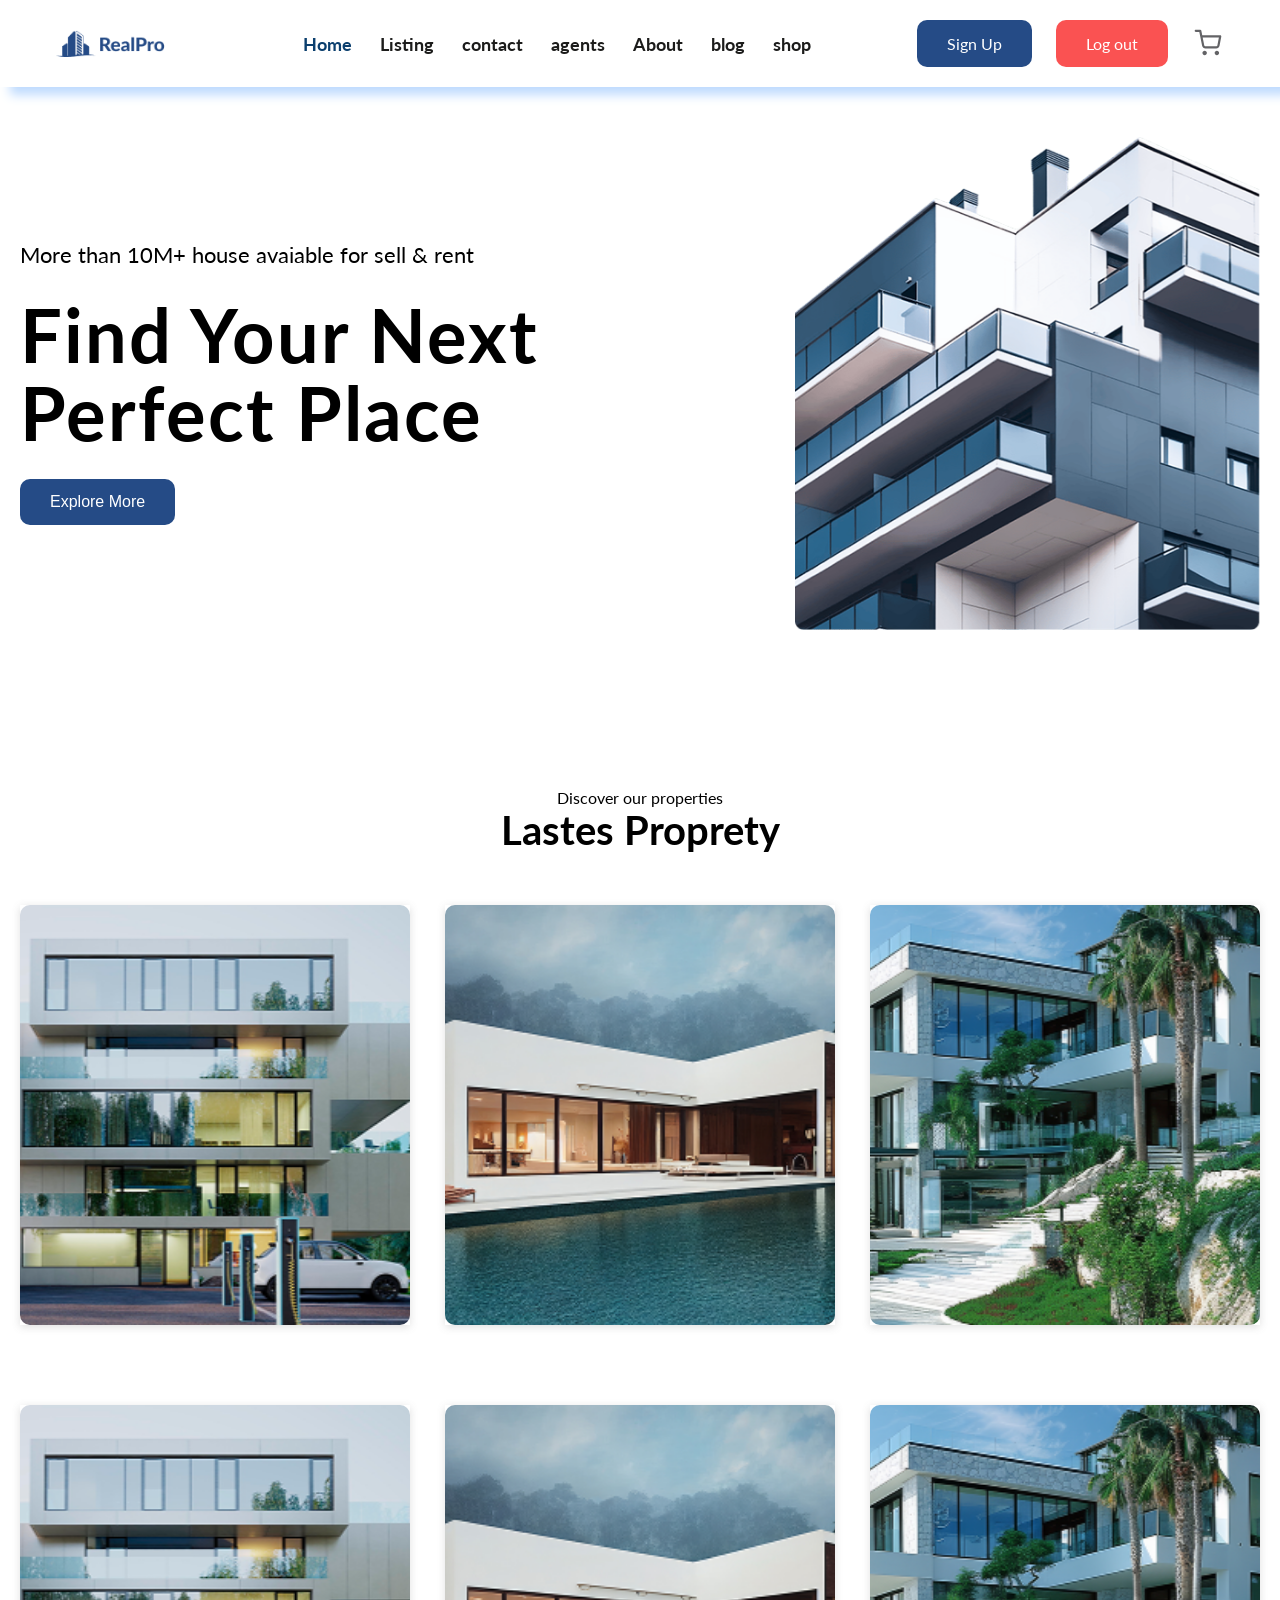
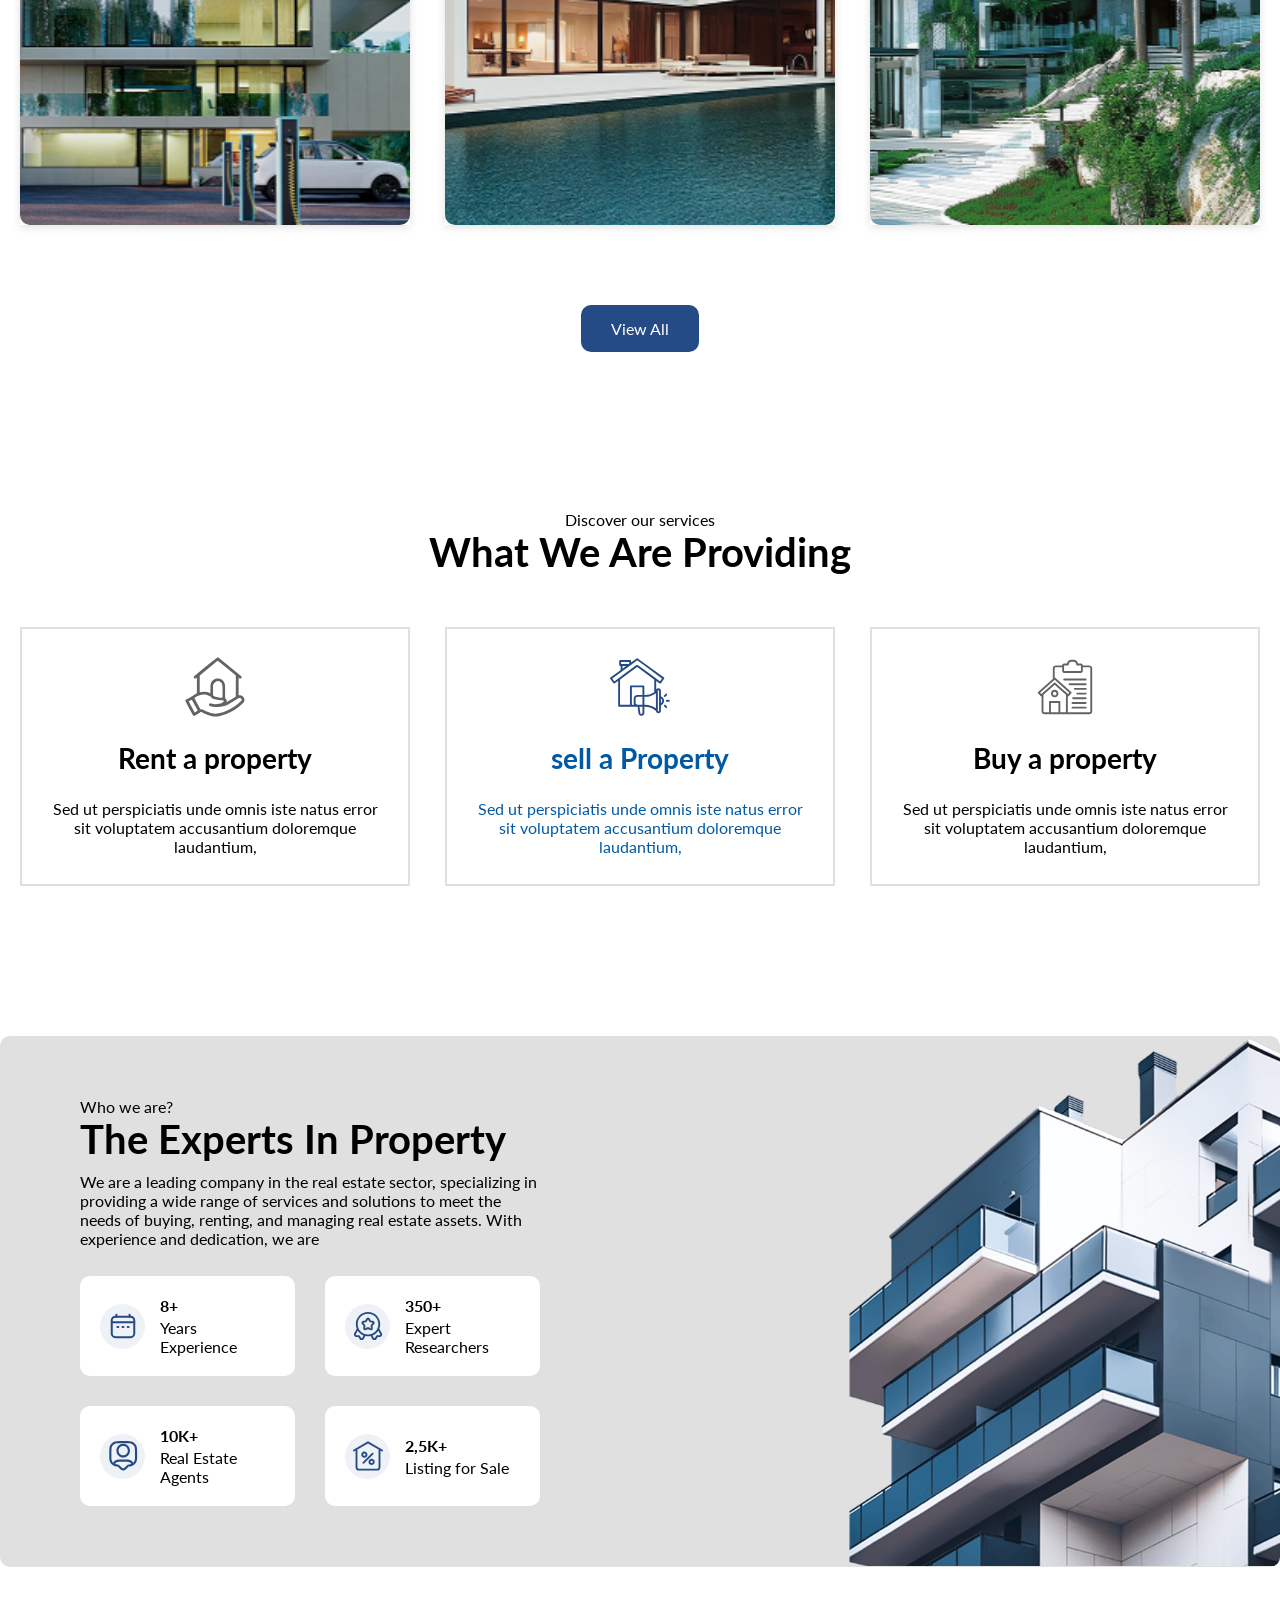
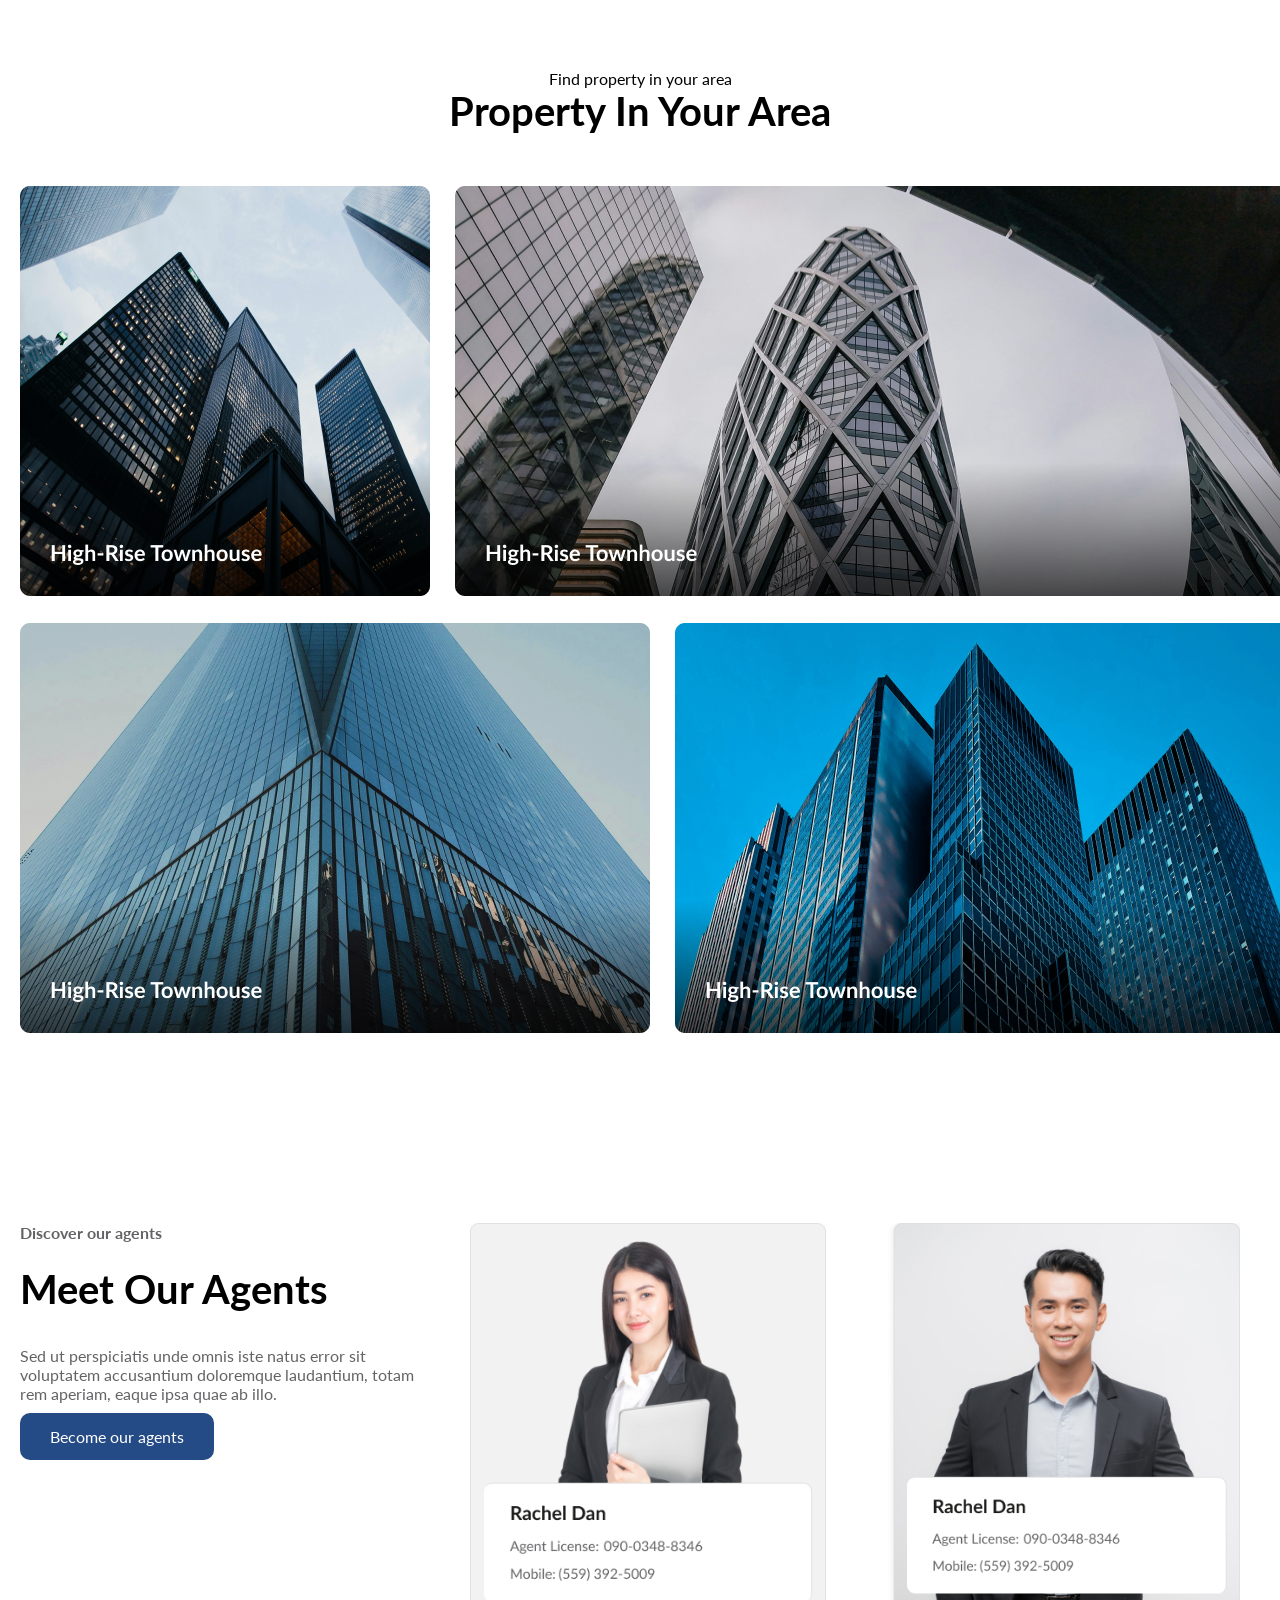
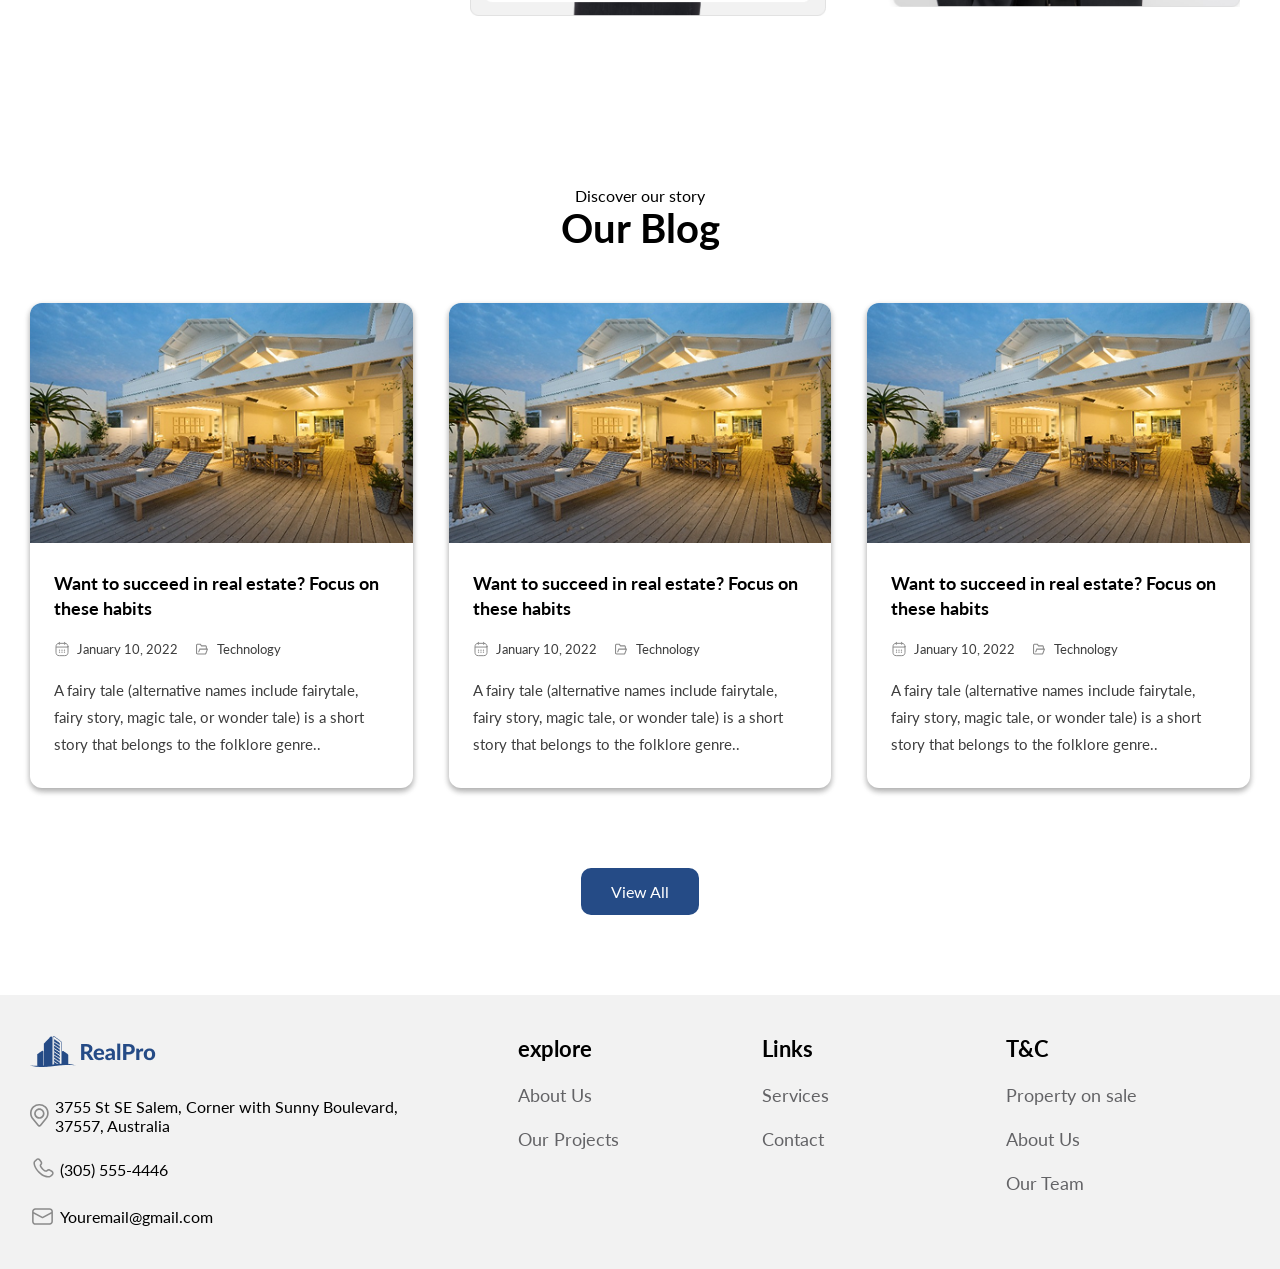
<file: index.html>
<!DOCTYPE html>
<html lang="en">

<head>
    <meta charset="UTF-8">
    <meta name="viewport" content="width=device-width, initial-scale=1.0">
    <meta name="description"
        content="RealPro is a modern real estate website where you can discover properties, find your perfect home, and explore real estate opportunities.">
    <meta name="author" content="RealPro">
    <title>RealPro || Real Estate Website</title>

    <!-- Google Font -->
    <link rel="preconnect" href="https://fonts.googleapis.com">
    <link rel="preconnect" href="https://fonts.gstatic.com" crossorigin>
    <link href="https://fonts.googleapis.com/css2?family=Lato:wght@100;300;400;700;900&display=swap" rel="stylesheet">

    <!-- Favicon -->
    <link rel="icon" type="image/png" href="assets/img/logo.png">

    <!-- Main CSS -->
    <link rel="stylesheet" href="sass/main.css">
</head>

<body>
    <!-- PRELOADER -->
    <div class="preloader" id="preloader">
        <div class="preloader__content">
            <div class="preloader__logo-box">
                <svg class="preloader__circle" viewBox="0 0 120 120">
                    <circle class="preloader__circle-bg" cx="60" cy="60" r="54" />

                    <circle class="preloader__circle-progress" cx="60" cy="60" r="54" />
                </svg>

                <img src="assets/img/logo.png" alt="RealPro" class="preloader__logo">
            </div>

            <div class="preloader__percentage">
                <span id="loaderPercentage">0</span>%
            </div>
        </div>
    </div>

    <!-- start navbar  -->
    <header class="navbar-section">
        <div class="navbar">
            <div>
                <img src="assets/img/logo.png" alt="logo" class="navbar__logo">
            </div>

            <nav class="navbar__list">
                <ul>
                    <li>
                        <a href="index.html" class="navbar__active">Home</a>
                    </li>
                    <li>
                        <a href="property.html">Listing</a>
                    </li>
                    <li>
                        <a href="contactus.html">contact</a>
                    </li>
                    <li>
                        <a href="agents.html">agents</a>
                    </li>
                    <li>
                        <a href="about.html">About</a>
                    </li>
                    <li>
                        <a href="blog-detailes.html">blog</a>
                    </li>
                    <li>
                        <a href="shop.html">shop</a>
                    </li>
                </ul>
            </nav>

            <div class="navbar__btns">
                <a href="signup.html" class="btn btn--full">Sign Up</a>
                <a class="btn btn--full btn--logout">Log out</a>

                <a href="cart.html">
                    <svg width="32" height="32" viewBox="0 0 24 24" fill="none" xmlns="http://www.w3.org/2000/svg">
                        <path fill-rule="evenodd" clip-rule="evenodd"
                            d="M2.83333 2C2.3731 2 2 2.3731 2 2.83333C2 3.29357 2.3731 3.66667 2.83333 3.66667H5.4836L6.17663 7.12923C6.18032 7.15294 6.18501 7.17633 6.19066 7.19933L7.58277 14.1547C7.69719 14.7299 8.0102 15.2466 8.46706 15.6144C8.92183 15.9805 9.49031 16.1758 10.0739 16.1667H18.1595C18.743 16.1758 19.3115 15.9805 19.7663 15.6144C20.2233 15.2465 20.5364 14.7295 20.6507 14.154L21.9852 7.15611C22.0318 6.91215 21.9671 6.66015 21.8087 6.46879C21.6504 6.27744 21.415 6.16667 21.1667 6.16667H7.68369L6.98379 2.66979C6.90584 2.28032 6.56385 2 6.16667 2H2.83333ZM9.21737 13.8293L8.01727 7.83333H20.1594L19.0154 13.832C18.9769 14.0228 18.8728 14.194 18.7212 14.3161C18.5688 14.4387 18.3782 14.5039 18.1826 14.5001L18.1667 14.5H10.0667L10.0507 14.5001C9.85515 14.5039 9.66452 14.4387 9.51217 14.3161C9.35983 14.1935 9.25547 14.0211 9.21737 13.8293ZM7.83336 19.5C7.83336 18.5795 8.57955 17.8333 9.50003 17.8333C10.4205 17.8333 11.1667 18.5795 11.1667 19.5C11.1667 20.4205 10.4205 21.1667 9.50003 21.1667C8.57955 21.1667 7.83336 20.4205 7.83336 19.5ZM17 19.5C17 18.5795 17.7462 17.8333 18.6667 17.8333C19.5871 17.8333 20.3333 18.5795 20.3333 19.5C20.3333 20.4205 19.5871 21.1667 18.6667 21.1667C17.7462 21.1667 17 20.4205 17 19.5Z"
                            fill="#636366" />
                    </svg>
                </a>
            </div>

            <button class="navbar__menu" aria-label="Open menu" aria-expanded="false">
                <svg width="30" height="30" viewBox="0 0 24 24" fill="none">
                    <path d="M4 6H20M4 12H20M4 18H20" stroke="currentColor" stroke-width="2" stroke-linecap="round" />
                </svg>
            </button>
        </div>
    </header>
    <!-- end navbar  -->

    <!-- start hero  -->
    <section class="hero-section">
        <div class="hero">

            <div class="hero__text-box">

                <span class="hero__subtitle">
                    More than 10M+ house avaiable for sell & rent
                </span>

                <div class="hero__title-wrapper">
                    <h1 class="heading-1 hero__title">
                        Find Your Next
                        Perfect Place
                    </h1>
                </div>

                <button class="btn btn--full hero__btn">
                    Explore More
                </button>

            </div>

            <div class="hero__image-wrapper">
                <div class="hero__glow"></div>

                <img src="assets/img/hero-img.png" alt="hero-img" class="hero__img">
            </div>

        </div>
    </section>
    <!-- end hero  -->

    <!-- start descover  -->
    <section class="descover-section">
        <div class="descover">
            <div class="descover__top">
                <span class="text-top-text">Discover our properties</span>
                <h3 class="heading-3">lastes proprety</h3>
            </div>

            <!-- items -->
            <div class="descover__items">
                <!-- item 1 -->
                <div class="descover__item">
                    <div class="descover__item__inner">

                        <!-- front -->
                        <div class="descover__item__front">
                            <img src="assets/img/descover-1.png" alt="" class="descover__item__img">
                        </div>

                        <!-- back -->
                        <div class="descover__item__back">
                            <div class="descover__item__text-box">
                                <h6 class="heading-6">High-rise Townhouse</h6>
                                <span class="descover__item__text">
                                    <svg width="19" height="23" viewBox="0 0 19 23" fill="none"
                                        xmlns="http://www.w3.org/2000/svg">
                                        <path fill-rule="evenodd" clip-rule="evenodd"
                                            d="M4.13449 9.63206C4.13449 8.24528 4.68539 6.9153 5.66599 5.9347C6.64659 4.95409 7.97657 4.4032 9.36335 4.4032C10.7501 4.4032 12.0801 4.95409 13.0607 5.9347C14.0413 6.9153 14.5922 8.24528 14.5922 9.63206C14.5922 11.0188 14.0413 12.3488 13.0607 13.3294C12.0801 14.31 10.7501 14.8609 9.36335 14.8609C7.97657 14.8609 6.64659 14.31 5.66599 13.3294C4.68539 12.3488 4.13449 11.0188 4.13449 9.63206ZM9.36335 6.05442C8.4145 6.05442 7.50452 6.43135 6.83358 7.10228C6.16264 7.77322 5.78571 8.68321 5.78571 9.63206C5.78571 10.5809 6.16264 11.4909 6.83358 12.1618C7.50452 12.8328 8.4145 13.2097 9.36335 13.2097C10.3122 13.2097 11.2222 12.8328 11.8931 12.1618C12.5641 11.4909 12.941 10.5809 12.941 9.63206C12.941 8.68321 12.5641 7.77322 11.8931 7.10228C11.2222 6.43135 10.3122 6.05442 9.36335 6.05442Z"
                                            fill="#8A8A8A" />
                                        <path fill-rule="evenodd" clip-rule="evenodd"
                                            d="M0.0332839 8.37389C0.221442 6.09168 1.26094 3.96369 2.94539 2.4124C4.62984 0.861118 6.83605 -6.97428e-06 9.126 0H9.60155C11.8915 -6.97428e-06 14.0977 0.861118 15.7822 2.4124C17.4666 3.96369 18.5061 6.09168 18.6943 8.37389C18.9036 10.916 18.1183 13.4401 16.5036 15.4147L11.2275 21.8666C11.0017 22.1427 10.7173 22.3652 10.395 22.518C10.0727 22.6707 9.72046 22.75 9.36377 22.75C9.00708 22.75 8.65485 22.6707 8.33254 22.518C8.01023 22.3652 7.7259 22.1427 7.5001 21.8666L2.2239 15.4147C0.609137 13.4402 -0.176217 10.916 0.0332839 8.37389ZM9.126 1.65122C7.25074 1.6515 5.44415 2.35687 4.06481 3.62731C2.68548 4.89775 1.83425 6.64038 1.6801 8.50928C1.50573 10.6249 2.15927 12.7256 3.50305 14.3689L8.77924 20.8219C8.85017 20.9087 8.93951 20.9786 9.04079 21.0267C9.14208 21.0747 9.25278 21.0996 9.36488 21.0996C9.47698 21.0996 9.58767 21.0747 9.68896 21.0267C9.79024 20.9786 9.87958 20.9087 9.95051 20.8219L15.2267 14.3689C16.5697 12.7253 17.2224 10.6246 17.0474 8.50928C16.8933 6.64019 16.0419 4.8974 14.6623 3.62694C13.2828 2.35647 11.4759 1.65123 9.60045 1.65122H9.126Z"
                                            fill="#8A8A8A" />
                                    </svg>
                                    Southwestern Ontario, Ontario, Canada
                                </span>
                            </div>

                            <div class="descover__icon-box">
                                <span>
                                    <svg width="24" height="24" viewBox="0 0 24 24" fill="none"
                                        xmlns="http://www.w3.org/2000/svg">
                                        <path d="M21.9999 17.5009H1.99988" stroke="#8A8A8A" stroke-width="1.5"
                                            stroke-linecap="round" stroke-linejoin="round" />
                                        <path
                                            d="M21.9999 21.0007V16.0007C21.9999 14.1151 21.9999 13.1723 21.4141 12.5865C20.8283 12.0007 19.8855 12.0007 17.9999 12.0007H5.99988C4.11426 12.0007 3.17145 12.0007 2.58567 12.5865C1.99988 13.1723 1.99988 14.1151 1.99988 16.0007V21.0007"
                                            stroke="#8A8A8A" stroke-width="1.5" stroke-linecap="round"
                                            stroke-linejoin="round" />
                                        <path
                                            d="M11 12.0007V10.2141C11 9.83346 10.9428 9.70611 10.6497 9.55611C10.0395 9.24366 9.29865 9.00073 8.49997 9.00073C7.70137 9.00073 6.96055 9.24366 6.35025 9.55611C6.05721 9.70611 6 9.83346 6 10.2141V12.0007"
                                            stroke="#8A8A8A" stroke-width="1.5" stroke-linecap="round" />
                                        <path
                                            d="M18.0001 12.0007V10.2141C18.0001 9.83346 17.9429 9.70611 17.6498 9.55611C17.0396 9.24366 16.2988 9.00073 15.5001 9.00073C14.7014 9.00073 13.9606 9.24366 13.3504 9.55611C13.0573 9.70611 13.0001 9.83346 13.0001 10.2141V12.0007"
                                            stroke="#8A8A8A" stroke-width="1.5" stroke-linecap="round" />
                                        <path
                                            d="M21 12.0007V7.3613C21 6.66966 21 6.32384 20.8079 5.99726C20.6157 5.67068 20.342 5.50164 19.7944 5.16356C17.5869 3.80051 14.8993 3.00073 12 3.00073C9.10065 3.00073 6.41314 3.80051 4.20558 5.16356C3.65804 5.50164 3.38427 5.67068 3.19213 5.99726C3 6.32384 3 6.66966 3 7.3613V12.0007"
                                            stroke="#8A8A8A" stroke-width="1.5" stroke-linecap="round" />
                                    </svg>
                                    41
                                </span>
                                <span>
                                    <svg width="24" height="24" viewBox="0 0 24 24" fill="none"
                                        xmlns="http://www.w3.org/2000/svg">
                                        <path d="M6.18171 19.3945L5.21201 20.3642M17.818 19.3945L18.7878 20.3642"
                                            stroke="#8A8A8A" stroke-width="1.5" stroke-linecap="round" />
                                        <path
                                            d="M3.27274 11.6371V12.6068C3.27274 15.8065 3.27274 17.4065 4.2668 18.4006C5.26086 19.3946 6.86078 19.3946 10.0606 19.3946H13.9394C17.1392 19.3946 18.7391 19.3946 19.7332 18.4006C20.7273 17.4065 20.7273 15.8065 20.7273 12.6068V11.6371"
                                            stroke="#8A8A8A" stroke-width="1.5" stroke-linecap="round"
                                            stroke-linejoin="round" />
                                        <path d="M2.30292 11.6371H21.6969" stroke="#8A8A8A" stroke-width="1.5"
                                            stroke-linecap="round" />
                                        <path
                                            d="M4.24255 11.6371V5.35672C4.24255 4.00532 5.33809 2.90979 6.68949 2.90979C7.77383 2.90979 8.72888 3.62346 9.03615 4.6634L9.09106 4.84918"
                                            stroke="#8A8A8A" stroke-width="1.5" stroke-linecap="round" />
                                        <path d="M8.12109 5.81903L10.5453 3.87964" stroke="#8A8A8A" stroke-width="1.5"
                                            stroke-linecap="round" />
                                    </svg>
                                    32
                                </span>
                                <span>
                                    <svg width="24" height="24" viewBox="0 0 24 24" fill="none"
                                        xmlns="http://www.w3.org/2000/svg">
                                        <path
                                            d="M16.5149 16.5158C17.0897 15.941 16.9943 13.499 16.9943 13.499M16.5149 16.5158C15.9401 17.0906 13.4982 16.9949 13.4982 16.9949M16.5149 16.5158L13.0001 13.0009M7.0061 10.5026C7.0061 10.5026 6.91037 8.06078 7.48518 7.48598C8.06003 6.91117 10.502 7.00682 10.502 7.00682M7.48518 7.48598L11.0001 11.0009"
                                            stroke="#8A8A8A" stroke-width="1.5" stroke-linecap="round"
                                            stroke-linejoin="round" />
                                        <path
                                            d="M2.50012 12.0008C2.50012 7.5225 2.50012 5.28335 3.89136 3.8921C5.28261 2.50085 7.52175 2.50085 12.0001 2.50085C16.4784 2.50085 18.7176 2.50085 20.1089 3.8921C21.5001 5.28335 21.5001 7.5225 21.5001 12.0008C21.5001 16.4792 21.5001 18.7184 20.1089 20.1097C18.7176 21.5009 16.4784 21.5009 12.0001 21.5009C7.52175 21.5009 5.28261 21.5009 3.89136 20.1097C2.50012 18.7184 2.50012 16.4792 2.50012 12.0008Z"
                                            stroke="#8A8A8A" stroke-width="1.5" />
                                    </svg>
                                    122.280 sqft
                                </span>
                            </div>

                            <div class="descover__price-box">
                                <span>$ 1.239 /Month</span>
                                <a class="btn btn--outline" href="propert-details.html">View Detail</a>
                            </div>
                        </div>

                    </div>
                </div>

                <!-- item 2 -->
                <div class="descover__item">
                    <div class="descover__item__inner">
                        <div class="descover__item__front">
                            <img src="assets/img/descover-2.png" alt="" class="descover__item__img">
                        </div>
                        <div class="descover__item__back">
                            <div class="descover__item__text-box">
                                <h6 class="heading-6">High-rise Townhouse</h6>
                                <span class="descover__item__text">
                                    <svg width="19" height="23" viewBox="0 0 19 23" fill="none"
                                        xmlns="http://www.w3.org/2000/svg">
                                        <path fill-rule="evenodd" clip-rule="evenodd"
                                            d="M4.13449 9.63206C4.13449 8.24528 4.68539 6.9153 5.66599 5.9347C6.64659 4.95409 7.97657 4.4032 9.36335 4.4032C10.7501 4.4032 12.0801 4.95409 13.0607 5.9347C14.0413 6.9153 14.5922 8.24528 14.5922 9.63206C14.5922 11.0188 14.0413 12.3488 13.0607 13.3294C12.0801 14.31 10.7501 14.8609 9.36335 14.8609C7.97657 14.8609 6.64659 14.31 5.66599 13.3294C4.68539 12.3488 4.13449 11.0188 4.13449 9.63206ZM9.36335 6.05442C8.4145 6.05442 7.50452 6.43135 6.83358 7.10228C6.16264 7.77322 5.78571 8.68321 5.78571 9.63206C5.78571 10.5809 6.16264 11.4909 6.83358 12.1618C7.50452 12.8328 8.4145 13.2097 9.36335 13.2097C10.3122 13.2097 11.2222 12.8328 11.8931 12.1618C12.5641 11.4909 12.941 10.5809 12.941 9.63206C12.941 8.68321 12.5641 7.77322 11.8931 7.10228C11.2222 6.43135 10.3122 6.05442 9.36335 6.05442Z"
                                            fill="#8A8A8A" />
                                        <path fill-rule="evenodd" clip-rule="evenodd"
                                            d="M0.0332839 8.37389C0.221442 6.09168 1.26094 3.96369 2.94539 2.4124C4.62984 0.861118 6.83605 -6.97428e-06 9.126 0H9.60155C11.8915 -6.97428e-06 14.0977 0.861118 15.7822 2.4124C17.4666 3.96369 18.5061 6.09168 18.6943 8.37389C18.9036 10.916 18.1183 13.4401 16.5036 15.4147L11.2275 21.8666C11.0017 22.1427 10.7173 22.3652 10.395 22.518C10.0727 22.6707 9.72046 22.75 9.36377 22.75C9.00708 22.75 8.65485 22.6707 8.33254 22.518C8.01023 22.3652 7.7259 22.1427 7.5001 21.8666L2.2239 15.4147C0.609137 13.4402 -0.176217 10.916 0.0332839 8.37389ZM9.126 1.65122C7.25074 1.6515 5.44415 2.35687 4.06481 3.62731C2.68548 4.89775 1.83425 6.64038 1.6801 8.50928C1.50573 10.6249 2.15927 12.7256 3.50305 14.3689L8.77924 20.8219C8.85017 20.9087 8.93951 20.9786 9.04079 21.0267C9.14208 21.0747 9.25278 21.0996 9.36488 21.0996C9.47698 21.0996 9.58767 21.0747 9.68896 21.0267C9.79024 20.9786 9.87958 20.9087 9.95051 20.8219L15.2267 14.3689C16.5697 12.7253 17.2224 10.6246 17.0474 8.50928C16.8933 6.64019 16.0419 4.8974 14.6623 3.62694C13.2828 2.35647 11.4759 1.65123 9.60045 1.65122H9.126Z"
                                            fill="#8A8A8A" />
                                    </svg>
                                    Southwestern Ontario, Ontario, Canada
                                </span>
                            </div>
                            <div class="descover__icon-box">
                                <span>
                                    <svg width="24" height="24" viewBox="0 0 24 24" fill="none"
                                        xmlns="http://www.w3.org/2000/svg">
                                        <path d="M21.9999 17.5009H1.99988" stroke="#8A8A8A" stroke-width="1.5"
                                            stroke-linecap="round" stroke-linejoin="round" />
                                        <path
                                            d="M21.9999 21.0007V16.0007C21.9999 14.1151 21.9999 13.1723 21.4141 12.5865C20.8283 12.0007 19.8855 12.0007 17.9999 12.0007H5.99988C4.11426 12.0007 3.17145 12.0007 2.58567 12.5865C1.99988 13.1723 1.99988 14.1151 1.99988 16.0007V21.0007"
                                            stroke="#8A8A8A" stroke-width="1.5" stroke-linecap="round"
                                            stroke-linejoin="round" />
                                        <path
                                            d="M11 12.0007V10.2141C11 9.83346 10.9428 9.70611 10.6497 9.55611C10.0395 9.24366 9.29865 9.00073 8.49997 9.00073C7.70137 9.00073 6.96055 9.24366 6.35025 9.55611C6.05721 9.70611 6 9.83346 6 10.2141V12.0007"
                                            stroke="#8A8A8A" stroke-width="1.5" stroke-linecap="round" />
                                        <path
                                            d="M18.0001 12.0007V10.2141C18.0001 9.83346 17.9429 9.70611 17.6498 9.55611C17.0396 9.24366 16.2988 9.00073 15.5001 9.00073C14.7014 9.00073 13.9606 9.24366 13.3504 9.55611C13.0573 9.70611 13.0001 9.83346 13.0001 10.2141V12.0007"
                                            stroke="#8A8A8A" stroke-width="1.5" stroke-linecap="round" />
                                        <path
                                            d="M21 12.0007V7.3613C21 6.66966 21 6.32384 20.8079 5.99726C20.6157 5.67068 20.342 5.50164 19.7944 5.16356C17.5869 3.80051 14.8993 3.00073 12 3.00073C9.10065 3.00073 6.41314 3.80051 4.20558 5.16356C3.65804 5.50164 3.38427 5.67068 3.19213 5.99726C3 6.32384 3 6.66966 3 7.3613V12.0007"
                                            stroke="#8A8A8A" stroke-width="1.5" stroke-linecap="round" />
                                    </svg>
                                    41
                                </span>
                                <span>
                                    <svg width="24" height="24" viewBox="0 0 24 24" fill="none"
                                        xmlns="http://www.w3.org/2000/svg">
                                        <path d="M6.18171 19.3945L5.21201 20.3642M17.818 19.3945L18.7878 20.3642"
                                            stroke="#8A8A8A" stroke-width="1.5" stroke-linecap="round" />
                                        <path
                                            d="M3.27274 11.6371V12.6068C3.27274 15.8065 3.27274 17.4065 4.2668 18.4006C5.26086 19.3946 6.86078 19.3946 10.0606 19.3946H13.9394C17.1392 19.3946 18.7391 19.3946 19.7332 18.4006C20.7273 17.4065 20.7273 15.8065 20.7273 12.6068V11.6371"
                                            stroke="#8A8A8A" stroke-width="1.5" stroke-linecap="round"
                                            stroke-linejoin="round" />
                                        <path d="M2.30292 11.6371H21.6969" stroke="#8A8A8A" stroke-width="1.5"
                                            stroke-linecap="round" />
                                        <path
                                            d="M4.24255 11.6371V5.35672C4.24255 4.00532 5.33809 2.90979 6.68949 2.90979C7.77383 2.90979 8.72888 3.62346 9.03615 4.6634L9.09106 4.84918"
                                            stroke="#8A8A8A" stroke-width="1.5" stroke-linecap="round" />
                                        <path d="M8.12109 5.81903L10.5453 3.87964" stroke="#8A8A8A" stroke-width="1.5"
                                            stroke-linecap="round" />
                                    </svg>
                                    32
                                </span>
                                <span>
                                    <svg width="24" height="24" viewBox="0 0 24 24" fill="none"
                                        xmlns="http://www.w3.org/2000/svg">
                                        <path
                                            d="M16.5149 16.5158C17.0897 15.941 16.9943 13.499 16.9943 13.499M16.5149 16.5158C15.9401 17.0906 13.4982 16.9949 13.4982 16.9949M16.5149 16.5158L13.0001 13.0009M7.0061 10.5026C7.0061 10.5026 6.91037 8.06078 7.48518 7.48598C8.06003 6.91117 10.502 7.00682 10.502 7.00682M7.48518 7.48598L11.0001 11.0009"
                                            stroke="#8A8A8A" stroke-width="1.5" stroke-linecap="round"
                                            stroke-linejoin="round" />
                                        <path
                                            d="M2.50012 12.0008C2.50012 7.5225 2.50012 5.28335 3.89136 3.8921C5.28261 2.50085 7.52175 2.50085 12.0001 2.50085C16.4784 2.50085 18.7176 2.50085 20.1089 3.8921C21.5001 5.28335 21.5001 7.5225 21.5001 12.0008C21.5001 16.4792 21.5001 18.7184 20.1089 20.1097C18.7176 21.5009 16.4784 21.5009 12.0001 21.5009C7.52175 21.5009 5.28261 21.5009 3.89136 20.1097C2.50012 18.7184 2.50012 16.4792 2.50012 12.0008Z"
                                            stroke="#8A8A8A" stroke-width="1.5" />
                                    </svg>
                                    122.280 sqft
                                </span>
                            </div>
                            <div class="descover__price-box">
                                <span>$ 1.239 /Month</span>
                                <a class="btn btn--outline" href="propert-details.html">View Detail</a>
                            </div>
                        </div>
                    </div>
                </div>

                <!-- item 3 -->
                <div class="descover__item">
                    <div class="descover__item__inner">
                        <div class="descover__item__front">
                            <img src="assets/img/descover-3.png" alt="" class="descover__item__img">
                        </div>
                        <div class="descover__item__back">
                            <div class="descover__item__text-box">
                                <h6 class="heading-6">High-rise Townhouse</h6>
                                <span class="descover__item__text">
                                    <svg width="19" height="23" viewBox="0 0 19 23" fill="none"
                                        xmlns="http://www.w3.org/2000/svg">
                                        <path fill-rule="evenodd" clip-rule="evenodd"
                                            d="M4.13449 9.63206C4.13449 8.24528 4.68539 6.9153 5.66599 5.9347C6.64659 4.95409 7.97657 4.4032 9.36335 4.4032C10.7501 4.4032 12.0801 4.95409 13.0607 5.9347C14.0413 6.9153 14.5922 8.24528 14.5922 9.63206C14.5922 11.0188 14.0413 12.3488 13.0607 13.3294C12.0801 14.31 10.7501 14.8609 9.36335 14.8609C7.97657 14.8609 6.64659 14.31 5.66599 13.3294C4.68539 12.3488 4.13449 11.0188 4.13449 9.63206ZM9.36335 6.05442C8.4145 6.05442 7.50452 6.43135 6.83358 7.10228C6.16264 7.77322 5.78571 8.68321 5.78571 9.63206C5.78571 10.5809 6.16264 11.4909 6.83358 12.1618C7.50452 12.8328 8.4145 13.2097 9.36335 13.2097C10.3122 13.2097 11.2222 12.8328 11.8931 12.1618C12.5641 11.4909 12.941 10.5809 12.941 9.63206C12.941 8.68321 12.5641 7.77322 11.8931 7.10228C11.2222 6.43135 10.3122 6.05442 9.36335 6.05442Z"
                                            fill="#8A8A8A" />
                                        <path fill-rule="evenodd" clip-rule="evenodd"
                                            d="M0.0332839 8.37389C0.221442 6.09168 1.26094 3.96369 2.94539 2.4124C4.62984 0.861118 6.83605 -6.97428e-06 9.126 0H9.60155C11.8915 -6.97428e-06 14.0977 0.861118 15.7822 2.4124C17.4666 3.96369 18.5061 6.09168 18.6943 8.37389C18.9036 10.916 18.1183 13.4401 16.5036 15.4147L11.2275 21.8666C11.0017 22.1427 10.7173 22.3652 10.395 22.518C10.0727 22.6707 9.72046 22.75 9.36377 22.75C9.00708 22.75 8.65485 22.6707 8.33254 22.518C8.01023 22.3652 7.7259 22.1427 7.5001 21.8666L2.2239 15.4147C0.609137 13.4402 -0.176217 10.916 0.0332839 8.37389ZM9.126 1.65122C7.25074 1.6515 5.44415 2.35687 4.06481 3.62731C2.68548 4.89775 1.83425 6.64038 1.6801 8.50928C1.50573 10.6249 2.15927 12.7256 3.50305 14.3689L8.77924 20.8219C8.85017 20.9087 8.93951 20.9786 9.04079 21.0267C9.14208 21.0747 9.25278 21.0996 9.36488 21.0996C9.47698 21.0996 9.58767 21.0747 9.68896 21.0267C9.79024 20.9786 9.87958 20.9087 9.95051 20.8219L15.2267 14.3689C16.5697 12.7253 17.2224 10.6246 17.0474 8.50928C16.8933 6.64019 16.0419 4.8974 14.6623 3.62694C13.2828 2.35647 11.4759 1.65123 9.60045 1.65122H9.126Z"
                                            fill="#8A8A8A" />
                                    </svg>
                                    Southwestern Ontario, Ontario, Canada
                                </span>
                            </div>
                            <div class="descover__icon-box">
                                <span>
                                    <svg width="24" height="24" viewBox="0 0 24 24" fill="none"
                                        xmlns="http://www.w3.org/2000/svg">
                                        <path d="M21.9999 17.5009H1.99988" stroke="#8A8A8A" stroke-width="1.5"
                                            stroke-linecap="round" stroke-linejoin="round" />
                                        <path
                                            d="M21.9999 21.0007V16.0007C21.9999 14.1151 21.9999 13.1723 21.4141 12.5865C20.8283 12.0007 19.8855 12.0007 17.9999 12.0007H5.99988C4.11426 12.0007 3.17145 12.0007 2.58567 12.5865C1.99988 13.1723 1.99988 14.1151 1.99988 16.0007V21.0007"
                                            stroke="#8A8A8A" stroke-width="1.5" stroke-linecap="round"
                                            stroke-linejoin="round" />
                                        <path
                                            d="M11 12.0007V10.2141C11 9.83346 10.9428 9.70611 10.6497 9.55611C10.0395 9.24366 9.29865 9.00073 8.49997 9.00073C7.70137 9.00073 6.96055 9.24366 6.35025 9.55611C6.05721 9.70611 6 9.83346 6 10.2141V12.0007"
                                            stroke="#8A8A8A" stroke-width="1.5" stroke-linecap="round" />
                                        <path
                                            d="M18.0001 12.0007V10.2141C18.0001 9.83346 17.9429 9.70611 17.6498 9.55611C17.0396 9.24366 16.2988 9.00073 15.5001 9.00073C14.7014 9.00073 13.9606 9.24366 13.3504 9.55611C13.0573 9.70611 13.0001 9.83346 13.0001 10.2141V12.0007"
                                            stroke="#8A8A8A" stroke-width="1.5" stroke-linecap="round" />
                                        <path
                                            d="M21 12.0007V7.3613C21 6.66966 21 6.32384 20.8079 5.99726C20.6157 5.67068 20.342 5.50164 19.7944 5.16356C17.5869 3.80051 14.8993 3.00073 12 3.00073C9.10065 3.00073 6.41314 3.80051 4.20558 5.16356C3.65804 5.50164 3.38427 5.67068 3.19213 5.99726C3 6.32384 3 6.66966 3 7.3613V12.0007"
                                            stroke="#8A8A8A" stroke-width="1.5" stroke-linecap="round" />
                                    </svg>
                                    41
                                </span>
                                <span>
                                    <svg width="24" height="24" viewBox="0 0 24 24" fill="none"
                                        xmlns="http://www.w3.org/2000/svg">
                                        <path d="M6.18171 19.3945L5.21201 20.3642M17.818 19.3945L18.7878 20.3642"
                                            stroke="#8A8A8A" stroke-width="1.5" stroke-linecap="round" />
                                        <path
                                            d="M3.27274 11.6371V12.6068C3.27274 15.8065 3.27274 17.4065 4.2668 18.4006C5.26086 19.3946 6.86078 19.3946 10.0606 19.3946H13.9394C17.1392 19.3946 18.7391 19.3946 19.7332 18.4006C20.7273 17.4065 20.7273 15.8065 20.7273 12.6068V11.6371"
                                            stroke="#8A8A8A" stroke-width="1.5" stroke-linecap="round"
                                            stroke-linejoin="round" />
                                        <path d="M2.30292 11.6371H21.6969" stroke="#8A8A8A" stroke-width="1.5"
                                            stroke-linecap="round" />
                                        <path
                                            d="M4.24255 11.6371V5.35672C4.24255 4.00532 5.33809 2.90979 6.68949 2.90979C7.77383 2.90979 8.72888 3.62346 9.03615 4.6634L9.09106 4.84918"
                                            stroke="#8A8A8A" stroke-width="1.5" stroke-linecap="round" />
                                        <path d="M8.12109 5.81903L10.5453 3.87964" stroke="#8A8A8A" stroke-width="1.5"
                                            stroke-linecap="round" />
                                    </svg>
                                    32
                                </span>
                                <span>
                                    <svg width="24" height="24" viewBox="0 0 24 24" fill="none"
                                        xmlns="http://www.w3.org/2000/svg">
                                        <path
                                            d="M16.5149 16.5158C17.0897 15.941 16.9943 13.499 16.9943 13.499M16.5149 16.5158C15.9401 17.0906 13.4982 16.9949 13.4982 16.9949M16.5149 16.5158L13.0001 13.0009M7.0061 10.5026C7.0061 10.5026 6.91037 8.06078 7.48518 7.48598C8.06003 6.91117 10.502 7.00682 10.502 7.00682M7.48518 7.48598L11.0001 11.0009"
                                            stroke="#8A8A8A" stroke-width="1.5" stroke-linecap="round"
                                            stroke-linejoin="round" />
                                        <path
                                            d="M2.50012 12.0008C2.50012 7.5225 2.50012 5.28335 3.89136 3.8921C5.28261 2.50085 7.52175 2.50085 12.0001 2.50085C16.4784 2.50085 18.7176 2.50085 20.1089 3.8921C21.5001 5.28335 21.5001 7.5225 21.5001 12.0008C21.5001 16.4792 21.5001 18.7184 20.1089 20.1097C18.7176 21.5009 16.4784 21.5009 12.0001 21.5009C7.52175 21.5009 5.28261 21.5009 3.89136 20.1097C2.50012 18.7184 2.50012 16.4792 2.50012 12.0008Z"
                                            stroke="#8A8A8A" stroke-width="1.5" />
                                    </svg>
                                    122.280 sqft
                                </span>
                            </div>
                            <div class="descover__price-box">
                                <span>$ 1.239 /Month</span>
                                <a class="btn btn--outline" href="propert-details.html">View Detail</a>
                            </div>
                        </div>
                    </div>
                </div>
            </div>

            <!-- items row 2 -->
            <div class="descover__items">
                <!-- item 4 -->
                <div class="descover__item">
                    <div class="descover__item__inner">
                        <div class="descover__item__front">
                            <img src="assets/img/descover-1.png" alt="" class="descover__item__img">
                        </div>
                        <div class="descover__item__back">
                            <div class="descover__item__text-box">
                                <h6 class="heading-6">High-rise Townhouse</h6>
                                <span class="descover__item__text">
                                    <svg width="19" height="23" viewBox="0 0 19 23" fill="none"
                                        xmlns="http://www.w3.org/2000/svg">
                                        <path fill-rule="evenodd" clip-rule="evenodd"
                                            d="M4.13449 9.63206C4.13449 8.24528 4.68539 6.9153 5.66599 5.9347C6.64659 4.95409 7.97657 4.4032 9.36335 4.4032C10.7501 4.4032 12.0801 4.95409 13.0607 5.9347C14.0413 6.9153 14.5922 8.24528 14.5922 9.63206C14.5922 11.0188 14.0413 12.3488 13.0607 13.3294C12.0801 14.31 10.7501 14.8609 9.36335 14.8609C7.97657 14.8609 6.64659 14.31 5.66599 13.3294C4.68539 12.3488 4.13449 11.0188 4.13449 9.63206ZM9.36335 6.05442C8.4145 6.05442 7.50452 6.43135 6.83358 7.10228C6.16264 7.77322 5.78571 8.68321 5.78571 9.63206C5.78571 10.5809 6.16264 11.4909 6.83358 12.1618C7.50452 12.8328 8.4145 13.2097 9.36335 13.2097C10.3122 13.2097 11.2222 12.8328 11.8931 12.1618C12.5641 11.4909 12.941 10.5809 12.941 9.63206C12.941 8.68321 12.5641 7.77322 11.8931 7.10228C11.2222 6.43135 10.3122 6.05442 9.36335 6.05442Z"
                                            fill="#8A8A8A" />
                                        <path fill-rule="evenodd" clip-rule="evenodd"
                                            d="M0.0332839 8.37389C0.221442 6.09168 1.26094 3.96369 2.94539 2.4124C4.62984 0.861118 6.83605 -6.97428e-06 9.126 0H9.60155C11.8915 -6.97428e-06 14.0977 0.861118 15.7822 2.4124C17.4666 3.96369 18.5061 6.09168 18.6943 8.37389C18.9036 10.916 18.1183 13.4401 16.5036 15.4147L11.2275 21.8666C11.0017 22.1427 10.7173 22.3652 10.395 22.518C10.0727 22.6707 9.72046 22.75 9.36377 22.75C9.00708 22.75 8.65485 22.6707 8.33254 22.518C8.01023 22.3652 7.7259 22.1427 7.5001 21.8666L2.2239 15.4147C0.609137 13.4402 -0.176217 10.916 0.0332839 8.37389ZM9.126 1.65122C7.25074 1.6515 5.44415 2.35687 4.06481 3.62731C2.68548 4.89775 1.83425 6.64038 1.6801 8.50928C1.50573 10.6249 2.15927 12.7256 3.50305 14.3689L8.77924 20.8219C8.85017 20.9087 8.93951 20.9786 9.04079 21.0267C9.14208 21.0747 9.25278 21.0996 9.36488 21.0996C9.47698 21.0996 9.58767 21.0747 9.68896 21.0267C9.79024 20.9786 9.87958 20.9087 9.95051 20.8219L15.2267 14.3689C16.5697 12.7253 17.2224 10.6246 17.0474 8.50928C16.8933 6.64019 16.0419 4.8974 14.6623 3.62694C13.2828 2.35647 11.4759 1.65123 9.60045 1.65122H9.126Z"
                                            fill="#8A8A8A" />
                                    </svg>
                                    Southwestern Ontario, Ontario, Canada
                                </span>
                            </div>
                            <div class="descover__icon-box">
                                <span>
                                    <svg width="24" height="24" viewBox="0 0 24 24" fill="none"
                                        xmlns="http://www.w3.org/2000/svg">
                                        <path d="M21.9999 17.5009H1.99988" stroke="#8A8A8A" stroke-width="1.5"
                                            stroke-linecap="round" stroke-linejoin="round" />
                                        <path
                                            d="M21.9999 21.0007V16.0007C21.9999 14.1151 21.9999 13.1723 21.4141 12.5865C20.8283 12.0007 19.8855 12.0007 17.9999 12.0007H5.99988C4.11426 12.0007 3.17145 12.0007 2.58567 12.5865C1.99988 13.1723 1.99988 14.1151 1.99988 16.0007V21.0007"
                                            stroke="#8A8A8A" stroke-width="1.5" stroke-linecap="round"
                                            stroke-linejoin="round" />
                                        <path
                                            d="M11 12.0007V10.2141C11 9.83346 10.9428 9.70611 10.6497 9.55611C10.0395 9.24366 9.29865 9.00073 8.49997 9.00073C7.70137 9.00073 6.96055 9.24366 6.35025 9.55611C6.05721 9.70611 6 9.83346 6 10.2141V12.0007"
                                            stroke="#8A8A8A" stroke-width="1.5" stroke-linecap="round" />
                                        <path
                                            d="M18.0001 12.0007V10.2141C18.0001 9.83346 17.9429 9.70611 17.6498 9.55611C17.0396 9.24366 16.2988 9.00073 15.5001 9.00073C14.7014 9.00073 13.9606 9.24366 13.3504 9.55611C13.0573 9.70611 13.0001 9.83346 13.0001 10.2141V12.0007"
                                            stroke="#8A8A8A" stroke-width="1.5" stroke-linecap="round" />
                                        <path
                                            d="M21 12.0007V7.3613C21 6.66966 21 6.32384 20.8079 5.99726C20.6157 5.67068 20.342 5.50164 19.7944 5.16356C17.5869 3.80051 14.8993 3.00073 12 3.00073C9.10065 3.00073 6.41314 3.80051 4.20558 5.16356C3.65804 5.50164 3.38427 5.67068 3.19213 5.99726C3 6.32384 3 6.66966 3 7.3613V12.0007"
                                            stroke="#8A8A8A" stroke-width="1.5" stroke-linecap="round" />
                                    </svg>
                                    41
                                </span>
                                <span>
                                    <svg width="24" height="24" viewBox="0 0 24 24" fill="none"
                                        xmlns="http://www.w3.org/2000/svg">
                                        <path d="M6.18171 19.3945L5.21201 20.3642M17.818 19.3945L18.7878 20.3642"
                                            stroke="#8A8A8A" stroke-width="1.5" stroke-linecap="round" />
                                        <path
                                            d="M3.27274 11.6371V12.6068C3.27274 15.8065 3.27274 17.4065 4.2668 18.4006C5.26086 19.3946 6.86078 19.3946 10.0606 19.3946H13.9394C17.1392 19.3946 18.7391 19.3946 19.7332 18.4006C20.7273 17.4065 20.7273 15.8065 20.7273 12.6068V11.6371"
                                            stroke="#8A8A8A" stroke-width="1.5" stroke-linecap="round"
                                            stroke-linejoin="round" />
                                        <path d="M2.30292 11.6371H21.6969" stroke="#8A8A8A" stroke-width="1.5"
                                            stroke-linecap="round" />
                                        <path
                                            d="M4.24255 11.6371V5.35672C4.24255 4.00532 5.33809 2.90979 6.68949 2.90979C7.77383 2.90979 8.72888 3.62346 9.03615 4.6634L9.09106 4.84918"
                                            stroke="#8A8A8A" stroke-width="1.5" stroke-linecap="round" />
                                        <path d="M8.12109 5.81903L10.5453 3.87964" stroke="#8A8A8A" stroke-width="1.5"
                                            stroke-linecap="round" />
                                    </svg>
                                    32
                                </span>
                                <span>
                                    <svg width="24" height="24" viewBox="0 0 24 24" fill="none"
                                        xmlns="http://www.w3.org/2000/svg">
                                        <path
                                            d="M16.5149 16.5158C17.0897 15.941 16.9943 13.499 16.9943 13.499M16.5149 16.5158C15.9401 17.0906 13.4982 16.9949 13.4982 16.9949M16.5149 16.5158L13.0001 13.0009M7.0061 10.5026C7.0061 10.5026 6.91037 8.06078 7.48518 7.48598C8.06003 6.91117 10.502 7.00682 10.502 7.00682M7.48518 7.48598L11.0001 11.0009"
                                            stroke="#8A8A8A" stroke-width="1.5" stroke-linecap="round"
                                            stroke-linejoin="round" />
                                        <path
                                            d="M2.50012 12.0008C2.50012 7.5225 2.50012 5.28335 3.89136 3.8921C5.28261 2.50085 7.52175 2.50085 12.0001 2.50085C16.4784 2.50085 18.7176 2.50085 20.1089 3.8921C21.5001 5.28335 21.5001 7.5225 21.5001 12.0008C21.5001 16.4792 21.5001 18.7184 20.1089 20.1097C18.7176 21.5009 16.4784 21.5009 12.0001 21.5009C7.52175 21.5009 5.28261 21.5009 3.89136 20.1097C2.50012 18.7184 2.50012 16.4792 2.50012 12.0008Z"
                                            stroke="#8A8A8A" stroke-width="1.5" />
                                    </svg>
                                    122.280 sqft
                                </span>
                            </div>
                            <div class="descover__price-box">
                                <span>$ 1.239 /Month</span>
                                <a class="btn btn--outline" href="propert-details.html">View Detail</a>
                            </div>
                        </div>
                    </div>
                </div>

                <!-- item 5 -->
                <div class="descover__item">
                    <div class="descover__item__inner">
                        <div class="descover__item__front">
                            <img src="assets/img/descover-2.png" alt="" class="descover__item__img">
                        </div>
                        <div class="descover__item__back">
                            <div class="descover__item__text-box">
                                <h6 class="heading-6">High-rise Townhouse</h6>
                                <span class="descover__item__text">
                                    <svg width="19" height="23" viewBox="0 0 19 23" fill="none"
                                        xmlns="http://www.w3.org/2000/svg">
                                        <path fill-rule="evenodd" clip-rule="evenodd"
                                            d="M4.13449 9.63206C4.13449 8.24528 4.68539 6.9153 5.66599 5.9347C6.64659 4.95409 7.97657 4.4032 9.36335 4.4032C10.7501 4.4032 12.0801 4.95409 13.0607 5.9347C14.0413 6.9153 14.5922 8.24528 14.5922 9.63206C14.5922 11.0188 14.0413 12.3488 13.0607 13.3294C12.0801 14.31 10.7501 14.8609 9.36335 14.8609C7.97657 14.8609 6.64659 14.31 5.66599 13.3294C4.68539 12.3488 4.13449 11.0188 4.13449 9.63206ZM9.36335 6.05442C8.4145 6.05442 7.50452 6.43135 6.83358 7.10228C6.16264 7.77322 5.78571 8.68321 5.78571 9.63206C5.78571 10.5809 6.16264 11.4909 6.83358 12.1618C7.50452 12.8328 8.4145 13.2097 9.36335 13.2097C10.3122 13.2097 11.2222 12.8328 11.8931 12.1618C12.5641 11.4909 12.941 10.5809 12.941 9.63206C12.941 8.68321 12.5641 7.77322 11.8931 7.10228C11.2222 6.43135 10.3122 6.05442 9.36335 6.05442Z"
                                            fill="#8A8A8A" />
                                        <path fill-rule="evenodd" clip-rule="evenodd"
                                            d="M0.0332839 8.37389C0.221442 6.09168 1.26094 3.96369 2.94539 2.4124C4.62984 0.861118 6.83605 -6.97428e-06 9.126 0H9.60155C11.8915 -6.97428e-06 14.0977 0.861118 15.7822 2.4124C17.4666 3.96369 18.5061 6.09168 18.6943 8.37389C18.9036 10.916 18.1183 13.4401 16.5036 15.4147L11.2275 21.8666C11.0017 22.1427 10.7173 22.3652 10.395 22.518C10.0727 22.6707 9.72046 22.75 9.36377 22.75C9.00708 22.75 8.65485 22.6707 8.33254 22.518C8.01023 22.3652 7.7259 22.1427 7.5001 21.8666L2.2239 15.4147C0.609137 13.4402 -0.176217 10.916 0.0332839 8.37389ZM9.126 1.65122C7.25074 1.6515 5.44415 2.35687 4.06481 3.62731C2.68548 4.89775 1.83425 6.64038 1.6801 8.50928C1.50573 10.6249 2.15927 12.7256 3.50305 14.3689L8.77924 20.8219C8.85017 20.9087 8.93951 20.9786 9.04079 21.0267C9.14208 21.0747 9.25278 21.0996 9.36488 21.0996C9.47698 21.0996 9.58767 21.0747 9.68896 21.0267C9.79024 20.9786 9.87958 20.9087 9.95051 20.8219L15.2267 14.3689C16.5697 12.7253 17.2224 10.6246 17.0474 8.50928C16.8933 6.64019 16.0419 4.8974 14.6623 3.62694C13.2828 2.35647 11.4759 1.65123 9.60045 1.65122H9.126Z"
                                            fill="#8A8A8A" />
                                    </svg>
                                    Southwestern Ontario, Ontario, Canada
                                </span>
                            </div>
                            <div class="descover__icon-box">
                                <span>
                                    <svg width="24" height="24" viewBox="0 0 24 24" fill="none"
                                        xmlns="http://www.w3.org/2000/svg">
                                        <path d="M21.9999 17.5009H1.99988" stroke="#8A8A8A" stroke-width="1.5"
                                            stroke-linecap="round" stroke-linejoin="round" />
                                        <path
                                            d="M21.9999 21.0007V16.0007C21.9999 14.1151 21.9999 13.1723 21.4141 12.5865C20.8283 12.0007 19.8855 12.0007 17.9999 12.0007H5.99988C4.11426 12.0007 3.17145 12.0007 2.58567 12.5865C1.99988 13.1723 1.99988 14.1151 1.99988 16.0007V21.0007"
                                            stroke="#8A8A8A" stroke-width="1.5" stroke-linecap="round"
                                            stroke-linejoin="round" />
                                        <path
                                            d="M11 12.0007V10.2141C11 9.83346 10.9428 9.70611 10.6497 9.55611C10.0395 9.24366 9.29865 9.00073 8.49997 9.00073C7.70137 9.00073 6.96055 9.24366 6.35025 9.55611C6.05721 9.70611 6 9.83346 6 10.2141V12.0007"
                                            stroke="#8A8A8A" stroke-width="1.5" stroke-linecap="round" />
                                        <path
                                            d="M18.0001 12.0007V10.2141C18.0001 9.83346 17.9429 9.70611 17.6498 9.55611C17.0396 9.24366 16.2988 9.00073 15.5001 9.00073C14.7014 9.00073 13.9606 9.24366 13.3504 9.55611C13.0573 9.70611 13.0001 9.83346 13.0001 10.2141V12.0007"
                                            stroke="#8A8A8A" stroke-width="1.5" stroke-linecap="round" />
                                        <path
                                            d="M21 12.0007V7.3613C21 6.66966 21 6.32384 20.8079 5.99726C20.6157 5.67068 20.342 5.50164 19.7944 5.16356C17.5869 3.80051 14.8993 3.00073 12 3.00073C9.10065 3.00073 6.41314 3.80051 4.20558 5.16356C3.65804 5.50164 3.38427 5.67068 3.19213 5.99726C3 6.32384 3 6.66966 3 7.3613V12.0007"
                                            stroke="#8A8A8A" stroke-width="1.5" stroke-linecap="round" />
                                    </svg>
                                    41
                                </span>
                                <span>
                                    <svg width="24" height="24" viewBox="0 0 24 24" fill="none"
                                        xmlns="http://www.w3.org/2000/svg">
                                        <path d="M6.18171 19.3945L5.21201 20.3642M17.818 19.3945L18.7878 20.3642"
                                            stroke="#8A8A8A" stroke-width="1.5" stroke-linecap="round" />
                                        <path
                                            d="M3.27274 11.6371V12.6068C3.27274 15.8065 3.27274 17.4065 4.2668 18.4006C5.26086 19.3946 6.86078 19.3946 10.0606 19.3946H13.9394C17.1392 19.3946 18.7391 19.3946 19.7332 18.4006C20.7273 17.4065 20.7273 15.8065 20.7273 12.6068V11.6371"
                                            stroke="#8A8A8A" stroke-width="1.5" stroke-linecap="round"
                                            stroke-linejoin="round" />
                                        <path d="M2.30292 11.6371H21.6969" stroke="#8A8A8A" stroke-width="1.5"
                                            stroke-linecap="round" />
                                        <path
                                            d="M4.24255 11.6371V5.35672C4.24255 4.00532 5.33809 2.90979 6.68949 2.90979C7.77383 2.90979 8.72888 3.62346 9.03615 4.6634L9.09106 4.84918"
                                            stroke="#8A8A8A" stroke-width="1.5" stroke-linecap="round" />
                                        <path d="M8.12109 5.81903L10.5453 3.87964" stroke="#8A8A8A" stroke-width="1.5"
                                            stroke-linecap="round" />
                                    </svg>
                                    32
                                </span>
                                <span>
                                    <svg width="24" height="24" viewBox="0 0 24 24" fill="none"
                                        xmlns="http://www.w3.org/2000/svg">
                                        <path
                                            d="M16.5149 16.5158C17.0897 15.941 16.9943 13.499 16.9943 13.499M16.5149 16.5158C15.9401 17.0906 13.4982 16.9949 13.4982 16.9949M16.5149 16.5158L13.0001 13.0009M7.0061 10.5026C7.0061 10.5026 6.91037 8.06078 7.48518 7.48598C8.06003 6.91117 10.502 7.00682 10.502 7.00682M7.48518 7.48598L11.0001 11.0009"
                                            stroke="#8A8A8A" stroke-width="1.5" stroke-linecap="round"
                                            stroke-linejoin="round" />
                                        <path
                                            d="M2.50012 12.0008C2.50012 7.5225 2.50012 5.28335 3.89136 3.8921C5.28261 2.50085 7.52175 2.50085 12.0001 2.50085C16.4784 2.50085 18.7176 2.50085 20.1089 3.8921C21.5001 5.28335 21.5001 7.5225 21.5001 12.0008C21.5001 16.4792 21.5001 18.7184 20.1089 20.1097C18.7176 21.5009 16.4784 21.5009 12.0001 21.5009C7.52175 21.5009 5.28261 21.5009 3.89136 20.1097C2.50012 18.7184 2.50012 16.4792 2.50012 12.0008Z"
                                            stroke="#8A8A8A" stroke-width="1.5" />
                                    </svg>
                                    122.280 sqft
                                </span>
                            </div>
                            <div class="descover__price-box">
                                <span>$ 1.239 /Month</span>
                                <a class="btn btn--outline" href="propert-details.html">View Detail</a>
                            </div>
                        </div>
                    </div>
                </div>

                <!-- item 6 -->
                <div class="descover__item">
                    <div class="descover__item__inner">
                        <div class="descover__item__front">
                            <img src="assets/img/descover-3.png" alt="" class="descover__item__img">
                        </div>
                        <div class="descover__item__back">
                            <div class="descover__item__text-box">
                                <h6 class="heading-6">High-rise Townhouse</h6>
                                <span class="descover__item__text">
                                    <svg width="19" height="23" viewBox="0 0 19 23" fill="none"
                                        xmlns="http://www.w3.org/2000/svg">
                                        <path fill-rule="evenodd" clip-rule="evenodd"
                                            d="M4.13449 9.63206C4.13449 8.24528 4.68539 6.9153 5.66599 5.9347C6.64659 4.95409 7.97657 4.4032 9.36335 4.4032C10.7501 4.4032 12.0801 4.95409 13.0607 5.9347C14.0413 6.9153 14.5922 8.24528 14.5922 9.63206C14.5922 11.0188 14.0413 12.3488 13.0607 13.3294C12.0801 14.31 10.7501 14.8609 9.36335 14.8609C7.97657 14.8609 6.64659 14.31 5.66599 13.3294C4.68539 12.3488 4.13449 11.0188 4.13449 9.63206ZM9.36335 6.05442C8.4145 6.05442 7.50452 6.43135 6.83358 7.10228C6.16264 7.77322 5.78571 8.68321 5.78571 9.63206C5.78571 10.5809 6.16264 11.4909 6.83358 12.1618C7.50452 12.8328 8.4145 13.2097 9.36335 13.2097C10.3122 13.2097 11.2222 12.8328 11.8931 12.1618C12.5641 11.4909 12.941 10.5809 12.941 9.63206C12.941 8.68321 12.5641 7.77322 11.8931 7.10228C11.2222 6.43135 10.3122 6.05442 9.36335 6.05442Z"
                                            fill="#8A8A8A" />
                                        <path fill-rule="evenodd" clip-rule="evenodd"
                                            d="M0.0332839 8.37389C0.221442 6.09168 1.26094 3.96369 2.94539 2.4124C4.62984 0.861118 6.83605 -6.97428e-06 9.126 0H9.60155C11.8915 -6.97428e-06 14.0977 0.861118 15.7822 2.4124C17.4666 3.96369 18.5061 6.09168 18.6943 8.37389C18.9036 10.916 18.1183 13.4401 16.5036 15.4147L11.2275 21.8666C11.0017 22.1427 10.7173 22.3652 10.395 22.518C10.0727 22.6707 9.72046 22.75 9.36377 22.75C9.00708 22.75 8.65485 22.6707 8.33254 22.518C8.01023 22.3652 7.7259 22.1427 7.5001 21.8666L2.2239 15.4147C0.609137 13.4402 -0.176217 10.916 0.0332839 8.37389ZM9.126 1.65122C7.25074 1.6515 5.44415 2.35687 4.06481 3.62731C2.68548 4.89775 1.83425 6.64038 1.6801 8.50928C1.50573 10.6249 2.15927 12.7256 3.50305 14.3689L8.77924 20.8219C8.85017 20.9087 8.93951 20.9786 9.04079 21.0267C9.14208 21.0747 9.25278 21.0996 9.36488 21.0996C9.47698 21.0996 9.58767 21.0747 9.68896 21.0267C9.79024 20.9786 9.87958 20.9087 9.95051 20.8219L15.2267 14.3689C16.5697 12.7253 17.2224 10.6246 17.0474 8.50928C16.8933 6.64019 16.0419 4.8974 14.6623 3.62694C13.2828 2.35647 11.4759 1.65123 9.60045 1.65122H9.126Z"
                                            fill="#8A8A8A" />
                                    </svg>
                                    Southwestern Ontario, Ontario, Canada
                                </span>
                            </div>
                            <div class="descover__icon-box">
                                <span>
                                    <svg width="24" height="24" viewBox="0 0 24 24" fill="none"
                                        xmlns="http://www.w3.org/2000/svg">
                                        <path d="M21.9999 17.5009H1.99988" stroke="#8A8A8A" stroke-width="1.5"
                                            stroke-linecap="round" stroke-linejoin="round" />
                                        <path
                                            d="M21.9999 21.0007V16.0007C21.9999 14.1151 21.9999 13.1723 21.4141 12.5865C20.8283 12.0007 19.8855 12.0007 17.9999 12.0007H5.99988C4.11426 12.0007 3.17145 12.0007 2.58567 12.5865C1.99988 13.1723 1.99988 14.1151 1.99988 16.0007V21.0007"
                                            stroke="#8A8A8A" stroke-width="1.5" stroke-linecap="round"
                                            stroke-linejoin="round" />
                                        <path
                                            d="M11 12.0007V10.2141C11 9.83346 10.9428 9.70611 10.6497 9.55611C10.0395 9.24366 9.29865 9.00073 8.49997 9.00073C7.70137 9.00073 6.96055 9.24366 6.35025 9.55611C6.05721 9.70611 6 9.83346 6 10.2141V12.0007"
                                            stroke="#8A8A8A" stroke-width="1.5" stroke-linecap="round" />
                                        <path
                                            d="M18.0001 12.0007V10.2141C18.0001 9.83346 17.9429 9.70611 17.6498 9.55611C17.0396 9.24366 16.2988 9.00073 15.5001 9.00073C14.7014 9.00073 13.9606 9.24366 13.3504 9.55611C13.0573 9.70611 13.0001 9.83346 13.0001 10.2141V12.0007"
                                            stroke="#8A8A8A" stroke-width="1.5" stroke-linecap="round" />
                                        <path
                                            d="M21 12.0007V7.3613C21 6.66966 21 6.32384 20.8079 5.99726C20.6157 5.67068 20.342 5.50164 19.7944 5.16356C17.5869 3.80051 14.8993 3.00073 12 3.00073C9.10065 3.00073 6.41314 3.80051 4.20558 5.16356C3.65804 5.50164 3.38427 5.67068 3.19213 5.99726C3 6.32384 3 6.66966 3 7.3613V12.0007"
                                            stroke="#8A8A8A" stroke-width="1.5" stroke-linecap="round" />
                                    </svg>
                                    41
                                </span>
                                <span>
                                    <svg width="24" height="24" viewBox="0 0 24 24" fill="none"
                                        xmlns="http://www.w3.org/2000/svg">
                                        <path d="M6.18171 19.3945L5.21201 20.3642M17.818 19.3945L18.7878 20.3642"
                                            stroke="#8A8A8A" stroke-width="1.5" stroke-linecap="round" />
                                        <path
                                            d="M3.27274 11.6371V12.6068C3.27274 15.8065 3.27274 17.4065 4.2668 18.4006C5.26086 19.3946 6.86078 19.3946 10.0606 19.3946H13.9394C17.1392 19.3946 18.7391 19.3946 19.7332 18.4006C20.7273 17.4065 20.7273 15.8065 20.7273 12.6068V11.6371"
                                            stroke="#8A8A8A" stroke-width="1.5" stroke-linecap="round"
                                            stroke-linejoin="round" />
                                        <path d="M2.30292 11.6371H21.6969" stroke="#8A8A8A" stroke-width="1.5"
                                            stroke-linecap="round" />
                                        <path
                                            d="M4.24255 11.6371V5.35672C4.24255 4.00532 5.33809 2.90979 6.68949 2.90979C7.77383 2.90979 8.72888 3.62346 9.03615 4.6634L9.09106 4.84918"
                                            stroke="#8A8A8A" stroke-width="1.5" stroke-linecap="round" />
                                        <path d="M8.12109 5.81903L10.5453 3.87964" stroke="#8A8A8A" stroke-width="1.5"
                                            stroke-linecap="round" />
                                    </svg>
                                    32
                                </span>
                                <span>
                                    <svg width="24" height="24" viewBox="0 0 24 24" fill="none"
                                        xmlns="http://www.w3.org/2000/svg">
                                        <path
                                            d="M16.5149 16.5158C17.0897 15.941 16.9943 13.499 16.9943 13.499M16.5149 16.5158C15.9401 17.0906 13.4982 16.9949 13.4982 16.9949M16.5149 16.5158L13.0001 13.0009M7.0061 10.5026C7.0061 10.5026 6.91037 8.06078 7.48518 7.48598C8.06003 6.91117 10.502 7.00682 10.502 7.00682M7.48518 7.48598L11.0001 11.0009"
                                            stroke="#8A8A8A" stroke-width="1.5" stroke-linecap="round"
                                            stroke-linejoin="round" />
                                        <path
                                            d="M2.50012 12.0008C2.50012 7.5225 2.50012 5.28335 3.89136 3.8921C5.28261 2.50085 7.52175 2.50085 12.0001 2.50085C16.4784 2.50085 18.7176 2.50085 20.1089 3.8921C21.5001 5.28335 21.5001 7.5225 21.5001 12.0008C21.5001 16.4792 21.5001 18.7184 20.1089 20.1097C18.7176 21.5009 16.4784 21.5009 12.0001 21.5009C7.52175 21.5009 5.28261 21.5009 3.89136 20.1097C2.50012 18.7184 2.50012 16.4792 2.50012 12.0008Z"
                                            stroke="#8A8A8A" stroke-width="1.5" />
                                    </svg>
                                    122.280 sqft
                                </span>
                            </div>
                            <div class="descover__price-box">
                                <span>$ 1.239 /Month</span>
                                <a class="btn btn--outline" href="propert-details.html">View Detail</a>
                            </div>
                        </div>
                    </div>
                </div>
            </div>

            <!-- descover btn -->
            <div class="descover__btn">
                <a href="property.html" class="btn btn--full">View All</a>
            </div>
        </div>
    </section>
    <!-- end descover  -->

    <!-- start features  -->
    <section class="features-section">
        <div class="features">
            <div class="features__top">
                <span class="text-top-text">Discover our services</span>
                <h3 class="heading-3">What We Are Providing</h3>
            </div>
            <!-- features container -->
            <div class="features__container">
                <!-- feature 1 -->
                <div class="feature">
                    <svg width="60" height="60" viewBox="0 0 60 60" fill="none" xmlns="http://www.w3.org/2000/svg">
                        <g clip-path="url(#clip0_5006_1940)">
                            <path
                                d="M54.6156 38.1812H53.6359V20.7546C53.9297 20.9765 54.1453 21.1671 54.3859 21.3171C54.9469 21.664 55.5312 21.6733 56.1 21.3405C56.6062 21.0452 56.8719 20.5483 56.7187 20.0062C56.6031 19.5905 56.3187 19.153 55.9844 18.8796C48.65 12.8733 41.2984 6.8874 33.9484 0.901466C33.1453 0.246778 32.3687 0.249903 31.5672 0.901466C30.175 2.03272 28.7859 3.17022 27.3953 4.30303C21.4062 9.18272 15.4172 14.0608 9.43124 18.9421C8.67499 19.5593 8.53905 20.378 9.05467 21.039C9.54842 21.6733 10.5437 21.7546 11.2656 21.2187C11.4469 21.0827 11.625 20.9405 11.9109 20.7171C11.9109 25.9108 11.9156 30.9483 11.8937 35.9874C11.8937 36.1702 11.6797 36.4155 11.5 36.5233C10.4172 37.1765 9.23436 37.6921 8.23749 38.453C6.68905 39.6358 4.98905 40.5155 3.26717 41.3812C2.65936 41.6874 2.05311 42.0015 1.44842 42.314C0.362487 42.8749 0.140612 43.5812 0.718737 44.6671C3.07499 49.0905 5.43436 53.5108 7.79686 57.9312C8.37811 59.0187 9.10936 59.2202 10.1453 58.5796C11.8015 57.553 13.4672 56.5405 15.1015 55.4796C15.8609 54.9858 16.5406 54.9921 17.3422 55.3921C18.9953 56.2171 20.6687 57.0108 22.3672 57.7374C26.1031 59.3374 29.9469 59.9671 34.0062 59.1562C43.5078 57.2562 51.4437 52.5421 58.2797 45.8062C58.9375 45.1593 59.3281 44.353 59.4422 43.4311C59.789 40.6421 57.5297 38.1874 54.6156 38.1812ZM14.7344 18.9155C14.7359 18.6499 14.8828 18.2999 15.0828 18.1358C20.9062 13.3655 26.7437 8.6124 32.5797 3.85928C32.6234 3.82178 32.6766 3.79522 32.7734 3.73115C33.8031 4.56553 34.8453 5.40928 35.8844 6.25459C40.6766 10.1593 45.4656 14.0702 50.2687 17.9608C50.6531 18.2733 50.8062 18.5858 50.8047 19.0874C50.7859 25.7265 50.7875 32.3671 50.8031 39.0062C50.8047 39.4593 50.6562 39.6827 50.2703 39.914C47.4453 41.5999 44.639 43.3187 41.825 45.0265C41.7609 45.0671 41.6937 45.1046 41.5609 45.1827C42.0344 43.3218 41.7562 42.5327 40.3531 41.4218C40.1984 41.2983 40.1156 40.9983 40.1141 40.7796C40.1 36.8546 40.1141 32.9296 40.1 29.0046C40.0891 25.653 38.0578 22.8452 34.9703 21.8655C30.639 20.489 25.9609 23.4733 25.5344 28.0124C25.3265 30.2202 25.439 32.4593 25.4094 34.6843C25.4031 35.1702 25.4078 35.6577 25.4078 36.2437C21.95 34.5593 18.4156 34.3218 14.7484 35.3108C14.7359 35.0765 14.7203 34.9046 14.7203 34.7327C14.7187 29.4593 14.714 24.1874 14.7344 18.9155ZM28.2203 29.2343C28.2359 26.9077 29.6766 24.978 31.7297 24.4749C34.4703 23.803 37.1734 25.7608 37.2562 28.6733C37.3672 32.5546 37.2875 36.4405 37.2859 40.3249C37.2859 40.3796 37.2531 40.4343 37.2219 40.5296C34.5891 40.3046 31.9469 40.1437 29.4422 39.1765C29.2062 39.0858 28.9844 38.9593 28.764 38.8358C28.3797 38.6202 28.2015 38.3218 28.2047 37.8421C28.2281 34.9733 28.2031 32.103 28.2203 29.2343ZM9.70467 55.5483C7.71092 51.8124 5.7328 48.1046 3.71405 44.3202C4.75311 43.7843 5.77811 43.2546 6.84686 42.7046C8.83436 46.3515 10.7984 49.9593 12.789 53.614C11.7656 54.2562 10.7656 54.8827 9.70467 55.5483ZM56.1 44.0202C54.1719 45.9655 52.0625 47.6983 49.8187 49.2655C44.9375 52.6749 39.6281 55.0765 33.7797 56.3218C30.1281 57.0999 26.6969 56.5811 23.3484 55.1155C21.7609 54.4218 20.1922 53.6827 18.6422 52.9108C17.7094 52.4483 16.7703 52.1608 15.7219 52.2546C15.5578 52.2686 15.2922 52.153 15.2187 52.0187C13.2578 48.4015 11.3172 44.7749 9.32655 41.0671C13.2125 38.4608 17.2672 36.7827 22.0109 37.9655C23.7 38.3858 25.2062 39.1483 26.3953 40.4983C27.3062 41.5327 28.5969 41.939 29.8781 42.2999C32.2359 42.9655 34.6687 43.1358 37.0937 43.364C37.7203 43.4233 38.3344 43.6171 39.1312 43.7858C38.8109 44.1952 38.6359 44.4905 38.3953 44.7155C37.1297 45.8999 35.5672 46.4874 33.9203 46.8702C31.3172 47.4765 28.7375 47.3546 26.1906 46.5405C25.9515 46.464 25.7015 46.3937 25.4531 46.378C24.7562 46.3312 24.1765 46.7608 24.0109 47.4108C23.8515 48.0343 24.1062 48.753 24.7391 48.9671C25.8187 49.3312 26.9281 49.7108 28.0515 49.828C32.0969 50.2499 36.1219 50.0749 40.0281 48.8437C41.2406 48.4624 42.4172 47.8937 43.5203 47.253C46.8562 45.3155 50.1453 43.2983 53.4562 41.3187C54.2281 40.8577 55.0203 40.8624 55.7812 41.3374C56.8109 41.978 56.9547 43.1593 56.1 44.0202Z"
                                fill="#636366" />
                            <path
                                d="M37.2219 40.5295C34.5891 40.3045 31.9469 40.1436 29.4406 39.1764C29.2062 39.0858 28.9844 38.9592 28.7641 38.8358C28.3781 38.6202 28.2 38.3217 28.2047 37.842C28.2281 34.9733 28.2031 32.103 28.2203 29.2327C28.2344 26.9061 29.6766 24.9764 31.7297 24.4733C34.4703 23.8014 37.1734 25.7592 37.2562 28.6717C37.3672 32.553 37.2875 36.4405 37.2859 40.3248C37.2859 40.3795 37.2531 40.4342 37.2219 40.5295Z"
                                fill="white" />
                        </g>
                        <defs>
                            <clipPath id="clip0_5006_1940">
                                <rect width="60" height="60" fill="white" />
                            </clipPath>
                        </defs>
                    </svg>

                    <span class="feature__title">Rent a property</span>

                    <p class="feature__text">
                        Sed ut perspiciatis unde omnis iste natus error sit voluptatem accusantium doloremque
                        laudantium,
                    </p>
                </div>
                <!-- feature 2 -->
                <div class="feature feature__active">
                    <svg width="60" height="60" viewBox="0 0 60 60" fill="none" xmlns="http://www.w3.org/2000/svg">
                        <path
                            d="M0 20.9765C0.253125 20.7421 0.4875 20.4812 0.764062 20.278C3.76562 18.0749 6.76094 15.8624 9.79219 13.7015C10.4422 13.2374 10.7734 12.778 10.6984 11.9468C10.6109 10.9827 10.6781 10.003 10.6781 9.00459C10.4312 8.97959 10.2406 8.96553 10.05 8.94053C9.53281 8.87334 9.21875 8.57647 9.2125 8.05615C9.19375 6.70928 9.1875 5.36084 9.21406 4.01397C9.22656 3.41397 9.59687 3.1249 10.2828 3.11865C11.6078 3.10615 12.9328 3.11397 14.2594 3.11397C16.1109 3.11397 17.9625 3.11084 19.8141 3.11553C20.8469 3.11709 21.1156 3.39521 21.1203 4.44678C21.1219 4.7124 21.1203 4.97803 21.1203 5.34834C21.3594 5.19678 21.5047 5.11553 21.6391 5.01709C23.1828 3.89209 24.725 2.76397 26.2672 1.63584C27.025 1.08115 27.2594 1.07803 28.0297 1.64053C36.5781 7.88428 45.125 14.128 53.6719 20.3749C54.4078 20.9124 54.475 21.3483 53.9328 22.0952C52.9938 23.3905 52.0531 24.6843 51.1062 25.9733C50.5562 26.7233 50.1344 26.789 49.3937 26.2499C48.3422 25.4843 47.2922 24.7171 46.1672 23.8952C46.1672 26.8062 46.1672 29.6202 46.1672 32.539C46.7203 31.853 47.3406 31.4499 48.1578 31.3562C49.3594 31.2171 50.9906 32.0108 50.925 33.7905C50.8641 35.4483 50.9219 37.1108 50.9031 38.7702C50.8984 39.1343 51.0203 39.3093 51.3453 39.4765C53.0906 40.3749 54.0391 41.8171 54.0453 43.7937C54.0516 45.7718 53.1047 47.2187 51.3703 48.1265C51.0187 48.3108 50.9016 48.4952 50.9062 48.8796C50.9266 50.539 50.9203 52.1999 50.9125 53.8593C50.9062 55.2358 50.0016 56.1874 48.65 56.2593C47.1562 56.339 46.1344 55.5171 45.9484 54.1124C45.9266 53.9421 45.8188 53.7452 45.6891 53.6312C42.5203 50.8233 38.8078 49.5249 34.5891 49.6452C34.5344 49.6468 34.4812 49.6749 34.3578 49.7108C34.3578 49.9077 34.3578 50.1171 34.3578 50.3249C34.3594 52.1015 34.3672 53.8796 34.3609 55.6562C34.3547 57.4249 33.2188 58.6718 31.5406 58.7796C29.9469 58.8812 28.6547 57.7218 28.4313 55.9999C28.1609 53.9108 27.8813 51.8218 27.5953 49.6483C27.3359 49.6483 27.0906 49.6483 26.8453 49.6483C21.0953 49.6483 15.3453 49.6483 9.59531 49.6483C8.39219 49.6483 8.16875 49.4218 8.16875 48.2077C8.16875 40.3765 8.16875 32.5452 8.16875 24.714C8.16875 24.4827 8.16875 24.2499 8.16875 23.9233C7.96406 24.0468 7.81875 24.1218 7.6875 24.2171C6.725 24.9155 5.76875 25.6233 4.80312 26.3155C4.19219 26.753 3.72344 26.6968 3.29219 26.1108C2.18594 24.6015 1.09687 23.0796 0 21.5624C0 21.3671 0 21.1718 0 20.9765ZM10.0406 47.7733C10.3 47.7733 10.4906 47.7733 10.6813 47.7733C13.5469 47.7733 16.4109 47.7577 19.2766 47.7874C19.8563 47.7937 19.9766 47.6093 19.975 47.0608C19.9547 41.2999 19.9625 35.539 19.9641 29.778C19.9641 28.6562 20.2125 28.4124 21.3484 28.4108C25.2266 28.4093 29.1063 28.4093 32.9844 28.4108C34.0672 28.4108 34.3438 28.6843 34.3438 29.7562C34.3469 32.2562 34.3453 34.7562 34.3453 37.2546C34.3453 37.4796 34.3453 37.7046 34.3453 37.9546C37.8219 38.1062 40.9438 37.2827 43.8047 35.4483C44.1391 35.2343 44.2656 34.9983 44.2641 34.5983C44.25 30.7515 44.2484 26.9046 44.2656 23.0577C44.2672 22.639 44.1312 22.3874 43.7984 22.1452C38.3922 18.2108 32.9906 14.2687 27.6016 10.3124C27.2516 10.0546 27.0344 10.0733 26.6969 10.3202C21.3047 14.2749 15.9047 18.2171 10.4984 22.1515C10.1641 22.3952 10.0344 22.6483 10.0344 23.0655C10.0469 31.0718 10.0437 39.078 10.0437 47.0858C10.0406 47.2937 10.0406 47.5015 10.0406 47.7733ZM4.31719 24.3452C4.57656 24.1608 4.76719 24.028 4.95469 23.8905C12.0375 18.7155 19.1219 13.539 26.2047 8.36396C27.0438 7.75146 27.2453 7.75146 28.0609 8.34678C35.1922 13.5562 42.3234 18.7655 49.4547 23.9733C49.6203 24.0937 49.7938 24.203 49.9828 24.3312C50.6891 23.364 51.3531 22.4515 52.0328 21.5202C51.8516 21.3796 51.7031 21.2577 51.5469 21.1437C43.5516 15.303 35.5516 9.46553 27.5656 3.60928C27.1797 3.32647 26.9672 3.43897 26.6625 3.6624C18.6687 9.50928 10.6719 15.3499 2.67656 21.1937C2.54062 21.2921 2.41875 21.4077 2.26562 21.5358C2.95156 22.4749 3.61562 23.3843 4.31719 24.3452ZM45.9234 51.3718C45.9234 46.2796 45.9234 41.3093 45.9234 36.2405C42.4656 38.8265 38.6312 39.9921 34.3984 39.8468C34.3984 42.5108 34.3984 45.1108 34.3984 47.7687C38.6578 47.628 42.475 48.7921 45.9234 51.3718ZM24.0656 47.7374C23.9391 47.0718 23.7422 46.4515 23.7172 45.8249C23.6641 44.4999 23.6797 43.1718 23.7063 41.8452C23.75 39.5858 25.3547 38.0015 27.6078 37.978C29.0094 37.964 30.4125 37.9765 31.8141 37.9733C32.0188 37.9733 32.2234 37.9562 32.4344 37.9468C32.4344 35.378 32.4344 32.8702 32.4344 30.3405C28.8906 30.3405 25.3828 30.3405 21.8641 30.3405C21.8641 36.1624 21.8641 41.9327 21.8641 47.739C22.6297 47.7374 23.3625 47.7374 24.0656 47.7374ZM32.4437 39.8483C30.8328 39.8483 29.2609 39.8421 27.6891 39.8499C26.3609 39.8562 25.5859 40.6249 25.5734 41.9562C25.5609 43.1655 25.5641 44.3749 25.5719 45.5843C25.5797 47.0015 26.3234 47.7499 27.7344 47.7593C29.1359 47.7687 30.5375 47.7624 31.9391 47.7593C32.1078 47.7593 32.275 47.7327 32.4437 47.7171C32.4437 45.078 32.4437 42.4921 32.4437 39.8483ZM49.0422 43.7655C49.0422 43.3952 49.0422 43.0233 49.0422 42.653C49.0422 39.7452 49.0328 36.8374 49.0516 33.9312C49.0547 33.4233 48.8641 33.1999 48.3797 33.2171C47.8844 33.2358 47.8203 33.5515 47.8219 33.9796C47.8312 40.5171 47.8281 47.053 47.8281 53.5905C47.8281 53.6874 47.7922 53.8093 47.8359 53.878C47.9469 54.0546 48.0641 54.2968 48.2328 54.3515C48.7563 54.5265 49.0406 54.2624 49.0422 53.6577C49.0422 50.3608 49.0422 47.064 49.0422 43.7655ZM29.4844 49.6858C29.7547 51.6999 30.0219 53.6624 30.2797 55.6265C30.3984 56.5312 30.7828 56.953 31.4719 56.903C32.1531 56.853 32.4906 56.3812 32.4891 55.4702C32.4891 53.8343 32.4859 52.1983 32.4844 50.5624C32.4844 50.2765 32.4844 49.989 32.4844 49.6843C31.4484 49.6858 30.4875 49.6858 29.4844 49.6858ZM11.1 7.07959C13.6438 7.07959 16.1156 7.09365 18.5844 7.05615C18.8078 7.05303 19.1766 6.75928 19.2172 6.54834C19.3125 6.06553 19.2469 5.55146 19.2469 5.04053C16.4812 5.04053 13.7922 5.04053 11.0984 5.04053C11.1 5.73271 11.1 6.36865 11.1 7.07959ZM12.5828 8.98584C12.5828 9.87646 12.5828 10.7015 12.5828 11.6327C13.7937 10.7483 14.9297 9.91865 16.0656 9.08896C16.0437 9.05459 16.0234 9.02021 16.0016 8.98584C14.8828 8.98584 13.7625 8.98584 12.5828 8.98584ZM50.9422 46.2171C51.8687 45.4812 52.2437 44.6249 52.1766 43.5593C52.1187 42.6718 51.6187 41.8296 50.9422 41.528C50.9422 43.0515 50.9422 44.5624 50.9422 46.2171Z"
                            fill="#254B86" />
                        <path
                            d="M56.4422 36.4749C56.6547 36.6499 57.025 36.8108 57.1281 37.0764C57.2344 37.3483 57.1984 37.8186 57.0203 38.0358C56.5063 38.6624 55.9109 39.2311 55.3063 39.7733C54.9484 40.0936 54.5031 40.0624 54.1391 39.7405C53.7781 39.4217 53.6406 38.9592 53.9563 38.5936C54.55 37.9077 55.225 37.2905 55.8828 36.6624C55.9813 36.5686 56.1656 36.5639 56.4422 36.4749Z"
                            fill="#254B86" />
                        <path
                            d="M57.7953 44.7453C57.4266 44.7453 57.0562 44.7687 56.6906 44.739C56.1422 44.6953 55.7797 44.289 55.7922 43.7828C55.8047 43.2718 56.175 42.8984 56.7375 42.8843C57.4734 42.8656 58.2109 42.864 58.9484 42.8859C59.5031 42.9015 59.8766 43.2937 59.8797 43.8015C59.8828 44.3046 59.5094 44.6875 58.9594 44.7468C58.9203 44.7515 58.8812 44.75 58.8437 44.75C58.4953 44.75 58.1453 44.75 57.7969 44.75C57.7953 44.7484 57.7953 44.7468 57.7953 44.7453Z"
                            fill="#254B86" />
                        <path
                            d="M56.4047 51.2015C56.0844 51.0233 55.8188 50.9343 55.6313 50.7624C55.1188 50.289 54.6281 49.789 54.1453 49.2843C53.7141 48.8327 53.6984 48.3343 54.0734 47.9374C54.4516 47.5358 55.0078 47.539 55.4656 47.9765C55.9844 48.4733 56.5281 48.9546 56.9672 49.5171C57.1578 49.7593 57.2313 50.2233 57.1406 50.5187C57.0563 50.7858 56.6781 50.9624 56.4047 51.2015Z"
                            fill="#254B86" />
                    </svg>

                    <span class="feature__title">sell a Property</span>

                    <p class="feature__text">
                        Sed ut perspiciatis unde omnis iste natus error sit voluptatem accusantium doloremque
                        laudantium,
                    </p>
                </div>

                <!-- feature 3 -->
                <div class="feature">
                    <svg width="60" height="60" viewBox="0 0 60 60" fill="none" xmlns="http://www.w3.org/2000/svg">
                        <path
                            d="M54.375 8.4375H47.8125C47.8125 7.40625 46.9688 6.5625 45.9375 6.5625H43.0313C42.6 4.425 40.7063 2.8125 38.4375 2.8125H36.5625C34.3031 2.8125 32.4 4.425 31.9688 6.5625H29.0625C28.0313 6.5625 27.1875 7.40625 27.1875 8.4375H20.625C19.0781 8.4375 17.8125 9.70313 17.8125 11.25V21.9656L3.13126 34.9219C2.94376 35.0906 2.83126 35.3156 2.81251 35.5687C2.79376 35.8125 2.87813 36.0656 3.04688 36.2437L5.53126 39.0562C5.79376 39.3562 6.20626 39.4406 6.56251 39.3094V54.375C6.56251 55.9219 7.82813 57.1875 9.37501 57.1875H54.375C55.9219 57.1875 57.1875 55.9219 57.1875 54.375V11.25C57.1875 9.70313 55.9219 8.4375 54.375 8.4375ZM29.0625 8.4375H32.8125C33.3281 8.4375 33.75 8.01563 33.75 7.5C33.75 5.95313 35.0156 4.6875 36.5625 4.6875H38.4375C39.9844 4.6875 41.25 5.95313 41.25 7.5C41.25 8.01563 41.6719 8.4375 42.1875 8.4375H45.9375V14.0625H29.0625V8.4375ZM5.07188 35.7094L19.6875 22.8188L34.3031 35.7094L33.0563 37.1156L20.3063 25.8562C20.1281 25.6969 19.9031 25.6219 19.6875 25.6219C19.4719 25.6219 19.2469 25.6969 19.0688 25.8562L6.31876 37.1156L5.07188 35.7094ZM15.9375 55.3125V45.9375H23.4375V55.3125H15.9375ZM25.3125 55.3125V45C25.3125 44.4844 24.8906 44.0625 24.375 44.0625H15C14.4844 44.0625 14.0625 44.4844 14.0625 45V55.3125H9.37501C8.85938 55.3125 8.43751 54.8906 8.43751 54.375V37.7437L19.6875 27.8156L30.9375 37.7437V54.375C30.9375 54.8906 30.5156 55.3125 30 55.3125H25.3125ZM55.3125 54.375C55.3125 54.8906 54.8906 55.3125 54.375 55.3125H32.6438C32.7469 55.0219 32.8125 54.7031 32.8125 54.375V39.3187C32.9156 39.3562 33.0281 39.375 33.1406 39.375C33.4031 39.375 33.6563 39.2719 33.8438 39.0562L36.3281 36.2437C36.4969 36.0562 36.5813 35.8125 36.5625 35.5687C36.5438 35.3156 36.4313 35.0906 36.2438 34.9219L20.3063 20.8594C20.1281 20.7 19.9031 20.625 19.6875 20.625V11.25C19.6875 10.7344 20.1094 10.3125 20.625 10.3125H27.1875V14.0625C27.1875 15.0938 28.0313 15.9375 29.0625 15.9375H45.9375C46.9688 15.9375 47.8125 15.0938 47.8125 14.0625V10.3125H54.375C54.8906 10.3125 55.3125 10.7344 55.3125 11.25V54.375Z"
                            fill="#636366" />
                        <path
                            d="M19.6875 32.8125C17.6156 32.8125 15.9375 34.4906 15.9375 36.5625C15.9375 38.6344 17.6156 40.3125 19.6875 40.3125C21.7594 40.3125 23.4375 38.6344 23.4375 36.5625C23.4375 34.4906 21.7594 32.8125 19.6875 32.8125ZM19.6875 38.4375C18.6562 38.4375 17.8125 37.5938 17.8125 36.5625C17.8125 35.5312 18.6562 34.6875 19.6875 34.6875C20.7188 34.6875 21.5625 35.5312 21.5625 36.5625C21.5625 37.5938 20.7188 38.4375 19.6875 38.4375Z"
                            fill="#636366" />
                        <path
                            d="M50.625 49.6875H37.5C36.9844 49.6875 36.5625 50.1094 36.5625 50.625C36.5625 51.1406 36.9844 51.5625 37.5 51.5625H50.625C51.1406 51.5625 51.5625 51.1406 51.5625 50.625C51.5625 50.1094 51.1406 49.6875 50.625 49.6875Z"
                            fill="#636366" />
                        <path
                            d="M50.625 40.3125H38.1656C37.65 40.3125 37.2281 40.7344 37.2281 41.25C37.2281 41.7656 37.65 42.1875 38.1656 42.1875H50.625C51.1406 42.1875 51.5625 41.7656 51.5625 41.25C51.5625 40.7344 51.1406 40.3125 50.625 40.3125Z"
                            fill="#636366" />
                        <path
                            d="M50.625 35.625H42.3C41.7844 35.625 41.3625 36.0469 41.3625 36.5625C41.3625 37.0781 41.7844 37.5 42.3 37.5H50.625C51.1407 37.5 51.5625 37.0781 51.5625 36.5625C51.5625 36.0469 51.1407 35.625 50.625 35.625Z"
                            fill="#636366" />
                        <path
                            d="M50.625 30.9375H39.8812C39.3656 30.9375 38.9437 31.3594 38.9437 31.875C38.9437 32.3906 39.3656 32.8125 39.8812 32.8125H50.625C51.1406 32.8125 51.5625 32.3906 51.5625 31.875C51.5625 31.3594 51.1406 30.9375 50.625 30.9375Z"
                            fill="#636366" />
                        <path
                            d="M50.625 26.25H34.5657C34.05 26.25 33.6282 26.6719 33.6282 27.1875C33.6282 27.7031 34.05 28.125 34.5657 28.125H50.625C51.1407 28.125 51.5625 27.7031 51.5625 27.1875C51.5625 26.6719 51.1407 26.25 50.625 26.25Z"
                            fill="#636366" />
                        <path
                            d="M50.625 21.5625H29.25C28.7344 21.5625 28.3125 21.9844 28.3125 22.5C28.3125 23.0156 28.7344 23.4375 29.25 23.4375H50.625C51.1406 23.4375 51.5625 23.0156 51.5625 22.5C51.5625 21.9844 51.1406 21.5625 50.625 21.5625Z"
                            fill="#636366" />
                        <path
                            d="M50.625 45H37.5C36.9844 45 36.5625 45.4219 36.5625 45.9375C36.5625 46.4531 36.9844 46.875 37.5 46.875H50.625C51.1406 46.875 51.5625 46.4531 51.5625 45.9375C51.5625 45.4219 51.1406 45 50.625 45Z"
                            fill="#636366" />
                    </svg>

                    <span class="feature__title">Buy a property</span>

                    <p class="feature__text">
                        Sed ut perspiciatis unde omnis iste natus error sit voluptatem accusantium doloremque
                        laudantium,
                    </p>
                </div>
            </div>
        </div>
    </section>
    <!-- end features  -->

    <!-- start cta  -->
    <section class="cta-section">
        <div class="cta">

            <div class="cta__text-box">

                <span class="cta__text">
                    Who we are?
                </span>

                <h3 class="heading-3">
                    The experts in property
                </h3>

                <p class="cta__description">
                    We are a leading company in the real estate sector,
                    specializing in providing a wide range of services and
                    solutions to meet the needs of buying, renting, and
                    managing real estate assets. With experience and dedication,
                    we are
                </p>


                <div class="cta__features">


                    <!-- Feature 1 -->
                    <div class="cta__feature">

                        <div class="cta__feature_icon">

                            <svg width="30" height="30" viewBox="0 0 30 30" fill="none"
                                xmlns="http://www.w3.org/2000/svg">

                                <path
                                    d="M22.5 26.25H7.5C5.42906 26.25 3.75 24.5709 3.75 22.5V9.375C3.75 7.30406 5.42906 5.625 7.5 5.625H22.5C24.5709 5.625 26.25 7.30406 26.25 9.375V22.5C26.25 24.5709 24.5709 26.25 22.5 26.25Z"
                                    stroke="#254B86" stroke-width="2" stroke-miterlimit="10" stroke-linecap="round"
                                    stroke-linejoin="round" />

                                <path d="M8.4375 5.625V3.75" stroke="#254B86" stroke-width="2" stroke-miterlimit="10"
                                    stroke-linecap="round" stroke-linejoin="round" />

                                <path d="M21.5625 5.625V3.75" stroke="#254B86" stroke-width="2" stroke-miterlimit="10"
                                    stroke-linecap="round" stroke-linejoin="round" />

                                <path d="M3.75 11.25H26.25" stroke="#254B86" stroke-width="2" stroke-miterlimit="10"
                                    stroke-linecap="round" stroke-linejoin="round" />

                                <path d="M9.375 15.9375H10.3125" stroke="#254B86" stroke-width="2"
                                    stroke-miterlimit="10" stroke-linecap="round" stroke-linejoin="round" />

                                <path d="M14.5312 15.9375H15.4688" stroke="#254B86" stroke-width="2"
                                    stroke-miterlimit="10" stroke-linecap="round" stroke-linejoin="round" />

                                <path d="M20.625 15.9375H19.6875" stroke="#254B86" stroke-width="2"
                                    stroke-miterlimit="10" stroke-linecap="round" stroke-linejoin="round" />

                            </svg>

                        </div>


                        <div class="cta__feature-text">
                            <span>8+</span>
                            <span>Years Experience</span>
                        </div>

                    </div>



                    <!-- Feature 2 -->
                    <div class="cta__feature">
                        <div class="cta__feature_icon">
                            <svg width="30" height="30" viewBox="0 0 30 30" fill="none"
                                xmlns="http://www.w3.org/2000/svg">
                                <g clip-path="url(#clip0_5111_6984)">
                                    <path
                                        d="M15.0273 0.937256C8.29727 0.937259 2.82062 6.41392 2.82061 13.1439C2.82061 14.7637 3.14371 16.3077 3.71924 17.7233C2.9394 19.2117 2.14131 20.6431 1.32962 22.0496C0.795861 22.9744 0.835205 24.0465 1.29478 24.8096C1.75434 25.5728 2.58629 26.064 3.51384 26.064C3.51812 26.0641 3.5224 26.0641 3.52668 26.064L5.33678 26.042L6.5215 27.887C7.02937 28.6755 7.89885 29.102 8.76807 29.079C9.6373 29.0561 10.5143 28.5634 11.0128 27.6999C11.0226 27.6813 12.3186 25.037 12.3186 25.037C13.191 25.2357 14.0956 25.3488 15.0273 25.3488C15.957 25.3488 16.858 25.2367 17.7287 25.0389C17.7287 25.0389 19.0302 27.6813 19.04 27.6999C19.5385 28.5634 20.4155 29.0561 21.2847 29.079C22.1539 29.102 23.0234 28.6755 23.5313 27.887L24.716 26.042L26.5261 26.064C26.5285 26.0641 26.531 26.0641 26.5334 26.064C27.461 26.064 28.2911 25.5728 28.7507 24.8096C29.2102 24.0465 29.2569 22.9744 28.7231 22.0496C27.9115 20.6431 27.1134 19.2117 26.3335 17.7233C26.9091 16.3077 27.2322 14.7637 27.2322 13.144C27.2322 6.41392 21.7573 0.937256 15.0273 0.937256ZM15.0273 2.81521C20.7424 2.81521 25.3542 7.42884 25.3542 13.1439C25.3542 18.8591 20.7424 23.4709 15.0273 23.4709C9.3122 23.4709 4.69857 18.8591 4.69857 13.1439C4.69857 7.42884 9.3122 2.81521 15.0273 2.81521ZM4.77192 19.7388C6.13902 21.8565 8.13864 23.5239 10.5066 24.4722L9.38428 26.7628C9.18623 27.1058 8.95393 27.2004 8.71856 27.2066C8.48318 27.2128 8.2529 27.1124 8.09502 26.8673L6.63337 24.5877C6.45763 24.3145 6.15312 24.1515 5.82827 24.1567L3.51384 24.1843C3.26721 24.1843 3.02813 24.0452 2.90314 23.8376C2.77814 23.6301 2.72518 23.3959 2.95816 22.9922C3.5683 21.935 4.77192 19.7388 4.77192 19.7388ZM25.2809 19.7388C25.8795 20.8473 26.4845 21.935 27.0946 22.9922C27.3276 23.3959 27.2673 23.6301 27.1423 23.8376C27.0173 24.0452 26.7801 24.1843 26.5334 24.1843L24.2245 24.1567C23.9003 24.152 23.5966 24.315 23.4212 24.5877L21.9504 26.8673C21.7925 27.1124 21.5696 27.2128 21.3342 27.2066C21.0988 27.2004 20.8665 27.1058 20.6685 26.7628L19.5406 24.474C21.906 23.5437 23.9507 21.751 25.2809 19.7388Z"
                                        fill="#254B86" />
                                    <path
                                        d="M15.0273 6.59302C13.6682 6.59302 13.113 7.92565 12.9605 8.2564C12.6555 8.91791 12.3968 9.43712 12.2269 9.56033C12.057 9.68354 11.4796 9.76571 10.7561 9.85009C10.3943 9.89229 8.94288 10.0366 8.53153 11.2989C8.12017 12.5612 9.20673 13.533 9.47417 13.7802C10.009 14.2747 10.4218 14.6828 10.4865 14.8824C10.5512 15.0821 10.4556 15.6592 10.3123 16.3734C10.2406 16.7305 9.92503 18.1508 11.0055 18.9373C12.086 19.7237 13.3359 18.9832 13.6537 18.8052C14.2893 18.4493 14.8101 18.1815 15.02 18.1817C15.2299 18.1819 15.744 18.4482 16.3789 18.8052C16.6964 18.9837 17.9551 19.726 19.0327 18.9446C20.1102 18.1632 19.7969 16.738 19.7259 16.3807C19.5838 15.6663 19.4885 15.0966 19.5535 14.8971C19.6185 14.6975 20.0356 14.2884 20.5713 13.7949C20.8392 13.5481 21.9383 12.6232 21.514 11.3136C21.0897 10.0039 19.6584 9.90025 19.2967 9.85743C18.5734 9.77178 17.9956 9.68934 17.8259 9.56583C17.6562 9.44232 17.3962 8.91843 17.0923 8.2564C16.9404 7.92538 16.3864 6.59302 15.0273 6.59302ZM15.3868 9.03949C15.6391 9.58932 15.8789 10.4694 16.7237 11.0843C17.5685 11.6992 18.4741 11.6514 19.0748 11.7225C19.6915 11.7955 19.788 11.9245 19.2967 12.4158C18.8518 12.8257 18.0947 13.3204 17.7709 14.3139C17.4472 15.3074 17.7648 16.1542 17.8828 16.7475C18.0134 17.4044 17.9645 17.5532 17.2996 17.1693C16.7757 16.8669 16.0649 16.3046 15.02 16.3037C13.9751 16.3028 13.2625 16.8669 12.7386 17.1693C12.1831 17.49 12.013 17.4587 12.1572 16.7402C12.2763 16.1471 12.5966 15.3024 12.2746 14.3084C11.9526 13.3144 11.1948 12.8191 10.7506 12.4084C10.3281 12.0178 10.2229 11.8024 10.9707 11.7152C11.5716 11.6451 12.4832 11.6904 13.3291 11.077C14.175 10.4636 14.4127 9.58889 14.666 9.03949C14.9056 8.51982 15.147 8.51699 15.3868 9.03949Z"
                                        fill="#254B86" />
                                </g>
                                <defs>
                                    <clipPath id="clip0_5111_6984">
                                        <rect width="30" height="30" fill="white" />
                                    </clipPath>
                                </defs>
                            </svg>
                        </div>

                        <div class="cta__feature-text">
                            <span>350+</span>
                            <span>Expert Researchers</span>
                        </div>

                    </div>



                    <!-- Feature 3 -->
                    <div class="cta__feature">
                        <div class="cta__feature_icon">
                            <svg width="30" height="30" viewBox="0 0 30 30" fill="none"
                                xmlns="http://www.w3.org/2000/svg">
                                <path fill-rule="evenodd" clip-rule="evenodd"
                                    d="M15.1981 2.86963C11.4505 2.86963 8.41238 5.9077 8.41238 9.65534C8.41238 13.403 11.4505 16.4411 15.1981 16.4411C18.9457 16.4411 21.9839 13.403 21.9839 9.65534C21.9839 5.9077 18.9457 2.86963 15.1981 2.86963ZM10.5552 9.65534C10.5552 7.09116 12.6339 5.01249 15.1981 5.01249C17.7623 5.01249 19.841 7.09116 19.841 9.65534C19.841 12.2195 17.7623 14.2982 15.1981 14.2982C12.6339 14.2982 10.5552 12.2195 10.5552 9.65534Z"
                                    fill="#254B86" />
                                <path fill-rule="evenodd" clip-rule="evenodd"
                                    d="M21.4357 0.12566C20.128 0.0124381 18.4976 0.0124439 16.4179 0.0124513H13.9783C11.8986 0.0124439 10.2681 0.0124381 8.96041 0.12566C7.62836 0.24099 6.53124 0.47986 5.54713 1.01723C4.16503 1.77191 3.029 2.90795 2.27431 4.29005C1.73694 5.27417 1.49807 6.37127 1.38274 7.70334C1.26952 9.01105 1.26952 10.6415 1.26953 12.7213V17.2275C1.26953 17.311 1.26953 17.3619 1.27001 17.4063C1.30073 20.2529 2.77827 22.7505 4.99766 24.1996C6.26466 25.0269 7.7749 25.514 9.39517 25.5315C9.43951 25.5319 9.49036 25.5319 9.57373 25.5319H9.59054H9.59229C9.688 25.5325 9.7795 25.5713 9.84626 25.64L9.84741 25.6412L10.3617 26.1756C11.284 27.1338 12.0516 27.9313 12.7446 28.4792C13.4752 29.0568 14.2517 29.4638 15.1981 29.4638C16.1446 29.4638 16.921 29.0568 17.6516 28.4792C18.3446 27.9313 19.1121 27.1338 20.0344 26.1756L20.55 25.64C20.6167 25.5713 20.7081 25.5325 20.8039 25.5319H20.8057H20.8224C20.9059 25.5319 20.9567 25.5319 21.001 25.5315C22.6213 25.514 24.1316 25.0269 25.3986 24.1996C27.618 22.7505 29.0954 20.2529 29.1261 17.4063C29.1267 17.3618 29.1267 17.3106 29.1267 17.2265V12.7212C29.1267 10.6415 29.1267 9.01105 29.0134 7.70334C28.8981 6.37128 28.6593 5.27417 28.1219 4.29005C27.3671 2.90795 26.2311 1.77191 24.8491 1.01723C23.865 0.47986 22.7679 0.24099 21.4357 0.12566ZM6.57409 2.89797C7.19007 2.56162 7.95444 2.36364 9.14526 2.26052C10.3498 2.15624 11.8876 2.15531 14.0293 2.15531H16.367C18.5086 2.15531 20.0464 2.15624 21.251 2.26052C22.4417 2.36364 23.2061 2.56162 23.8221 2.89797C24.8437 3.45578 25.6833 4.29547 26.2411 5.31701C26.5776 5.93298 26.7754 6.69737 26.8786 7.88818C26.9829 9.09268 26.9839 10.6306 26.9839 12.7722V17.2195V17.2668C26.9839 17.3276 26.9837 17.3578 26.9834 17.3832C26.9654 19.0553 26.2727 20.5653 25.1623 21.6538C23.9507 19.8059 21.8609 18.5839 19.4839 18.5839H10.9124C8.53533 18.5839 6.44547 19.8059 5.23389 21.6538C4.12344 20.5653 3.43079 19.0553 3.41274 17.3832C3.4124 17.3519 3.41239 17.3135 3.41239 17.2195V12.7722C3.41239 10.6305 3.41333 9.09268 3.51761 7.88818C3.62071 6.69737 3.8187 5.93298 4.15506 5.31701C4.71286 4.29547 5.55254 3.45578 6.57409 2.89797ZM19.4839 20.7268C21.1229 20.7268 22.5654 21.5765 23.3919 22.8615C22.6543 23.1919 21.8383 23.3795 20.9779 23.3888C20.9466 23.389 20.9081 23.389 20.8143 23.389L20.792 23.3892C20.122 23.3928 19.4816 23.6653 19.0143 24.1455L18.9989 24.1615L18.5433 24.6349C17.5546 25.6619 16.8874 26.3518 16.3226 26.7982C15.7821 27.2255 15.4673 27.3209 15.1981 27.3209C14.929 27.3209 14.614 27.2255 14.0736 26.7982C13.5087 26.3518 12.8416 25.6619 11.853 24.6349L11.3973 24.1615L11.3819 24.1455C10.9146 23.6653 10.2741 23.3928 9.60413 23.3892L9.58197 23.389C9.488 23.389 9.44959 23.389 9.4183 23.3888C8.55787 23.3795 7.74194 23.1919 7.0043 22.8615C7.83083 21.5765 9.2733 20.7268 10.9124 20.7268H19.4839Z"
                                    fill="#254B86" />
                            </svg>
                        </div>

                        <div class="cta__feature-text">
                            <span>10K+</span>
                            <span>Real Estate Agents</span>
                        </div>

                    </div>



                    <!-- Feature 4 -->
                    <div class="cta__feature">
                        <div class="cta__feature_icon">
                            <svg width="30" height="30" viewBox="0 0 30 30" fill="none"
                                xmlns="http://www.w3.org/2000/svg">
                                <g clip-path="url(#clip0_5111_4814)">
                                    <path
                                        d="M29.5313 8.66103L15.4688 0.542105C15.3262 0.459822 15.1646 0.416504 15 0.416504C14.8354 0.416504 14.6738 0.459822 14.5313 0.542105L0.468757 8.66103C0.253427 8.78535 0.0963017 8.99012 0.0319478 9.23029C-0.0324061 9.47046 0.00128258 9.72635 0.125603 9.94169C0.249923 10.157 0.454691 10.3141 0.69486 10.3785C0.93503 10.4428 1.19093 10.4092 1.40626 10.2848L2.55704 9.62045V26.3452C2.55802 27.2038 2.89954 28.027 3.50668 28.6341C4.11382 29.2412 4.937 29.5828 5.79563 29.5837H24.2044C25.063 29.5828 25.8862 29.2412 26.4933 28.6341C27.1005 28.027 27.442 27.2038 27.443 26.3452V9.62045L28.5938 10.2848C28.7004 10.3464 28.8181 10.3864 28.9401 10.4024C29.0622 10.4185 29.1862 10.4104 29.3052 10.3785C29.4241 10.3466 29.5356 10.2917 29.6332 10.2167C29.7309 10.1418 29.8129 10.0483 29.8744 9.94169C29.936 9.83506 29.9759 9.71736 29.992 9.5953C30.0081 9.47324 29.9999 9.34921 29.9681 9.23029C29.9362 9.11137 29.8812 8.99989 29.8063 8.90222C29.7313 8.80454 29.6379 8.72259 29.5313 8.66103ZM25.568 26.3452C25.5675 26.7067 25.4237 27.0532 25.1681 27.3089C24.9125 27.5645 24.5659 27.7083 24.2044 27.7087H5.79563C5.43412 27.7083 5.08753 27.5645 4.8319 27.3089C4.57628 27.0532 4.43247 26.7067 4.43204 26.3452V8.53793L15 2.4365L25.568 8.53793V26.3452ZM13.5493 15.8306C14.0545 15.3255 14.3688 14.6608 14.4388 13.9498C14.5088 13.2389 14.3301 12.5256 13.9332 11.9316C13.5363 11.3377 12.9457 10.8997 12.2621 10.6923C11.5785 10.4849 10.8441 10.521 10.1841 10.7944C9.52408 11.0678 8.97929 11.5616 8.64252 12.1916C8.30575 12.8216 8.19786 13.5489 8.33722 14.2496C8.47657 14.9503 8.85456 15.5809 9.40678 16.0342C9.959 16.4874 10.6513 16.7351 11.3657 16.7351C11.7714 16.7362 12.1733 16.6569 12.5481 16.5016C12.9229 16.3463 13.2632 16.1183 13.5493 15.8306ZM10.5077 12.789C10.6774 12.6193 10.8936 12.5037 11.129 12.4569C11.3643 12.4101 11.6083 12.4341 11.83 12.5259C12.0517 12.6177 12.2412 12.7732 12.3745 12.9728C12.5078 13.1723 12.579 13.4069 12.579 13.6469C12.579 13.8868 12.5078 14.1214 12.3745 14.3209C12.2412 14.5205 12.0517 14.676 11.83 14.7678C11.6083 14.8596 11.3643 14.8837 11.129 14.8368C10.8936 14.79 10.6774 14.6745 10.5077 14.5048C10.3946 14.3924 10.3048 14.2587 10.2436 14.1115C10.1823 13.9642 10.1507 13.8063 10.1507 13.6469C10.1507 13.4874 10.1823 13.3295 10.2436 13.1823C10.3048 13.035 10.3946 12.9014 10.5077 12.789ZM16.4507 18.7319C15.9456 19.2371 15.6312 19.9018 15.5612 20.6127C15.4913 21.3237 15.67 22.0369 16.0669 22.6309C16.4638 23.2248 17.0544 23.6628 17.738 23.8702C18.4217 24.0775 19.156 24.0414 19.816 23.768C20.476 23.4946 21.0208 23.0008 21.3576 22.3708C21.6943 21.7408 21.8022 21.0134 21.6628 20.3128C21.5235 19.6121 21.1455 18.9815 20.5932 18.5283C20.041 18.075 19.3487 17.8273 18.6343 17.8273C17.8154 17.8277 17.03 18.153 16.4507 18.7319ZM19.4923 21.7735C19.3226 21.9432 19.1064 22.0587 18.871 22.1056C18.6357 22.1524 18.3917 22.1284 18.17 22.0365C17.9483 21.9447 17.7588 21.7892 17.6255 21.5897C17.4922 21.3901 17.421 21.1556 17.421 20.9156C17.421 20.6756 17.4922 20.441 17.6255 20.2415C17.7588 20.042 17.9483 19.8865 18.17 19.7946C18.3917 19.7028 18.6357 19.6788 18.871 19.7256C19.1064 19.7724 19.3226 19.888 19.4923 20.0577C19.7195 20.2854 19.8471 20.5939 19.8471 20.9156C19.8471 21.2373 19.7195 21.5458 19.4923 21.7736V21.7735ZM9.68655 21.2689L18.9877 11.9678C19.1639 11.7937 19.4018 11.6964 19.6494 11.6972C19.8971 11.698 20.1344 11.7967 20.3095 11.9718C20.4846 12.1469 20.5833 12.3842 20.5841 12.6318C20.5848 12.8795 20.4876 13.1174 20.3135 13.2936L11.0124 22.5947C10.9255 22.6826 10.8221 22.7525 10.7081 22.8003C10.5942 22.8481 10.4719 22.8729 10.3483 22.8733C10.2247 22.8737 10.1022 22.8496 9.98797 22.8025C9.87372 22.7554 9.76991 22.6861 9.68251 22.5987C9.59512 22.5113 9.52587 22.4075 9.47874 22.2933C9.43162 22.179 9.40755 22.0566 9.40793 21.933C9.4083 21.8094 9.43311 21.6871 9.48093 21.5731C9.52875 21.4591 9.59863 21.3557 9.68655 21.2689Z"
                                        fill="#254B86" />
                                </g>
                                <defs>
                                    <clipPath id="clip0_5111_4814">
                                        <rect width="30" height="30" fill="white" />
                                    </clipPath>
                                </defs>
                            </svg>
                        </div>

                        <div class="cta__feature-text">
                            <span>2,5K+</span>
                            <span>Listing for Sale</span>
                        </div>
                    </div>
                </div>
            </div>

            <!-- IMAGE -->
            <div class="cta__image-box">
                <img src="assets/img/cta.png" alt="cta" class="cta__img">
            </div>
        </div>
    </section>
    <!-- end cta  -->

    <!-- start areas  -->
    <section class="area-section">
        <div class="area">
            <div class="area__top">
                <span class="text-top-text">Find property in your area</span>
                <h3 class="heading-3">Property in Your Area</h3>
            </div>

            <div class="area__img-box-1">
                <div>
                    <img src="assets/img/area-1.png" alt="area 1">
                </div>
                <div>
                    <img src="assets/img/area-2.png" alt="area 2">
                </div>
            </div>

            <div class="area__img-box-2">
                <div>
                    <img src="assets/img/area-3.png" alt="area 3">
                </div>
                <div>
                    <img src="assets/img/area-4.png" alt="area 4">
                </div>
            </div>
        </div>
    </section>
    <!-- end areas  -->

    <!-- start agents  -->
    <section class="agent-section">
        <div class="agent">
            <div class="agent__text-box">
                <span class="agent__title">Discover our agents</span>

                <div>
                    <h3 class="heading-3">Meet our agents</h3>
                </div>

                <p class="agent__description">
                    Sed ut perspiciatis unde omnis iste natus error sit voluptatem accusantium doloremque laudantium,
                    totam rem aperiam, eaque ipsa quae ab illo.
                </p>

                <div class="agent__btn">
                    <a href="agents.html" class="btn btn--full">Become our agents</a>
                </div>
            </div>

            <div class="agent__img-box">
                <div>
                    <img src="assets/img/agent-1.png" alt="agent 1">
                </div>

                <div>
                    <img src="assets/img/agent-2.png" alt="agent 2">
                </div>
            </div>
        </div>
    </section>
    <!-- end agents  -->

    <!-- start blog  -->
    <section class="blog-section">
        <div class="blog__container">
            <div class="descover__top">
                <span class="text-top-text">Discover our story</span>
                <h3 class="heading-3">our blog</h3>
            </div>

            <!-- blogs  -->
            <div class="blogs">
                <!-- blog 1 -->
                <div class="blog">
                    <!-- blog image  -->
                    <a href="blog-detailes.html">
                        <img src="assets/img/blog.png" alt="blog 1" class="blog__img">
                    </a>

                    <div class="blog__text-box">
                        <div>
                            <h6 class="heading-6">Want to succeed in real estate? Focus on these habits</h6>
                        </div>

                        <div class="blog__icon-box">
                            <span class="blog__icon">
                                <svg width="24" height="24" viewBox="0 0 24 24" fill="none"
                                    xmlns="http://www.w3.org/2000/svg">
                                    <path
                                        d="M8 2V5M16 2V5M3.5 9.09H20.5M21 8.5V17C21 20 19.5 22 16 22H8C4.5 22 3 20 3 17V8.5C3 5.5 4.5 3.5 8 3.5H16C19.5 3.5 21 5.5 21 8.5Z"
                                        stroke="#8A8A8A" stroke-width="1.5" stroke-miterlimit="10"
                                        stroke-linecap="round" stroke-linejoin="round" />
                                    <path
                                        d="M15.695 13.7002H15.704M15.695 16.7002H15.704M11.995 13.7002H12.005M11.995 16.7002H12.005M8.29401 13.7002H8.30401M8.29401 16.7002H8.30401"
                                        stroke="#8A8A8A" stroke-width="2" stroke-linecap="round"
                                        stroke-linejoin="round" />
                                </svg>
                                January 10, 2022
                            </span>

                            <span class="blog__icon">
                                <svg width="24" height="24" viewBox="0 0 24 24" fill="none"
                                    xmlns="http://www.w3.org/2000/svg">
                                    <path fill-rule="evenodd" clip-rule="evenodd"
                                        d="M5.45455 5.63636C5.23755 5.63636 5.02944 5.72256 4.876 5.876C4.72256 6.02944 4.63636 6.23755 4.63636 6.45454V17.9091C4.63636 18.1261 4.72256 18.3342 4.876 18.4876C5.02944 18.6411 5.23755 18.7273 5.45455 18.7273H16.0909C16.1263 18.7273 16.1616 18.7296 16.1966 18.7341C16.3582 18.7552 16.5224 18.7275 16.6682 18.6546C16.7982 18.5896 16.9083 18.4913 16.9874 18.3701L19.0012 13H9.28121L7.85057 16.5766C7.68275 16.9961 7.20659 17.2002 6.78704 17.0324C6.36749 16.8646 6.16343 16.3884 6.33125 15.9689L7.96761 11.878C8.09186 11.5673 8.39271 11.3636 8.72727 11.3636H17.7273V8.90909C17.7273 8.69209 17.6411 8.48399 17.4876 8.33055C17.3342 8.17711 17.1261 8.09091 16.9091 8.09091H11.1818C10.9083 8.09091 10.6528 7.95419 10.501 7.72657L9.10758 5.63636H5.45455ZM19.3636 11.3636V8.90909C19.3636 8.2581 19.105 7.63378 18.6447 7.17346C18.1844 6.71315 17.5601 6.45454 16.9091 6.45454H11.6197L10.2262 4.36434C10.0745 4.13672 9.81901 4 9.54545 4H5.45455C4.80356 4 4.17924 4.2586 3.71892 4.71892C3.2586 5.17924 3 5.80356 3 6.45454V17.9091C3 18.5601 3.2586 19.1844 3.71892 19.6447C4.17924 20.105 4.80356 20.3636 5.45455 20.3636H16.0432C16.5092 20.4131 16.9801 20.3282 17.4 20.1182C17.8373 19.8996 18.1994 19.5553 18.4397 19.1295C18.4606 19.0926 18.4785 19.0542 18.4934 19.0146L20.9479 12.4691C21.0421 12.2178 21.0071 11.9363 20.8543 11.7158C20.7015 11.4952 20.4502 11.3636 20.1818 11.3636H19.3636Z"
                                        fill="#8A8A8A" />
                                </svg>
                                Technology
                            </span>
                        </div>

                        <div class="blog__text">
                            <p>
                                A fairy tale (alternative names include fairytale, fairy story, magic tale, or wonder
                                tale)
                                is a short story that belongs to the folklore genre..
                            </p>
                        </div>
                    </div>
                </div>

                <!-- blog 2 -->
                <div class="blog">
                    <!-- blog image  -->
                    <a href="blog-detailes.html">
                        <img src="assets/img/blog.png" alt="blog 1" class="blog__img">
                    </a>

                    <div class="blog__text-box">
                        <div>
                            <h6 class="heading-6">Want to succeed in real estate? Focus on these habits</h6>
                        </div>

                        <div class="blog__icon-box">
                            <span class="blog__icon">
                                <svg width="24" height="24" viewBox="0 0 24 24" fill="none"
                                    xmlns="http://www.w3.org/2000/svg">
                                    <path
                                        d="M8 2V5M16 2V5M3.5 9.09H20.5M21 8.5V17C21 20 19.5 22 16 22H8C4.5 22 3 20 3 17V8.5C3 5.5 4.5 3.5 8 3.5H16C19.5 3.5 21 5.5 21 8.5Z"
                                        stroke="#8A8A8A" stroke-width="1.5" stroke-miterlimit="10"
                                        stroke-linecap="round" stroke-linejoin="round" />
                                    <path
                                        d="M15.695 13.7002H15.704M15.695 16.7002H15.704M11.995 13.7002H12.005M11.995 16.7002H12.005M8.29401 13.7002H8.30401M8.29401 16.7002H8.30401"
                                        stroke="#8A8A8A" stroke-width="2" stroke-linecap="round"
                                        stroke-linejoin="round" />
                                </svg>
                                January 10, 2022
                            </span>

                            <span class="blog__icon">
                                <svg width="24" height="24" viewBox="0 0 24 24" fill="none"
                                    xmlns="http://www.w3.org/2000/svg">
                                    <path fill-rule="evenodd" clip-rule="evenodd"
                                        d="M5.45455 5.63636C5.23755 5.63636 5.02944 5.72256 4.876 5.876C4.72256 6.02944 4.63636 6.23755 4.63636 6.45454V17.9091C4.63636 18.1261 4.72256 18.3342 4.876 18.4876C5.02944 18.6411 5.23755 18.7273 5.45455 18.7273H16.0909C16.1263 18.7273 16.1616 18.7296 16.1966 18.7341C16.3582 18.7552 16.5224 18.7275 16.6682 18.6546C16.7982 18.5896 16.9083 18.4913 16.9874 18.3701L19.0012 13H9.28121L7.85057 16.5766C7.68275 16.9961 7.20659 17.2002 6.78704 17.0324C6.36749 16.8646 6.16343 16.3884 6.33125 15.9689L7.96761 11.878C8.09186 11.5673 8.39271 11.3636 8.72727 11.3636H17.7273V8.90909C17.7273 8.69209 17.6411 8.48399 17.4876 8.33055C17.3342 8.17711 17.1261 8.09091 16.9091 8.09091H11.1818C10.9083 8.09091 10.6528 7.95419 10.501 7.72657L9.10758 5.63636H5.45455ZM19.3636 11.3636V8.90909C19.3636 8.2581 19.105 7.63378 18.6447 7.17346C18.1844 6.71315 17.5601 6.45454 16.9091 6.45454H11.6197L10.2262 4.36434C10.0745 4.13672 9.81901 4 9.54545 4H5.45455C4.80356 4 4.17924 4.2586 3.71892 4.71892C3.2586 5.17924 3 5.80356 3 6.45454V17.9091C3 18.5601 3.2586 19.1844 3.71892 19.6447C4.17924 20.105 4.80356 20.3636 5.45455 20.3636H16.0432C16.5092 20.4131 16.9801 20.3282 17.4 20.1182C17.8373 19.8996 18.1994 19.5553 18.4397 19.1295C18.4606 19.0926 18.4785 19.0542 18.4934 19.0146L20.9479 12.4691C21.0421 12.2178 21.0071 11.9363 20.8543 11.7158C20.7015 11.4952 20.4502 11.3636 20.1818 11.3636H19.3636Z"
                                        fill="#8A8A8A" />
                                </svg>
                                Technology
                            </span>
                        </div>

                        <div class="blog__text">
                            <p>
                                A fairy tale (alternative names include fairytale, fairy story, magic tale, or wonder
                                tale)
                                is a short story that belongs to the folklore genre..
                            </p>
                        </div>
                    </div>
                </div>

                <!-- blog 3 -->
                <div class="blog">
                    <!-- blog image  -->
                    <a href="blog-detailes.html">
                        <img src="assets/img/blog.png" alt="blog 1" class="blog__img">
                    </a>

                    <div class="blog__text-box">
                        <div>
                            <h6 class="heading-6">Want to succeed in real estate? Focus on these habits</h6>
                        </div>

                        <div class="blog__icon-box">
                            <span class="blog__icon">
                                <svg width="24" height="24" viewBox="0 0 24 24" fill="none"
                                    xmlns="http://www.w3.org/2000/svg">
                                    <path
                                        d="M8 2V5M16 2V5M3.5 9.09H20.5M21 8.5V17C21 20 19.5 22 16 22H8C4.5 22 3 20 3 17V8.5C3 5.5 4.5 3.5 8 3.5H16C19.5 3.5 21 5.5 21 8.5Z"
                                        stroke="#8A8A8A" stroke-width="1.5" stroke-miterlimit="10"
                                        stroke-linecap="round" stroke-linejoin="round" />
                                    <path
                                        d="M15.695 13.7002H15.704M15.695 16.7002H15.704M11.995 13.7002H12.005M11.995 16.7002H12.005M8.29401 13.7002H8.30401M8.29401 16.7002H8.30401"
                                        stroke="#8A8A8A" stroke-width="2" stroke-linecap="round"
                                        stroke-linejoin="round" />
                                </svg>
                                January 10, 2022
                            </span>

                            <span class="blog__icon">
                                <svg width="24" height="24" viewBox="0 0 24 24" fill="none"
                                    xmlns="http://www.w3.org/2000/svg">
                                    <path fill-rule="evenodd" clip-rule="evenodd"
                                        d="M5.45455 5.63636C5.23755 5.63636 5.02944 5.72256 4.876 5.876C4.72256 6.02944 4.63636 6.23755 4.63636 6.45454V17.9091C4.63636 18.1261 4.72256 18.3342 4.876 18.4876C5.02944 18.6411 5.23755 18.7273 5.45455 18.7273H16.0909C16.1263 18.7273 16.1616 18.7296 16.1966 18.7341C16.3582 18.7552 16.5224 18.7275 16.6682 18.6546C16.7982 18.5896 16.9083 18.4913 16.9874 18.3701L19.0012 13H9.28121L7.85057 16.5766C7.68275 16.9961 7.20659 17.2002 6.78704 17.0324C6.36749 16.8646 6.16343 16.3884 6.33125 15.9689L7.96761 11.878C8.09186 11.5673 8.39271 11.3636 8.72727 11.3636H17.7273V8.90909C17.7273 8.69209 17.6411 8.48399 17.4876 8.33055C17.3342 8.17711 17.1261 8.09091 16.9091 8.09091H11.1818C10.9083 8.09091 10.6528 7.95419 10.501 7.72657L9.10758 5.63636H5.45455ZM19.3636 11.3636V8.90909C19.3636 8.2581 19.105 7.63378 18.6447 7.17346C18.1844 6.71315 17.5601 6.45454 16.9091 6.45454H11.6197L10.2262 4.36434C10.0745 4.13672 9.81901 4 9.54545 4H5.45455C4.80356 4 4.17924 4.2586 3.71892 4.71892C3.2586 5.17924 3 5.80356 3 6.45454V17.9091C3 18.5601 3.2586 19.1844 3.71892 19.6447C4.17924 20.105 4.80356 20.3636 5.45455 20.3636H16.0432C16.5092 20.4131 16.9801 20.3282 17.4 20.1182C17.8373 19.8996 18.1994 19.5553 18.4397 19.1295C18.4606 19.0926 18.4785 19.0542 18.4934 19.0146L20.9479 12.4691C21.0421 12.2178 21.0071 11.9363 20.8543 11.7158C20.7015 11.4952 20.4502 11.3636 20.1818 11.3636H19.3636Z"
                                        fill="#8A8A8A" />
                                </svg>
                                Technology
                            </span>
                        </div>

                        <div class="blog__text">
                            <p>
                                A fairy tale (alternative names include fairytale, fairy story, magic tale, or wonder
                                tale)
                                is a short story that belongs to the folklore genre..
                            </p>
                        </div>
                    </div>
                </div>
            </div>

            <div class="blog__btn">
                <a href="blog.html" class="btn btn--full">View All</a>
            </div>
        </div>
    </section>
    <!-- end blog  -->

    <!-- start footer  -->
    <footer class="footer-section">
        <div class="footer">
            <!-- info -->
            <div class="footer__info-box">
                <div>
                    <img src="assets/img/logo.png" alt="logo" class="footer__logo">
                </div>

                <div class="footer__info">
                    <div class="footer__info-text">
                        <svg width="25" height="25" viewBox="0 0 18 21" fill="none" xmlns="http://www.w3.org/2000/svg">
                            <path fill-rule="evenodd" clip-rule="evenodd"
                                d="M3.75623 8.75C3.75623 7.49022 4.25667 6.28204 5.14747 5.39124C6.03827 4.50045 7.24645 4 8.50623 4C9.766 4 10.9742 4.50045 11.865 5.39124C12.7558 6.28204 13.2562 7.49022 13.2562 8.75C13.2562 10.0098 12.7558 11.218 11.865 12.1088C10.9742 12.9996 9.766 13.5 8.50623 13.5C7.24645 13.5 6.03827 12.9996 5.14747 12.1088C4.25667 11.218 3.75623 10.0098 3.75623 8.75ZM8.50623 5.5C7.64427 5.5 6.81762 5.84241 6.20813 6.4519C5.59864 7.0614 5.25623 7.88805 5.25623 8.75C5.25623 9.61195 5.59864 10.4386 6.20813 11.0481C6.81762 11.6576 7.64427 12 8.50623 12C9.36818 12 10.1948 11.6576 10.8043 11.0481C11.4138 10.4386 11.7562 9.61195 11.7562 8.75C11.7562 7.88805 11.4138 7.0614 10.8043 6.4519C10.1948 5.84241 9.36818 5.5 8.50623 5.5Z"
                                fill="#8A8A8A" />
                            <path fill-rule="evenodd" clip-rule="evenodd"
                                d="M0.0302357 7.607C0.201162 5.5338 1.14546 3.60069 2.67565 2.19147C4.20584 0.782256 6.21 -6.33557e-06 8.29024 0H8.72224C10.8025 -6.33557e-06 12.8066 0.782256 14.3368 2.19147C15.867 3.60069 16.8113 5.5338 16.9822 7.607C17.1724 9.91628 16.459 12.2093 14.9922 14.003L10.1992 19.864C9.99412 20.1148 9.73582 20.317 9.44303 20.4557C9.15024 20.5945 8.83026 20.6665 8.50624 20.6665C8.18221 20.6665 7.86224 20.5945 7.56944 20.4557C7.27665 20.317 7.01836 20.1148 6.81324 19.864L2.02024 14.003C0.553352 12.2093 -0.160079 9.9163 0.0302357 7.607ZM8.29024 1.5C6.58672 1.50026 4.94557 2.14103 3.69256 3.29512C2.43954 4.44921 1.66627 6.03225 1.52624 7.73C1.36784 9.65186 1.96152 11.5602 3.18224 13.053L7.97524 18.915C8.03967 18.9939 8.12083 19.0574 8.21283 19.101C8.30484 19.1447 8.4054 19.1673 8.50724 19.1673C8.60907 19.1673 8.70963 19.1447 8.80164 19.101C8.89365 19.0574 8.9748 18.9939 9.03924 18.915L13.8322 13.053C15.0522 11.5599 15.6452 9.65159 15.4862 7.73C15.3462 6.03208 14.5728 4.4489 13.3195 3.29478C12.0663 2.14066 10.4249 1.50001 8.72124 1.5H8.29024Z"
                                fill="#8A8A8A" />
                        </svg>

                        <span>
                            3755 St SE Salem, Corner with Sunny Boulevard, 37557, Australia
                        </span>
                    </div>

                    <div class="footer__info-text">
                        <svg width="25" height="25" viewBox="0 0 20 20" fill="none" xmlns="http://www.w3.org/2000/svg">
                            <path fill-rule="evenodd" clip-rule="evenodd"
                                d="M4.7775 1.70258C5.79167 0.694251 7.46167 0.873418 8.31084 2.00842L9.3625 3.41175C10.0542 4.33508 9.9925 5.62508 9.17167 6.44092L8.97334 6.63925C8.95094 6.72252 8.94866 6.80992 8.96667 6.89425C9.01917 7.23425 9.30334 7.95425 10.4933 9.13758C11.6833 10.3209 12.4083 10.6043 12.7533 10.6576C12.8402 10.6761 12.9302 10.6735 13.0158 10.6501L13.3558 10.3118C14.0858 9.58675 15.2058 9.45092 16.1092 9.94175L17.7008 10.8084C19.065 11.5484 19.4092 13.4018 18.2925 14.5126L17.1083 15.6893C16.735 16.0601 16.2333 16.3693 15.6217 16.4268C14.1133 16.5676 10.5992 16.3876 6.905 12.7151C3.4575 9.28675 2.79584 6.29675 2.71167 4.82342C2.67 4.07842 3.02167 3.44842 3.47 3.00342L4.7775 1.70258ZM7.31084 2.75758C6.88834 2.19342 6.10167 2.14842 5.65834 2.58925L4.35 3.88925C4.075 4.16258 3.94334 4.46425 3.96 4.75258C4.02667 5.92342 4.56 8.62092 7.78667 11.8293C11.1717 15.1943 14.2975 15.2951 15.5058 15.1818C15.7525 15.1593 15.9975 15.0309 16.2267 14.8034L17.41 13.6259C17.8917 13.1476 17.7858 12.2759 17.1042 11.9059L15.5125 11.0401C15.0725 10.8018 14.5575 10.8801 14.2375 11.1984L13.8583 11.5759L13.4167 11.1326C13.8583 11.5759 13.8575 11.5768 13.8567 11.5768L13.8558 11.5784L13.8533 11.5809L13.8475 11.5859L13.835 11.5976C13.7996 11.6299 13.7617 11.6595 13.7217 11.6859C13.655 11.7301 13.5667 11.7793 13.4558 11.8201C13.2308 11.9043 12.9325 11.9493 12.5642 11.8926C11.8417 11.7818 10.8842 11.2893 9.61167 10.0243C8.34 8.75925 7.84334 7.80758 7.73167 7.08592C7.67417 6.71759 7.72 6.41925 7.805 6.19425C7.85214 6.06781 7.91909 5.94966 8.00334 5.84425L8.03 5.81508L8.04167 5.80258L8.04667 5.79758L8.04917 5.79508L8.05084 5.79342L8.29084 5.55508C8.6475 5.19925 8.6975 4.61008 8.36167 4.16092L7.31084 2.75758Z"
                                fill="#8A8A8A" />
                        </svg>

                        <span>
                            (305) 555-4446
                        </span>
                    </div>

                    <div class="footer__info-text">
                        <svg width="25" height="25" viewBox="0 0 20 20" fill="none" xmlns="http://www.w3.org/2000/svg">
                            <path
                                d="M4.37499 3.3335H15.625C16.3168 3.33345 16.9823 3.59812 17.4852 4.07322C17.988 4.54832 18.29 5.19782 18.3292 5.8885L18.3333 6.04183V13.9585C18.3334 14.6503 18.0687 15.3159 17.5936 15.8187C17.1185 16.3215 16.469 16.6235 15.7783 16.6627L15.625 16.6668H4.37499C3.68321 16.6669 3.01763 16.4022 2.5148 15.9271C2.01196 15.452 1.70999 14.8025 1.67082 14.1118L1.66666 13.9585V6.04183C1.66661 5.35005 1.93128 4.68447 2.40638 4.18164C2.88148 3.6788 3.53098 3.37683 4.22166 3.33766L4.37499 3.3335ZM17.0833 7.811L10.2917 11.386C10.215 11.4265 10.1307 11.4506 10.0442 11.4568C9.95767 11.463 9.87082 11.451 9.78916 11.4218L9.70916 11.3868L2.91666 7.81183V13.9585C2.91667 14.3245 3.0543 14.6771 3.30222 14.9463C3.55015 15.2155 3.89024 15.3817 4.25499 15.4118L4.37499 15.4168H15.625C15.9911 15.4168 16.3438 15.2791 16.6131 15.031C16.8823 14.7829 17.0484 14.4426 17.0783 14.0777L17.0833 13.9585V7.811ZM15.625 4.5835H4.37499C4.009 4.58351 3.65639 4.72114 3.38716 4.96906C3.11794 5.21699 2.95177 5.55708 2.92166 5.92183L2.91666 6.04183V6.39933L9.99999 10.1277L17.0833 6.3985V6.04183C17.0833 5.67571 16.9455 5.32299 16.6975 5.05374C16.4494 4.78449 16.1091 4.61841 15.7442 4.5885L15.625 4.5835Z"
                                fill="#8A8A8A" />
                        </svg>

                        <span>
                            Youremail@gmail.com
                        </span>
                    </div>
                </div>
            </div>

            <!-- nav 1 -->
            <div>
                <nav>
                    <ul class="footer__list">
                        <span class="footer__list-title">explore</span>
                        <li>
                            <a href="about.html" class="footer__link">About Us</a>
                        </li>
                        <li>
                            <a href="property.html" class="footer__link">Our Projects</a>
                        </li>
                    </ul>
                </nav>
            </div>
            <!-- nav 2 -->
            <div>
                <nav>
                    <ul class="footer__list">
                        <span class="footer__list-title">Links</span>
                        <li>
                            <a href="shop.html" class="footer__link">Services </a>
                        </li>
                        <li>
                            <a href="contactus.html" class="footer__link">Contact</a>
                        </li>
                    </ul>
                </nav>
            </div>
            <!-- nav 3 -->
            <div>
                <nav>
                    <ul class="footer__list">
                        <span class="footer__list-title">T&C</span>
                        <li>
                            <a href="property.html" class="footer__link">Property on sale</a>
                        </li>
                        <li>
                            <a href="about.html" class="footer__link">About Us</a>
                        </li>
                        <li>
                            <a href="agents.html" class="footer__link">Our Team</a>
                        </li>
                    </ul>
                </nav>
            </div>
        </div>
    </footer>
    <!-- end footer  -->
    <script src="assets/js/script.js"></script>
    <script src="assets/js/navbar.js"></script>
</body>



</html>
</file>
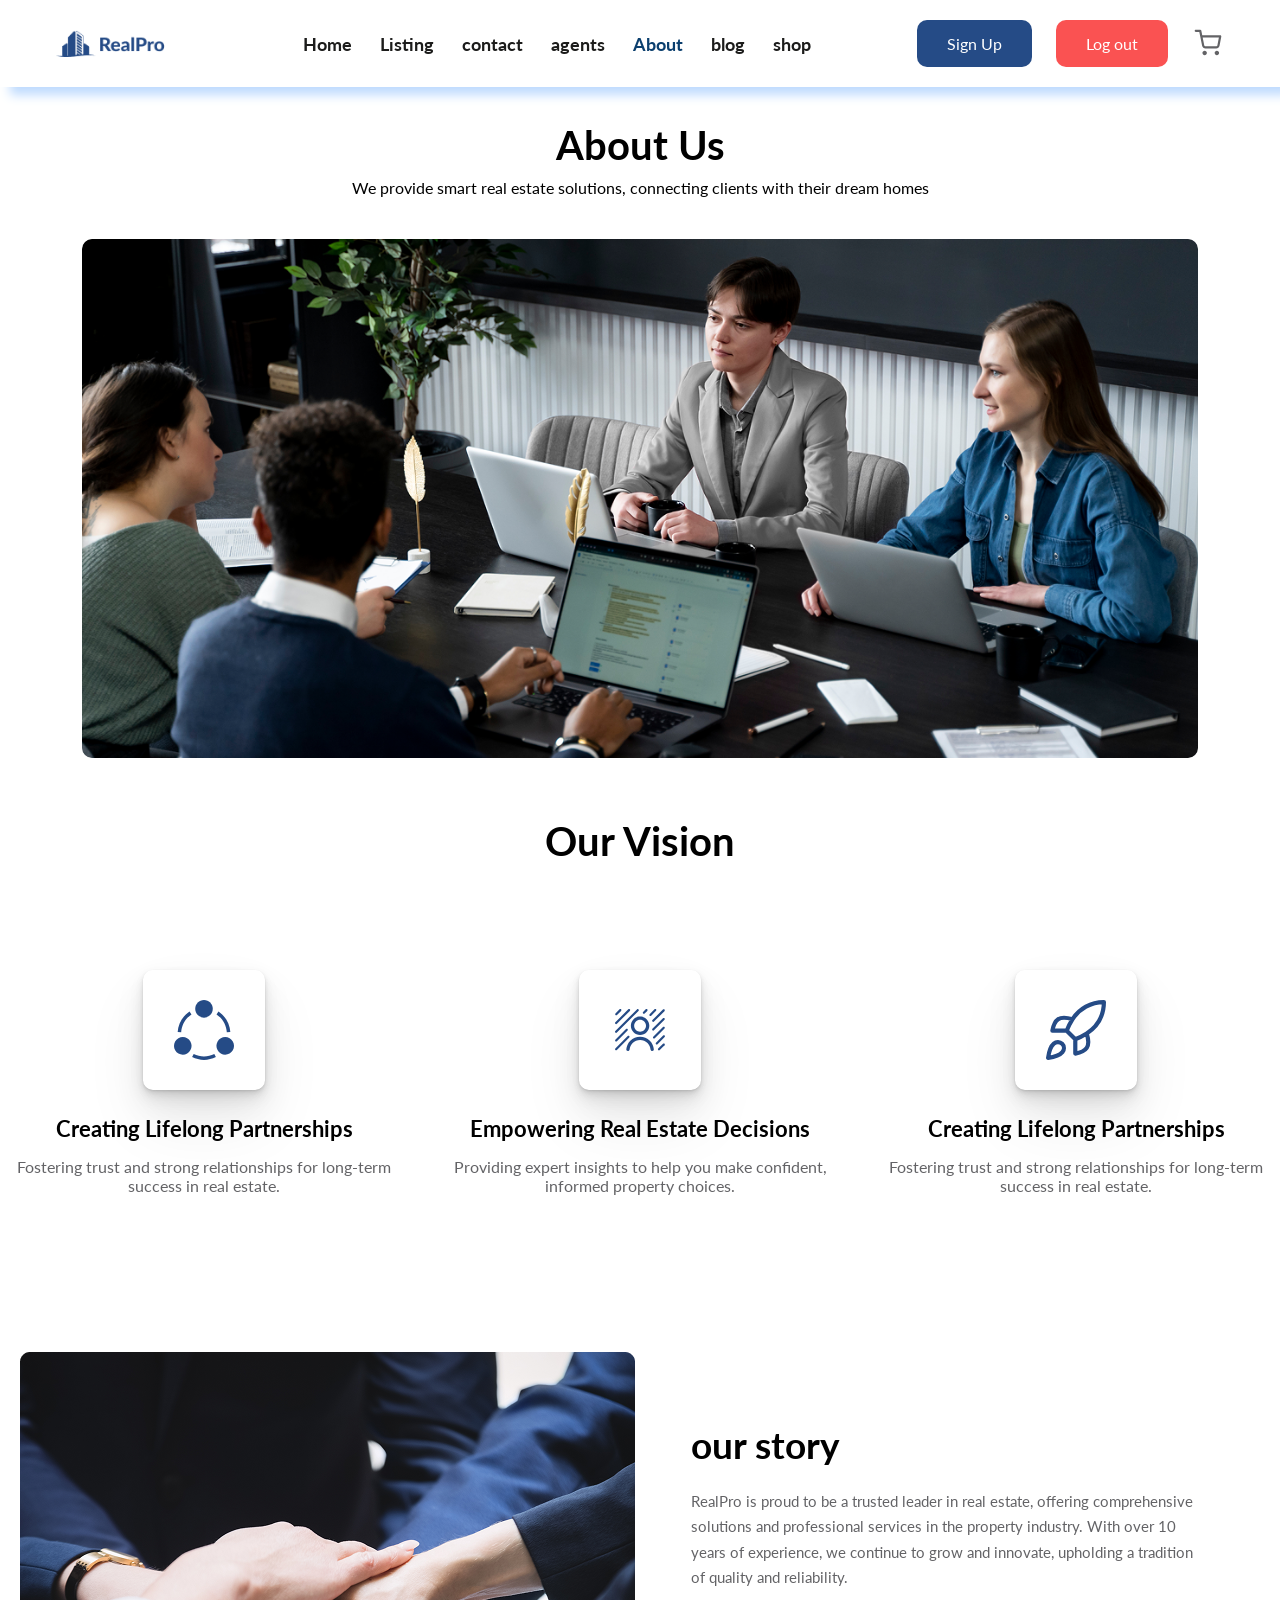
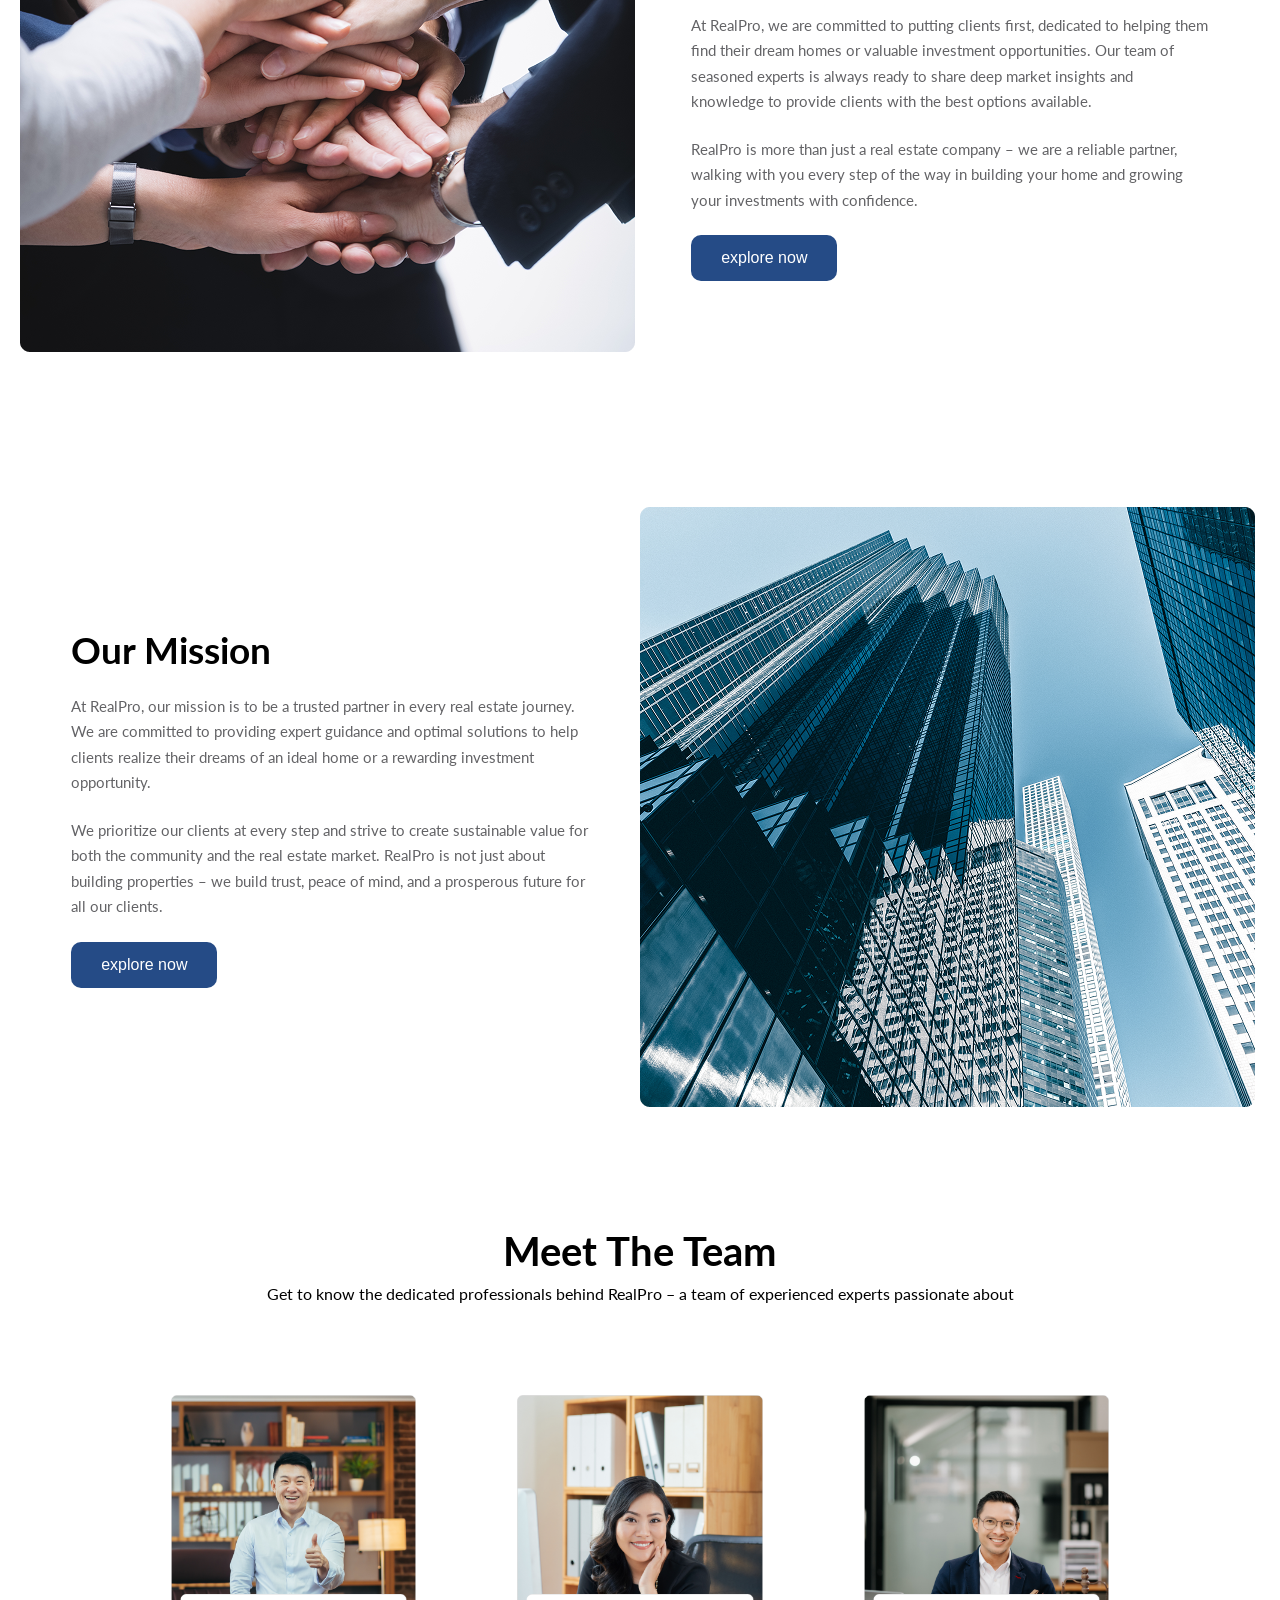
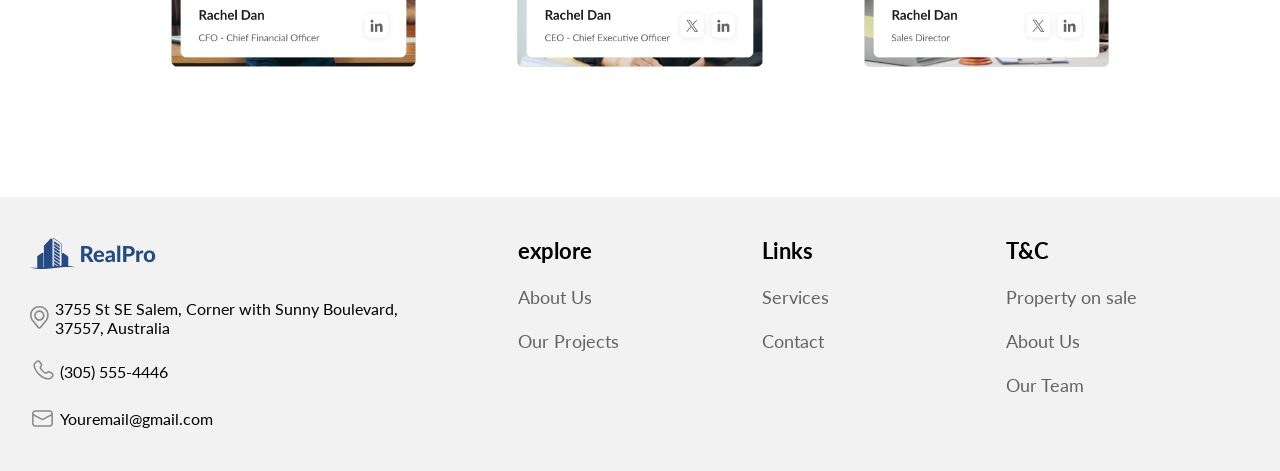
<file: about.html>
<!DOCTYPE html>
<html lang="en">

<head>
    <meta charset="UTF-8">
    <meta name="viewport" content="width=device-width, initial-scale=1.0">
    <meta name="description"
        content="Learn more about RealPro, our mission, and how we help people find their perfect property.">
    <meta name="author" content="RealPro">
    <title>RealPro || About us</title>

    <!-- Google Font -->
    <link rel="preconnect" href="https://fonts.googleapis.com">
    <link rel="preconnect" href="https://fonts.gstatic.com" crossorigin>
    <link href="https://fonts.googleapis.com/css2?family=Lato:wght@100;300;400;700;900&display=swap" rel="stylesheet">

    <!-- Favicon -->
    <link rel="icon" type="image/png" href="assets/img/logo.png">

    <!-- Main CSS -->
    <link rel="stylesheet" href="sass/main.css">
</head>

<body>
    <!-- start navbar  -->
    <header class="navbar-section">
        <div class="navbar">
            <div>
                <img src="assets/img/logo.png" alt="logo" class="navbar__logo">
            </div>

            <nav class="navbar__list">
                <ul>
                    <li>
                        <a href="#">Home</a>
                    </li>
                    <li>
                        <a href="property.html">Listing</a>
                    </li>
                    <li>
                        <a href="contactus.html">contact</a>
                    </li>
                    <li>
                        <a href="agents.html">agents</a>
                    </li>
                    <li>
                        <a href="about.html" class="navbar__active">About</a>
                    </li>
                    <li>
                        <a href="blog-detailes.html">blog</a>
                    </li>
                    <li>
                        <a href="shop.html">shop</a>
                    </li>
                </ul>
            </nav>

            <div class="navbar__btns">
                <a href="signup.html" class="btn btn--full">Sign Up</a>
                <a class="btn btn--full btn--logout">Log out</a>

                <a href="cart.html">
                    <svg width="32" height="32" viewBox="0 0 24 24" fill="none" xmlns="http://www.w3.org/2000/svg">
                        <path fill-rule="evenodd" clip-rule="evenodd"
                            d="M2.83333 2C2.3731 2 2 2.3731 2 2.83333C2 3.29357 2.3731 3.66667 2.83333 3.66667H5.4836L6.17663 7.12923C6.18032 7.15294 6.18501 7.17633 6.19066 7.19933L7.58277 14.1547C7.69719 14.7299 8.0102 15.2466 8.46706 15.6144C8.92183 15.9805 9.49031 16.1758 10.0739 16.1667H18.1595C18.743 16.1758 19.3115 15.9805 19.7663 15.6144C20.2233 15.2465 20.5364 14.7295 20.6507 14.154L21.9852 7.15611C22.0318 6.91215 21.9671 6.66015 21.8087 6.46879C21.6504 6.27744 21.415 6.16667 21.1667 6.16667H7.68369L6.98379 2.66979C6.90584 2.28032 6.56385 2 6.16667 2H2.83333ZM9.21737 13.8293L8.01727 7.83333H20.1594L19.0154 13.832C18.9769 14.0228 18.8728 14.194 18.7212 14.3161C18.5688 14.4387 18.3782 14.5039 18.1826 14.5001L18.1667 14.5H10.0667L10.0507 14.5001C9.85515 14.5039 9.66452 14.4387 9.51217 14.3161C9.35983 14.1935 9.25547 14.0211 9.21737 13.8293ZM7.83336 19.5C7.83336 18.5795 8.57955 17.8333 9.50003 17.8333C10.4205 17.8333 11.1667 18.5795 11.1667 19.5C11.1667 20.4205 10.4205 21.1667 9.50003 21.1667C8.57955 21.1667 7.83336 20.4205 7.83336 19.5ZM17 19.5C17 18.5795 17.7462 17.8333 18.6667 17.8333C19.5871 17.8333 20.3333 18.5795 20.3333 19.5C20.3333 20.4205 19.5871 21.1667 18.6667 21.1667C17.7462 21.1667 17 20.4205 17 19.5Z"
                            fill="#636366" />
                    </svg>
                </a>
            </div>

            <button class="navbar__menu" aria-label="Open menu" aria-expanded="false">
                <svg width="30" height="30" viewBox="0 0 24 24" fill="none">
                    <path d="M4 6H20M4 12H20M4 18H20" stroke="currentColor" stroke-width="2" stroke-linecap="round" />
                </svg>
            </button>
        </div>
    </header>
    <!-- end navbar  -->

    <!-- start about  -->
    <section class="about-section">
        <div class="about">
            <div class="about__top">
                <h3 class="heading-3">about Us
                </h3>
                <span class="text-top-text">
                    We provide smart real estate solutions, connecting clients with their dream homes
                </span>
            </div>

            <div class="about__img-box">
                <img src="assets/img/about/about.png" alt="about" class="about__img">
            </div>
        </div>
    </section>
    <!-- end about  -->

    <!-- start vision  -->
    <section class="vision-section">
        <!-- visions -->
        <div class="vision__header">
            <h3 class="heading-3">Our vision</h3>
        </div>
        <div class="vision">
            <!-- vision 1 -->
            <div class="vision__item">
                <div class="vision__icon-box">
                    <svg width="60" height="60" viewBox="0 0 50 50" fill="none" xmlns="http://www.w3.org/2000/svg">
                        <g clip-path="url(#clip0_937_9153)">
                            <path
                                d="M25 14.6973C20.9616 14.6973 17.6758 11.4114 17.6758 7.37305C17.6758 3.33467 20.9616 0.0488281 25 0.0488281C29.0384 0.0488281 32.3242 3.33467 32.3242 7.37305C32.3242 11.4114 29.0384 14.6973 25 14.6973Z"
                                fill="#254B86" />
                            <path
                                d="M0.979134 41.8945C-1.03932 38.397 0.163704 33.9094 3.66136 31.8896C7.23079 29.8305 11.6773 31.1273 13.6663 34.5703C15.69 38.0732 14.4906 42.5505 10.9856 44.5753C7.47386 46.6004 3.0015 45.3952 0.979134 41.8945Z"
                                fill="#254B86" />
                            <path
                                d="M39.0157 44.5753C35.5131 42.5518 34.3102 38.0752 36.335 34.5703C38.3239 31.1274 42.7703 29.8304 46.34 31.8896C49.8375 33.9095 51.0406 38.397 49.0222 41.8946C47.0024 45.3908 42.5324 46.6033 39.0157 44.5753Z"
                                fill="#254B86" />
                            <path
                                d="M5.98643 26.9129L3.0625 26.7526C3.44297 19.8232 7.14522 13.4088 12.9645 9.59216L14.5724 12.0412C9.52696 15.3501 6.31827 20.9104 5.98643 26.9129Z"
                                fill="#254B86" />
                            <path
                                d="M44.0156 26.9128C43.6838 20.9103 40.4751 15.35 35.4297 12.0412L37.0376 9.59216C42.8569 13.4088 46.5591 19.8232 46.9395 26.7526L44.0156 26.9128Z"
                                fill="#254B86" />
                            <path
                                d="M24.9986 49.9512C21.5139 49.9512 18.1822 49.1587 15.0938 47.598L16.4155 44.983C21.7656 47.6896 28.2315 47.6896 33.5816 44.983L34.9034 47.598C31.815 49.1587 28.4834 49.9512 24.9986 49.9512Z"
                                fill="#254B86" />
                        </g>
                        <defs>
                            <clipPath id="clip0_937_9153">
                                <rect width="50" height="50" fill="white" />
                            </clipPath>
                        </defs>
                    </svg>
                </div>

                <div class="vision__text-box">
                    <span class="vision__title">Creating Lifelong Partnerships</span>
                    <p class="vision__description">
                        Fostering trust and strong relationships for long-term success in real estate.
                    </p>
                </div>
            </div>
            <!-- vision 2 -->
            <div class="vision__item">
                <div class="vision__icon-box">
                    <svg width="60" height="60" viewBox="0 0 60 60" fill="none" xmlns="http://www.w3.org/2000/svg">
                        <path
                            d="M39.6353 15.6985C39.2054 15.2686 39.2054 14.5716 39.6353 14.1418L44.505 9.272C44.9349 8.84211 45.6319 8.84211 46.0618 9.272C46.4917 9.70188 46.4917 10.3989 46.0618 10.8287L41.192 15.6985C40.7621 16.1284 40.0652 16.1284 39.6353 15.6985Z"
                            fill="#254B86" />
                        <path
                            d="M5.34954 22.2744C4.91966 22.7042 4.91966 23.4012 5.34954 23.8311C5.77942 24.261 6.47639 24.261 6.90628 23.8311L19.8382 10.8992C20.2681 10.4693 20.2681 9.77235 19.8382 9.34247C19.4083 8.91259 18.7113 8.91259 18.2814 9.34247L5.34954 22.2744Z"
                            fill="#254B86" />
                        <path
                            d="M5.45164 13.4546C5.02176 13.8845 5.02176 14.5815 5.45164 15.0114C5.88153 15.4412 6.5785 15.4412 7.00838 15.0114L11.1063 10.9134C11.5362 10.4835 11.5362 9.78656 11.1063 9.35668C10.6764 8.9268 9.97946 8.9268 9.54958 9.35668L5.45164 13.4546Z"
                            fill="#254B86" />
                        <path
                            d="M5.32241 32.5757C4.89253 32.1459 4.89253 31.4489 5.32241 31.019L26.9282 9.41317C27.3581 8.98329 28.0551 8.98329 28.485 9.41317C28.9149 9.84306 28.9149 10.54 28.485 10.9699L6.87915 32.5757C6.44927 33.0056 5.75229 33.0056 5.32241 32.5757Z"
                            fill="#254B86" />
                        <path
                            d="M33.0723 11.9874C32.6424 12.4173 32.6424 13.1143 33.0723 13.5441C33.5021 13.974 34.1991 13.974 34.629 13.5441L37.264 10.9091C37.6939 10.4792 37.6939 9.78224 37.264 9.35236C36.8341 8.92248 36.1372 8.92248 35.7073 9.35236L33.0723 11.9874Z"
                            fill="#254B86" />
                        <path
                            d="M5.35676 41.2595C4.92688 40.8296 4.92688 40.1327 5.35676 39.7028L16.016 29.0435C16.4459 28.6136 17.1429 28.6136 17.5728 29.0435C18.0027 29.4734 18.0027 30.1704 17.5728 30.6002L6.9135 41.2595C6.48362 41.6894 5.78665 41.6894 5.35676 41.2595Z"
                            fill="#254B86" />
                        <path
                            d="M5.33057 48.4466C4.90069 48.8765 4.90069 49.5734 5.33057 50.0033C5.76045 50.4332 6.45743 50.4332 6.88731 50.0033L19.2665 37.6241C19.6964 37.1943 19.6964 36.4973 19.2665 36.0674C18.8366 35.6375 18.1396 35.6375 17.7097 36.0674L5.33057 48.4466Z"
                            fill="#254B86" />
                        <path
                            d="M42.4521 20.0425C42.0222 20.4724 42.0222 21.1694 42.4521 21.5992C42.882 22.0291 43.5789 22.0291 44.0088 21.5992L54.4722 11.1358C54.9021 10.706 54.9021 10.009 54.4722 9.5791C54.0423 9.14922 53.3454 9.14922 52.9155 9.5791L42.4521 20.0425Z"
                            fill="#254B86" />
                        <path
                            d="M42.4009 30.3685C41.971 29.9386 41.971 29.2416 42.4009 28.8117L52.9538 18.2589C53.3836 17.829 54.0806 17.829 54.5105 18.2589C54.9404 18.6888 54.9404 19.3858 54.5105 19.8156L43.9577 30.3685C43.5278 30.7984 42.8308 30.7984 42.4009 30.3685Z"
                            fill="#254B86" />
                        <path
                            d="M43.2268 36.7036C42.7969 37.1335 42.7969 37.8304 43.2268 38.2603C43.6567 38.6902 44.3537 38.6902 44.7835 38.2603L54.5309 28.5129C54.9608 28.083 54.9608 27.3861 54.5309 26.9562C54.1011 26.5263 53.4041 26.5263 52.9742 26.9562L43.2268 36.7036Z"
                            fill="#254B86" />
                        <path
                            d="M45.97 44.235C45.5401 43.8051 45.5401 43.1081 45.97 42.6782L53.1208 35.5274C53.5507 35.0975 54.2477 35.0975 54.6776 35.5274C55.1075 35.9573 55.1075 36.6542 54.6776 37.0841L47.5267 44.235C47.0969 44.6649 46.3999 44.6649 45.97 44.235Z"
                            fill="#254B86" />
                        <path
                            d="M48.1747 48.5676C47.7448 48.9975 47.7448 49.6945 48.1747 50.1244C48.6046 50.5542 49.3016 50.5542 49.7315 50.1244L54.5619 45.294C54.9918 44.8641 54.9918 44.1671 54.5619 43.7372C54.132 43.3073 53.435 43.3073 53.0051 43.7372L48.1747 48.5676Z"
                            fill="#254B86" />
                        <path fill-rule="evenodd" clip-rule="evenodd"
                            d="M23.5526 19.2592C25.2832 17.5285 27.6305 16.5562 30.0781 16.5562C32.5257 16.5562 34.873 17.5285 36.6036 19.2592C38.3343 20.9899 39.3066 23.3372 39.3066 25.7847C39.3066 28.2323 38.3343 30.5796 36.6036 32.3103C34.873 34.041 32.5257 35.0132 30.0781 35.0132C27.6305 35.0132 25.2832 34.041 23.5526 32.3103C21.8219 30.5796 20.8496 28.2323 20.8496 25.7847C20.8496 23.3372 21.8219 20.9899 23.5526 19.2592ZM30.0781 19.8586C28.5064 19.8586 26.999 20.4829 25.8877 21.5943C24.7763 22.7057 24.1519 24.213 24.1519 25.7847C24.1519 27.3564 24.7763 28.8638 25.8877 29.9752C26.999 31.0865 28.5064 31.7109 30.0781 31.7109C31.6498 31.7109 33.1572 31.0865 34.2685 29.9752C35.3799 28.8638 36.0043 27.3564 36.0043 25.7847C36.0043 24.213 35.3799 22.7057 34.2685 21.5943C33.1572 20.4829 31.6498 19.8586 30.0781 19.8586Z"
                            fill="#254B86" />
                        <path
                            d="M22.6502 43.0506C24.6202 41.0806 27.2921 39.9739 30.0781 39.9739C32.8641 39.9739 35.536 41.0806 37.506 43.0506C39.2549 44.7995 40.3235 47.1017 40.5413 49.5457C40.6222 50.454 41.4242 51.1247 42.3325 51.0438C43.2408 50.9628 43.9115 50.1609 43.8306 49.2525C43.5443 46.0401 42.1399 43.0143 39.8411 40.7155C37.2518 38.1262 33.74 36.6715 30.0781 36.6715C26.4163 36.6715 22.9044 38.1262 20.3151 40.7155C18.0164 43.0143 16.6119 46.0401 16.3257 49.2525C16.2447 50.1609 16.9155 50.9628 17.8238 51.0438C18.7321 51.1247 19.534 50.454 19.615 49.5457C19.8328 47.1017 20.9013 44.7995 22.6502 43.0506Z"
                            fill="#254B86" />
                    </svg>

                </div>

                <div class="vision__text-box">
                    <span class="vision__title">Empowering Real Estate Decisions</span>
                    <p class="vision__description">
                        Providing expert insights to help you make confident, informed property choices. </p>
                </div>
            </div>
            <!-- vision 3 -->
            <div class="vision__item">
                <div class="vision__icon-box">
                    <svg width="60" height="60" viewBox="0 0 43 43" fill="none" xmlns="http://www.w3.org/2000/svg">
                        <path
                            d="M20.9872 28.1672L14.8333 22.0133M20.9872 28.1672C23.8525 27.0774 26.6013 25.703 29.1923 24.0646M20.9872 28.1672V38.4236C20.9872 38.4236 27.2026 37.2954 29.1923 34.321C31.4077 30.9979 29.1923 24.0646 29.1923 24.0646M14.8333 22.0133C15.9249 19.1814 17.2994 16.4668 18.9359 13.9108C21.326 10.0892 24.6541 6.94266 28.6036 4.77044C32.5531 2.59822 36.9926 1.47255 41.5 1.50051C41.5 7.08 39.9 16.8851 29.1923 24.0646M14.8333 22.0133H4.57692C4.57692 22.0133 5.70513 15.7979 8.67949 13.8082C12.0026 11.5928 18.9359 13.8082 18.9359 13.8082M5.60256 31.2441C2.52564 33.8287 1.5 41.5005 1.5 41.5005C1.5 41.5005 9.1718 40.4749 11.7564 37.3979C13.2128 35.6749 13.1923 33.0287 11.5718 31.4287C10.7745 30.6677 9.72419 30.228 8.62252 30.1939C7.52084 30.1598 6.44539 30.5338 5.60256 31.2441Z"
                            stroke="#254B86" stroke-width="3" stroke-linecap="round" stroke-linejoin="round" />
                    </svg>

                </div>

                <div class="vision__text-box">
                    <span class="vision__title">Creating Lifelong Partnerships</span>
                    <p class="vision__description">
                        Fostering trust and strong relationships for long-term success in real estate.
                    </p>
                </div>
            </div>
        </div>
    </section>
    <!-- end vision  -->

    <!-- start story  -->
    <section class="story-section">
        <div class="story">
            <div class="story__img-box">
                <img src="assets/img/about/story-1.png" alt="story 1">
            </div>

            <div class="story__text-box">
                <span class="story__title">our story</span>

                <p class="story__text">
                    RealPro is proud to be a trusted leader in real estate, offering comprehensive solutions and
                    professional services in the property industry. With over 10 years of experience, we continue to
                    grow and innovate, upholding a tradition of quality and reliability.
                </p>

                <p class="story__text">
                    At RealPro, we are committed to putting clients first, dedicated to helping them find their dream
                    homes or valuable investment opportunities. Our team of seasoned experts is always ready to share
                    deep market insights and knowledge to provide clients with the best options available.
                </p>

                <p class="story__text">
                    RealPro is more than just a real estate company – we are a reliable partner, walking with you every
                    step of the way in building your home and growing your investments with confidence.
                </p>

                <div class="story__btn">
                    <button class="btn btn--full">explore now</button>
                </div>
            </div>
        </div>

        <div class="story">
            <div class="story__text-box">
                <span class="story__title">Our Mission</span>

                <p class="story__text">
                    At RealPro, our mission is to be a trusted partner in every real estate journey. We are committed to
                    providing expert guidance and optimal solutions to help clients realize their dreams of an ideal
                    home or a rewarding investment opportunity.
                </p>

                <p class="story__text">
                    We prioritize our clients at every step and strive to create sustainable value for both the
                    community and the real estate market. RealPro is not just about building properties – we build
                    trust, peace of mind, and a prosperous future for all our clients.
                </p>

                <div class="story__btn">
                    <button class="btn btn--full">explore now</button>
                </div>
            </div>

            <div class="story__img-box">
                <img src="assets/img/about/story-2.png" alt="story 1">
            </div>
        </div>
    </section>
    <!-- end story  -->

    <!-- start team -->
    <section class="team-section">
        <div class="about__top">
            <h3 class="heading-3">meet the team</h3>
            <span class="text-top-text">
                Get to know the dedicated professionals behind RealPro – a team of experienced experts passionate about
                <!-- guiding you through every step of your real estate journey. -->
            </span>
        </div>
        <div class="team">
            <article>
                <img src="./assets/img/about/team-1.png" alt="team member 1" class="team__img">
            </article>

            <article>
                <img src="./assets/img/about/team-2.png" alt="team member 2" class="team__img">
            </article>

            <article>
                <img src="./assets/img/about/team-3.png" alt="team member 3" class="team__img">
            </article>
        </div>
    </section>
    <!-- end team -->

    <!-- start footer  -->
    <footer class="footer-section">
        <div class="footer">
            <!-- info -->
            <div class="footer__info-box">
                <div>
                    <img src="assets/img/logo.png" alt="logo" class="footer__logo">
                </div>

                <div class="footer__info">
                    <div class="footer__info-text">
                        <svg width="25" height="25" viewBox="0 0 18 21" fill="none" xmlns="http://www.w3.org/2000/svg">
                            <path fill-rule="evenodd" clip-rule="evenodd"
                                d="M3.75623 8.75C3.75623 7.49022 4.25667 6.28204 5.14747 5.39124C6.03827 4.50045 7.24645 4 8.50623 4C9.766 4 10.9742 4.50045 11.865 5.39124C12.7558 6.28204 13.2562 7.49022 13.2562 8.75C13.2562 10.0098 12.7558 11.218 11.865 12.1088C10.9742 12.9996 9.766 13.5 8.50623 13.5C7.24645 13.5 6.03827 12.9996 5.14747 12.1088C4.25667 11.218 3.75623 10.0098 3.75623 8.75ZM8.50623 5.5C7.64427 5.5 6.81762 5.84241 6.20813 6.4519C5.59864 7.0614 5.25623 7.88805 5.25623 8.75C5.25623 9.61195 5.59864 10.4386 6.20813 11.0481C6.81762 11.6576 7.64427 12 8.50623 12C9.36818 12 10.1948 11.6576 10.8043 11.0481C11.4138 10.4386 11.7562 9.61195 11.7562 8.75C11.7562 7.88805 11.4138 7.0614 10.8043 6.4519C10.1948 5.84241 9.36818 5.5 8.50623 5.5Z"
                                fill="#8A8A8A" />
                            <path fill-rule="evenodd" clip-rule="evenodd"
                                d="M0.0302357 7.607C0.201162 5.5338 1.14546 3.60069 2.67565 2.19147C4.20584 0.782256 6.21 -6.33557e-06 8.29024 0H8.72224C10.8025 -6.33557e-06 12.8066 0.782256 14.3368 2.19147C15.867 3.60069 16.8113 5.5338 16.9822 7.607C17.1724 9.91628 16.459 12.2093 14.9922 14.003L10.1992 19.864C9.99412 20.1148 9.73582 20.317 9.44303 20.4557C9.15024 20.5945 8.83026 20.6665 8.50624 20.6665C8.18221 20.6665 7.86224 20.5945 7.56944 20.4557C7.27665 20.317 7.01836 20.1148 6.81324 19.864L2.02024 14.003C0.553352 12.2093 -0.160079 9.9163 0.0302357 7.607ZM8.29024 1.5C6.58672 1.50026 4.94557 2.14103 3.69256 3.29512C2.43954 4.44921 1.66627 6.03225 1.52624 7.73C1.36784 9.65186 1.96152 11.5602 3.18224 13.053L7.97524 18.915C8.03967 18.9939 8.12083 19.0574 8.21283 19.101C8.30484 19.1447 8.4054 19.1673 8.50724 19.1673C8.60907 19.1673 8.70963 19.1447 8.80164 19.101C8.89365 19.0574 8.9748 18.9939 9.03924 18.915L13.8322 13.053C15.0522 11.5599 15.6452 9.65159 15.4862 7.73C15.3462 6.03208 14.5728 4.4489 13.3195 3.29478C12.0663 2.14066 10.4249 1.50001 8.72124 1.5H8.29024Z"
                                fill="#8A8A8A" />
                        </svg>

                        <span>
                            3755 St SE Salem, Corner with Sunny Boulevard, 37557, Australia
                        </span>
                    </div>

                    <div class="footer__info-text">
                        <svg width="25" height="25" viewBox="0 0 20 20" fill="none" xmlns="http://www.w3.org/2000/svg">
                            <path fill-rule="evenodd" clip-rule="evenodd"
                                d="M4.7775 1.70258C5.79167 0.694251 7.46167 0.873418 8.31084 2.00842L9.3625 3.41175C10.0542 4.33508 9.9925 5.62508 9.17167 6.44092L8.97334 6.63925C8.95094 6.72252 8.94866 6.80992 8.96667 6.89425C9.01917 7.23425 9.30334 7.95425 10.4933 9.13758C11.6833 10.3209 12.4083 10.6043 12.7533 10.6576C12.8402 10.6761 12.9302 10.6735 13.0158 10.6501L13.3558 10.3118C14.0858 9.58675 15.2058 9.45092 16.1092 9.94175L17.7008 10.8084C19.065 11.5484 19.4092 13.4018 18.2925 14.5126L17.1083 15.6893C16.735 16.0601 16.2333 16.3693 15.6217 16.4268C14.1133 16.5676 10.5992 16.3876 6.905 12.7151C3.4575 9.28675 2.79584 6.29675 2.71167 4.82342C2.67 4.07842 3.02167 3.44842 3.47 3.00342L4.7775 1.70258ZM7.31084 2.75758C6.88834 2.19342 6.10167 2.14842 5.65834 2.58925L4.35 3.88925C4.075 4.16258 3.94334 4.46425 3.96 4.75258C4.02667 5.92342 4.56 8.62092 7.78667 11.8293C11.1717 15.1943 14.2975 15.2951 15.5058 15.1818C15.7525 15.1593 15.9975 15.0309 16.2267 14.8034L17.41 13.6259C17.8917 13.1476 17.7858 12.2759 17.1042 11.9059L15.5125 11.0401C15.0725 10.8018 14.5575 10.8801 14.2375 11.1984L13.8583 11.5759L13.4167 11.1326C13.8583 11.5759 13.8575 11.5768 13.8567 11.5768L13.8558 11.5784L13.8533 11.5809L13.8475 11.5859L13.835 11.5976C13.7996 11.6299 13.7617 11.6595 13.7217 11.6859C13.655 11.7301 13.5667 11.7793 13.4558 11.8201C13.2308 11.9043 12.9325 11.9493 12.5642 11.8926C11.8417 11.7818 10.8842 11.2893 9.61167 10.0243C8.34 8.75925 7.84334 7.80758 7.73167 7.08592C7.67417 6.71759 7.72 6.41925 7.805 6.19425C7.85214 6.06781 7.91909 5.94966 8.00334 5.84425L8.03 5.81508L8.04167 5.80258L8.04667 5.79758L8.04917 5.79508L8.05084 5.79342L8.29084 5.55508C8.6475 5.19925 8.6975 4.61008 8.36167 4.16092L7.31084 2.75758Z"
                                fill="#8A8A8A" />
                        </svg>

                        <span>
                            (305) 555-4446
                        </span>
                    </div>

                    <div class="footer__info-text">
                        <svg width="25" height="25" viewBox="0 0 20 20" fill="none" xmlns="http://www.w3.org/2000/svg">
                            <path
                                d="M4.37499 3.3335H15.625C16.3168 3.33345 16.9823 3.59812 17.4852 4.07322C17.988 4.54832 18.29 5.19782 18.3292 5.8885L18.3333 6.04183V13.9585C18.3334 14.6503 18.0687 15.3159 17.5936 15.8187C17.1185 16.3215 16.469 16.6235 15.7783 16.6627L15.625 16.6668H4.37499C3.68321 16.6669 3.01763 16.4022 2.5148 15.9271C2.01196 15.452 1.70999 14.8025 1.67082 14.1118L1.66666 13.9585V6.04183C1.66661 5.35005 1.93128 4.68447 2.40638 4.18164C2.88148 3.6788 3.53098 3.37683 4.22166 3.33766L4.37499 3.3335ZM17.0833 7.811L10.2917 11.386C10.215 11.4265 10.1307 11.4506 10.0442 11.4568C9.95767 11.463 9.87082 11.451 9.78916 11.4218L9.70916 11.3868L2.91666 7.81183V13.9585C2.91667 14.3245 3.0543 14.6771 3.30222 14.9463C3.55015 15.2155 3.89024 15.3817 4.25499 15.4118L4.37499 15.4168H15.625C15.9911 15.4168 16.3438 15.2791 16.6131 15.031C16.8823 14.7829 17.0484 14.4426 17.0783 14.0777L17.0833 13.9585V7.811ZM15.625 4.5835H4.37499C4.009 4.58351 3.65639 4.72114 3.38716 4.96906C3.11794 5.21699 2.95177 5.55708 2.92166 5.92183L2.91666 6.04183V6.39933L9.99999 10.1277L17.0833 6.3985V6.04183C17.0833 5.67571 16.9455 5.32299 16.6975 5.05374C16.4494 4.78449 16.1091 4.61841 15.7442 4.5885L15.625 4.5835Z"
                                fill="#8A8A8A" />
                        </svg>

                        <span>
                            Youremail@gmail.com
                        </span>
                    </div>
                </div>
            </div>

            <!-- nav 1 -->
            <div>
                <nav>
                    <ul class="footer__list">
                        <span class="footer__list-title">explore</span>
                        <li>
                            <a href="about.html" class="footer__link">About Us</a>
                        </li>
                        <li>
                            <a href="property.html" class="footer__link">Our Projects</a>
                        </li>
                    </ul>
                </nav>
            </div>
            <!-- nav 2 -->
            <div>
                <nav>
                    <ul class="footer__list">
                        <span class="footer__list-title">Links</span>
                        <li>
                            <a href="shop.html" class="footer__link">Services </a>
                        </li>
                        <li>
                            <a href="contactus.html" class="footer__link">Contact</a>
                        </li>
                    </ul>
                </nav>
            </div>
            <!-- nav 3 -->
            <div>
                <nav>
                    <ul class="footer__list">
                        <span class="footer__list-title">T&C</span>
                        <li>
                            <a href="property.html" class="footer__link">Property on sale</a>
                        </li>
                        <li>
                            <a href="about.html" class="footer__link">About Us</a>
                        </li>
                        <li>
                            <a href="agents.html" class="footer__link">Our Team</a>
                        </li>
                    </ul>
                </nav>
            </div>
        </div>
    </footer>
    <!-- end footer  -->

    <script src="assets/js/script.js"></script>
    <script src="assets/js/navbar.js"></script>

</body>

</html>
</file>
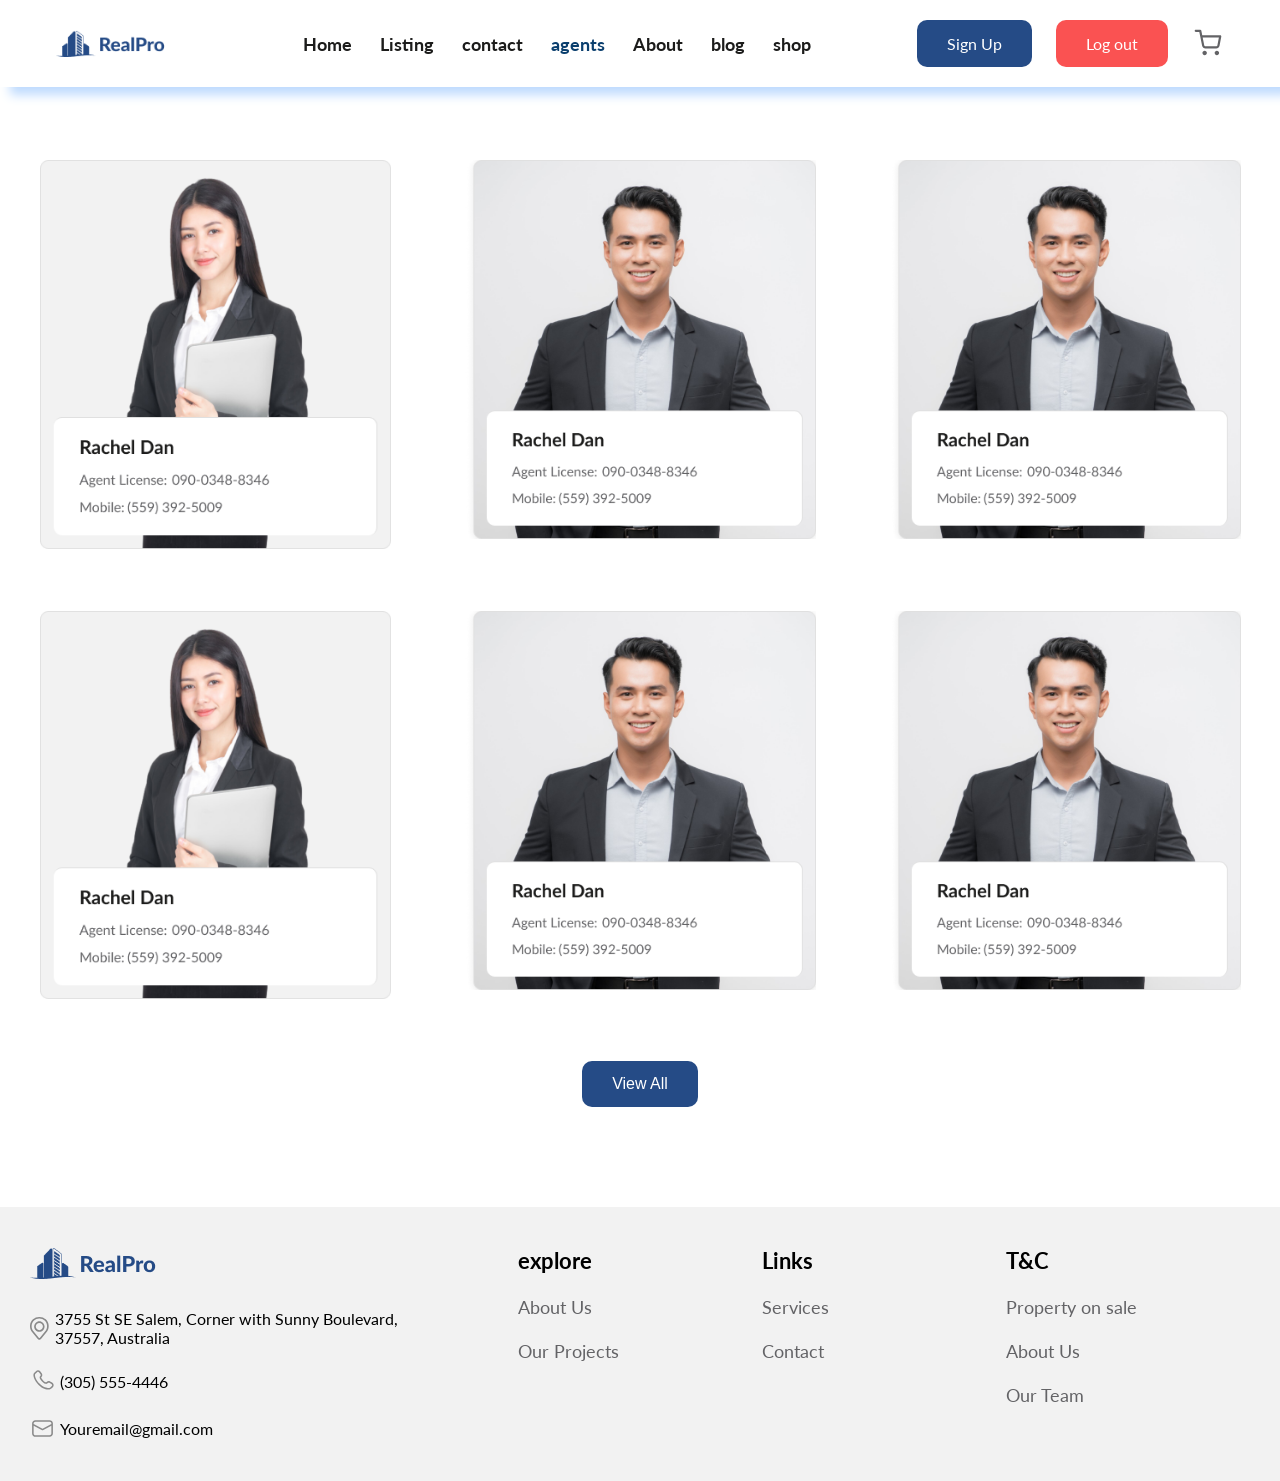
<file: agents.html>
<!DOCTYPE html>
<html lang="en">

<head>
    <meta charset="UTF-8">
    <meta name="viewport" content="width=device-width, initial-scale=1.0">
    <meta name="description"
        content="Meet the professional real estate agents at RealPro and find the right expert to help you discover your perfect property.">
    <meta name="author" content="RealPro">
    <title>RealPro || Agents</title>

    <!-- Google Font -->
    <link rel="preconnect" href="https://fonts.googleapis.com">
    <link rel="preconnect" href="https://fonts.gstatic.com" crossorigin>
    <link href="https://fonts.googleapis.com/css2?family=Lato:wght@100;300;400;700;900&display=swap" rel="stylesheet">

    <!-- Favicon -->
    <link rel="icon" type="image/png" href="assets/img/logo.png">

    <!-- Main CSS -->
    <link rel="stylesheet" href="sass/main.css">
</head>

<body>
    <!-- start navbar  -->
    <header class="navbar-section">
        <div class="navbar">
            <div>
                <img src="assets/img/logo.png" alt="logo" class="navbar__logo">
            </div>

            <nav class="navbar__list">
                <ul>
                    <li>
                        <a href="index.html">Home</a>
                    </li>
                    <li>
                        <a href="property.html">Listing</a>
                    </li>
                    <li>
                        <a href="contactus.html">contact</a>
                    </li>
                    <li>
                        <a href="agents.html" class="navbar__active">agents</a>
                    </li>
                    <li>
                        <a href="about.html">About</a>
                    </li>
                    <li>
                        <a href="blog-detailes.html">blog</a>
                    </li>
                    <li>
                        <a href="shop.html">shop</a>
                    </li>
                </ul>
            </nav>

            <div class="navbar__btns">
                <a href="signup.html" class="btn btn--full">Sign Up</a>
                <a class="btn btn--full btn--logout">Log out</a>

                <a href="cart.html">
                    <svg width="32" height="32" viewBox="0 0 24 24" fill="none" xmlns="http://www.w3.org/2000/svg">
                        <path fill-rule="evenodd" clip-rule="evenodd"
                            d="M2.83333 2C2.3731 2 2 2.3731 2 2.83333C2 3.29357 2.3731 3.66667 2.83333 3.66667H5.4836L6.17663 7.12923C6.18032 7.15294 6.18501 7.17633 6.19066 7.19933L7.58277 14.1547C7.69719 14.7299 8.0102 15.2466 8.46706 15.6144C8.92183 15.9805 9.49031 16.1758 10.0739 16.1667H18.1595C18.743 16.1758 19.3115 15.9805 19.7663 15.6144C20.2233 15.2465 20.5364 14.7295 20.6507 14.154L21.9852 7.15611C22.0318 6.91215 21.9671 6.66015 21.8087 6.46879C21.6504 6.27744 21.415 6.16667 21.1667 6.16667H7.68369L6.98379 2.66979C6.90584 2.28032 6.56385 2 6.16667 2H2.83333ZM9.21737 13.8293L8.01727 7.83333H20.1594L19.0154 13.832C18.9769 14.0228 18.8728 14.194 18.7212 14.3161C18.5688 14.4387 18.3782 14.5039 18.1826 14.5001L18.1667 14.5H10.0667L10.0507 14.5001C9.85515 14.5039 9.66452 14.4387 9.51217 14.3161C9.35983 14.1935 9.25547 14.0211 9.21737 13.8293ZM7.83336 19.5C7.83336 18.5795 8.57955 17.8333 9.50003 17.8333C10.4205 17.8333 11.1667 18.5795 11.1667 19.5C11.1667 20.4205 10.4205 21.1667 9.50003 21.1667C8.57955 21.1667 7.83336 20.4205 7.83336 19.5ZM17 19.5C17 18.5795 17.7462 17.8333 18.6667 17.8333C19.5871 17.8333 20.3333 18.5795 20.3333 19.5C20.3333 20.4205 19.5871 21.1667 18.6667 21.1667C17.7462 21.1667 17 20.4205 17 19.5Z"
                            fill="#636366" />
                    </svg>
                </a>
            </div>

            <button class="navbar__menu" aria-label="Open menu" aria-expanded="false">
                <svg width="30" height="30" viewBox="0 0 24 24" fill="none">
                    <path d="M4 6H20M4 12H20M4 18H20" stroke="currentColor" stroke-width="2" stroke-linecap="round" />
                </svg>
            </button>
        </div>
    </header>
    <!-- end navbar  -->

    <!-- start agents  -->
    <section class="agent-section">
        <div class="agents">
            <div class="agents__new__img-box">
                <div>
                    <img src="assets/img/agent-1.png" alt="agent 1">
                </div>

                <div>
                    <img src="assets/img/agent-2.png" alt="agent 2">
                </div>

                <div>
                    <img src="assets/img/agent-2.png" alt="agent 2">
                </div>
            </div>
            <div class="agents__new__img-box">
                <div>
                    <img src="assets/img/agent-1.png" alt="agent 1">
                </div>

                <div>
                    <img src="assets/img/agent-2.png" alt="agent 2">
                </div>

                <div>
                    <img src="assets/img/agent-2.png" alt="agent 2">
                </div>
            </div>
            <div class="agents__btn">
                <button class="btn btn--full">View All</button>
            </div>
        </div>
    </section>
    <!-- end agents  -->

    <!-- start footer  -->
    <footer class="footer-section">
        <div class="footer">
            <!-- info -->
            <div class="footer__info-box">
                <div>
                    <img src="assets/img/logo.png" alt="logo" class="footer__logo">
                </div>

                <div class="footer__info">
                    <div class="footer__info-text">
                        <svg width="25" height="25" viewBox="0 0 18 21" fill="none" xmlns="http://www.w3.org/2000/svg">
                            <path fill-rule="evenodd" clip-rule="evenodd"
                                d="M3.75623 8.75C3.75623 7.49022 4.25667 6.28204 5.14747 5.39124C6.03827 4.50045 7.24645 4 8.50623 4C9.766 4 10.9742 4.50045 11.865 5.39124C12.7558 6.28204 13.2562 7.49022 13.2562 8.75C13.2562 10.0098 12.7558 11.218 11.865 12.1088C10.9742 12.9996 9.766 13.5 8.50623 13.5C7.24645 13.5 6.03827 12.9996 5.14747 12.1088C4.25667 11.218 3.75623 10.0098 3.75623 8.75ZM8.50623 5.5C7.64427 5.5 6.81762 5.84241 6.20813 6.4519C5.59864 7.0614 5.25623 7.88805 5.25623 8.75C5.25623 9.61195 5.59864 10.4386 6.20813 11.0481C6.81762 11.6576 7.64427 12 8.50623 12C9.36818 12 10.1948 11.6576 10.8043 11.0481C11.4138 10.4386 11.7562 9.61195 11.7562 8.75C11.7562 7.88805 11.4138 7.0614 10.8043 6.4519C10.1948 5.84241 9.36818 5.5 8.50623 5.5Z"
                                fill="#8A8A8A" />
                            <path fill-rule="evenodd" clip-rule="evenodd"
                                d="M0.0302357 7.607C0.201162 5.5338 1.14546 3.60069 2.67565 2.19147C4.20584 0.782256 6.21 -6.33557e-06 8.29024 0H8.72224C10.8025 -6.33557e-06 12.8066 0.782256 14.3368 2.19147C15.867 3.60069 16.8113 5.5338 16.9822 7.607C17.1724 9.91628 16.459 12.2093 14.9922 14.003L10.1992 19.864C9.99412 20.1148 9.73582 20.317 9.44303 20.4557C9.15024 20.5945 8.83026 20.6665 8.50624 20.6665C8.18221 20.6665 7.86224 20.5945 7.56944 20.4557C7.27665 20.317 7.01836 20.1148 6.81324 19.864L2.02024 14.003C0.553352 12.2093 -0.160079 9.9163 0.0302357 7.607ZM8.29024 1.5C6.58672 1.50026 4.94557 2.14103 3.69256 3.29512C2.43954 4.44921 1.66627 6.03225 1.52624 7.73C1.36784 9.65186 1.96152 11.5602 3.18224 13.053L7.97524 18.915C8.03967 18.9939 8.12083 19.0574 8.21283 19.101C8.30484 19.1447 8.4054 19.1673 8.50724 19.1673C8.60907 19.1673 8.70963 19.1447 8.80164 19.101C8.89365 19.0574 8.9748 18.9939 9.03924 18.915L13.8322 13.053C15.0522 11.5599 15.6452 9.65159 15.4862 7.73C15.3462 6.03208 14.5728 4.4489 13.3195 3.29478C12.0663 2.14066 10.4249 1.50001 8.72124 1.5H8.29024Z"
                                fill="#8A8A8A" />
                        </svg>

                        <span>
                            3755 St SE Salem, Corner with Sunny Boulevard, 37557, Australia
                        </span>
                    </div>

                    <div class="footer__info-text">
                        <svg width="25" height="25" viewBox="0 0 20 20" fill="none" xmlns="http://www.w3.org/2000/svg">
                            <path fill-rule="evenodd" clip-rule="evenodd"
                                d="M4.7775 1.70258C5.79167 0.694251 7.46167 0.873418 8.31084 2.00842L9.3625 3.41175C10.0542 4.33508 9.9925 5.62508 9.17167 6.44092L8.97334 6.63925C8.95094 6.72252 8.94866 6.80992 8.96667 6.89425C9.01917 7.23425 9.30334 7.95425 10.4933 9.13758C11.6833 10.3209 12.4083 10.6043 12.7533 10.6576C12.8402 10.6761 12.9302 10.6735 13.0158 10.6501L13.3558 10.3118C14.0858 9.58675 15.2058 9.45092 16.1092 9.94175L17.7008 10.8084C19.065 11.5484 19.4092 13.4018 18.2925 14.5126L17.1083 15.6893C16.735 16.0601 16.2333 16.3693 15.6217 16.4268C14.1133 16.5676 10.5992 16.3876 6.905 12.7151C3.4575 9.28675 2.79584 6.29675 2.71167 4.82342C2.67 4.07842 3.02167 3.44842 3.47 3.00342L4.7775 1.70258ZM7.31084 2.75758C6.88834 2.19342 6.10167 2.14842 5.65834 2.58925L4.35 3.88925C4.075 4.16258 3.94334 4.46425 3.96 4.75258C4.02667 5.92342 4.56 8.62092 7.78667 11.8293C11.1717 15.1943 14.2975 15.2951 15.5058 15.1818C15.7525 15.1593 15.9975 15.0309 16.2267 14.8034L17.41 13.6259C17.8917 13.1476 17.7858 12.2759 17.1042 11.9059L15.5125 11.0401C15.0725 10.8018 14.5575 10.8801 14.2375 11.1984L13.8583 11.5759L13.4167 11.1326C13.8583 11.5759 13.8575 11.5768 13.8567 11.5768L13.8558 11.5784L13.8533 11.5809L13.8475 11.5859L13.835 11.5976C13.7996 11.6299 13.7617 11.6595 13.7217 11.6859C13.655 11.7301 13.5667 11.7793 13.4558 11.8201C13.2308 11.9043 12.9325 11.9493 12.5642 11.8926C11.8417 11.7818 10.8842 11.2893 9.61167 10.0243C8.34 8.75925 7.84334 7.80758 7.73167 7.08592C7.67417 6.71759 7.72 6.41925 7.805 6.19425C7.85214 6.06781 7.91909 5.94966 8.00334 5.84425L8.03 5.81508L8.04167 5.80258L8.04667 5.79758L8.04917 5.79508L8.05084 5.79342L8.29084 5.55508C8.6475 5.19925 8.6975 4.61008 8.36167 4.16092L7.31084 2.75758Z"
                                fill="#8A8A8A" />
                        </svg>

                        <span>
                            (305) 555-4446
                        </span>
                    </div>

                    <div class="footer__info-text">
                        <svg width="25" height="25" viewBox="0 0 20 20" fill="none" xmlns="http://www.w3.org/2000/svg">
                            <path
                                d="M4.37499 3.3335H15.625C16.3168 3.33345 16.9823 3.59812 17.4852 4.07322C17.988 4.54832 18.29 5.19782 18.3292 5.8885L18.3333 6.04183V13.9585C18.3334 14.6503 18.0687 15.3159 17.5936 15.8187C17.1185 16.3215 16.469 16.6235 15.7783 16.6627L15.625 16.6668H4.37499C3.68321 16.6669 3.01763 16.4022 2.5148 15.9271C2.01196 15.452 1.70999 14.8025 1.67082 14.1118L1.66666 13.9585V6.04183C1.66661 5.35005 1.93128 4.68447 2.40638 4.18164C2.88148 3.6788 3.53098 3.37683 4.22166 3.33766L4.37499 3.3335ZM17.0833 7.811L10.2917 11.386C10.215 11.4265 10.1307 11.4506 10.0442 11.4568C9.95767 11.463 9.87082 11.451 9.78916 11.4218L9.70916 11.3868L2.91666 7.81183V13.9585C2.91667 14.3245 3.0543 14.6771 3.30222 14.9463C3.55015 15.2155 3.89024 15.3817 4.25499 15.4118L4.37499 15.4168H15.625C15.9911 15.4168 16.3438 15.2791 16.6131 15.031C16.8823 14.7829 17.0484 14.4426 17.0783 14.0777L17.0833 13.9585V7.811ZM15.625 4.5835H4.37499C4.009 4.58351 3.65639 4.72114 3.38716 4.96906C3.11794 5.21699 2.95177 5.55708 2.92166 5.92183L2.91666 6.04183V6.39933L9.99999 10.1277L17.0833 6.3985V6.04183C17.0833 5.67571 16.9455 5.32299 16.6975 5.05374C16.4494 4.78449 16.1091 4.61841 15.7442 4.5885L15.625 4.5835Z"
                                fill="#8A8A8A" />
                        </svg>

                        <span>
                            Youremail@gmail.com
                        </span>
                    </div>
                </div>
            </div>

            <!-- nav 1 -->
            <div>
                <nav>
                    <ul class="footer__list">
                        <span class="footer__list-title">explore</span>
                        <li>
                            <a href="about.html" class="footer__link">About Us</a>
                        </li>
                        <li>
                            <a href="property.html" class="footer__link">Our Projects</a>
                        </li>
                    </ul>
                </nav>
            </div>
            <!-- nav 2 -->
            <div>
                <nav>
                    <ul class="footer__list">
                        <span class="footer__list-title">Links</span>
                        <li>
                            <a href="shop.html" class="footer__link">Services </a>
                        </li>
                        <li>
                            <a href="contactus.html" class="footer__link">Contact</a>
                        </li>
                    </ul>
                </nav>
            </div>
            <!-- nav 3 -->
            <div>
                <nav>
                    <ul class="footer__list">
                        <span class="footer__list-title">T&C</span>
                        <li>
                            <a href="property.html" class="footer__link">Property on sale</a>
                        </li>
                        <li>
                            <a href="about.html" class="footer__link">About Us</a>
                        </li>
                        <li>
                            <a href="agents.html" class="footer__link">Our Team</a>
                        </li>
                    </ul>
                </nav>
            </div>
        </div>
    </footer>
    <!-- end footer  -->
    <script src="assets/js/script.js"></script>
    <script src="assets/js/navbar.js"></script>

</body>

</html>
</file>
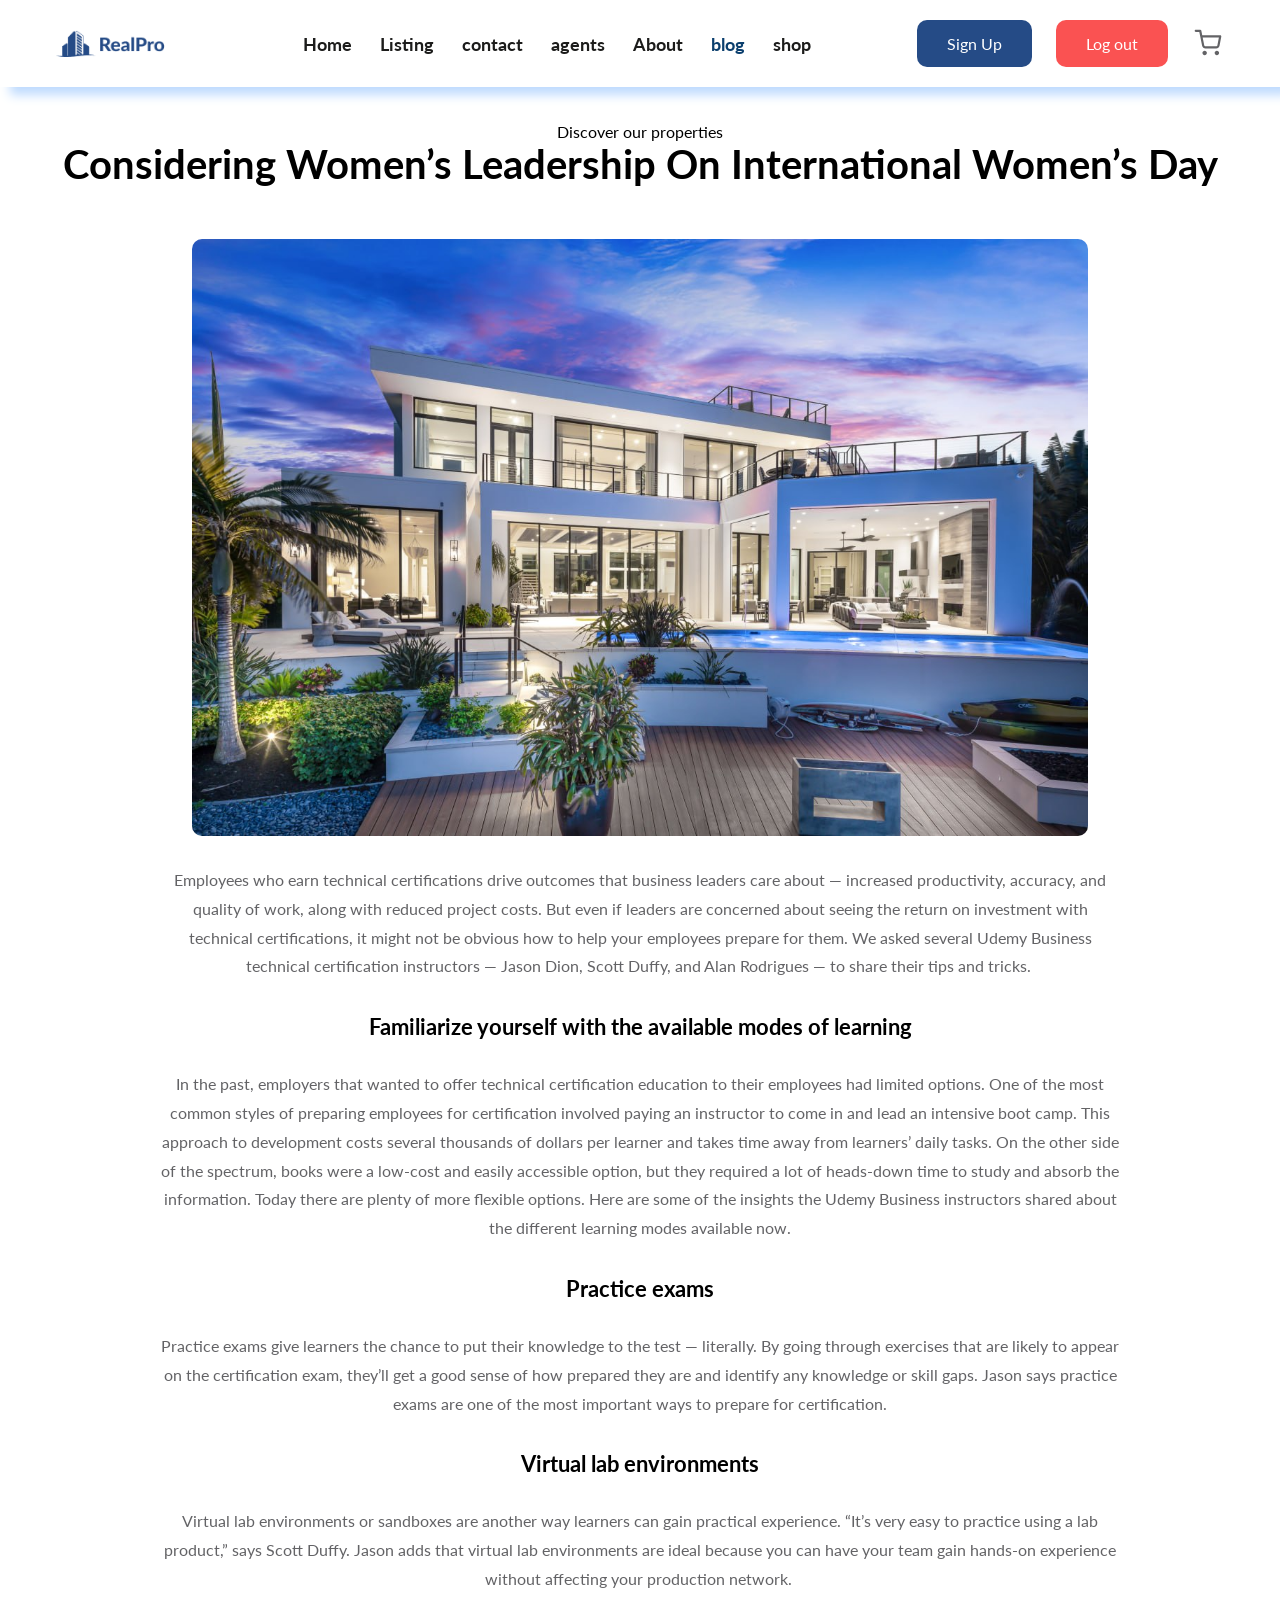
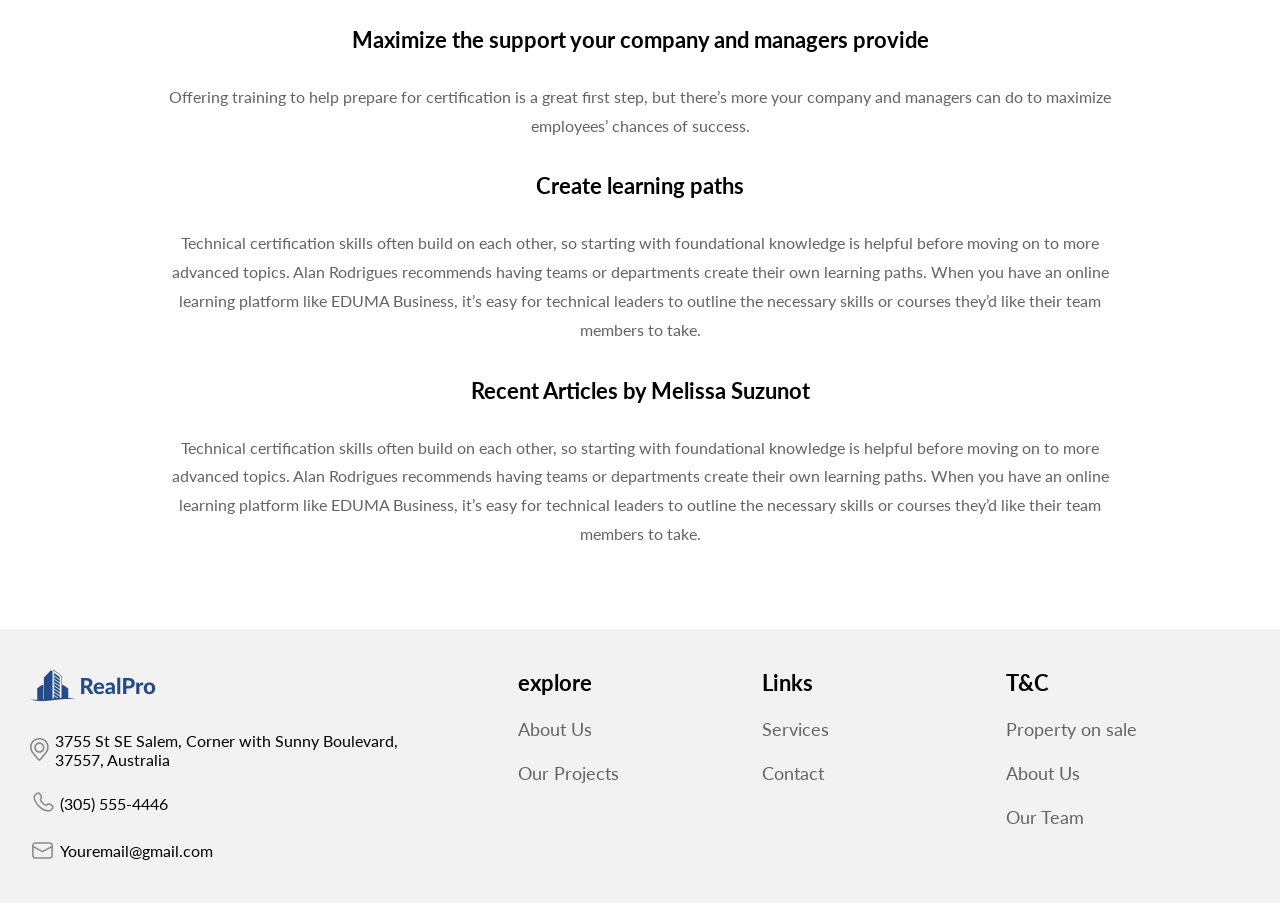
<file: blog-detailes.html>
<!DOCTYPE html>
<html lang="en">

<head>
    <meta charset="UTF-8">
    <meta name="viewport" content="width=device-width, initial-scale=1.0">
    <meta name="description"
        content="Read the latest RealPro real estate insights, property advice, and helpful tips for finding and buying your perfect home.">
    <meta name="author" content="RealPro">
    <title>RealPro || Blog details</title>

    <!-- Google Font -->
    <link rel="preconnect" href="https://fonts.googleapis.com">
    <link rel="preconnect" href="https://fonts.gstatic.com" crossorigin>
    <link href="https://fonts.googleapis.com/css2?family=Lato:wght@100;300;400;700;900&display=swap" rel="stylesheet">

    <!-- Favicon -->
    <link rel="icon" type="image/png" href="assets/img/logo.png">

    <!-- Main CSS -->
    <link rel="stylesheet" href="sass/main.css">
</head>

<body>
    <!-- start navbar  -->
    <header class="navbar-section">
        <div class="navbar">
            <div>
                <img src="assets/img/logo.png" alt="logo" class="navbar__logo">
            </div>

            <nav class="navbar__list">
                <ul>
                    <li>
                        <a href="index.html">Home</a>
                    </li>
                    <li>
                        <a href="property.html">Listing</a>
                    </li>
                    <li>
                        <a href="contactus.html">contact</a>
                    </li>
                    <li>
                        <a href="agents.html">agents</a>
                    </li>
                    <li>
                        <a href="about.html">About</a>
                    </li>
                    <li>
                        <a href="blog-detailes.html" class="navbar__active">blog</a>
                    </li>
                    <li>
                        <a href="shop.html">shop</a>
                    </li>
                </ul>
            </nav>

            <div class="navbar__btns">
                <a href="signup.html" class="btn btn--full">Sign Up</a>
                <a class="btn btn--full btn--logout">Log out</a>

                <a href="cart.html">
                    <svg width="32" height="32" viewBox="0 0 24 24" fill="none" xmlns="http://www.w3.org/2000/svg">
                        <path fill-rule="evenodd" clip-rule="evenodd"
                            d="M2.83333 2C2.3731 2 2 2.3731 2 2.83333C2 3.29357 2.3731 3.66667 2.83333 3.66667H5.4836L6.17663 7.12923C6.18032 7.15294 6.18501 7.17633 6.19066 7.19933L7.58277 14.1547C7.69719 14.7299 8.0102 15.2466 8.46706 15.6144C8.92183 15.9805 9.49031 16.1758 10.0739 16.1667H18.1595C18.743 16.1758 19.3115 15.9805 19.7663 15.6144C20.2233 15.2465 20.5364 14.7295 20.6507 14.154L21.9852 7.15611C22.0318 6.91215 21.9671 6.66015 21.8087 6.46879C21.6504 6.27744 21.415 6.16667 21.1667 6.16667H7.68369L6.98379 2.66979C6.90584 2.28032 6.56385 2 6.16667 2H2.83333ZM9.21737 13.8293L8.01727 7.83333H20.1594L19.0154 13.832C18.9769 14.0228 18.8728 14.194 18.7212 14.3161C18.5688 14.4387 18.3782 14.5039 18.1826 14.5001L18.1667 14.5H10.0667L10.0507 14.5001C9.85515 14.5039 9.66452 14.4387 9.51217 14.3161C9.35983 14.1935 9.25547 14.0211 9.21737 13.8293ZM7.83336 19.5C7.83336 18.5795 8.57955 17.8333 9.50003 17.8333C10.4205 17.8333 11.1667 18.5795 11.1667 19.5C11.1667 20.4205 10.4205 21.1667 9.50003 21.1667C8.57955 21.1667 7.83336 20.4205 7.83336 19.5ZM17 19.5C17 18.5795 17.7462 17.8333 18.6667 17.8333C19.5871 17.8333 20.3333 18.5795 20.3333 19.5C20.3333 20.4205 19.5871 21.1667 18.6667 21.1667C17.7462 21.1667 17 20.4205 17 19.5Z"
                            fill="#636366" />
                    </svg>
                </a>
            </div>

            <button class="navbar__menu" aria-label="Open menu" aria-expanded="false">
                <svg width="30" height="30" viewBox="0 0 24 24" fill="none">
                    <path d="M4 6H20M4 12H20M4 18H20" stroke="currentColor" stroke-width="2" stroke-linecap="round" />
                </svg>
            </button>
        </div>
    </header>
    <!-- end navbar  -->

    <!-- start details  -->
    <section class="details-section">
        <div class="details">
            <div class="details__top">
                <span class="text-top-text">Discover our properties</span>
                <h3 class="heading-3">Considering Women’s Leadership on International Women’s Day</h3>
            </div>

            <div class="details__img">
                <img src="assets/img/blog/IMG_20260925_141225_273.jpg" alt="">
            </div>

            <div class="details__text-box">
                <div>
                    <p class="details__text">
                        Employees who earn technical certifications drive outcomes that business leaders care about —
                        increased productivity, accuracy, and quality of work, along with reduced project costs. But
                        even if leaders are concerned about seeing the return on investment with technical
                        certifications, it might not be obvious how to help your employees prepare for them. We asked
                        several Udemy Business technical certification instructors — Jason Dion, Scott Duffy, and Alan
                        Rodrigues — to share their tips and tricks. 
                    </p>
                </div>

                <div>
                    <span class="details__title">Familiarize yourself with the available modes of learning</span>

                    <p class="details__text">
                        In the past, employers that wanted to offer technical certification education to their employees
                        had limited options. One of the most common styles of preparing employees for certification
                        involved paying an instructor to come in and lead an intensive boot camp. This approach to
                        development costs several thousands of dollars per learner and takes time away from learners’
                        daily tasks. On the other side of the spectrum, books were a low-cost and easily accessible
                        option, but they required a lot of heads-down time to study and absorb the information. Today
                        there are plenty of more flexible options. Here are some of the insights the Udemy Business
                        instructors shared about the different learning modes available now.
                    </p>
                </div>

                <div>
                    <span class="details__title">Practice exams</span>

                    <p class="details__text">
                        Practice exams give learners the chance to put their knowledge to the test — literally. By going
                        through exercises that are likely to appear on the certification exam, they’ll get a good sense
                        of how prepared they are and identify any knowledge or skill gaps. Jason says practice exams are
                        one of the most important ways to prepare for certification.
                    </p>
                </div>

                <div>
                    <span class="details__title">Virtual lab environments</span>

                    <p class="details__text">
                        Virtual lab environments or sandboxes are another way learners can gain practical experience.
                        “It’s very easy to practice using a lab product,” says Scott Duffy. Jason adds that virtual lab
                        environments are ideal because you can have your team gain hands-on experience without affecting
                        your production network. 
                    </p>
                </div>

                <div>
                    <span class="details__title">Maximize the support your company and managers provide</span>

                    <p class="details__text">
                        Offering training to help prepare for certification is a great first step, but there’s more your
                        company and managers can do to maximize employees’ chances of success.
                    </p>
                </div>

                <div>
                    <span class="details__title">Create learning paths</span>

                    <p class="details__text">
                        Technical certification skills often build on each other, so starting with foundational
                        knowledge is helpful before moving on to more advanced topics. Alan Rodrigues recommends having
                        teams or departments create their own learning paths. When you have an online learning platform
                        like EDUMA Business, it’s easy for technical leaders to outline the necessary skills or courses
                        they’d like their team members to take.
                    </p>
                </div>

                <div>
                    <span class="details__title">Recent Articles by Melissa Suzunot</span>

                    <p class="details__text">
                        Technical certification skills often build on each other, so starting with foundational
                        knowledge is helpful before moving on to more advanced topics. Alan Rodrigues recommends having
                        teams or departments create their own learning paths. When you have an online learning platform
                        like EDUMA Business, it’s easy for technical leaders to outline the necessary skills or courses
                        they’d like their team members to take.
                    </p>
                </div>
            </div>
        </div>
    </section>
    <!-- end details  -->

    <!-- start footer  -->
    <footer class="footer-section">
        <div class="footer">
            <!-- info -->
            <div class="footer__info-box">
                <div>
                    <img src="assets/img/logo.png" alt="logo" class="footer__logo">
                </div>

                <div class="footer__info">
                    <div class="footer__info-text">
                        <svg width="25" height="25" viewBox="0 0 18 21" fill="none" xmlns="http://www.w3.org/2000/svg">
                            <path fill-rule="evenodd" clip-rule="evenodd"
                                d="M3.75623 8.75C3.75623 7.49022 4.25667 6.28204 5.14747 5.39124C6.03827 4.50045 7.24645 4 8.50623 4C9.766 4 10.9742 4.50045 11.865 5.39124C12.7558 6.28204 13.2562 7.49022 13.2562 8.75C13.2562 10.0098 12.7558 11.218 11.865 12.1088C10.9742 12.9996 9.766 13.5 8.50623 13.5C7.24645 13.5 6.03827 12.9996 5.14747 12.1088C4.25667 11.218 3.75623 10.0098 3.75623 8.75ZM8.50623 5.5C7.64427 5.5 6.81762 5.84241 6.20813 6.4519C5.59864 7.0614 5.25623 7.88805 5.25623 8.75C5.25623 9.61195 5.59864 10.4386 6.20813 11.0481C6.81762 11.6576 7.64427 12 8.50623 12C9.36818 12 10.1948 11.6576 10.8043 11.0481C11.4138 10.4386 11.7562 9.61195 11.7562 8.75C11.7562 7.88805 11.4138 7.0614 10.8043 6.4519C10.1948 5.84241 9.36818 5.5 8.50623 5.5Z"
                                fill="#8A8A8A" />
                            <path fill-rule="evenodd" clip-rule="evenodd"
                                d="M0.0302357 7.607C0.201162 5.5338 1.14546 3.60069 2.67565 2.19147C4.20584 0.782256 6.21 -6.33557e-06 8.29024 0H8.72224C10.8025 -6.33557e-06 12.8066 0.782256 14.3368 2.19147C15.867 3.60069 16.8113 5.5338 16.9822 7.607C17.1724 9.91628 16.459 12.2093 14.9922 14.003L10.1992 19.864C9.99412 20.1148 9.73582 20.317 9.44303 20.4557C9.15024 20.5945 8.83026 20.6665 8.50624 20.6665C8.18221 20.6665 7.86224 20.5945 7.56944 20.4557C7.27665 20.317 7.01836 20.1148 6.81324 19.864L2.02024 14.003C0.553352 12.2093 -0.160079 9.9163 0.0302357 7.607ZM8.29024 1.5C6.58672 1.50026 4.94557 2.14103 3.69256 3.29512C2.43954 4.44921 1.66627 6.03225 1.52624 7.73C1.36784 9.65186 1.96152 11.5602 3.18224 13.053L7.97524 18.915C8.03967 18.9939 8.12083 19.0574 8.21283 19.101C8.30484 19.1447 8.4054 19.1673 8.50724 19.1673C8.60907 19.1673 8.70963 19.1447 8.80164 19.101C8.89365 19.0574 8.9748 18.9939 9.03924 18.915L13.8322 13.053C15.0522 11.5599 15.6452 9.65159 15.4862 7.73C15.3462 6.03208 14.5728 4.4489 13.3195 3.29478C12.0663 2.14066 10.4249 1.50001 8.72124 1.5H8.29024Z"
                                fill="#8A8A8A" />
                        </svg>

                        <span>
                            3755 St SE Salem, Corner with Sunny Boulevard, 37557, Australia
                        </span>
                    </div>

                    <div class="footer__info-text">
                        <svg width="25" height="25" viewBox="0 0 20 20" fill="none" xmlns="http://www.w3.org/2000/svg">
                            <path fill-rule="evenodd" clip-rule="evenodd"
                                d="M4.7775 1.70258C5.79167 0.694251 7.46167 0.873418 8.31084 2.00842L9.3625 3.41175C10.0542 4.33508 9.9925 5.62508 9.17167 6.44092L8.97334 6.63925C8.95094 6.72252 8.94866 6.80992 8.96667 6.89425C9.01917 7.23425 9.30334 7.95425 10.4933 9.13758C11.6833 10.3209 12.4083 10.6043 12.7533 10.6576C12.8402 10.6761 12.9302 10.6735 13.0158 10.6501L13.3558 10.3118C14.0858 9.58675 15.2058 9.45092 16.1092 9.94175L17.7008 10.8084C19.065 11.5484 19.4092 13.4018 18.2925 14.5126L17.1083 15.6893C16.735 16.0601 16.2333 16.3693 15.6217 16.4268C14.1133 16.5676 10.5992 16.3876 6.905 12.7151C3.4575 9.28675 2.79584 6.29675 2.71167 4.82342C2.67 4.07842 3.02167 3.44842 3.47 3.00342L4.7775 1.70258ZM7.31084 2.75758C6.88834 2.19342 6.10167 2.14842 5.65834 2.58925L4.35 3.88925C4.075 4.16258 3.94334 4.46425 3.96 4.75258C4.02667 5.92342 4.56 8.62092 7.78667 11.8293C11.1717 15.1943 14.2975 15.2951 15.5058 15.1818C15.7525 15.1593 15.9975 15.0309 16.2267 14.8034L17.41 13.6259C17.8917 13.1476 17.7858 12.2759 17.1042 11.9059L15.5125 11.0401C15.0725 10.8018 14.5575 10.8801 14.2375 11.1984L13.8583 11.5759L13.4167 11.1326C13.8583 11.5759 13.8575 11.5768 13.8567 11.5768L13.8558 11.5784L13.8533 11.5809L13.8475 11.5859L13.835 11.5976C13.7996 11.6299 13.7617 11.6595 13.7217 11.6859C13.655 11.7301 13.5667 11.7793 13.4558 11.8201C13.2308 11.9043 12.9325 11.9493 12.5642 11.8926C11.8417 11.7818 10.8842 11.2893 9.61167 10.0243C8.34 8.75925 7.84334 7.80758 7.73167 7.08592C7.67417 6.71759 7.72 6.41925 7.805 6.19425C7.85214 6.06781 7.91909 5.94966 8.00334 5.84425L8.03 5.81508L8.04167 5.80258L8.04667 5.79758L8.04917 5.79508L8.05084 5.79342L8.29084 5.55508C8.6475 5.19925 8.6975 4.61008 8.36167 4.16092L7.31084 2.75758Z"
                                fill="#8A8A8A" />
                        </svg>

                        <span>
                            (305) 555-4446
                        </span>
                    </div>

                    <div class="footer__info-text">
                        <svg width="25" height="25" viewBox="0 0 20 20" fill="none" xmlns="http://www.w3.org/2000/svg">
                            <path
                                d="M4.37499 3.3335H15.625C16.3168 3.33345 16.9823 3.59812 17.4852 4.07322C17.988 4.54832 18.29 5.19782 18.3292 5.8885L18.3333 6.04183V13.9585C18.3334 14.6503 18.0687 15.3159 17.5936 15.8187C17.1185 16.3215 16.469 16.6235 15.7783 16.6627L15.625 16.6668H4.37499C3.68321 16.6669 3.01763 16.4022 2.5148 15.9271C2.01196 15.452 1.70999 14.8025 1.67082 14.1118L1.66666 13.9585V6.04183C1.66661 5.35005 1.93128 4.68447 2.40638 4.18164C2.88148 3.6788 3.53098 3.37683 4.22166 3.33766L4.37499 3.3335ZM17.0833 7.811L10.2917 11.386C10.215 11.4265 10.1307 11.4506 10.0442 11.4568C9.95767 11.463 9.87082 11.451 9.78916 11.4218L9.70916 11.3868L2.91666 7.81183V13.9585C2.91667 14.3245 3.0543 14.6771 3.30222 14.9463C3.55015 15.2155 3.89024 15.3817 4.25499 15.4118L4.37499 15.4168H15.625C15.9911 15.4168 16.3438 15.2791 16.6131 15.031C16.8823 14.7829 17.0484 14.4426 17.0783 14.0777L17.0833 13.9585V7.811ZM15.625 4.5835H4.37499C4.009 4.58351 3.65639 4.72114 3.38716 4.96906C3.11794 5.21699 2.95177 5.55708 2.92166 5.92183L2.91666 6.04183V6.39933L9.99999 10.1277L17.0833 6.3985V6.04183C17.0833 5.67571 16.9455 5.32299 16.6975 5.05374C16.4494 4.78449 16.1091 4.61841 15.7442 4.5885L15.625 4.5835Z"
                                fill="#8A8A8A" />
                        </svg>

                        <span>
                            Youremail@gmail.com
                        </span>
                    </div>
                </div>
            </div>

            <!-- nav 1 -->
            <div>
                <nav>
                    <ul class="footer__list">
                        <span class="footer__list-title">explore</span>
                        <li>
                            <a href="about.html" class="footer__link">About Us</a>
                        </li>
                        <li>
                            <a href="property.html" class="footer__link">Our Projects</a>
                        </li>
                    </ul>
                </nav>
            </div>
            <!-- nav 2 -->
            <div>
                <nav>
                    <ul class="footer__list">
                        <span class="footer__list-title">Links</span>
                        <li>
                            <a href="shop.html" class="footer__link">Services </a>
                        </li>
                        <li>
                            <a href="contactus.html" class="footer__link">Contact</a>
                        </li>
                    </ul>
                </nav>
            </div>
            <!-- nav 3 -->
            <div>
                <nav>
                    <ul class="footer__list">
                        <span class="footer__list-title">T&C</span>
                        <li>
                            <a href="property.html" class="footer__link">Property on sale</a>
                        </li>
                        <li>
                            <a href="about.html" class="footer__link">About Us</a>
                        </li>
                        <li>
                            <a href="agents.html" class="footer__link">Our Team</a>
                        </li>
                    </ul>
                </nav>
            </div>
        </div>
    </footer>
    <!-- end footer  -->
    <script src="assets/js/script.js"></script>
    <script src="assets/js/navbar.js"></script>

</body>

</html>
</file>
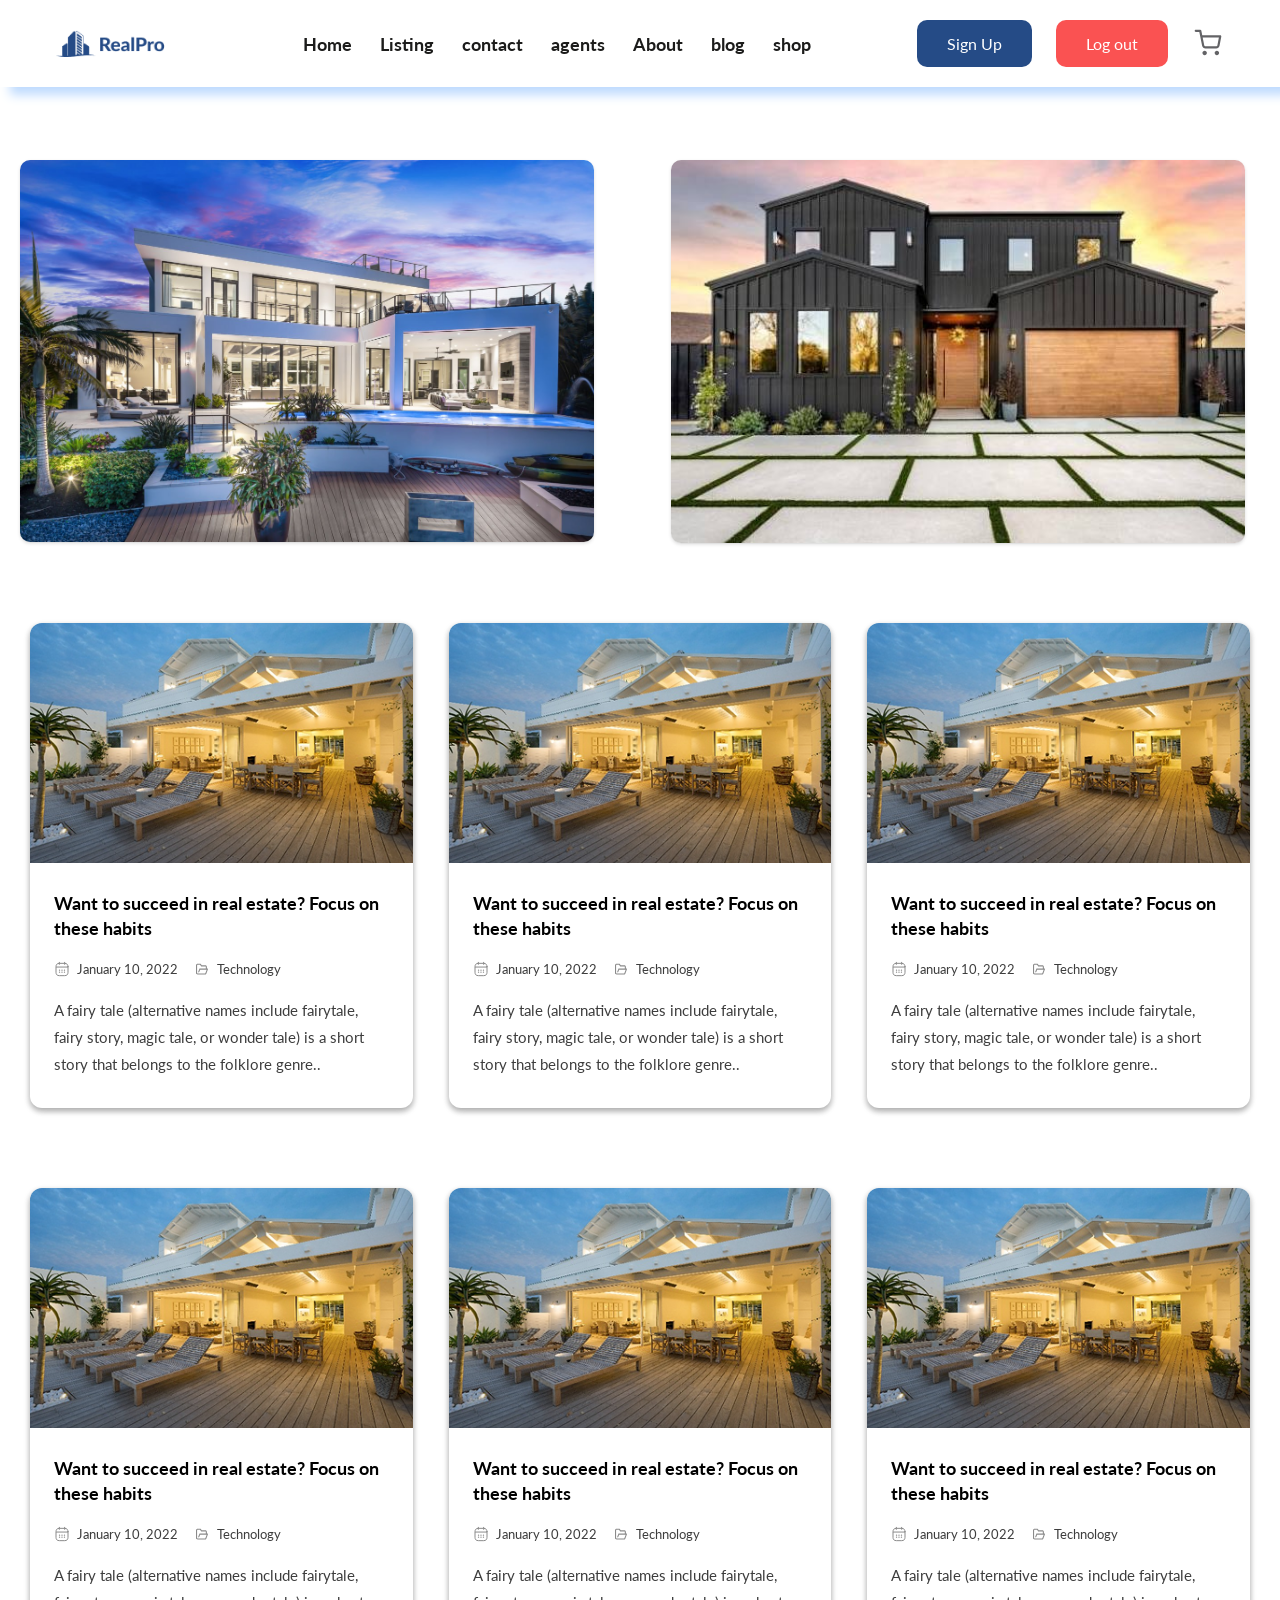
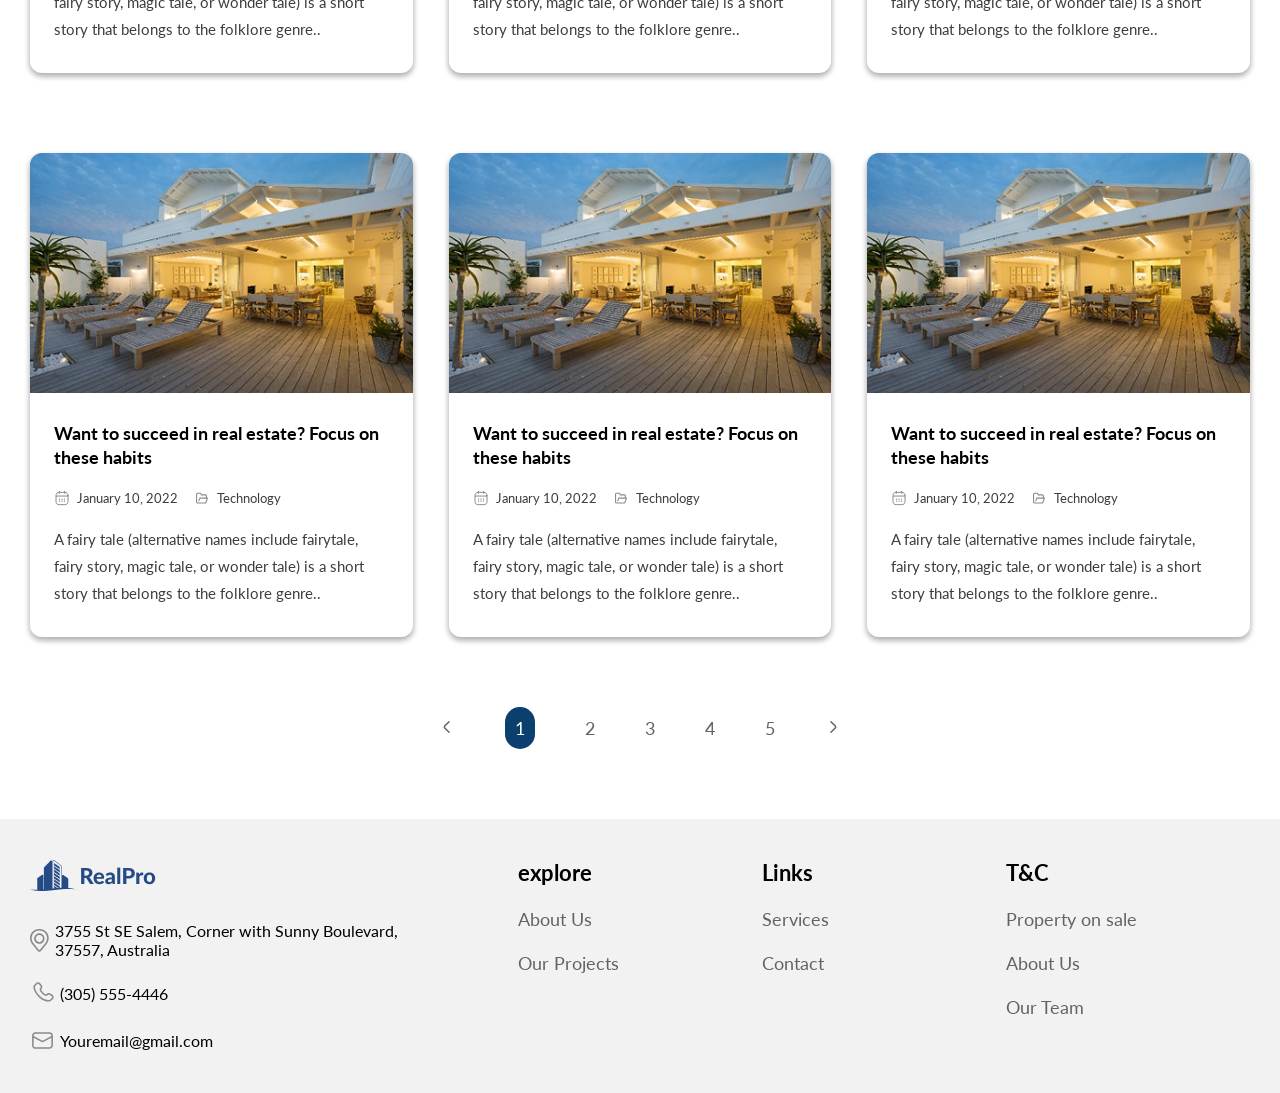
<file: blog.html>
<!DOCTYPE html>
<html lang="en">

<head>
    <meta charset="UTF-8">
    <meta name="viewport" content="width=device-width, initial-scale=1.0">
    <meta name="description"
        content="Explore the RealPro blog for real estate tips, property insights, home buying advice, and the latest trends in the real estate market.">
    <meta name="author" content="RealPro">
    <title>RealPro || Blogs</title>

    <!-- Google Font -->
    <link rel="preconnect" href="https://fonts.googleapis.com">
    <link rel="preconnect" href="https://fonts.gstatic.com" crossorigin>
    <link href="https://fonts.googleapis.com/css2?family=Lato:wght@100;300;400;700;900&display=swap" rel="stylesheet">

    <!-- Favicon -->
    <link rel="icon" type="image/png" href="assets/img/logo.png">

    <!-- Main CSS -->
    <link rel="stylesheet" href="sass/main.css">
</head>

<body>
    <!-- start navbar  -->
    <header class="navbar-section">
        <div class="navbar">
            <div>
                <img src="assets/img/logo.png" alt="logo" class="navbar__logo">
            </div>

            <nav class="navbar__list">
                <ul>
                    <li>
                        <a href="index.html">Home</a>
                    </li>
                    <li>
                        <a href="property.html">Listing</a>
                    </li>
                    <li>
                        <a href="contactus.html">contact</a>
                    </li>
                    <li>
                        <a href="agents.html">agents</a>
                    </li>
                    <li>
                        <a href="about.html">About</a>
                    </li>
                    <li>
                        <a href="blog-detailes.html">blog</a>
                    </li>
                    <li>
                        <a href="shop.html">shop</a>
                    </li>
                </ul>
            </nav>

            <div class="navbar__btns">
                <a href="signup.html" class="btn btn--full">Sign Up</a>
                <a class="btn btn--full btn--logout">Log out</a>

                <a href="cart.html">
                    <svg width="32" height="32" viewBox="0 0 24 24" fill="none" xmlns="http://www.w3.org/2000/svg">
                        <path fill-rule="evenodd" clip-rule="evenodd"
                            d="M2.83333 2C2.3731 2 2 2.3731 2 2.83333C2 3.29357 2.3731 3.66667 2.83333 3.66667H5.4836L6.17663 7.12923C6.18032 7.15294 6.18501 7.17633 6.19066 7.19933L7.58277 14.1547C7.69719 14.7299 8.0102 15.2466 8.46706 15.6144C8.92183 15.9805 9.49031 16.1758 10.0739 16.1667H18.1595C18.743 16.1758 19.3115 15.9805 19.7663 15.6144C20.2233 15.2465 20.5364 14.7295 20.6507 14.154L21.9852 7.15611C22.0318 6.91215 21.9671 6.66015 21.8087 6.46879C21.6504 6.27744 21.415 6.16667 21.1667 6.16667H7.68369L6.98379 2.66979C6.90584 2.28032 6.56385 2 6.16667 2H2.83333ZM9.21737 13.8293L8.01727 7.83333H20.1594L19.0154 13.832C18.9769 14.0228 18.8728 14.194 18.7212 14.3161C18.5688 14.4387 18.3782 14.5039 18.1826 14.5001L18.1667 14.5H10.0667L10.0507 14.5001C9.85515 14.5039 9.66452 14.4387 9.51217 14.3161C9.35983 14.1935 9.25547 14.0211 9.21737 13.8293ZM7.83336 19.5C7.83336 18.5795 8.57955 17.8333 9.50003 17.8333C10.4205 17.8333 11.1667 18.5795 11.1667 19.5C11.1667 20.4205 10.4205 21.1667 9.50003 21.1667C8.57955 21.1667 7.83336 20.4205 7.83336 19.5ZM17 19.5C17 18.5795 17.7462 17.8333 18.6667 17.8333C19.5871 17.8333 20.3333 18.5795 20.3333 19.5C20.3333 20.4205 19.5871 21.1667 18.6667 21.1667C17.7462 21.1667 17 20.4205 17 19.5Z"
                            fill="#636366" />
                    </svg>
                </a>
            </div>

            <button class="navbar__menu" aria-label="Open menu" aria-expanded="false">
                <svg width="30" height="30" viewBox="0 0 24 24" fill="none">
                    <path d="M4 6H20M4 12H20M4 18H20" stroke="currentColor" stroke-width="2" stroke-linecap="round" />
                </svg>
            </button>
        </div>
    </header>
    <!-- end navbar  -->

    <!-- start blog image  -->
    <section class="blog-section">
        <div class="blog__image">
            <div class="blog__image-main">
                <img src="assets/img/blog/IMG_20260925_141225_273.jpg" alt="">
            </div>

            <div class="blog__image-box">
                <img src="assets/img/blog/IMG_20260925_150812_495.jpg" alt="">
            </div>
        </div>
    </section>
    <!-- end blog image  -->

    <!-- start more blog -->
    <section class="blog-section">
        <div class="new-blog">
            <!-- blogs  -->
            <div class="blogs">
                <!-- blog 1 -->
                <div class="blog">
                    <!-- blog image  -->
                    <a href="blog-detailes.html">
                        <img src="assets/img/blog.png" alt="blog 1" class="blog__img">
                    </a>

                    <div class="blog__text-box">
                        <div>
                            <h6 class="heading-6">Want to succeed in real estate? Focus on these habits</h6>
                        </div>

                        <div class="blog__icon-box">
                            <span class="blog__icon">
                                <svg width="24" height="24" viewBox="0 0 24 24" fill="none"
                                    xmlns="http://www.w3.org/2000/svg">
                                    <path
                                        d="M8 2V5M16 2V5M3.5 9.09H20.5M21 8.5V17C21 20 19.5 22 16 22H8C4.5 22 3 20 3 17V8.5C3 5.5 4.5 3.5 8 3.5H16C19.5 3.5 21 5.5 21 8.5Z"
                                        stroke="#8A8A8A" stroke-width="1.5" stroke-miterlimit="10"
                                        stroke-linecap="round" stroke-linejoin="round" />
                                    <path
                                        d="M15.695 13.7002H15.704M15.695 16.7002H15.704M11.995 13.7002H12.005M11.995 16.7002H12.005M8.29401 13.7002H8.30401M8.29401 16.7002H8.30401"
                                        stroke="#8A8A8A" stroke-width="2" stroke-linecap="round"
                                        stroke-linejoin="round" />
                                </svg>
                                January 10, 2022
                            </span>

                            <span class="blog__icon">
                                <svg width="24" height="24" viewBox="0 0 24 24" fill="none"
                                    xmlns="http://www.w3.org/2000/svg">
                                    <path fill-rule="evenodd" clip-rule="evenodd"
                                        d="M5.45455 5.63636C5.23755 5.63636 5.02944 5.72256 4.876 5.876C4.72256 6.02944 4.63636 6.23755 4.63636 6.45454V17.9091C4.63636 18.1261 4.72256 18.3342 4.876 18.4876C5.02944 18.6411 5.23755 18.7273 5.45455 18.7273H16.0909C16.1263 18.7273 16.1616 18.7296 16.1966 18.7341C16.3582 18.7552 16.5224 18.7275 16.6682 18.6546C16.7982 18.5896 16.9083 18.4913 16.9874 18.3701L19.0012 13H9.28121L7.85057 16.5766C7.68275 16.9961 7.20659 17.2002 6.78704 17.0324C6.36749 16.8646 6.16343 16.3884 6.33125 15.9689L7.96761 11.878C8.09186 11.5673 8.39271 11.3636 8.72727 11.3636H17.7273V8.90909C17.7273 8.69209 17.6411 8.48399 17.4876 8.33055C17.3342 8.17711 17.1261 8.09091 16.9091 8.09091H11.1818C10.9083 8.09091 10.6528 7.95419 10.501 7.72657L9.10758 5.63636H5.45455ZM19.3636 11.3636V8.90909C19.3636 8.2581 19.105 7.63378 18.6447 7.17346C18.1844 6.71315 17.5601 6.45454 16.9091 6.45454H11.6197L10.2262 4.36434C10.0745 4.13672 9.81901 4 9.54545 4H5.45455C4.80356 4 4.17924 4.2586 3.71892 4.71892C3.2586 5.17924 3 5.80356 3 6.45454V17.9091C3 18.5601 3.2586 19.1844 3.71892 19.6447C4.17924 20.105 4.80356 20.3636 5.45455 20.3636H16.0432C16.5092 20.4131 16.9801 20.3282 17.4 20.1182C17.8373 19.8996 18.1994 19.5553 18.4397 19.1295C18.4606 19.0926 18.4785 19.0542 18.4934 19.0146L20.9479 12.4691C21.0421 12.2178 21.0071 11.9363 20.8543 11.7158C20.7015 11.4952 20.4502 11.3636 20.1818 11.3636H19.3636Z"
                                        fill="#8A8A8A" />
                                </svg>
                                Technology
                            </span>
                        </div>

                        <div class="blog__text">
                            <p>
                                A fairy tale (alternative names include fairytale, fairy story, magic tale, or wonder
                                tale)
                                is a short story that belongs to the folklore genre..
                            </p>
                        </div>
                    </div>
                </div>

                <!-- blog 2 -->
                <div class="blog">
                    <!-- blog image  -->
                    <a href="blog-detailes.html">
                        <img src="assets/img/blog.png" alt="blog 1" class="blog__img">
                    </a>

                    <div class="blog__text-box">
                        <div>
                            <h6 class="heading-6">Want to succeed in real estate? Focus on these habits</h6>
                        </div>

                        <div class="blog__icon-box">
                            <span class="blog__icon">
                                <svg width="24" height="24" viewBox="0 0 24 24" fill="none"
                                    xmlns="http://www.w3.org/2000/svg">
                                    <path
                                        d="M8 2V5M16 2V5M3.5 9.09H20.5M21 8.5V17C21 20 19.5 22 16 22H8C4.5 22 3 20 3 17V8.5C3 5.5 4.5 3.5 8 3.5H16C19.5 3.5 21 5.5 21 8.5Z"
                                        stroke="#8A8A8A" stroke-width="1.5" stroke-miterlimit="10"
                                        stroke-linecap="round" stroke-linejoin="round" />
                                    <path
                                        d="M15.695 13.7002H15.704M15.695 16.7002H15.704M11.995 13.7002H12.005M11.995 16.7002H12.005M8.29401 13.7002H8.30401M8.29401 16.7002H8.30401"
                                        stroke="#8A8A8A" stroke-width="2" stroke-linecap="round"
                                        stroke-linejoin="round" />
                                </svg>
                                January 10, 2022
                            </span>

                            <span class="blog__icon">
                                <svg width="24" height="24" viewBox="0 0 24 24" fill="none"
                                    xmlns="http://www.w3.org/2000/svg">
                                    <path fill-rule="evenodd" clip-rule="evenodd"
                                        d="M5.45455 5.63636C5.23755 5.63636 5.02944 5.72256 4.876 5.876C4.72256 6.02944 4.63636 6.23755 4.63636 6.45454V17.9091C4.63636 18.1261 4.72256 18.3342 4.876 18.4876C5.02944 18.6411 5.23755 18.7273 5.45455 18.7273H16.0909C16.1263 18.7273 16.1616 18.7296 16.1966 18.7341C16.3582 18.7552 16.5224 18.7275 16.6682 18.6546C16.7982 18.5896 16.9083 18.4913 16.9874 18.3701L19.0012 13H9.28121L7.85057 16.5766C7.68275 16.9961 7.20659 17.2002 6.78704 17.0324C6.36749 16.8646 6.16343 16.3884 6.33125 15.9689L7.96761 11.878C8.09186 11.5673 8.39271 11.3636 8.72727 11.3636H17.7273V8.90909C17.7273 8.69209 17.6411 8.48399 17.4876 8.33055C17.3342 8.17711 17.1261 8.09091 16.9091 8.09091H11.1818C10.9083 8.09091 10.6528 7.95419 10.501 7.72657L9.10758 5.63636H5.45455ZM19.3636 11.3636V8.90909C19.3636 8.2581 19.105 7.63378 18.6447 7.17346C18.1844 6.71315 17.5601 6.45454 16.9091 6.45454H11.6197L10.2262 4.36434C10.0745 4.13672 9.81901 4 9.54545 4H5.45455C4.80356 4 4.17924 4.2586 3.71892 4.71892C3.2586 5.17924 3 5.80356 3 6.45454V17.9091C3 18.5601 3.2586 19.1844 3.71892 19.6447C4.17924 20.105 4.80356 20.3636 5.45455 20.3636H16.0432C16.5092 20.4131 16.9801 20.3282 17.4 20.1182C17.8373 19.8996 18.1994 19.5553 18.4397 19.1295C18.4606 19.0926 18.4785 19.0542 18.4934 19.0146L20.9479 12.4691C21.0421 12.2178 21.0071 11.9363 20.8543 11.7158C20.7015 11.4952 20.4502 11.3636 20.1818 11.3636H19.3636Z"
                                        fill="#8A8A8A" />
                                </svg>
                                Technology
                            </span>
                        </div>

                        <div class="blog__text">
                            <p>
                                A fairy tale (alternative names include fairytale, fairy story, magic tale, or wonder
                                tale)
                                is a short story that belongs to the folklore genre..
                            </p>
                        </div>
                    </div>
                </div>

                <!-- blog 3 -->
                <div class="blog">
                    <!-- blog image  -->
                    <a href="blog-detailes.html">
                        <img src="assets/img/blog.png" alt="blog 1" class="blog__img">
                    </a>

                    <div class="blog__text-box">
                        <div>
                            <h6 class="heading-6">Want to succeed in real estate? Focus on these habits</h6>
                        </div>

                        <div class="blog__icon-box">
                            <span class="blog__icon">
                                <svg width="24" height="24" viewBox="0 0 24 24" fill="none"
                                    xmlns="http://www.w3.org/2000/svg">
                                    <path
                                        d="M8 2V5M16 2V5M3.5 9.09H20.5M21 8.5V17C21 20 19.5 22 16 22H8C4.5 22 3 20 3 17V8.5C3 5.5 4.5 3.5 8 3.5H16C19.5 3.5 21 5.5 21 8.5Z"
                                        stroke="#8A8A8A" stroke-width="1.5" stroke-miterlimit="10"
                                        stroke-linecap="round" stroke-linejoin="round" />
                                    <path
                                        d="M15.695 13.7002H15.704M15.695 16.7002H15.704M11.995 13.7002H12.005M11.995 16.7002H12.005M8.29401 13.7002H8.30401M8.29401 16.7002H8.30401"
                                        stroke="#8A8A8A" stroke-width="2" stroke-linecap="round"
                                        stroke-linejoin="round" />
                                </svg>
                                January 10, 2022
                            </span>

                            <span class="blog__icon">
                                <svg width="24" height="24" viewBox="0 0 24 24" fill="none"
                                    xmlns="http://www.w3.org/2000/svg">
                                    <path fill-rule="evenodd" clip-rule="evenodd"
                                        d="M5.45455 5.63636C5.23755 5.63636 5.02944 5.72256 4.876 5.876C4.72256 6.02944 4.63636 6.23755 4.63636 6.45454V17.9091C4.63636 18.1261 4.72256 18.3342 4.876 18.4876C5.02944 18.6411 5.23755 18.7273 5.45455 18.7273H16.0909C16.1263 18.7273 16.1616 18.7296 16.1966 18.7341C16.3582 18.7552 16.5224 18.7275 16.6682 18.6546C16.7982 18.5896 16.9083 18.4913 16.9874 18.3701L19.0012 13H9.28121L7.85057 16.5766C7.68275 16.9961 7.20659 17.2002 6.78704 17.0324C6.36749 16.8646 6.16343 16.3884 6.33125 15.9689L7.96761 11.878C8.09186 11.5673 8.39271 11.3636 8.72727 11.3636H17.7273V8.90909C17.7273 8.69209 17.6411 8.48399 17.4876 8.33055C17.3342 8.17711 17.1261 8.09091 16.9091 8.09091H11.1818C10.9083 8.09091 10.6528 7.95419 10.501 7.72657L9.10758 5.63636H5.45455ZM19.3636 11.3636V8.90909C19.3636 8.2581 19.105 7.63378 18.6447 7.17346C18.1844 6.71315 17.5601 6.45454 16.9091 6.45454H11.6197L10.2262 4.36434C10.0745 4.13672 9.81901 4 9.54545 4H5.45455C4.80356 4 4.17924 4.2586 3.71892 4.71892C3.2586 5.17924 3 5.80356 3 6.45454V17.9091C3 18.5601 3.2586 19.1844 3.71892 19.6447C4.17924 20.105 4.80356 20.3636 5.45455 20.3636H16.0432C16.5092 20.4131 16.9801 20.3282 17.4 20.1182C17.8373 19.8996 18.1994 19.5553 18.4397 19.1295C18.4606 19.0926 18.4785 19.0542 18.4934 19.0146L20.9479 12.4691C21.0421 12.2178 21.0071 11.9363 20.8543 11.7158C20.7015 11.4952 20.4502 11.3636 20.1818 11.3636H19.3636Z"
                                        fill="#8A8A8A" />
                                </svg>
                                Technology
                            </span>
                        </div>

                        <div class="blog__text">
                            <p>
                                A fairy tale (alternative names include fairytale, fairy story, magic tale, or wonder
                                tale)
                                is a short story that belongs to the folklore genre..
                            </p>
                        </div>
                    </div>
                </div>
            </div>

            <div class="blogs">
                <!-- blog 1 -->
                <div class="blog">
                    <!-- blog image  -->
                    <a href="blog-detailes.html">
                        <img src="assets/img/blog.png" alt="blog 1" class="blog__img">
                    </a>

                    <div class="blog__text-box">
                        <div>
                            <h6 class="heading-6">Want to succeed in real estate? Focus on these habits</h6>
                        </div>

                        <div class="blog__icon-box">
                            <span class="blog__icon">
                                <svg width="24" height="24" viewBox="0 0 24 24" fill="none"
                                    xmlns="http://www.w3.org/2000/svg">
                                    <path
                                        d="M8 2V5M16 2V5M3.5 9.09H20.5M21 8.5V17C21 20 19.5 22 16 22H8C4.5 22 3 20 3 17V8.5C3 5.5 4.5 3.5 8 3.5H16C19.5 3.5 21 5.5 21 8.5Z"
                                        stroke="#8A8A8A" stroke-width="1.5" stroke-miterlimit="10"
                                        stroke-linecap="round" stroke-linejoin="round" />
                                    <path
                                        d="M15.695 13.7002H15.704M15.695 16.7002H15.704M11.995 13.7002H12.005M11.995 16.7002H12.005M8.29401 13.7002H8.30401M8.29401 16.7002H8.30401"
                                        stroke="#8A8A8A" stroke-width="2" stroke-linecap="round"
                                        stroke-linejoin="round" />
                                </svg>
                                January 10, 2022
                            </span>

                            <span class="blog__icon">
                                <svg width="24" height="24" viewBox="0 0 24 24" fill="none"
                                    xmlns="http://www.w3.org/2000/svg">
                                    <path fill-rule="evenodd" clip-rule="evenodd"
                                        d="M5.45455 5.63636C5.23755 5.63636 5.02944 5.72256 4.876 5.876C4.72256 6.02944 4.63636 6.23755 4.63636 6.45454V17.9091C4.63636 18.1261 4.72256 18.3342 4.876 18.4876C5.02944 18.6411 5.23755 18.7273 5.45455 18.7273H16.0909C16.1263 18.7273 16.1616 18.7296 16.1966 18.7341C16.3582 18.7552 16.5224 18.7275 16.6682 18.6546C16.7982 18.5896 16.9083 18.4913 16.9874 18.3701L19.0012 13H9.28121L7.85057 16.5766C7.68275 16.9961 7.20659 17.2002 6.78704 17.0324C6.36749 16.8646 6.16343 16.3884 6.33125 15.9689L7.96761 11.878C8.09186 11.5673 8.39271 11.3636 8.72727 11.3636H17.7273V8.90909C17.7273 8.69209 17.6411 8.48399 17.4876 8.33055C17.3342 8.17711 17.1261 8.09091 16.9091 8.09091H11.1818C10.9083 8.09091 10.6528 7.95419 10.501 7.72657L9.10758 5.63636H5.45455ZM19.3636 11.3636V8.90909C19.3636 8.2581 19.105 7.63378 18.6447 7.17346C18.1844 6.71315 17.5601 6.45454 16.9091 6.45454H11.6197L10.2262 4.36434C10.0745 4.13672 9.81901 4 9.54545 4H5.45455C4.80356 4 4.17924 4.2586 3.71892 4.71892C3.2586 5.17924 3 5.80356 3 6.45454V17.9091C3 18.5601 3.2586 19.1844 3.71892 19.6447C4.17924 20.105 4.80356 20.3636 5.45455 20.3636H16.0432C16.5092 20.4131 16.9801 20.3282 17.4 20.1182C17.8373 19.8996 18.1994 19.5553 18.4397 19.1295C18.4606 19.0926 18.4785 19.0542 18.4934 19.0146L20.9479 12.4691C21.0421 12.2178 21.0071 11.9363 20.8543 11.7158C20.7015 11.4952 20.4502 11.3636 20.1818 11.3636H19.3636Z"
                                        fill="#8A8A8A" />
                                </svg>
                                Technology
                            </span>
                        </div>

                        <div class="blog__text">
                            <p>
                                A fairy tale (alternative names include fairytale, fairy story, magic tale, or wonder
                                tale)
                                is a short story that belongs to the folklore genre..
                            </p>
                        </div>
                    </div>
                </div>

                <!-- blog 2 -->
                <div class="blog">
                    <!-- blog image  -->
                    <a href="blog-detailes.html">
                        <img src="assets/img/blog.png" alt="blog 1" class="blog__img">
                    </a>

                    <div class="blog__text-box">
                        <div>
                            <h6 class="heading-6">Want to succeed in real estate? Focus on these habits</h6>
                        </div>

                        <div class="blog__icon-box">
                            <span class="blog__icon">
                                <svg width="24" height="24" viewBox="0 0 24 24" fill="none"
                                    xmlns="http://www.w3.org/2000/svg">
                                    <path
                                        d="M8 2V5M16 2V5M3.5 9.09H20.5M21 8.5V17C21 20 19.5 22 16 22H8C4.5 22 3 20 3 17V8.5C3 5.5 4.5 3.5 8 3.5H16C19.5 3.5 21 5.5 21 8.5Z"
                                        stroke="#8A8A8A" stroke-width="1.5" stroke-miterlimit="10"
                                        stroke-linecap="round" stroke-linejoin="round" />
                                    <path
                                        d="M15.695 13.7002H15.704M15.695 16.7002H15.704M11.995 13.7002H12.005M11.995 16.7002H12.005M8.29401 13.7002H8.30401M8.29401 16.7002H8.30401"
                                        stroke="#8A8A8A" stroke-width="2" stroke-linecap="round"
                                        stroke-linejoin="round" />
                                </svg>
                                January 10, 2022
                            </span>

                            <span class="blog__icon">
                                <svg width="24" height="24" viewBox="0 0 24 24" fill="none"
                                    xmlns="http://www.w3.org/2000/svg">
                                    <path fill-rule="evenodd" clip-rule="evenodd"
                                        d="M5.45455 5.63636C5.23755 5.63636 5.02944 5.72256 4.876 5.876C4.72256 6.02944 4.63636 6.23755 4.63636 6.45454V17.9091C4.63636 18.1261 4.72256 18.3342 4.876 18.4876C5.02944 18.6411 5.23755 18.7273 5.45455 18.7273H16.0909C16.1263 18.7273 16.1616 18.7296 16.1966 18.7341C16.3582 18.7552 16.5224 18.7275 16.6682 18.6546C16.7982 18.5896 16.9083 18.4913 16.9874 18.3701L19.0012 13H9.28121L7.85057 16.5766C7.68275 16.9961 7.20659 17.2002 6.78704 17.0324C6.36749 16.8646 6.16343 16.3884 6.33125 15.9689L7.96761 11.878C8.09186 11.5673 8.39271 11.3636 8.72727 11.3636H17.7273V8.90909C17.7273 8.69209 17.6411 8.48399 17.4876 8.33055C17.3342 8.17711 17.1261 8.09091 16.9091 8.09091H11.1818C10.9083 8.09091 10.6528 7.95419 10.501 7.72657L9.10758 5.63636H5.45455ZM19.3636 11.3636V8.90909C19.3636 8.2581 19.105 7.63378 18.6447 7.17346C18.1844 6.71315 17.5601 6.45454 16.9091 6.45454H11.6197L10.2262 4.36434C10.0745 4.13672 9.81901 4 9.54545 4H5.45455C4.80356 4 4.17924 4.2586 3.71892 4.71892C3.2586 5.17924 3 5.80356 3 6.45454V17.9091C3 18.5601 3.2586 19.1844 3.71892 19.6447C4.17924 20.105 4.80356 20.3636 5.45455 20.3636H16.0432C16.5092 20.4131 16.9801 20.3282 17.4 20.1182C17.8373 19.8996 18.1994 19.5553 18.4397 19.1295C18.4606 19.0926 18.4785 19.0542 18.4934 19.0146L20.9479 12.4691C21.0421 12.2178 21.0071 11.9363 20.8543 11.7158C20.7015 11.4952 20.4502 11.3636 20.1818 11.3636H19.3636Z"
                                        fill="#8A8A8A" />
                                </svg>
                                Technology
                            </span>
                        </div>

                        <div class="blog__text">
                            <p>
                                A fairy tale (alternative names include fairytale, fairy story, magic tale, or wonder
                                tale)
                                is a short story that belongs to the folklore genre..
                            </p>
                        </div>
                    </div>
                </div>

                <!-- blog 3 -->
                <div class="blog">
                    <!-- blog image  -->
                    <a href="blog-detailes.html">
                        <img src="assets/img/blog.png" alt="blog 1" class="blog__img">
                    </a>

                    <div class="blog__text-box">
                        <div>
                            <h6 class="heading-6">Want to succeed in real estate? Focus on these habits</h6>
                        </div>

                        <div class="blog__icon-box">
                            <span class="blog__icon">
                                <svg width="24" height="24" viewBox="0 0 24 24" fill="none"
                                    xmlns="http://www.w3.org/2000/svg">
                                    <path
                                        d="M8 2V5M16 2V5M3.5 9.09H20.5M21 8.5V17C21 20 19.5 22 16 22H8C4.5 22 3 20 3 17V8.5C3 5.5 4.5 3.5 8 3.5H16C19.5 3.5 21 5.5 21 8.5Z"
                                        stroke="#8A8A8A" stroke-width="1.5" stroke-miterlimit="10"
                                        stroke-linecap="round" stroke-linejoin="round" />
                                    <path
                                        d="M15.695 13.7002H15.704M15.695 16.7002H15.704M11.995 13.7002H12.005M11.995 16.7002H12.005M8.29401 13.7002H8.30401M8.29401 16.7002H8.30401"
                                        stroke="#8A8A8A" stroke-width="2" stroke-linecap="round"
                                        stroke-linejoin="round" />
                                </svg>
                                January 10, 2022
                            </span>

                            <span class="blog__icon">
                                <svg width="24" height="24" viewBox="0 0 24 24" fill="none"
                                    xmlns="http://www.w3.org/2000/svg">
                                    <path fill-rule="evenodd" clip-rule="evenodd"
                                        d="M5.45455 5.63636C5.23755 5.63636 5.02944 5.72256 4.876 5.876C4.72256 6.02944 4.63636 6.23755 4.63636 6.45454V17.9091C4.63636 18.1261 4.72256 18.3342 4.876 18.4876C5.02944 18.6411 5.23755 18.7273 5.45455 18.7273H16.0909C16.1263 18.7273 16.1616 18.7296 16.1966 18.7341C16.3582 18.7552 16.5224 18.7275 16.6682 18.6546C16.7982 18.5896 16.9083 18.4913 16.9874 18.3701L19.0012 13H9.28121L7.85057 16.5766C7.68275 16.9961 7.20659 17.2002 6.78704 17.0324C6.36749 16.8646 6.16343 16.3884 6.33125 15.9689L7.96761 11.878C8.09186 11.5673 8.39271 11.3636 8.72727 11.3636H17.7273V8.90909C17.7273 8.69209 17.6411 8.48399 17.4876 8.33055C17.3342 8.17711 17.1261 8.09091 16.9091 8.09091H11.1818C10.9083 8.09091 10.6528 7.95419 10.501 7.72657L9.10758 5.63636H5.45455ZM19.3636 11.3636V8.90909C19.3636 8.2581 19.105 7.63378 18.6447 7.17346C18.1844 6.71315 17.5601 6.45454 16.9091 6.45454H11.6197L10.2262 4.36434C10.0745 4.13672 9.81901 4 9.54545 4H5.45455C4.80356 4 4.17924 4.2586 3.71892 4.71892C3.2586 5.17924 3 5.80356 3 6.45454V17.9091C3 18.5601 3.2586 19.1844 3.71892 19.6447C4.17924 20.105 4.80356 20.3636 5.45455 20.3636H16.0432C16.5092 20.4131 16.9801 20.3282 17.4 20.1182C17.8373 19.8996 18.1994 19.5553 18.4397 19.1295C18.4606 19.0926 18.4785 19.0542 18.4934 19.0146L20.9479 12.4691C21.0421 12.2178 21.0071 11.9363 20.8543 11.7158C20.7015 11.4952 20.4502 11.3636 20.1818 11.3636H19.3636Z"
                                        fill="#8A8A8A" />
                                </svg>
                                Technology
                            </span>
                        </div>

                        <div class="blog__text">
                            <p>
                                A fairy tale (alternative names include fairytale, fairy story, magic tale, or wonder
                                tale)
                                is a short story that belongs to the folklore genre..
                            </p>
                        </div>
                    </div>
                </div>
            </div>

            <div class="blogs">
                <!-- blog 1 -->
                <div class="blog">
                    <!-- blog image  -->
                    <a href="blog-detailes.html">
                        <img src="assets/img/blog.png" alt="blog 1" class="blog__img">
                    </a>

                    <div class="blog__text-box">
                        <div>
                            <h6 class="heading-6">Want to succeed in real estate? Focus on these habits</h6>
                        </div>

                        <div class="blog__icon-box">
                            <span class="blog__icon">
                                <svg width="24" height="24" viewBox="0 0 24 24" fill="none"
                                    xmlns="http://www.w3.org/2000/svg">
                                    <path
                                        d="M8 2V5M16 2V5M3.5 9.09H20.5M21 8.5V17C21 20 19.5 22 16 22H8C4.5 22 3 20 3 17V8.5C3 5.5 4.5 3.5 8 3.5H16C19.5 3.5 21 5.5 21 8.5Z"
                                        stroke="#8A8A8A" stroke-width="1.5" stroke-miterlimit="10"
                                        stroke-linecap="round" stroke-linejoin="round" />
                                    <path
                                        d="M15.695 13.7002H15.704M15.695 16.7002H15.704M11.995 13.7002H12.005M11.995 16.7002H12.005M8.29401 13.7002H8.30401M8.29401 16.7002H8.30401"
                                        stroke="#8A8A8A" stroke-width="2" stroke-linecap="round"
                                        stroke-linejoin="round" />
                                </svg>
                                January 10, 2022
                            </span>

                            <span class="blog__icon">
                                <svg width="24" height="24" viewBox="0 0 24 24" fill="none"
                                    xmlns="http://www.w3.org/2000/svg">
                                    <path fill-rule="evenodd" clip-rule="evenodd"
                                        d="M5.45455 5.63636C5.23755 5.63636 5.02944 5.72256 4.876 5.876C4.72256 6.02944 4.63636 6.23755 4.63636 6.45454V17.9091C4.63636 18.1261 4.72256 18.3342 4.876 18.4876C5.02944 18.6411 5.23755 18.7273 5.45455 18.7273H16.0909C16.1263 18.7273 16.1616 18.7296 16.1966 18.7341C16.3582 18.7552 16.5224 18.7275 16.6682 18.6546C16.7982 18.5896 16.9083 18.4913 16.9874 18.3701L19.0012 13H9.28121L7.85057 16.5766C7.68275 16.9961 7.20659 17.2002 6.78704 17.0324C6.36749 16.8646 6.16343 16.3884 6.33125 15.9689L7.96761 11.878C8.09186 11.5673 8.39271 11.3636 8.72727 11.3636H17.7273V8.90909C17.7273 8.69209 17.6411 8.48399 17.4876 8.33055C17.3342 8.17711 17.1261 8.09091 16.9091 8.09091H11.1818C10.9083 8.09091 10.6528 7.95419 10.501 7.72657L9.10758 5.63636H5.45455ZM19.3636 11.3636V8.90909C19.3636 8.2581 19.105 7.63378 18.6447 7.17346C18.1844 6.71315 17.5601 6.45454 16.9091 6.45454H11.6197L10.2262 4.36434C10.0745 4.13672 9.81901 4 9.54545 4H5.45455C4.80356 4 4.17924 4.2586 3.71892 4.71892C3.2586 5.17924 3 5.80356 3 6.45454V17.9091C3 18.5601 3.2586 19.1844 3.71892 19.6447C4.17924 20.105 4.80356 20.3636 5.45455 20.3636H16.0432C16.5092 20.4131 16.9801 20.3282 17.4 20.1182C17.8373 19.8996 18.1994 19.5553 18.4397 19.1295C18.4606 19.0926 18.4785 19.0542 18.4934 19.0146L20.9479 12.4691C21.0421 12.2178 21.0071 11.9363 20.8543 11.7158C20.7015 11.4952 20.4502 11.3636 20.1818 11.3636H19.3636Z"
                                        fill="#8A8A8A" />
                                </svg>
                                Technology
                            </span>
                        </div>

                        <div class="blog__text">
                            <p>
                                A fairy tale (alternative names include fairytale, fairy story, magic tale, or wonder
                                tale)
                                is a short story that belongs to the folklore genre..
                            </p>
                        </div>
                    </div>
                </div>

                <!-- blog 2 -->
                <div class="blog">
                    <!-- blog image  -->
                    <a href="blog-detailes.html">
                        <img src="assets/img/blog.png" alt="blog 1" class="blog__img">
                    </a>

                    <div class="blog__text-box">
                        <div>
                            <h6 class="heading-6">Want to succeed in real estate? Focus on these habits</h6>
                        </div>

                        <div class="blog__icon-box">
                            <span class="blog__icon">
                                <svg width="24" height="24" viewBox="0 0 24 24" fill="none"
                                    xmlns="http://www.w3.org/2000/svg">
                                    <path
                                        d="M8 2V5M16 2V5M3.5 9.09H20.5M21 8.5V17C21 20 19.5 22 16 22H8C4.5 22 3 20 3 17V8.5C3 5.5 4.5 3.5 8 3.5H16C19.5 3.5 21 5.5 21 8.5Z"
                                        stroke="#8A8A8A" stroke-width="1.5" stroke-miterlimit="10"
                                        stroke-linecap="round" stroke-linejoin="round" />
                                    <path
                                        d="M15.695 13.7002H15.704M15.695 16.7002H15.704M11.995 13.7002H12.005M11.995 16.7002H12.005M8.29401 13.7002H8.30401M8.29401 16.7002H8.30401"
                                        stroke="#8A8A8A" stroke-width="2" stroke-linecap="round"
                                        stroke-linejoin="round" />
                                </svg>
                                January 10, 2022
                            </span>

                            <span class="blog__icon">
                                <svg width="24" height="24" viewBox="0 0 24 24" fill="none"
                                    xmlns="http://www.w3.org/2000/svg">
                                    <path fill-rule="evenodd" clip-rule="evenodd"
                                        d="M5.45455 5.63636C5.23755 5.63636 5.02944 5.72256 4.876 5.876C4.72256 6.02944 4.63636 6.23755 4.63636 6.45454V17.9091C4.63636 18.1261 4.72256 18.3342 4.876 18.4876C5.02944 18.6411 5.23755 18.7273 5.45455 18.7273H16.0909C16.1263 18.7273 16.1616 18.7296 16.1966 18.7341C16.3582 18.7552 16.5224 18.7275 16.6682 18.6546C16.7982 18.5896 16.9083 18.4913 16.9874 18.3701L19.0012 13H9.28121L7.85057 16.5766C7.68275 16.9961 7.20659 17.2002 6.78704 17.0324C6.36749 16.8646 6.16343 16.3884 6.33125 15.9689L7.96761 11.878C8.09186 11.5673 8.39271 11.3636 8.72727 11.3636H17.7273V8.90909C17.7273 8.69209 17.6411 8.48399 17.4876 8.33055C17.3342 8.17711 17.1261 8.09091 16.9091 8.09091H11.1818C10.9083 8.09091 10.6528 7.95419 10.501 7.72657L9.10758 5.63636H5.45455ZM19.3636 11.3636V8.90909C19.3636 8.2581 19.105 7.63378 18.6447 7.17346C18.1844 6.71315 17.5601 6.45454 16.9091 6.45454H11.6197L10.2262 4.36434C10.0745 4.13672 9.81901 4 9.54545 4H5.45455C4.80356 4 4.17924 4.2586 3.71892 4.71892C3.2586 5.17924 3 5.80356 3 6.45454V17.9091C3 18.5601 3.2586 19.1844 3.71892 19.6447C4.17924 20.105 4.80356 20.3636 5.45455 20.3636H16.0432C16.5092 20.4131 16.9801 20.3282 17.4 20.1182C17.8373 19.8996 18.1994 19.5553 18.4397 19.1295C18.4606 19.0926 18.4785 19.0542 18.4934 19.0146L20.9479 12.4691C21.0421 12.2178 21.0071 11.9363 20.8543 11.7158C20.7015 11.4952 20.4502 11.3636 20.1818 11.3636H19.3636Z"
                                        fill="#8A8A8A" />
                                </svg>
                                Technology
                            </span>
                        </div>

                        <div class="blog__text">
                            <p>
                                A fairy tale (alternative names include fairytale, fairy story, magic tale, or wonder
                                tale)
                                is a short story that belongs to the folklore genre..
                            </p>
                        </div>
                    </div>
                </div>

                <!-- blog 3 -->
                <div class="blog">
                    <!-- blog image  -->
                    <a href="blog-detailes.html">
                        <img src="assets/img/blog.png" alt="blog 1" class="blog__img">
                    </a>

                    <div class="blog__text-box">
                        <div>
                            <h6 class="heading-6">Want to succeed in real estate? Focus on these habits</h6>
                        </div>

                        <div class="blog__icon-box">
                            <span class="blog__icon">
                                <svg width="24" height="24" viewBox="0 0 24 24" fill="none"
                                    xmlns="http://www.w3.org/2000/svg">
                                    <path
                                        d="M8 2V5M16 2V5M3.5 9.09H20.5M21 8.5V17C21 20 19.5 22 16 22H8C4.5 22 3 20 3 17V8.5C3 5.5 4.5 3.5 8 3.5H16C19.5 3.5 21 5.5 21 8.5Z"
                                        stroke="#8A8A8A" stroke-width="1.5" stroke-miterlimit="10"
                                        stroke-linecap="round" stroke-linejoin="round" />
                                    <path
                                        d="M15.695 13.7002H15.704M15.695 16.7002H15.704M11.995 13.7002H12.005M11.995 16.7002H12.005M8.29401 13.7002H8.30401M8.29401 16.7002H8.30401"
                                        stroke="#8A8A8A" stroke-width="2" stroke-linecap="round"
                                        stroke-linejoin="round" />
                                </svg>
                                January 10, 2022
                            </span>

                            <span class="blog__icon">
                                <svg width="24" height="24" viewBox="0 0 24 24" fill="none"
                                    xmlns="http://www.w3.org/2000/svg">
                                    <path fill-rule="evenodd" clip-rule="evenodd"
                                        d="M5.45455 5.63636C5.23755 5.63636 5.02944 5.72256 4.876 5.876C4.72256 6.02944 4.63636 6.23755 4.63636 6.45454V17.9091C4.63636 18.1261 4.72256 18.3342 4.876 18.4876C5.02944 18.6411 5.23755 18.7273 5.45455 18.7273H16.0909C16.1263 18.7273 16.1616 18.7296 16.1966 18.7341C16.3582 18.7552 16.5224 18.7275 16.6682 18.6546C16.7982 18.5896 16.9083 18.4913 16.9874 18.3701L19.0012 13H9.28121L7.85057 16.5766C7.68275 16.9961 7.20659 17.2002 6.78704 17.0324C6.36749 16.8646 6.16343 16.3884 6.33125 15.9689L7.96761 11.878C8.09186 11.5673 8.39271 11.3636 8.72727 11.3636H17.7273V8.90909C17.7273 8.69209 17.6411 8.48399 17.4876 8.33055C17.3342 8.17711 17.1261 8.09091 16.9091 8.09091H11.1818C10.9083 8.09091 10.6528 7.95419 10.501 7.72657L9.10758 5.63636H5.45455ZM19.3636 11.3636V8.90909C19.3636 8.2581 19.105 7.63378 18.6447 7.17346C18.1844 6.71315 17.5601 6.45454 16.9091 6.45454H11.6197L10.2262 4.36434C10.0745 4.13672 9.81901 4 9.54545 4H5.45455C4.80356 4 4.17924 4.2586 3.71892 4.71892C3.2586 5.17924 3 5.80356 3 6.45454V17.9091C3 18.5601 3.2586 19.1844 3.71892 19.6447C4.17924 20.105 4.80356 20.3636 5.45455 20.3636H16.0432C16.5092 20.4131 16.9801 20.3282 17.4 20.1182C17.8373 19.8996 18.1994 19.5553 18.4397 19.1295C18.4606 19.0926 18.4785 19.0542 18.4934 19.0146L20.9479 12.4691C21.0421 12.2178 21.0071 11.9363 20.8543 11.7158C20.7015 11.4952 20.4502 11.3636 20.1818 11.3636H19.3636Z"
                                        fill="#8A8A8A" />
                                </svg>
                                Technology
                            </span>
                        </div>

                        <div class="blog__text">
                            <p>
                                A fairy tale (alternative names include fairytale, fairy story, magic tale, or wonder
                                tale)
                                is a short story that belongs to the folklore genre..
                            </p>
                        </div>
                    </div>
                </div>
            </div>

            <!-- pagination -->
            <div class="pagination">
                <ul class="pagination__list">
                    <li>
                        <a href="#">
                            <svg width="16" height="16" viewBox="0 0 16 16" fill="none"
                                xmlns="http://www.w3.org/2000/svg">
                                <path
                                    d="M10.0596 13.28L5.7129 8.9333C5.19957 8.41997 5.19957 7.57997 5.7129 7.06664L10.0596 2.71997"
                                    stroke="#636366" stroke-width="1.5" stroke-miterlimit="10" stroke-linecap="round"
                                    stroke-linejoin="round" />
                            </svg>
                        </a>
                    </li>
                    <li>
                        <a href="#" class="pagination__active">1</a>
                    </li>
                    <li>
                        <a href="#">2</a>
                    </li>
                    <li>
                        <a href="#">3</a>
                    </li>
                    <li>
                        <a href="#">4</a>
                    </li>
                    <li>
                        <a href="#">5</a>
                    </li>
                    <li>
                        <a href="#">
                            <svg width="16" height="16" viewBox="0 0 16 16" fill="none"
                                xmlns="http://www.w3.org/2000/svg">
                                <path
                                    d="M5.94043 13.28L10.2871 8.9333C10.8004 8.41997 10.8004 7.57997 10.2871 7.06664L5.94043 2.71997"
                                    stroke="#636366" stroke-width="1.5" stroke-miterlimit="10" stroke-linecap="round"
                                    stroke-linejoin="round" />
                            </svg>
                        </a>
                    </li>
                </ul>
            </div>
        </div>
    </section>
    <!-- end more blog -->

    <!-- start footer  -->
    <footer class="footer-section">
        <div class="footer">
            <!-- info -->
            <div class="footer__info-box">
                <div>
                    <img src="assets/img/logo.png" alt="logo" class="footer__logo">
                </div>

                <div class="footer__info">
                    <div class="footer__info-text">
                        <svg width="25" height="25" viewBox="0 0 18 21" fill="none" xmlns="http://www.w3.org/2000/svg">
                            <path fill-rule="evenodd" clip-rule="evenodd"
                                d="M3.75623 8.75C3.75623 7.49022 4.25667 6.28204 5.14747 5.39124C6.03827 4.50045 7.24645 4 8.50623 4C9.766 4 10.9742 4.50045 11.865 5.39124C12.7558 6.28204 13.2562 7.49022 13.2562 8.75C13.2562 10.0098 12.7558 11.218 11.865 12.1088C10.9742 12.9996 9.766 13.5 8.50623 13.5C7.24645 13.5 6.03827 12.9996 5.14747 12.1088C4.25667 11.218 3.75623 10.0098 3.75623 8.75ZM8.50623 5.5C7.64427 5.5 6.81762 5.84241 6.20813 6.4519C5.59864 7.0614 5.25623 7.88805 5.25623 8.75C5.25623 9.61195 5.59864 10.4386 6.20813 11.0481C6.81762 11.6576 7.64427 12 8.50623 12C9.36818 12 10.1948 11.6576 10.8043 11.0481C11.4138 10.4386 11.7562 9.61195 11.7562 8.75C11.7562 7.88805 11.4138 7.0614 10.8043 6.4519C10.1948 5.84241 9.36818 5.5 8.50623 5.5Z"
                                fill="#8A8A8A" />
                            <path fill-rule="evenodd" clip-rule="evenodd"
                                d="M0.0302357 7.607C0.201162 5.5338 1.14546 3.60069 2.67565 2.19147C4.20584 0.782256 6.21 -6.33557e-06 8.29024 0H8.72224C10.8025 -6.33557e-06 12.8066 0.782256 14.3368 2.19147C15.867 3.60069 16.8113 5.5338 16.9822 7.607C17.1724 9.91628 16.459 12.2093 14.9922 14.003L10.1992 19.864C9.99412 20.1148 9.73582 20.317 9.44303 20.4557C9.15024 20.5945 8.83026 20.6665 8.50624 20.6665C8.18221 20.6665 7.86224 20.5945 7.56944 20.4557C7.27665 20.317 7.01836 20.1148 6.81324 19.864L2.02024 14.003C0.553352 12.2093 -0.160079 9.9163 0.0302357 7.607ZM8.29024 1.5C6.58672 1.50026 4.94557 2.14103 3.69256 3.29512C2.43954 4.44921 1.66627 6.03225 1.52624 7.73C1.36784 9.65186 1.96152 11.5602 3.18224 13.053L7.97524 18.915C8.03967 18.9939 8.12083 19.0574 8.21283 19.101C8.30484 19.1447 8.4054 19.1673 8.50724 19.1673C8.60907 19.1673 8.70963 19.1447 8.80164 19.101C8.89365 19.0574 8.9748 18.9939 9.03924 18.915L13.8322 13.053C15.0522 11.5599 15.6452 9.65159 15.4862 7.73C15.3462 6.03208 14.5728 4.4489 13.3195 3.29478C12.0663 2.14066 10.4249 1.50001 8.72124 1.5H8.29024Z"
                                fill="#8A8A8A" />
                        </svg>

                        <span>
                            3755 St SE Salem, Corner with Sunny Boulevard, 37557, Australia
                        </span>
                    </div>

                    <div class="footer__info-text">
                        <svg width="25" height="25" viewBox="0 0 20 20" fill="none" xmlns="http://www.w3.org/2000/svg">
                            <path fill-rule="evenodd" clip-rule="evenodd"
                                d="M4.7775 1.70258C5.79167 0.694251 7.46167 0.873418 8.31084 2.00842L9.3625 3.41175C10.0542 4.33508 9.9925 5.62508 9.17167 6.44092L8.97334 6.63925C8.95094 6.72252 8.94866 6.80992 8.96667 6.89425C9.01917 7.23425 9.30334 7.95425 10.4933 9.13758C11.6833 10.3209 12.4083 10.6043 12.7533 10.6576C12.8402 10.6761 12.9302 10.6735 13.0158 10.6501L13.3558 10.3118C14.0858 9.58675 15.2058 9.45092 16.1092 9.94175L17.7008 10.8084C19.065 11.5484 19.4092 13.4018 18.2925 14.5126L17.1083 15.6893C16.735 16.0601 16.2333 16.3693 15.6217 16.4268C14.1133 16.5676 10.5992 16.3876 6.905 12.7151C3.4575 9.28675 2.79584 6.29675 2.71167 4.82342C2.67 4.07842 3.02167 3.44842 3.47 3.00342L4.7775 1.70258ZM7.31084 2.75758C6.88834 2.19342 6.10167 2.14842 5.65834 2.58925L4.35 3.88925C4.075 4.16258 3.94334 4.46425 3.96 4.75258C4.02667 5.92342 4.56 8.62092 7.78667 11.8293C11.1717 15.1943 14.2975 15.2951 15.5058 15.1818C15.7525 15.1593 15.9975 15.0309 16.2267 14.8034L17.41 13.6259C17.8917 13.1476 17.7858 12.2759 17.1042 11.9059L15.5125 11.0401C15.0725 10.8018 14.5575 10.8801 14.2375 11.1984L13.8583 11.5759L13.4167 11.1326C13.8583 11.5759 13.8575 11.5768 13.8567 11.5768L13.8558 11.5784L13.8533 11.5809L13.8475 11.5859L13.835 11.5976C13.7996 11.6299 13.7617 11.6595 13.7217 11.6859C13.655 11.7301 13.5667 11.7793 13.4558 11.8201C13.2308 11.9043 12.9325 11.9493 12.5642 11.8926C11.8417 11.7818 10.8842 11.2893 9.61167 10.0243C8.34 8.75925 7.84334 7.80758 7.73167 7.08592C7.67417 6.71759 7.72 6.41925 7.805 6.19425C7.85214 6.06781 7.91909 5.94966 8.00334 5.84425L8.03 5.81508L8.04167 5.80258L8.04667 5.79758L8.04917 5.79508L8.05084 5.79342L8.29084 5.55508C8.6475 5.19925 8.6975 4.61008 8.36167 4.16092L7.31084 2.75758Z"
                                fill="#8A8A8A" />
                        </svg>

                        <span>
                            (305) 555-4446
                        </span>
                    </div>

                    <div class="footer__info-text">
                        <svg width="25" height="25" viewBox="0 0 20 20" fill="none" xmlns="http://www.w3.org/2000/svg">
                            <path
                                d="M4.37499 3.3335H15.625C16.3168 3.33345 16.9823 3.59812 17.4852 4.07322C17.988 4.54832 18.29 5.19782 18.3292 5.8885L18.3333 6.04183V13.9585C18.3334 14.6503 18.0687 15.3159 17.5936 15.8187C17.1185 16.3215 16.469 16.6235 15.7783 16.6627L15.625 16.6668H4.37499C3.68321 16.6669 3.01763 16.4022 2.5148 15.9271C2.01196 15.452 1.70999 14.8025 1.67082 14.1118L1.66666 13.9585V6.04183C1.66661 5.35005 1.93128 4.68447 2.40638 4.18164C2.88148 3.6788 3.53098 3.37683 4.22166 3.33766L4.37499 3.3335ZM17.0833 7.811L10.2917 11.386C10.215 11.4265 10.1307 11.4506 10.0442 11.4568C9.95767 11.463 9.87082 11.451 9.78916 11.4218L9.70916 11.3868L2.91666 7.81183V13.9585C2.91667 14.3245 3.0543 14.6771 3.30222 14.9463C3.55015 15.2155 3.89024 15.3817 4.25499 15.4118L4.37499 15.4168H15.625C15.9911 15.4168 16.3438 15.2791 16.6131 15.031C16.8823 14.7829 17.0484 14.4426 17.0783 14.0777L17.0833 13.9585V7.811ZM15.625 4.5835H4.37499C4.009 4.58351 3.65639 4.72114 3.38716 4.96906C3.11794 5.21699 2.95177 5.55708 2.92166 5.92183L2.91666 6.04183V6.39933L9.99999 10.1277L17.0833 6.3985V6.04183C17.0833 5.67571 16.9455 5.32299 16.6975 5.05374C16.4494 4.78449 16.1091 4.61841 15.7442 4.5885L15.625 4.5835Z"
                                fill="#8A8A8A" />
                        </svg>

                        <span>
                            Youremail@gmail.com
                        </span>
                    </div>
                </div>
            </div>

            <!-- nav 1 -->
            <div>
                <nav>
                    <ul class="footer__list">
                        <span class="footer__list-title">explore</span>
                        <li>
                            <a href="about.html" class="footer__link">About Us</a>
                        </li>
                        <li>
                            <a href="property.html" class="footer__link">Our Projects</a>
                        </li>
                    </ul>
                </nav>
            </div>
            <!-- nav 2 -->
            <div>
                <nav>
                    <ul class="footer__list">
                        <span class="footer__list-title">Links</span>
                        <li>
                            <a href="shop.html" class="footer__link">Services </a>
                        </li>
                        <li>
                            <a href="contactus.html" class="footer__link">Contact</a>
                        </li>
                    </ul>
                </nav>
            </div>
            <!-- nav 3 -->
            <div>
                <nav>
                    <ul class="footer__list">
                        <span class="footer__list-title">T&C</span>
                        <li>
                            <a href="property.html" class="footer__link">Property on sale</a>
                        </li>
                        <li>
                            <a href="about.html" class="footer__link">About Us</a>
                        </li>
                        <li>
                            <a href="agents.html" class="footer__link">Our Team</a>
                        </li>
                    </ul>
                </nav>
            </div>
        </div>
    </footer>
    <!-- end footer  -->

    <script src="assets/js/script.js"></script>
    <script src="assets/js/navbar.js"></script>

</body>

</html>
</file>
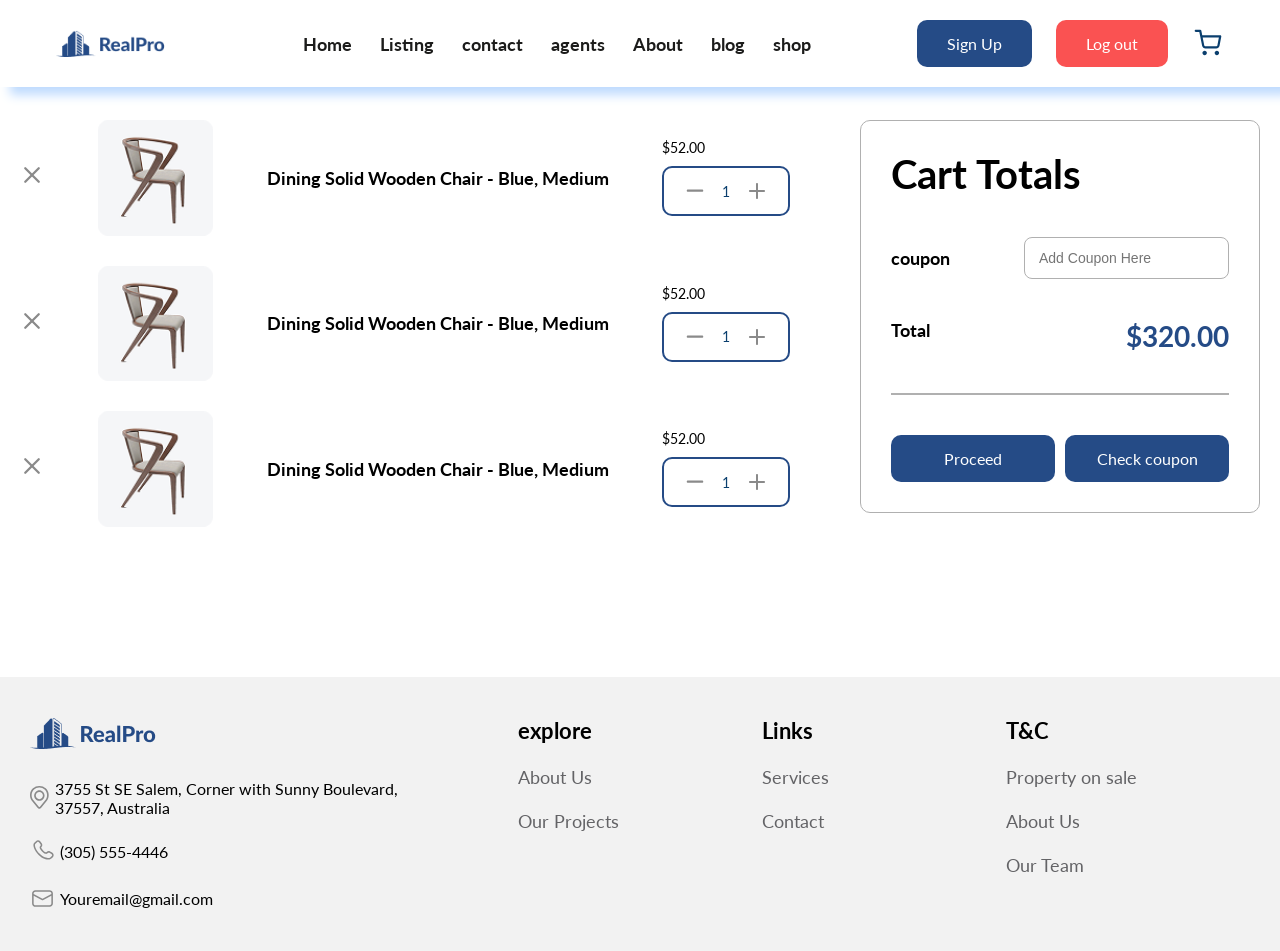
<file: cart.html>
<!DOCTYPE html>
<html lang="en">

<head>
    <meta charset="UTF-8">
    <meta name="viewport" content="width=device-width, initial-scale=1.0">
    <title>RealPro || Real State Website</title>
    <!-- font  -->
    <link rel="preconnect" href="https://fonts.googleapis.com">
    <link rel="preconnect" href="https://fonts.gstatic.com" crossorigin>
    <link
        href="https://fonts.googleapis.com/css2?family=Lato:ital,wght@0,100;0,300;0,400;0,700;0,900;1,100;1,300;1,400;1,700;1,900&display=swap"
        rel="stylesheet">
    <!-- icon  -->
    <link rel="shortcut icon" href="assets/img/logo.png">
    <!-- css  -->
    <link rel="stylesheet" href="sass/main.css">
    <!-- <link rel="stylesheet" href="sass/cart-page/cart.css"> -->
</head>

<body>
    <!-- start navbar  -->
    <header class="navbar-section">
        <div class="navbar">
            <div>
                <img src="assets/img/logo.png" alt="logo" class="navbar__logo">
            </div>

            <nav class="navbar__list">
                <ul>
                    <li>
                        <a href="index.html">Home</a>
                    </li>
                    <li>
                        <a href="property.html">Listing</a>
                    </li>
                    <li>
                        <a href="contactus.html">contact</a>
                    </li>
                    <li>
                        <a href="agents.html">agents</a>
                    </li>
                    <li>
                        <a href="about.html">About</a>
                    </li>
                    <li>
                        <a href="blog-detailes.html">blog</a>
                    </li>
                    <li>
                        <a href="shop.html">shop</a>
                    </li>
                </ul>
            </nav>

            <div class="navbar__btns">
                <a href="signup.html" class="btn btn--full">Sign Up</a>
                <a class="btn btn--full btn--logout">Log out</a>

                <a href="cart.html" class="navbar__active">
                    <svg width="32" height="32" viewBox="0 0 24 24" fill="currentColor"
                        xmlns="http://www.w3.org/2000/svg">
                        <path fill-rule="evenodd" clip-rule="evenodd"
                            d="M2.83333 2C2.3731 2 2 2.3731 2 2.83333C2 3.29357 2.3731 3.66667 2.83333 3.66667H5.4836L6.17663 7.12923C6.18032 7.15294 6.18501 7.17633 6.19066 7.19933L7.58277 14.1547C7.69719 14.7299 8.0102 15.2466 8.46706 15.6144C8.92183 15.9805 9.49031 16.1758 10.0739 16.1667H18.1595C18.743 16.1758 19.3115 15.9805 19.7663 15.6144C20.2233 15.2465 20.5364 14.7295 20.6507 14.154L21.9852 7.15611C22.0318 6.91215 21.9671 6.66015 21.8087 6.46879C21.6504 6.27744 21.415 6.16667 21.1667 6.16667H7.68369L6.98379 2.66979C6.90584 2.28032 6.56385 2 6.16667 2H2.83333ZM9.21737 13.8293L8.01727 7.83333H20.1594L19.0154 13.832C18.9769 14.0228 18.8728 14.194 18.7212 14.3161C18.5688 14.4387 18.3782 14.5039 18.1826 14.5001L18.1667 14.5H10.0667L10.0507 14.5001C9.85515 14.5039 9.66452 14.4387 9.51217 14.3161C9.35983 14.1935 9.25547 14.0211 9.21737 13.8293ZM7.83336 19.5C7.83336 18.5795 8.57955 17.8333 9.50003 17.8333C10.4205 17.8333 11.1667 18.5795 11.1667 19.5C11.1667 20.4205 10.4205 21.1667 9.50003 21.1667C8.57955 21.1667 7.83336 20.4205 7.83336 19.5ZM17 19.5C17 18.5795 17.7462 17.8333 18.6667 17.8333C19.5871 17.8333 20.3333 18.5795 20.3333 19.5C20.3333 20.4205 19.5871 21.1667 18.6667 21.1667C17.7462 21.1667 17 20.4205 17 19.5Z"
                            fill="currentColor" />
                    </svg>
                </a>
            </div>

            <button class="navbar__menu" aria-label="Open menu" aria-expanded="false">
                <svg width="30" height="30" viewBox="0 0 24 24" fill="none">
                    <path d="M4 6H20M4 12H20M4 18H20" stroke="currentColor" stroke-width="2" stroke-linecap="round" />
                </svg>
            </button>
        </div>
    </header>
    <!-- end navbar  -->

    <!-- start cart  -->
    <section class="cart-section">
        <div class="cart">
            <div class="cart__products">
                <!-- product 1  -->
                <div class="product">
                    <button class="btn btn--transparent btn--delete">
                        <svg width="24" height="24" viewBox="0 0 16 16" fill="none" xmlns="http://www.w3.org/2000/svg">
                            <path d="M12.5 3.5L3.5 12.5" stroke="#8A8A8A" stroke-width="1.5" stroke-linecap="round"
                                stroke-linejoin="round" />
                            <path d="M12.5 12.5L3.5 3.5" stroke="#8A8A8A" stroke-width="1.5" stroke-linecap="round"
                                stroke-linejoin="round" />
                        </svg>
                    </button>

                    <img src="assets/img/cart/cart-img.png" alt="product" class="product__img">

                    <div>
                        <span class="product__text">Dining Solid Wooden Chair - Blue, Medium</span>
                    </div>

                    <div class="product__price-box">
                        <span>$52.00</span>
                        <div class="product__btn btn--outline">
                            <button class="btn btn--transparent btn--min">
                                <svg width="24" height="24" viewBox="0 0 24 24" fill="none"
                                    xmlns="http://www.w3.org/2000/svg">
                                    <path
                                        d="M4.87237 12.7767C4.26196 12.7767 3.75 12.2746 3.75 11.6543C3.75 11.034 4.26196 10.5319 4.87237 10.5319H19.1285C19.7389 10.5319 20.2508 11.034 20.2508 11.6543C20.2508 12.2746 19.7389 12.7767 19.1285 12.7767H4.87237Z"
                                        fill="#8A8A8A" />
                                </svg>
                            </button>
                            <span class="count">
                                1
                            </span>
                            <button class="btn btn--transparent btn--plus">
                                <svg width="24" height="24" viewBox="0 0 24 24" fill="none"
                                    xmlns="http://www.w3.org/2000/svg">
                                    <path
                                        d="M13 5C13 4.44772 12.5523 4 12 4C11.4477 4 11 4.44772 11 5V11H5C4.44772 11 4 11.4477 4 12C4 12.5523 4.44772 13 5 13H11V19C11 19.5523 11.4477 20 12 20C12.5523 20 13 19.5523 13 19V13H19C19.5523 13 20 12.5523 20 12C20 11.4477 19.5523 11 19 11H13V5Z"
                                        fill="#8A8A8A" />
                                </svg>
                            </button>
                        </div>
                    </div>
                </div>
                <!-- product 2 -->
                <div class="product">
                    <button class="btn btn--transparent btn--delete">
                        <svg width="24" height="24" viewBox="0 0 16 16" fill="none" xmlns="http://www.w3.org/2000/svg">
                            <path d="M12.5 3.5L3.5 12.5" stroke="#8A8A8A" stroke-width="1.5" stroke-linecap="round"
                                stroke-linejoin="round" />
                            <path d="M12.5 12.5L3.5 3.5" stroke="#8A8A8A" stroke-width="1.5" stroke-linecap="round"
                                stroke-linejoin="round" />
                        </svg>
                    </button>

                    <img src="assets/img/cart/cart-img.png" alt="product" class="product__img">

                    <div>
                        <span class="product__text">Dining Solid Wooden Chair - Blue, Medium</span>
                    </div>

                    <div class="product__price-box">
                        <span>$52.00</span>
                        <div class="product__btn btn--outline">
                            <button class="btn btn--transparent btn--min">
                                <svg width="24" height="24" viewBox="0 0 24 24" fill="none"
                                    xmlns="http://www.w3.org/2000/svg">
                                    <path
                                        d="M4.87237 12.7767C4.26196 12.7767 3.75 12.2746 3.75 11.6543C3.75 11.034 4.26196 10.5319 4.87237 10.5319H19.1285C19.7389 10.5319 20.2508 11.034 20.2508 11.6543C20.2508 12.2746 19.7389 12.7767 19.1285 12.7767H4.87237Z"
                                        fill="#8A8A8A" />
                                </svg>
                            </button>
                            <span class="count">
                                1
                            </span>
                            <button class="btn btn--transparent btn--plus">
                                <svg width="24" height="24" viewBox="0 0 24 24" fill="none"
                                    xmlns="http://www.w3.org/2000/svg">
                                    <path
                                        d="M13 5C13 4.44772 12.5523 4 12 4C11.4477 4 11 4.44772 11 5V11H5C4.44772 11 4 11.4477 4 12C4 12.5523 4.44772 13 5 13H11V19C11 19.5523 11.4477 20 12 20C12.5523 20 13 19.5523 13 19V13H19C19.5523 13 20 12.5523 20 12C20 11.4477 19.5523 11 19 11H13V5Z"
                                        fill="#8A8A8A" />
                                </svg>
                            </button>
                        </div>
                    </div>
                </div>
                <!-- product 3 -->
                <div class="product">
                    <button class="btn btn--transparent btn--delete">
                        <svg width="24" height="24" viewBox="0 0 16 16" fill="none" xmlns="http://www.w3.org/2000/svg">
                            <path d="M12.5 3.5L3.5 12.5" stroke="#8A8A8A" stroke-width="1.5" stroke-linecap="round"
                                stroke-linejoin="round" />
                            <path d="M12.5 12.5L3.5 3.5" stroke="#8A8A8A" stroke-width="1.5" stroke-linecap="round"
                                stroke-linejoin="round" />
                        </svg>
                    </button>

                    <img src="assets/img/cart/cart-img.png" alt="product" class="product__img">

                    <div>
                        <span class="product__text">Dining Solid Wooden Chair - Blue, Medium</span>
                    </div>

                    <div class="product__price-box">
                        <span>$52.00</span>
                        <div class="product__btn btn--outline">
                            <button class="btn btn--transparent btn--min">
                                <svg width="24" height="24" viewBox="0 0 24 24" fill="none"
                                    xmlns="http://www.w3.org/2000/svg">
                                    <path
                                        d="M4.87237 12.7767C4.26196 12.7767 3.75 12.2746 3.75 11.6543C3.75 11.034 4.26196 10.5319 4.87237 10.5319H19.1285C19.7389 10.5319 20.2508 11.034 20.2508 11.6543C20.2508 12.2746 19.7389 12.7767 19.1285 12.7767H4.87237Z"
                                        fill="#8A8A8A" />
                                </svg>
                            </button>
                            <span class="count">
                                1
                            </span>
                            <button class="btn btn--transparent btn--plus">
                                <svg width="24" height="24" viewBox="0 0 24 24" fill="none"
                                    xmlns="http://www.w3.org/2000/svg">
                                    <path
                                        d="M13 5C13 4.44772 12.5523 4 12 4C11.4477 4 11 4.44772 11 5V11H5C4.44772 11 4 11.4477 4 12C4 12.5523 4.44772 13 5 13H11V19C11 19.5523 11.4477 20 12 20C12.5523 20 13 19.5523 13 19V13H19C19.5523 13 20 12.5523 20 12C20 11.4477 19.5523 11 19 11H13V5Z"
                                        fill="#8A8A8A" />
                                </svg>
                            </button>
                        </div>
                    </div>
                </div>
            </div>

            <!-- cart -->
            <div class="cart__order">
                <h3 class="heading-3">Cart totals</h3>

                <div class="cart__coupon">
                    <span>coupon</span>
                    <input type="text" placeholder="Add Coupon Here">
                </div>

                <div class="cart__price-box">
                    <span class="cart__total">Total</span>
                    <span class="cart__price">$320.00</span>
                </div>

                <div class="cart__btn">
                    <a href="checkout.html" class="btn btn--full">Proceed</a>
                    <a href="checkout.html" class="btn btn--full">Check coupon</a>
                </div>
            </div>
        </div>
    </section>
    <!-- end cart  -->

    <!-- start footer  -->
    <footer class="footer-section">
        <div class="footer">
            <!-- info -->
            <div class="footer__info-box">
                <div>
                    <img src="assets/img/logo.png" alt="logo" class="footer__logo">
                </div>

                <div class="footer__info">
                    <div class="footer__info-text">
                        <svg width="25" height="25" viewBox="0 0 18 21" fill="none" xmlns="http://www.w3.org/2000/svg">
                            <path fill-rule="evenodd" clip-rule="evenodd"
                                d="M3.75623 8.75C3.75623 7.49022 4.25667 6.28204 5.14747 5.39124C6.03827 4.50045 7.24645 4 8.50623 4C9.766 4 10.9742 4.50045 11.865 5.39124C12.7558 6.28204 13.2562 7.49022 13.2562 8.75C13.2562 10.0098 12.7558 11.218 11.865 12.1088C10.9742 12.9996 9.766 13.5 8.50623 13.5C7.24645 13.5 6.03827 12.9996 5.14747 12.1088C4.25667 11.218 3.75623 10.0098 3.75623 8.75ZM8.50623 5.5C7.64427 5.5 6.81762 5.84241 6.20813 6.4519C5.59864 7.0614 5.25623 7.88805 5.25623 8.75C5.25623 9.61195 5.59864 10.4386 6.20813 11.0481C6.81762 11.6576 7.64427 12 8.50623 12C9.36818 12 10.1948 11.6576 10.8043 11.0481C11.4138 10.4386 11.7562 9.61195 11.7562 8.75C11.7562 7.88805 11.4138 7.0614 10.8043 6.4519C10.1948 5.84241 9.36818 5.5 8.50623 5.5Z"
                                fill="#8A8A8A" />
                            <path fill-rule="evenodd" clip-rule="evenodd"
                                d="M0.0302357 7.607C0.201162 5.5338 1.14546 3.60069 2.67565 2.19147C4.20584 0.782256 6.21 -6.33557e-06 8.29024 0H8.72224C10.8025 -6.33557e-06 12.8066 0.782256 14.3368 2.19147C15.867 3.60069 16.8113 5.5338 16.9822 7.607C17.1724 9.91628 16.459 12.2093 14.9922 14.003L10.1992 19.864C9.99412 20.1148 9.73582 20.317 9.44303 20.4557C9.15024 20.5945 8.83026 20.6665 8.50624 20.6665C8.18221 20.6665 7.86224 20.5945 7.56944 20.4557C7.27665 20.317 7.01836 20.1148 6.81324 19.864L2.02024 14.003C0.553352 12.2093 -0.160079 9.9163 0.0302357 7.607ZM8.29024 1.5C6.58672 1.50026 4.94557 2.14103 3.69256 3.29512C2.43954 4.44921 1.66627 6.03225 1.52624 7.73C1.36784 9.65186 1.96152 11.5602 3.18224 13.053L7.97524 18.915C8.03967 18.9939 8.12083 19.0574 8.21283 19.101C8.30484 19.1447 8.4054 19.1673 8.50724 19.1673C8.60907 19.1673 8.70963 19.1447 8.80164 19.101C8.89365 19.0574 8.9748 18.9939 9.03924 18.915L13.8322 13.053C15.0522 11.5599 15.6452 9.65159 15.4862 7.73C15.3462 6.03208 14.5728 4.4489 13.3195 3.29478C12.0663 2.14066 10.4249 1.50001 8.72124 1.5H8.29024Z"
                                fill="#8A8A8A" />
                        </svg>

                        <span>
                            3755 St SE Salem, Corner with Sunny Boulevard, 37557, Australia
                        </span>
                    </div>

                    <div class="footer__info-text">
                        <svg width="25" height="25" viewBox="0 0 20 20" fill="none" xmlns="http://www.w3.org/2000/svg">
                            <path fill-rule="evenodd" clip-rule="evenodd"
                                d="M4.7775 1.70258C5.79167 0.694251 7.46167 0.873418 8.31084 2.00842L9.3625 3.41175C10.0542 4.33508 9.9925 5.62508 9.17167 6.44092L8.97334 6.63925C8.95094 6.72252 8.94866 6.80992 8.96667 6.89425C9.01917 7.23425 9.30334 7.95425 10.4933 9.13758C11.6833 10.3209 12.4083 10.6043 12.7533 10.6576C12.8402 10.6761 12.9302 10.6735 13.0158 10.6501L13.3558 10.3118C14.0858 9.58675 15.2058 9.45092 16.1092 9.94175L17.7008 10.8084C19.065 11.5484 19.4092 13.4018 18.2925 14.5126L17.1083 15.6893C16.735 16.0601 16.2333 16.3693 15.6217 16.4268C14.1133 16.5676 10.5992 16.3876 6.905 12.7151C3.4575 9.28675 2.79584 6.29675 2.71167 4.82342C2.67 4.07842 3.02167 3.44842 3.47 3.00342L4.7775 1.70258ZM7.31084 2.75758C6.88834 2.19342 6.10167 2.14842 5.65834 2.58925L4.35 3.88925C4.075 4.16258 3.94334 4.46425 3.96 4.75258C4.02667 5.92342 4.56 8.62092 7.78667 11.8293C11.1717 15.1943 14.2975 15.2951 15.5058 15.1818C15.7525 15.1593 15.9975 15.0309 16.2267 14.8034L17.41 13.6259C17.8917 13.1476 17.7858 12.2759 17.1042 11.9059L15.5125 11.0401C15.0725 10.8018 14.5575 10.8801 14.2375 11.1984L13.8583 11.5759L13.4167 11.1326C13.8583 11.5759 13.8575 11.5768 13.8567 11.5768L13.8558 11.5784L13.8533 11.5809L13.8475 11.5859L13.835 11.5976C13.7996 11.6299 13.7617 11.6595 13.7217 11.6859C13.655 11.7301 13.5667 11.7793 13.4558 11.8201C13.2308 11.9043 12.9325 11.9493 12.5642 11.8926C11.8417 11.7818 10.8842 11.2893 9.61167 10.0243C8.34 8.75925 7.84334 7.80758 7.73167 7.08592C7.67417 6.71759 7.72 6.41925 7.805 6.19425C7.85214 6.06781 7.91909 5.94966 8.00334 5.84425L8.03 5.81508L8.04167 5.80258L8.04667 5.79758L8.04917 5.79508L8.05084 5.79342L8.29084 5.55508C8.6475 5.19925 8.6975 4.61008 8.36167 4.16092L7.31084 2.75758Z"
                                fill="#8A8A8A" />
                        </svg>

                        <span>
                            (305) 555-4446
                        </span>
                    </div>

                    <div class="footer__info-text">
                        <svg width="25" height="25" viewBox="0 0 20 20" fill="none" xmlns="http://www.w3.org/2000/svg">
                            <path
                                d="M4.37499 3.3335H15.625C16.3168 3.33345 16.9823 3.59812 17.4852 4.07322C17.988 4.54832 18.29 5.19782 18.3292 5.8885L18.3333 6.04183V13.9585C18.3334 14.6503 18.0687 15.3159 17.5936 15.8187C17.1185 16.3215 16.469 16.6235 15.7783 16.6627L15.625 16.6668H4.37499C3.68321 16.6669 3.01763 16.4022 2.5148 15.9271C2.01196 15.452 1.70999 14.8025 1.67082 14.1118L1.66666 13.9585V6.04183C1.66661 5.35005 1.93128 4.68447 2.40638 4.18164C2.88148 3.6788 3.53098 3.37683 4.22166 3.33766L4.37499 3.3335ZM17.0833 7.811L10.2917 11.386C10.215 11.4265 10.1307 11.4506 10.0442 11.4568C9.95767 11.463 9.87082 11.451 9.78916 11.4218L9.70916 11.3868L2.91666 7.81183V13.9585C2.91667 14.3245 3.0543 14.6771 3.30222 14.9463C3.55015 15.2155 3.89024 15.3817 4.25499 15.4118L4.37499 15.4168H15.625C15.9911 15.4168 16.3438 15.2791 16.6131 15.031C16.8823 14.7829 17.0484 14.4426 17.0783 14.0777L17.0833 13.9585V7.811ZM15.625 4.5835H4.37499C4.009 4.58351 3.65639 4.72114 3.38716 4.96906C3.11794 5.21699 2.95177 5.55708 2.92166 5.92183L2.91666 6.04183V6.39933L9.99999 10.1277L17.0833 6.3985V6.04183C17.0833 5.67571 16.9455 5.32299 16.6975 5.05374C16.4494 4.78449 16.1091 4.61841 15.7442 4.5885L15.625 4.5835Z"
                                fill="#8A8A8A" />
                        </svg>

                        <span>
                            Youremail@gmail.com
                        </span>
                    </div>
                </div>
            </div>

            <!-- nav 1 -->
            <div>
                <nav>
                    <ul class="footer__list">
                        <span class="footer__list-title">explore</span>
                        <li>
                            <a href="about.html" class="footer__link">About Us</a>
                        </li>
                        <li>
                            <a href="property.html" class="footer__link">Our Projects</a>
                        </li>
                    </ul>
                </nav>
            </div>
            <!-- nav 2 -->
            <div>
                <nav>
                    <ul class="footer__list">
                        <span class="footer__list-title">Links</span>
                        <li>
                            <a href="shop.html" class="footer__link">Services </a>
                        </li>
                        <li>
                            <a href="contactus.html" class="footer__link">Contact</a>
                        </li>
                    </ul>
                </nav>
            </div>
            <!-- nav 3 -->
            <div>
                <nav>
                    <ul class="footer__list">
                        <span class="footer__list-title">T&C</span>
                        <li>
                            <a href="property.html" class="footer__link">Property on sale</a>
                        </li>
                        <li>
                            <a href="about.html" class="footer__link">About Us</a>
                        </li>
                        <li>
                            <a href="agents.html" class="footer__link">Our Team</a>
                        </li>
                    </ul>
                </nav>
            </div>
        </div>
    </footer>
    <!-- end footer  -->
    <script src="assets/js/script.js"></script>
    <script src="assets/js/navbar.js"></script>

</body>

</html>
</file>
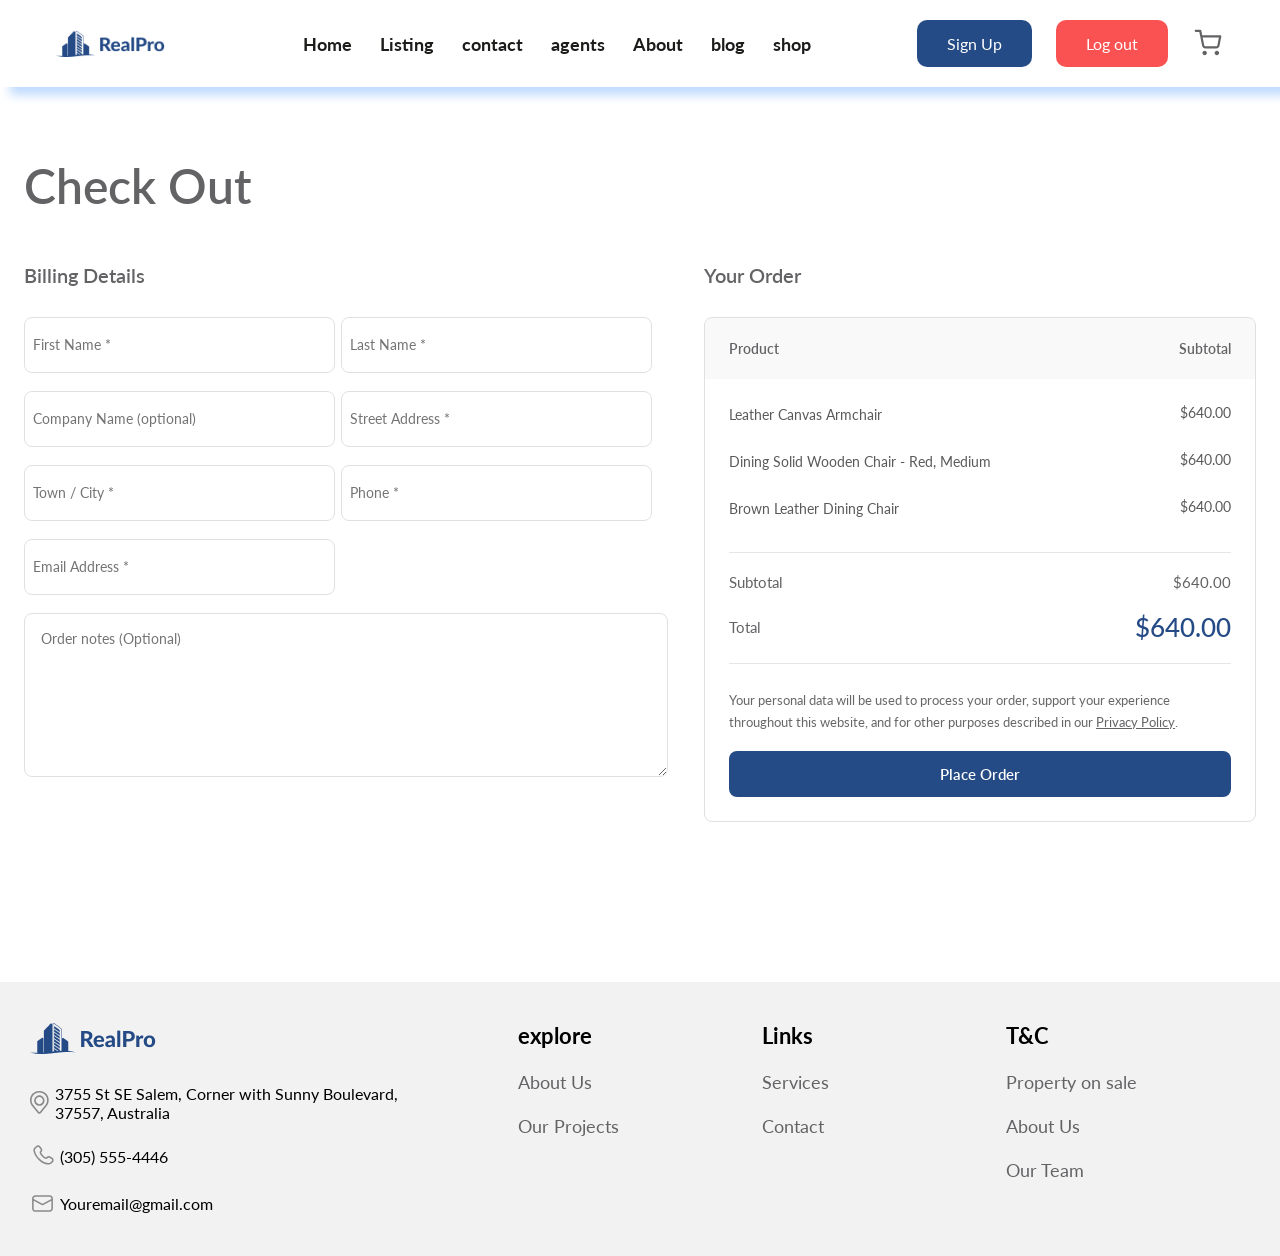
<file: checkout.html>
<!DOCTYPE html>
<html lang="en">

<head>
    <meta charset="UTF-8">
    <meta name="viewport" content="width=device-width, initial-scale=1.0">
    <title>RealPro || Real State Website</title>
    <!-- font  -->
    <link rel="preconnect" href="https://fonts.googleapis.com">
    <link rel="preconnect" href="https://fonts.gstatic.com" crossorigin>
    <link
        href="https://fonts.googleapis.com/css2?family=Lato:ital,wght@0,100;0,300;0,400;0,700;0,900;1,100;1,300;1,400;1,700;1,900&display=swap"
        rel="stylesheet">
    <!-- icon  -->
    <link rel="shortcut icon" href="assets/img/logo.png">
    <!-- css  -->
    <link rel="stylesheet" href="sass/main.css">
</head>

<body>
    <!-- start navbar  -->
    <header class="navbar-section">
        <div class="navbar">
            <div>
                <img src="assets/img/logo.png" alt="logo" class="navbar__logo">
            </div>

            <nav class="navbar__list">
                <ul>
                    <li>
                        <a href="index.html">Home</a>
                    </li>
                    <li>
                        <a href="property.html">Listing</a>
                    </li>
                    <li>
                        <a href="contactus.html">contact</a>
                    </li>
                    <li>
                        <a href="agents.html">agents</a>
                    </li>
                    <li>
                        <a href="about.html">About</a>
                    </li>
                    <li>
                        <a href="blog-detailes.html">blog</a>
                    </li>
                    <li>
                        <a href="shop.html">shop</a>
                    </li>
                </ul>
            </nav>

            <div class="navbar__btns">
                <a href="signup.html" class="btn btn--full">Sign Up</a>
                <a class="btn btn--full btn--logout">Log out</a>

                <a href="cart.html">
                    <svg width="32" height="32" viewBox="0 0 24 24" fill="none" xmlns="http://www.w3.org/2000/svg">
                        <path fill-rule="evenodd" clip-rule="evenodd"
                            d="M2.83333 2C2.3731 2 2 2.3731 2 2.83333C2 3.29357 2.3731 3.66667 2.83333 3.66667H5.4836L6.17663 7.12923C6.18032 7.15294 6.18501 7.17633 6.19066 7.19933L7.58277 14.1547C7.69719 14.7299 8.0102 15.2466 8.46706 15.6144C8.92183 15.9805 9.49031 16.1758 10.0739 16.1667H18.1595C18.743 16.1758 19.3115 15.9805 19.7663 15.6144C20.2233 15.2465 20.5364 14.7295 20.6507 14.154L21.9852 7.15611C22.0318 6.91215 21.9671 6.66015 21.8087 6.46879C21.6504 6.27744 21.415 6.16667 21.1667 6.16667H7.68369L6.98379 2.66979C6.90584 2.28032 6.56385 2 6.16667 2H2.83333ZM9.21737 13.8293L8.01727 7.83333H20.1594L19.0154 13.832C18.9769 14.0228 18.8728 14.194 18.7212 14.3161C18.5688 14.4387 18.3782 14.5039 18.1826 14.5001L18.1667 14.5H10.0667L10.0507 14.5001C9.85515 14.5039 9.66452 14.4387 9.51217 14.3161C9.35983 14.1935 9.25547 14.0211 9.21737 13.8293ZM7.83336 19.5C7.83336 18.5795 8.57955 17.8333 9.50003 17.8333C10.4205 17.8333 11.1667 18.5795 11.1667 19.5C11.1667 20.4205 10.4205 21.1667 9.50003 21.1667C8.57955 21.1667 7.83336 20.4205 7.83336 19.5ZM17 19.5C17 18.5795 17.7462 17.8333 18.6667 17.8333C19.5871 17.8333 20.3333 18.5795 20.3333 19.5C20.3333 20.4205 19.5871 21.1667 18.6667 21.1667C17.7462 21.1667 17 20.4205 17 19.5Z"
                            fill="#636366" />
                    </svg>
                </a>
            </div>

            <button class="navbar__menu" aria-label="Open menu" aria-expanded="false">
                <svg width="30" height="30" viewBox="0 0 24 24" fill="none">
                    <path d="M4 6H20M4 12H20M4 18H20" stroke="currentColor" stroke-width="2" stroke-linecap="round" />
                </svg>
            </button>
        </div>
    </header>
    <!-- end navbar  -->

    <!-- start checkout  -->
    <section class="checkout-section">
        <div class="checkout">

            <!-- Header -->
            <div class="checkout__header">
                <h1 class="checkout__title">Check Out</h1>
            </div>

            <div class="checkout__content">
                <div class="checkout__billing">
                    <h2 class="checkout__heading">Billing Details</h2>

                    <form class="checkout-form">
                        <div class="checkout-form__grid">

                            <div class="checkout-form__group">
                                <input type="text" id="first-name" class="checkout-form__input"
                                    placeholder="First Name *">
                            </div>

                            <div class="checkout-form__group">
                                <input type="text" id="last-name" class="checkout-form__input"
                                    placeholder="Last Name *">
                            </div>

                            <div class="checkout-form__group">
                                <input type="text" id="company" class="checkout-form__input"
                                    placeholder="Company Name (optional)">
                            </div>

                            <div class="checkout-form__group">
                                <input type="text" class="checkout-form__input" placeholder="Street Address *">
                            </div>

                            <div class="checkout-form__group">
                                <input type="text" class="checkout-form__input" placeholder="Town / City *">
                            </div>

                            <div class="checkout-form__group">
                                <input type="tel" class="checkout-form__input" placeholder="Phone *">
                            </div>

                            <div class="checkout-form__group">
                                <input type="email" class="checkout-form__input" placeholder="Email Address *">
                            </div>

                        </div>

                        <div class="checkout-form__group checkout-form__group--full">
                            <textarea class="checkout-form__textarea" placeholder="Order notes (Optional)"></textarea>
                        </div>
                    </form>
                </div>

                <div class="checkout__order">

                    <h2 class="checkout__heading">
                        Your Order
                    </h2>

                    <div class="order-box">
                        <div class="order-box__header">
                            <span>Product</span>
                            <span>Subtotal</span>
                        </div>

                        <div class="order-box__products">

                            <div class="order-box__product">
                                <span class="order-box__product-name">
                                    Leather Canvas Armchair
                                </span>

                                <span class="order-box__price">
                                    $640.00
                                </span>
                            </div>

                            <div class="order-box__product">
                                <span class="order-box__product-name">
                                    Dining Solid Wooden Chair - Red, Medium
                                </span>

                                <span class="order-box__price">
                                    $640.00
                                </span>
                            </div>

                            <div class="order-box__product">
                                <span class="order-box__product-name">
                                    Brown Leather Dining Chair
                                </span>

                                <span class="order-box__price">
                                    $640.00
                                </span>
                            </div>

                        </div>

                        <div class="order-box__totals">

                            <div class="order-box__row">
                                <span>Subtotal</span>
                                <span>$640.00</span>
                            </div>

                            <div class="order-box__row order-box__row--total">
                                <span>Total</span>
                                <strong>$640.00</strong>
                            </div>

                        </div>

                        <div class="order-box__privacy">
                            <p>
                                Your personal data will be used to process your
                                order, support your experience throughout this
                                website, and for other purposes described in our
                                <a href="#">Privacy Policy</a>.
                            </p>
                        </div>

                        <button class="order-box__button" type="submit">
                            Place Order
                        </button>
                    </div>
                </div>
            </div>
        </div>
    </section>
    <!-- ebd checkout  -->

    <!-- start footer  -->
    <footer class="footer-section">
        <div class="footer">
            <!-- info -->
            <div class="footer__info-box">
                <div>
                    <img src="assets/img/logo.png" alt="logo" class="footer__logo">
                </div>

                <div class="footer__info">
                    <div class="footer__info-text">
                        <svg width="25" height="25" viewBox="0 0 18 21" fill="none" xmlns="http://www.w3.org/2000/svg">
                            <path fill-rule="evenodd" clip-rule="evenodd"
                                d="M3.75623 8.75C3.75623 7.49022 4.25667 6.28204 5.14747 5.39124C6.03827 4.50045 7.24645 4 8.50623 4C9.766 4 10.9742 4.50045 11.865 5.39124C12.7558 6.28204 13.2562 7.49022 13.2562 8.75C13.2562 10.0098 12.7558 11.218 11.865 12.1088C10.9742 12.9996 9.766 13.5 8.50623 13.5C7.24645 13.5 6.03827 12.9996 5.14747 12.1088C4.25667 11.218 3.75623 10.0098 3.75623 8.75ZM8.50623 5.5C7.64427 5.5 6.81762 5.84241 6.20813 6.4519C5.59864 7.0614 5.25623 7.88805 5.25623 8.75C5.25623 9.61195 5.59864 10.4386 6.20813 11.0481C6.81762 11.6576 7.64427 12 8.50623 12C9.36818 12 10.1948 11.6576 10.8043 11.0481C11.4138 10.4386 11.7562 9.61195 11.7562 8.75C11.7562 7.88805 11.4138 7.0614 10.8043 6.4519C10.1948 5.84241 9.36818 5.5 8.50623 5.5Z"
                                fill="#8A8A8A" />
                            <path fill-rule="evenodd" clip-rule="evenodd"
                                d="M0.0302357 7.607C0.201162 5.5338 1.14546 3.60069 2.67565 2.19147C4.20584 0.782256 6.21 -6.33557e-06 8.29024 0H8.72224C10.8025 -6.33557e-06 12.8066 0.782256 14.3368 2.19147C15.867 3.60069 16.8113 5.5338 16.9822 7.607C17.1724 9.91628 16.459 12.2093 14.9922 14.003L10.1992 19.864C9.99412 20.1148 9.73582 20.317 9.44303 20.4557C9.15024 20.5945 8.83026 20.6665 8.50624 20.6665C8.18221 20.6665 7.86224 20.5945 7.56944 20.4557C7.27665 20.317 7.01836 20.1148 6.81324 19.864L2.02024 14.003C0.553352 12.2093 -0.160079 9.9163 0.0302357 7.607ZM8.29024 1.5C6.58672 1.50026 4.94557 2.14103 3.69256 3.29512C2.43954 4.44921 1.66627 6.03225 1.52624 7.73C1.36784 9.65186 1.96152 11.5602 3.18224 13.053L7.97524 18.915C8.03967 18.9939 8.12083 19.0574 8.21283 19.101C8.30484 19.1447 8.4054 19.1673 8.50724 19.1673C8.60907 19.1673 8.70963 19.1447 8.80164 19.101C8.89365 19.0574 8.9748 18.9939 9.03924 18.915L13.8322 13.053C15.0522 11.5599 15.6452 9.65159 15.4862 7.73C15.3462 6.03208 14.5728 4.4489 13.3195 3.29478C12.0663 2.14066 10.4249 1.50001 8.72124 1.5H8.29024Z"
                                fill="#8A8A8A" />
                        </svg>

                        <span>
                            3755 St SE Salem, Corner with Sunny Boulevard, 37557, Australia
                        </span>
                    </div>

                    <div class="footer__info-text">
                        <svg width="25" height="25" viewBox="0 0 20 20" fill="none" xmlns="http://www.w3.org/2000/svg">
                            <path fill-rule="evenodd" clip-rule="evenodd"
                                d="M4.7775 1.70258C5.79167 0.694251 7.46167 0.873418 8.31084 2.00842L9.3625 3.41175C10.0542 4.33508 9.9925 5.62508 9.17167 6.44092L8.97334 6.63925C8.95094 6.72252 8.94866 6.80992 8.96667 6.89425C9.01917 7.23425 9.30334 7.95425 10.4933 9.13758C11.6833 10.3209 12.4083 10.6043 12.7533 10.6576C12.8402 10.6761 12.9302 10.6735 13.0158 10.6501L13.3558 10.3118C14.0858 9.58675 15.2058 9.45092 16.1092 9.94175L17.7008 10.8084C19.065 11.5484 19.4092 13.4018 18.2925 14.5126L17.1083 15.6893C16.735 16.0601 16.2333 16.3693 15.6217 16.4268C14.1133 16.5676 10.5992 16.3876 6.905 12.7151C3.4575 9.28675 2.79584 6.29675 2.71167 4.82342C2.67 4.07842 3.02167 3.44842 3.47 3.00342L4.7775 1.70258ZM7.31084 2.75758C6.88834 2.19342 6.10167 2.14842 5.65834 2.58925L4.35 3.88925C4.075 4.16258 3.94334 4.46425 3.96 4.75258C4.02667 5.92342 4.56 8.62092 7.78667 11.8293C11.1717 15.1943 14.2975 15.2951 15.5058 15.1818C15.7525 15.1593 15.9975 15.0309 16.2267 14.8034L17.41 13.6259C17.8917 13.1476 17.7858 12.2759 17.1042 11.9059L15.5125 11.0401C15.0725 10.8018 14.5575 10.8801 14.2375 11.1984L13.8583 11.5759L13.4167 11.1326C13.8583 11.5759 13.8575 11.5768 13.8567 11.5768L13.8558 11.5784L13.8533 11.5809L13.8475 11.5859L13.835 11.5976C13.7996 11.6299 13.7617 11.6595 13.7217 11.6859C13.655 11.7301 13.5667 11.7793 13.4558 11.8201C13.2308 11.9043 12.9325 11.9493 12.5642 11.8926C11.8417 11.7818 10.8842 11.2893 9.61167 10.0243C8.34 8.75925 7.84334 7.80758 7.73167 7.08592C7.67417 6.71759 7.72 6.41925 7.805 6.19425C7.85214 6.06781 7.91909 5.94966 8.00334 5.84425L8.03 5.81508L8.04167 5.80258L8.04667 5.79758L8.04917 5.79508L8.05084 5.79342L8.29084 5.55508C8.6475 5.19925 8.6975 4.61008 8.36167 4.16092L7.31084 2.75758Z"
                                fill="#8A8A8A" />
                        </svg>

                        <span>
                            (305) 555-4446
                        </span>
                    </div>

                    <div class="footer__info-text">
                        <svg width="25" height="25" viewBox="0 0 20 20" fill="none" xmlns="http://www.w3.org/2000/svg">
                            <path
                                d="M4.37499 3.3335H15.625C16.3168 3.33345 16.9823 3.59812 17.4852 4.07322C17.988 4.54832 18.29 5.19782 18.3292 5.8885L18.3333 6.04183V13.9585C18.3334 14.6503 18.0687 15.3159 17.5936 15.8187C17.1185 16.3215 16.469 16.6235 15.7783 16.6627L15.625 16.6668H4.37499C3.68321 16.6669 3.01763 16.4022 2.5148 15.9271C2.01196 15.452 1.70999 14.8025 1.67082 14.1118L1.66666 13.9585V6.04183C1.66661 5.35005 1.93128 4.68447 2.40638 4.18164C2.88148 3.6788 3.53098 3.37683 4.22166 3.33766L4.37499 3.3335ZM17.0833 7.811L10.2917 11.386C10.215 11.4265 10.1307 11.4506 10.0442 11.4568C9.95767 11.463 9.87082 11.451 9.78916 11.4218L9.70916 11.3868L2.91666 7.81183V13.9585C2.91667 14.3245 3.0543 14.6771 3.30222 14.9463C3.55015 15.2155 3.89024 15.3817 4.25499 15.4118L4.37499 15.4168H15.625C15.9911 15.4168 16.3438 15.2791 16.6131 15.031C16.8823 14.7829 17.0484 14.4426 17.0783 14.0777L17.0833 13.9585V7.811ZM15.625 4.5835H4.37499C4.009 4.58351 3.65639 4.72114 3.38716 4.96906C3.11794 5.21699 2.95177 5.55708 2.92166 5.92183L2.91666 6.04183V6.39933L9.99999 10.1277L17.0833 6.3985V6.04183C17.0833 5.67571 16.9455 5.32299 16.6975 5.05374C16.4494 4.78449 16.1091 4.61841 15.7442 4.5885L15.625 4.5835Z"
                                fill="#8A8A8A" />
                        </svg>

                        <span>
                            Youremail@gmail.com
                        </span>
                    </div>
                </div>
            </div>

            <!-- nav 1 -->
            <div>
                <nav>
                    <ul class="footer__list">
                        <span class="footer__list-title">explore</span>
                        <li>
                            <a href="about.html" class="footer__link">About Us</a>
                        </li>
                        <li>
                            <a href="property.html" class="footer__link">Our Projects</a>
                        </li>
                    </ul>
                </nav>
            </div>
            <!-- nav 2 -->
            <div>
                <nav>
                    <ul class="footer__list">
                        <span class="footer__list-title">Links</span>
                        <li>
                            <a href="shop.html" class="footer__link">Services </a>
                        </li>
                        <li>
                            <a href="contactus.html" class="footer__link">Contact</a>
                        </li>
                    </ul>
                </nav>
            </div>
            <!-- nav 3 -->
            <div>
                <nav>
                    <ul class="footer__list">
                        <span class="footer__list-title">T&C</span>
                        <li>
                            <a href="property.html" class="footer__link">Property on sale</a>
                        </li>
                        <li>
                            <a href="about.html" class="footer__link">About Us</a>
                        </li>
                        <li>
                            <a href="agents.html" class="footer__link">Our Team</a>
                        </li>
                    </ul>
                </nav>
            </div>
        </div>
    </footer>
    <!-- end footer  -->
    <script src="assets/js/script.js"></script>
    <script src="assets/js/navbar.js"></script>

</body>

</html>
</file>
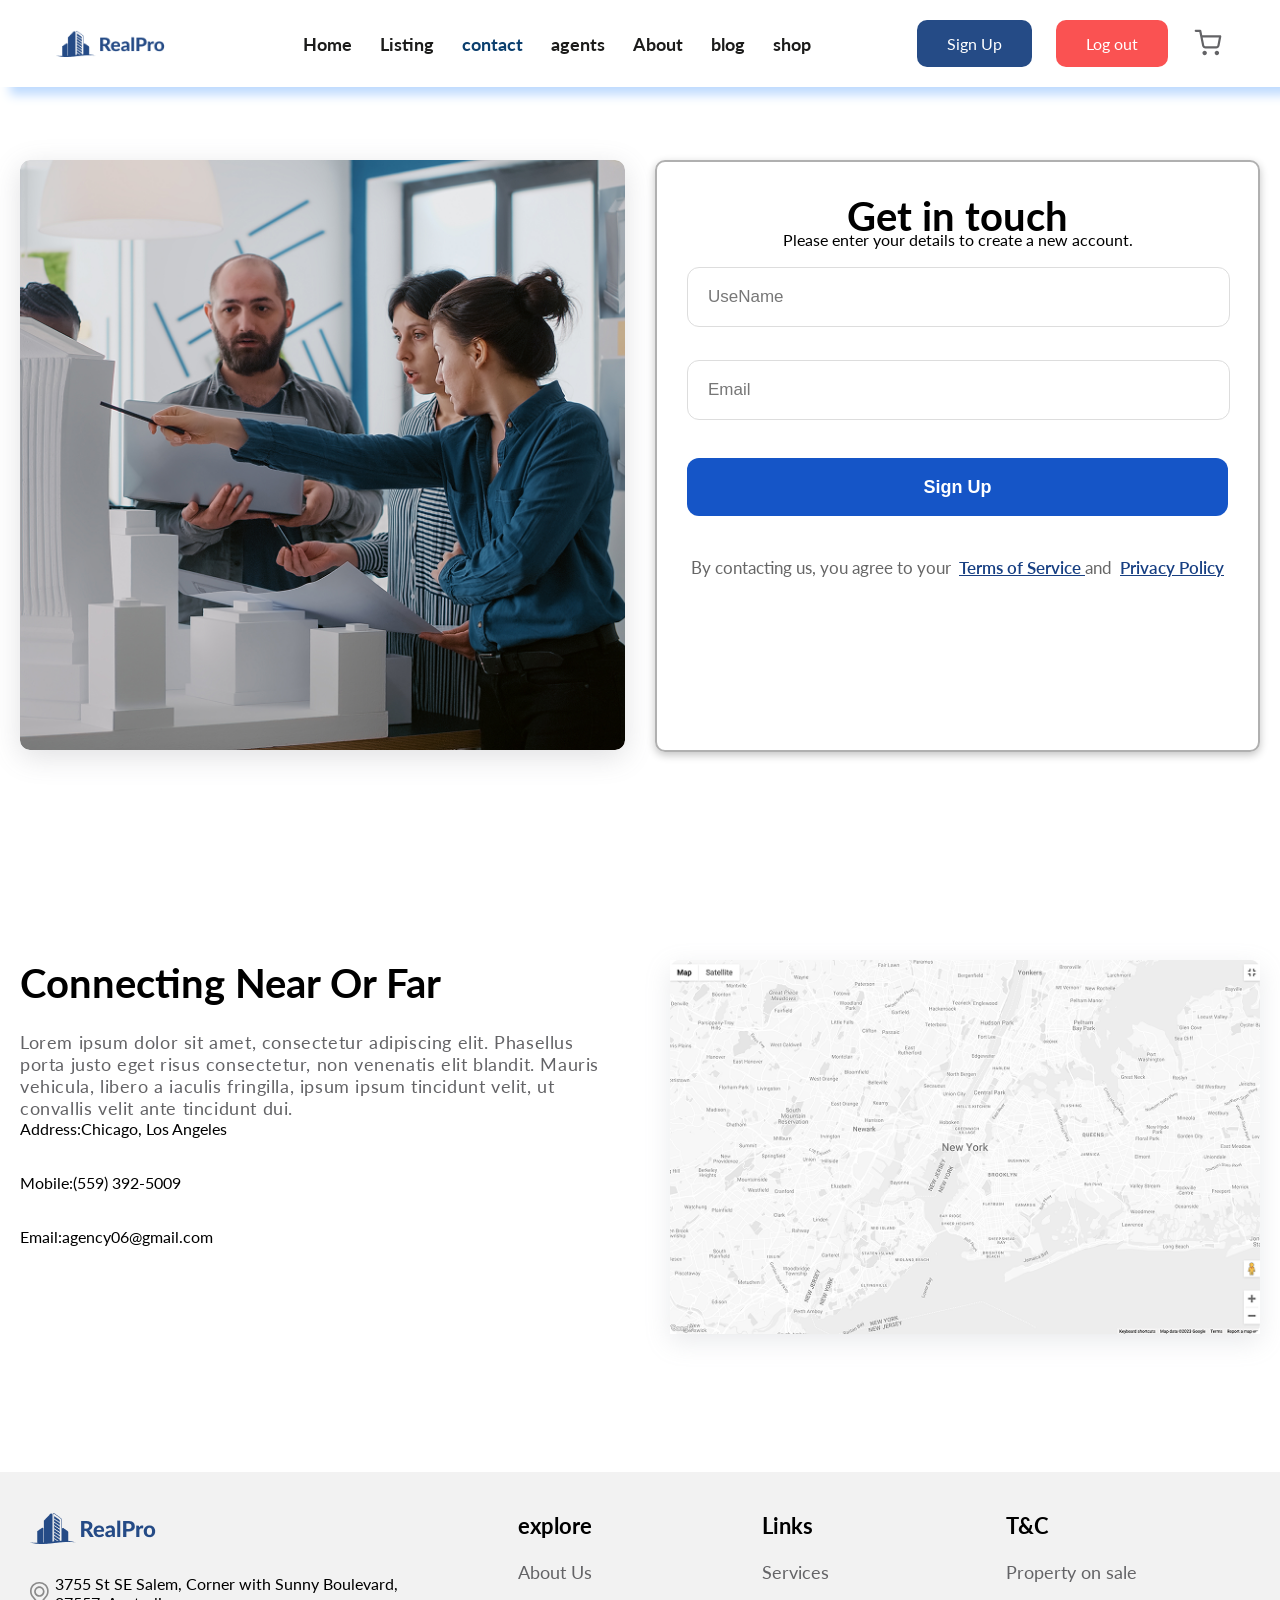
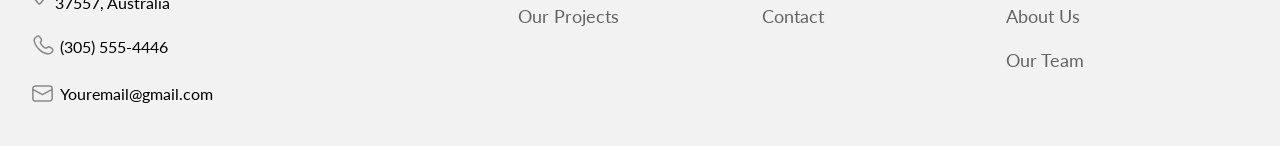
<file: contactus.html>
<!DOCTYPE html>
<html lang="en">

<head>
    <meta charset="UTF-8">
    <meta name="viewport" content="width=device-width, initial-scale=1.0">
    <title>RealPro || Real State Website</title>
    <!-- font  -->
    <link rel="preconnect" href="https://fonts.googleapis.com">
    <link rel="preconnect" href="https://fonts.gstatic.com" crossorigin>
    <link
        href="https://fonts.googleapis.com/css2?family=Lato:ital,wght@0,100;0,300;0,400;0,700;0,900;1,100;1,300;1,400;1,700;1,900&display=swap"
        rel="stylesheet">
    <!-- icon  -->
    <link rel="shortcut icon" href="assets/img/logo.png">
    <!-- css  -->
    <link rel="stylesheet" href="sass/main.css">
</head>

<body>
    <!-- PRELOADER -->
    <div class="preloader" id="preloader">
        <div class="preloader__content">
            <div class="preloader__logo-box">
                <svg class="preloader__circle" viewBox="0 0 120 120">
                    <circle class="preloader__circle-bg" cx="60" cy="60" r="54" />

                    <circle class="preloader__circle-progress" cx="60" cy="60" r="54" />
                </svg>

                <img src="assets/img/logo.png" alt="RealPro" class="preloader__logo">
            </div>

            <div class="preloader__percentage">
                <span id="loaderPercentage">0</span>%
            </div>
        </div>
    </div>

    <!-- start navbar  -->
    <header class="navbar-section">
        <div class="navbar">
            <div>
                <img src="assets/img/logo.png" alt="logo" class="navbar__logo">
            </div>

            <nav class="navbar__list">
                <ul>
                    <li>
                        <a href="index.html">Home</a>
                    </li>
                    <li>
                        <a href="property.html">Listing</a>
                    </li>
                    <li>
                        <a href="contactus.html" class="navbar__active">contact</a>
                    </li>
                    <li>
                        <a href="agents.html">agents</a>
                    </li>
                    <li>
                        <a href="about.html">About</a>
                    </li>
                    <li>
                        <a href="blog-detailes.html">blog</a>
                    </li>
                    <li>
                        <a href="shop.html">shop</a>
                    </li>
                </ul>
            </nav>

            <div class="navbar__btns">
                <a href="signup.html" class="btn btn--full">Sign Up</a>
                <a class="btn btn--full btn--logout">Log out</a>

                <a href="cart.html">
                    <svg width="32" height="32" viewBox="0 0 24 24" fill="none" xmlns="http://www.w3.org/2000/svg">
                        <path fill-rule="evenodd" clip-rule="evenodd"
                            d="M2.83333 2C2.3731 2 2 2.3731 2 2.83333C2 3.29357 2.3731 3.66667 2.83333 3.66667H5.4836L6.17663 7.12923C6.18032 7.15294 6.18501 7.17633 6.19066 7.19933L7.58277 14.1547C7.69719 14.7299 8.0102 15.2466 8.46706 15.6144C8.92183 15.9805 9.49031 16.1758 10.0739 16.1667H18.1595C18.743 16.1758 19.3115 15.9805 19.7663 15.6144C20.2233 15.2465 20.5364 14.7295 20.6507 14.154L21.9852 7.15611C22.0318 6.91215 21.9671 6.66015 21.8087 6.46879C21.6504 6.27744 21.415 6.16667 21.1667 6.16667H7.68369L6.98379 2.66979C6.90584 2.28032 6.56385 2 6.16667 2H2.83333ZM9.21737 13.8293L8.01727 7.83333H20.1594L19.0154 13.832C18.9769 14.0228 18.8728 14.194 18.7212 14.3161C18.5688 14.4387 18.3782 14.5039 18.1826 14.5001L18.1667 14.5H10.0667L10.0507 14.5001C9.85515 14.5039 9.66452 14.4387 9.51217 14.3161C9.35983 14.1935 9.25547 14.0211 9.21737 13.8293ZM7.83336 19.5C7.83336 18.5795 8.57955 17.8333 9.50003 17.8333C10.4205 17.8333 11.1667 18.5795 11.1667 19.5C11.1667 20.4205 10.4205 21.1667 9.50003 21.1667C8.57955 21.1667 7.83336 20.4205 7.83336 19.5ZM17 19.5C17 18.5795 17.7462 17.8333 18.6667 17.8333C19.5871 17.8333 20.3333 18.5795 20.3333 19.5C20.3333 20.4205 19.5871 21.1667 18.6667 21.1667C17.7462 21.1667 17 20.4205 17 19.5Z"
                            fill="#636366" />
                    </svg>
                </a>
            </div>

            <button class="navbar__menu" aria-label="Open menu" aria-expanded="false">
                <svg width="30" height="30" viewBox="0 0 24 24" fill="none">
                    <path d="M4 6H20M4 12H20M4 18H20" stroke="currentColor" stroke-width="2" stroke-linecap="round" />
                </svg>
            </button>
        </div>
    </header>
    <!-- end navbar  -->

    <!-- start contact us  -->
    <section class="contact-section">
        <div class="contact">
            <div class="contact__img-box">
                <img src="assets/img/contact/contact-img-1.png" alt="contactus image">
            </div>

            <div class="contact__login-box">
                <!-- contact form header  -->
                <header class="contact__login__header">

                    <h1 class="contact__login__title">
                        Get in touch
                    </h1>

                    <p class="contact__login__description">
                        Please enter your details to create a new account.
                    </p>

                </header>

                <!-- form -->
                <form action="" class="contact__login-form">
                    <div class="signup__field">
                        <div class="signup__input-wrapper">

                            <input class="signup__input" type="text" placeholder="UseName" required>

                        </div>
                    </div>

                    <div class="signup__field">
                        <div class="signup__input-wrapper">

                            <input class="signup__input" type="email" placeholder="Email" required>

                        </div>
                    </div>

                    <button class="signup__button" type="submit">
                        Sign Up
                    </button>
                </form>

                <!-- Privacy policy  -->
                <p class="signup__login">
                    By contacting us, you agree to your

                    <a class="signup__login-link" href="login.html">
                        Terms of Service
                    </a>
                    and
                    <a class="signup__login-link" href="login.html">
                        Privacy Policy
                    </a>
                </p>
            </div>
        </div>
    </section>
    <!-- end contact us  -->

    <!-- start contact map  -->
    <section class="contactmap-section">
        <div class="map">
            <div class="map__text-box">
                <h3 class="heading-3">Connecting near or far</h3>

                <p class="map__description">
                    Lorem ipsum dolor sit amet, consectetur adipiscing elit. Phasellus porta justo eget risus
                    consectetur, non venenatis elit blandit. Mauris vehicula, libero a iaculis fringilla, ipsum ipsum
                    tincidunt velit, ut convallis velit ante tincidunt dui.
                </p>

                <ul class="map__list">
                    <li>Address:Chicago, Los Angeles</li>
                    <li>Mobile:(559) 392-5009</li>
                    <li>Email:agency06@gmail.com</li>
                </ul>
            </div>

            <div>
                <img src="assets/img/contact/contact-img-2.png" alt="map image" class="map__img">
            </div>
        </div>
    </section>
    <!-- end contact map  -->

    <!-- start footer  -->
    <footer class="footer-section">
        <div class="footer">
            <!-- info -->
            <div class="footer__info-box">
                <div>
                    <img src="assets/img/logo.png" alt="logo" class="footer__logo">
                </div>

                <div class="footer__info">
                    <div class="footer__info-text">
                        <svg width="25" height="25" viewBox="0 0 18 21" fill="none" xmlns="http://www.w3.org/2000/svg">
                            <path fill-rule="evenodd" clip-rule="evenodd"
                                d="M3.75623 8.75C3.75623 7.49022 4.25667 6.28204 5.14747 5.39124C6.03827 4.50045 7.24645 4 8.50623 4C9.766 4 10.9742 4.50045 11.865 5.39124C12.7558 6.28204 13.2562 7.49022 13.2562 8.75C13.2562 10.0098 12.7558 11.218 11.865 12.1088C10.9742 12.9996 9.766 13.5 8.50623 13.5C7.24645 13.5 6.03827 12.9996 5.14747 12.1088C4.25667 11.218 3.75623 10.0098 3.75623 8.75ZM8.50623 5.5C7.64427 5.5 6.81762 5.84241 6.20813 6.4519C5.59864 7.0614 5.25623 7.88805 5.25623 8.75C5.25623 9.61195 5.59864 10.4386 6.20813 11.0481C6.81762 11.6576 7.64427 12 8.50623 12C9.36818 12 10.1948 11.6576 10.8043 11.0481C11.4138 10.4386 11.7562 9.61195 11.7562 8.75C11.7562 7.88805 11.4138 7.0614 10.8043 6.4519C10.1948 5.84241 9.36818 5.5 8.50623 5.5Z"
                                fill="#8A8A8A" />
                            <path fill-rule="evenodd" clip-rule="evenodd"
                                d="M0.0302357 7.607C0.201162 5.5338 1.14546 3.60069 2.67565 2.19147C4.20584 0.782256 6.21 -6.33557e-06 8.29024 0H8.72224C10.8025 -6.33557e-06 12.8066 0.782256 14.3368 2.19147C15.867 3.60069 16.8113 5.5338 16.9822 7.607C17.1724 9.91628 16.459 12.2093 14.9922 14.003L10.1992 19.864C9.99412 20.1148 9.73582 20.317 9.44303 20.4557C9.15024 20.5945 8.83026 20.6665 8.50624 20.6665C8.18221 20.6665 7.86224 20.5945 7.56944 20.4557C7.27665 20.317 7.01836 20.1148 6.81324 19.864L2.02024 14.003C0.553352 12.2093 -0.160079 9.9163 0.0302357 7.607ZM8.29024 1.5C6.58672 1.50026 4.94557 2.14103 3.69256 3.29512C2.43954 4.44921 1.66627 6.03225 1.52624 7.73C1.36784 9.65186 1.96152 11.5602 3.18224 13.053L7.97524 18.915C8.03967 18.9939 8.12083 19.0574 8.21283 19.101C8.30484 19.1447 8.4054 19.1673 8.50724 19.1673C8.60907 19.1673 8.70963 19.1447 8.80164 19.101C8.89365 19.0574 8.9748 18.9939 9.03924 18.915L13.8322 13.053C15.0522 11.5599 15.6452 9.65159 15.4862 7.73C15.3462 6.03208 14.5728 4.4489 13.3195 3.29478C12.0663 2.14066 10.4249 1.50001 8.72124 1.5H8.29024Z"
                                fill="#8A8A8A" />
                        </svg>

                        <span>
                            3755 St SE Salem, Corner with Sunny Boulevard, 37557, Australia
                        </span>
                    </div>

                    <div class="footer__info-text">
                        <svg width="25" height="25" viewBox="0 0 20 20" fill="none" xmlns="http://www.w3.org/2000/svg">
                            <path fill-rule="evenodd" clip-rule="evenodd"
                                d="M4.7775 1.70258C5.79167 0.694251 7.46167 0.873418 8.31084 2.00842L9.3625 3.41175C10.0542 4.33508 9.9925 5.62508 9.17167 6.44092L8.97334 6.63925C8.95094 6.72252 8.94866 6.80992 8.96667 6.89425C9.01917 7.23425 9.30334 7.95425 10.4933 9.13758C11.6833 10.3209 12.4083 10.6043 12.7533 10.6576C12.8402 10.6761 12.9302 10.6735 13.0158 10.6501L13.3558 10.3118C14.0858 9.58675 15.2058 9.45092 16.1092 9.94175L17.7008 10.8084C19.065 11.5484 19.4092 13.4018 18.2925 14.5126L17.1083 15.6893C16.735 16.0601 16.2333 16.3693 15.6217 16.4268C14.1133 16.5676 10.5992 16.3876 6.905 12.7151C3.4575 9.28675 2.79584 6.29675 2.71167 4.82342C2.67 4.07842 3.02167 3.44842 3.47 3.00342L4.7775 1.70258ZM7.31084 2.75758C6.88834 2.19342 6.10167 2.14842 5.65834 2.58925L4.35 3.88925C4.075 4.16258 3.94334 4.46425 3.96 4.75258C4.02667 5.92342 4.56 8.62092 7.78667 11.8293C11.1717 15.1943 14.2975 15.2951 15.5058 15.1818C15.7525 15.1593 15.9975 15.0309 16.2267 14.8034L17.41 13.6259C17.8917 13.1476 17.7858 12.2759 17.1042 11.9059L15.5125 11.0401C15.0725 10.8018 14.5575 10.8801 14.2375 11.1984L13.8583 11.5759L13.4167 11.1326C13.8583 11.5759 13.8575 11.5768 13.8567 11.5768L13.8558 11.5784L13.8533 11.5809L13.8475 11.5859L13.835 11.5976C13.7996 11.6299 13.7617 11.6595 13.7217 11.6859C13.655 11.7301 13.5667 11.7793 13.4558 11.8201C13.2308 11.9043 12.9325 11.9493 12.5642 11.8926C11.8417 11.7818 10.8842 11.2893 9.61167 10.0243C8.34 8.75925 7.84334 7.80758 7.73167 7.08592C7.67417 6.71759 7.72 6.41925 7.805 6.19425C7.85214 6.06781 7.91909 5.94966 8.00334 5.84425L8.03 5.81508L8.04167 5.80258L8.04667 5.79758L8.04917 5.79508L8.05084 5.79342L8.29084 5.55508C8.6475 5.19925 8.6975 4.61008 8.36167 4.16092L7.31084 2.75758Z"
                                fill="#8A8A8A" />
                        </svg>

                        <span>
                            (305) 555-4446
                        </span>
                    </div>

                    <div class="footer__info-text">
                        <svg width="25" height="25" viewBox="0 0 20 20" fill="none" xmlns="http://www.w3.org/2000/svg">
                            <path
                                d="M4.37499 3.3335H15.625C16.3168 3.33345 16.9823 3.59812 17.4852 4.07322C17.988 4.54832 18.29 5.19782 18.3292 5.8885L18.3333 6.04183V13.9585C18.3334 14.6503 18.0687 15.3159 17.5936 15.8187C17.1185 16.3215 16.469 16.6235 15.7783 16.6627L15.625 16.6668H4.37499C3.68321 16.6669 3.01763 16.4022 2.5148 15.9271C2.01196 15.452 1.70999 14.8025 1.67082 14.1118L1.66666 13.9585V6.04183C1.66661 5.35005 1.93128 4.68447 2.40638 4.18164C2.88148 3.6788 3.53098 3.37683 4.22166 3.33766L4.37499 3.3335ZM17.0833 7.811L10.2917 11.386C10.215 11.4265 10.1307 11.4506 10.0442 11.4568C9.95767 11.463 9.87082 11.451 9.78916 11.4218L9.70916 11.3868L2.91666 7.81183V13.9585C2.91667 14.3245 3.0543 14.6771 3.30222 14.9463C3.55015 15.2155 3.89024 15.3817 4.25499 15.4118L4.37499 15.4168H15.625C15.9911 15.4168 16.3438 15.2791 16.6131 15.031C16.8823 14.7829 17.0484 14.4426 17.0783 14.0777L17.0833 13.9585V7.811ZM15.625 4.5835H4.37499C4.009 4.58351 3.65639 4.72114 3.38716 4.96906C3.11794 5.21699 2.95177 5.55708 2.92166 5.92183L2.91666 6.04183V6.39933L9.99999 10.1277L17.0833 6.3985V6.04183C17.0833 5.67571 16.9455 5.32299 16.6975 5.05374C16.4494 4.78449 16.1091 4.61841 15.7442 4.5885L15.625 4.5835Z"
                                fill="#8A8A8A" />
                        </svg>

                        <span>
                            Youremail@gmail.com
                        </span>
                    </div>
                </div>
            </div>

            <!-- nav 1 -->
            <div>
                <nav>
                    <ul class="footer__list">
                        <span class="footer__list-title">explore</span>
                        <li>
                            <a href="about.html" class="footer__link">About Us</a>
                        </li>
                        <li>
                            <a href="property.html" class="footer__link">Our Projects</a>
                        </li>
                    </ul>
                </nav>
            </div>
            <!-- nav 2 -->
            <div>
                <nav>
                    <ul class="footer__list">
                        <span class="footer__list-title">Links</span>
                        <li>
                            <a href="shop.html" class="footer__link">Services </a>
                        </li>
                        <li>
                            <a href="contactus.html" class="footer__link">Contact</a>
                        </li>
                    </ul>
                </nav>
            </div>
            <!-- nav 3 -->
            <div>
                <nav>
                    <ul class="footer__list">
                        <span class="footer__list-title">T&C</span>
                        <li>
                            <a href="property.html" class="footer__link">Property on sale</a>
                        </li>
                        <li>
                            <a href="about.html" class="footer__link">About Us</a>
                        </li>
                        <li>
                            <a href="agents.html" class="footer__link">Our Team</a>
                        </li>
                    </ul>
                </nav>
            </div>
        </div>
    </footer>
    <!-- end footer  -->
    <script src="assets/js/script.js"></script>
    <script src="assets/js/navbar.js"></script>

</body>

</html>
</file>
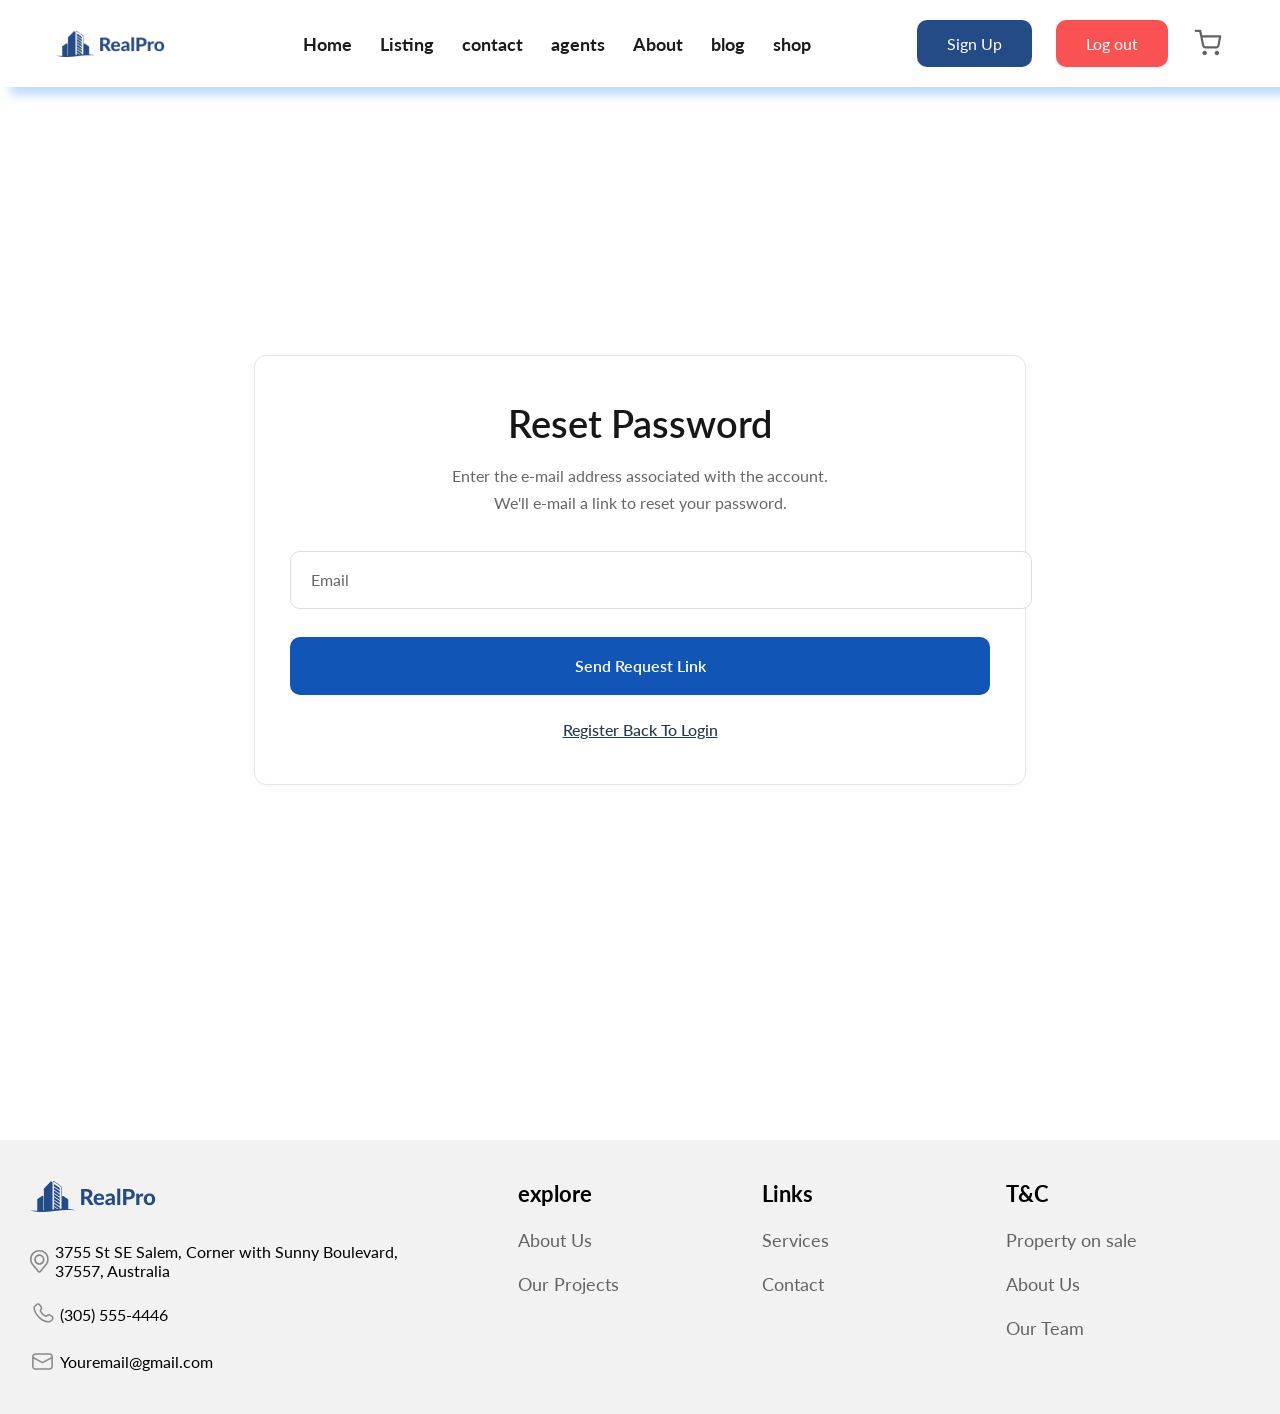
<file: forget-password.html>
<!DOCTYPE html>
<html lang="en">

<head>
    <meta charset="UTF-8">
    <meta name="viewport" content="width=device-width, initial-scale=1.0">
    <title>RealPro || Real State Website</title>
    <!-- font  -->
    <link rel="preconnect" href="https://fonts.googleapis.com">
    <link rel="preconnect" href="https://fonts.gstatic.com" crossorigin>
    <link
        href="https://fonts.googleapis.com/css2?family=Lato:ital,wght@0,100;0,300;0,400;0,700;0,900;1,100;1,300;1,400;1,700;1,900&display=swap"
        rel="stylesheet">
    <!-- icon  -->
    <link rel="shortcut icon" href="assets/img/logo.png">
    <!-- css  -->
    <link rel="stylesheet" href="sass/main.css">
</head>

<body>
    <!-- start navbar  -->
    <header class="navbar-section">
        <div class="navbar">
            <div>
                <img src="assets/img/logo.png" alt="logo" class="navbar__logo">
            </div>

            <nav class="navbar__list">
                <ul>
                    <li>
                        <a href="index.html">Home</a>
                    </li>
                    <li>
                        <a href="property.html">Listing</a>
                    </li>
                    <li>
                        <a href="contactus.html">contact</a>
                    </li>
                    <li>
                        <a href="agents.html">agents</a>
                    </li>
                    <li>
                        <a href="about.html">About</a>
                    </li>
                    <li>
                        <a href="blog-detailes.html">blog</a>
                    </li>
                    <li>
                        <a href="shop.html">shop</a>
                    </li>
                </ul>
            </nav>

            <div class="navbar__btns">
                <a href="signup.html" class="btn btn--full">Sign Up</a>
                <a class="btn btn--full btn--logout">Log out</a>

                <a href="cart.html">
                    <svg width="32" height="32" viewBox="0 0 24 24" fill="none" xmlns="http://www.w3.org/2000/svg">
                        <path fill-rule="evenodd" clip-rule="evenodd"
                            d="M2.83333 2C2.3731 2 2 2.3731 2 2.83333C2 3.29357 2.3731 3.66667 2.83333 3.66667H5.4836L6.17663 7.12923C6.18032 7.15294 6.18501 7.17633 6.19066 7.19933L7.58277 14.1547C7.69719 14.7299 8.0102 15.2466 8.46706 15.6144C8.92183 15.9805 9.49031 16.1758 10.0739 16.1667H18.1595C18.743 16.1758 19.3115 15.9805 19.7663 15.6144C20.2233 15.2465 20.5364 14.7295 20.6507 14.154L21.9852 7.15611C22.0318 6.91215 21.9671 6.66015 21.8087 6.46879C21.6504 6.27744 21.415 6.16667 21.1667 6.16667H7.68369L6.98379 2.66979C6.90584 2.28032 6.56385 2 6.16667 2H2.83333ZM9.21737 13.8293L8.01727 7.83333H20.1594L19.0154 13.832C18.9769 14.0228 18.8728 14.194 18.7212 14.3161C18.5688 14.4387 18.3782 14.5039 18.1826 14.5001L18.1667 14.5H10.0667L10.0507 14.5001C9.85515 14.5039 9.66452 14.4387 9.51217 14.3161C9.35983 14.1935 9.25547 14.0211 9.21737 13.8293ZM7.83336 19.5C7.83336 18.5795 8.57955 17.8333 9.50003 17.8333C10.4205 17.8333 11.1667 18.5795 11.1667 19.5C11.1667 20.4205 10.4205 21.1667 9.50003 21.1667C8.57955 21.1667 7.83336 20.4205 7.83336 19.5ZM17 19.5C17 18.5795 17.7462 17.8333 18.6667 17.8333C19.5871 17.8333 20.3333 18.5795 20.3333 19.5C20.3333 20.4205 19.5871 21.1667 18.6667 21.1667C17.7462 21.1667 17 20.4205 17 19.5Z"
                            fill="#636366" />
                    </svg>
                </a>
            </div>

            <button class="navbar__menu" aria-label="Open menu" aria-expanded="false">
                <svg width="30" height="30" viewBox="0 0 24 24" fill="none">
                    <path d="M4 6H20M4 12H20M4 18H20" stroke="currentColor" stroke-width="2" stroke-linecap="round" />
                </svg>
            </button>
        </div>
    </header>
    <!-- end navbar  -->

    <!-- start forget password -->
    <section class="auth">
        <div class="auth__container">

            <div class="auth__header">
                <h1 class="auth__title">Reset Password</h1>

                <p class="auth__description">
                    Enter the e-mail address associated with the account.
                    <br>
                    We'll e-mail a link to reset your password.
                </p>
            </div>

            <form class="auth__form">

                <div class="auth__field">
                    <input type="email" class="auth__input" placeholder="Email" required>
                </div>

                <button type="submit" class="auth__button">
                    Send Request Link
                </button>

                <a href="signin.html" class="auth__link">
                    Register Back To Login
                </a>

            </form>

        </div>
    </section>
    <!-- end forget password -->

    <!-- start footer  -->
    <footer class="footer-section">
        <div class="footer">
            <!-- info -->
            <div class="footer__info-box">
                <div>
                    <img src="assets/img/logo.png" alt="logo" class="footer__logo">
                </div>

                <div class="footer__info">
                    <div class="footer__info-text">
                        <svg width="25" height="25" viewBox="0 0 18 21" fill="none" xmlns="http://www.w3.org/2000/svg">
                            <path fill-rule="evenodd" clip-rule="evenodd"
                                d="M3.75623 8.75C3.75623 7.49022 4.25667 6.28204 5.14747 5.39124C6.03827 4.50045 7.24645 4 8.50623 4C9.766 4 10.9742 4.50045 11.865 5.39124C12.7558 6.28204 13.2562 7.49022 13.2562 8.75C13.2562 10.0098 12.7558 11.218 11.865 12.1088C10.9742 12.9996 9.766 13.5 8.50623 13.5C7.24645 13.5 6.03827 12.9996 5.14747 12.1088C4.25667 11.218 3.75623 10.0098 3.75623 8.75ZM8.50623 5.5C7.64427 5.5 6.81762 5.84241 6.20813 6.4519C5.59864 7.0614 5.25623 7.88805 5.25623 8.75C5.25623 9.61195 5.59864 10.4386 6.20813 11.0481C6.81762 11.6576 7.64427 12 8.50623 12C9.36818 12 10.1948 11.6576 10.8043 11.0481C11.4138 10.4386 11.7562 9.61195 11.7562 8.75C11.7562 7.88805 11.4138 7.0614 10.8043 6.4519C10.1948 5.84241 9.36818 5.5 8.50623 5.5Z"
                                fill="#8A8A8A" />
                            <path fill-rule="evenodd" clip-rule="evenodd"
                                d="M0.0302357 7.607C0.201162 5.5338 1.14546 3.60069 2.67565 2.19147C4.20584 0.782256 6.21 -6.33557e-06 8.29024 0H8.72224C10.8025 -6.33557e-06 12.8066 0.782256 14.3368 2.19147C15.867 3.60069 16.8113 5.5338 16.9822 7.607C17.1724 9.91628 16.459 12.2093 14.9922 14.003L10.1992 19.864C9.99412 20.1148 9.73582 20.317 9.44303 20.4557C9.15024 20.5945 8.83026 20.6665 8.50624 20.6665C8.18221 20.6665 7.86224 20.5945 7.56944 20.4557C7.27665 20.317 7.01836 20.1148 6.81324 19.864L2.02024 14.003C0.553352 12.2093 -0.160079 9.9163 0.0302357 7.607ZM8.29024 1.5C6.58672 1.50026 4.94557 2.14103 3.69256 3.29512C2.43954 4.44921 1.66627 6.03225 1.52624 7.73C1.36784 9.65186 1.96152 11.5602 3.18224 13.053L7.97524 18.915C8.03967 18.9939 8.12083 19.0574 8.21283 19.101C8.30484 19.1447 8.4054 19.1673 8.50724 19.1673C8.60907 19.1673 8.70963 19.1447 8.80164 19.101C8.89365 19.0574 8.9748 18.9939 9.03924 18.915L13.8322 13.053C15.0522 11.5599 15.6452 9.65159 15.4862 7.73C15.3462 6.03208 14.5728 4.4489 13.3195 3.29478C12.0663 2.14066 10.4249 1.50001 8.72124 1.5H8.29024Z"
                                fill="#8A8A8A" />
                        </svg>

                        <span>
                            3755 St SE Salem, Corner with Sunny Boulevard, 37557, Australia
                        </span>
                    </div>

                    <div class="footer__info-text">
                        <svg width="25" height="25" viewBox="0 0 20 20" fill="none" xmlns="http://www.w3.org/2000/svg">
                            <path fill-rule="evenodd" clip-rule="evenodd"
                                d="M4.7775 1.70258C5.79167 0.694251 7.46167 0.873418 8.31084 2.00842L9.3625 3.41175C10.0542 4.33508 9.9925 5.62508 9.17167 6.44092L8.97334 6.63925C8.95094 6.72252 8.94866 6.80992 8.96667 6.89425C9.01917 7.23425 9.30334 7.95425 10.4933 9.13758C11.6833 10.3209 12.4083 10.6043 12.7533 10.6576C12.8402 10.6761 12.9302 10.6735 13.0158 10.6501L13.3558 10.3118C14.0858 9.58675 15.2058 9.45092 16.1092 9.94175L17.7008 10.8084C19.065 11.5484 19.4092 13.4018 18.2925 14.5126L17.1083 15.6893C16.735 16.0601 16.2333 16.3693 15.6217 16.4268C14.1133 16.5676 10.5992 16.3876 6.905 12.7151C3.4575 9.28675 2.79584 6.29675 2.71167 4.82342C2.67 4.07842 3.02167 3.44842 3.47 3.00342L4.7775 1.70258ZM7.31084 2.75758C6.88834 2.19342 6.10167 2.14842 5.65834 2.58925L4.35 3.88925C4.075 4.16258 3.94334 4.46425 3.96 4.75258C4.02667 5.92342 4.56 8.62092 7.78667 11.8293C11.1717 15.1943 14.2975 15.2951 15.5058 15.1818C15.7525 15.1593 15.9975 15.0309 16.2267 14.8034L17.41 13.6259C17.8917 13.1476 17.7858 12.2759 17.1042 11.9059L15.5125 11.0401C15.0725 10.8018 14.5575 10.8801 14.2375 11.1984L13.8583 11.5759L13.4167 11.1326C13.8583 11.5759 13.8575 11.5768 13.8567 11.5768L13.8558 11.5784L13.8533 11.5809L13.8475 11.5859L13.835 11.5976C13.7996 11.6299 13.7617 11.6595 13.7217 11.6859C13.655 11.7301 13.5667 11.7793 13.4558 11.8201C13.2308 11.9043 12.9325 11.9493 12.5642 11.8926C11.8417 11.7818 10.8842 11.2893 9.61167 10.0243C8.34 8.75925 7.84334 7.80758 7.73167 7.08592C7.67417 6.71759 7.72 6.41925 7.805 6.19425C7.85214 6.06781 7.91909 5.94966 8.00334 5.84425L8.03 5.81508L8.04167 5.80258L8.04667 5.79758L8.04917 5.79508L8.05084 5.79342L8.29084 5.55508C8.6475 5.19925 8.6975 4.61008 8.36167 4.16092L7.31084 2.75758Z"
                                fill="#8A8A8A" />
                        </svg>

                        <span>
                            (305) 555-4446
                        </span>
                    </div>

                    <div class="footer__info-text">
                        <svg width="25" height="25" viewBox="0 0 20 20" fill="none" xmlns="http://www.w3.org/2000/svg">
                            <path
                                d="M4.37499 3.3335H15.625C16.3168 3.33345 16.9823 3.59812 17.4852 4.07322C17.988 4.54832 18.29 5.19782 18.3292 5.8885L18.3333 6.04183V13.9585C18.3334 14.6503 18.0687 15.3159 17.5936 15.8187C17.1185 16.3215 16.469 16.6235 15.7783 16.6627L15.625 16.6668H4.37499C3.68321 16.6669 3.01763 16.4022 2.5148 15.9271C2.01196 15.452 1.70999 14.8025 1.67082 14.1118L1.66666 13.9585V6.04183C1.66661 5.35005 1.93128 4.68447 2.40638 4.18164C2.88148 3.6788 3.53098 3.37683 4.22166 3.33766L4.37499 3.3335ZM17.0833 7.811L10.2917 11.386C10.215 11.4265 10.1307 11.4506 10.0442 11.4568C9.95767 11.463 9.87082 11.451 9.78916 11.4218L9.70916 11.3868L2.91666 7.81183V13.9585C2.91667 14.3245 3.0543 14.6771 3.30222 14.9463C3.55015 15.2155 3.89024 15.3817 4.25499 15.4118L4.37499 15.4168H15.625C15.9911 15.4168 16.3438 15.2791 16.6131 15.031C16.8823 14.7829 17.0484 14.4426 17.0783 14.0777L17.0833 13.9585V7.811ZM15.625 4.5835H4.37499C4.009 4.58351 3.65639 4.72114 3.38716 4.96906C3.11794 5.21699 2.95177 5.55708 2.92166 5.92183L2.91666 6.04183V6.39933L9.99999 10.1277L17.0833 6.3985V6.04183C17.0833 5.67571 16.9455 5.32299 16.6975 5.05374C16.4494 4.78449 16.1091 4.61841 15.7442 4.5885L15.625 4.5835Z"
                                fill="#8A8A8A" />
                        </svg>

                        <span>
                            Youremail@gmail.com
                        </span>
                    </div>
                </div>
            </div>

            <!-- nav 1 -->
            <div>
                <nav>
                    <ul class="footer__list">
                        <span class="footer__list-title">explore</span>
                        <li>
                            <a href="about.html" class="footer__link">About Us</a>
                        </li>
                        <li>
                            <a href="property.html" class="footer__link">Our Projects</a>
                        </li>
                    </ul>
                </nav>
            </div>
            <!-- nav 2 -->
            <div>
                <nav>
                    <ul class="footer__list">
                        <span class="footer__list-title">Links</span>
                        <li>
                            <a href="shop.html" class="footer__link">Services </a>
                        </li>
                        <li>
                            <a href="contactus.html" class="footer__link">Contact</a>
                        </li>
                    </ul>
                </nav>
            </div>
            <!-- nav 3 -->
            <div>
                <nav>
                    <ul class="footer__list">
                        <span class="footer__list-title">T&C</span>
                        <li>
                            <a href="property.html" class="footer__link">Property on sale</a>
                        </li>
                        <li>
                            <a href="about.html" class="footer__link">About Us</a>
                        </li>
                        <li>
                            <a href="agents.html" class="footer__link">Our Team</a>
                        </li>
                    </ul>
                </nav>
            </div>
        </div>
    </footer>
    <!-- end footer  -->
    <script src="assets/js/script.js"></script>
    <script src="assets/js/navbar.js"></script>

</body>

</html>
</file>
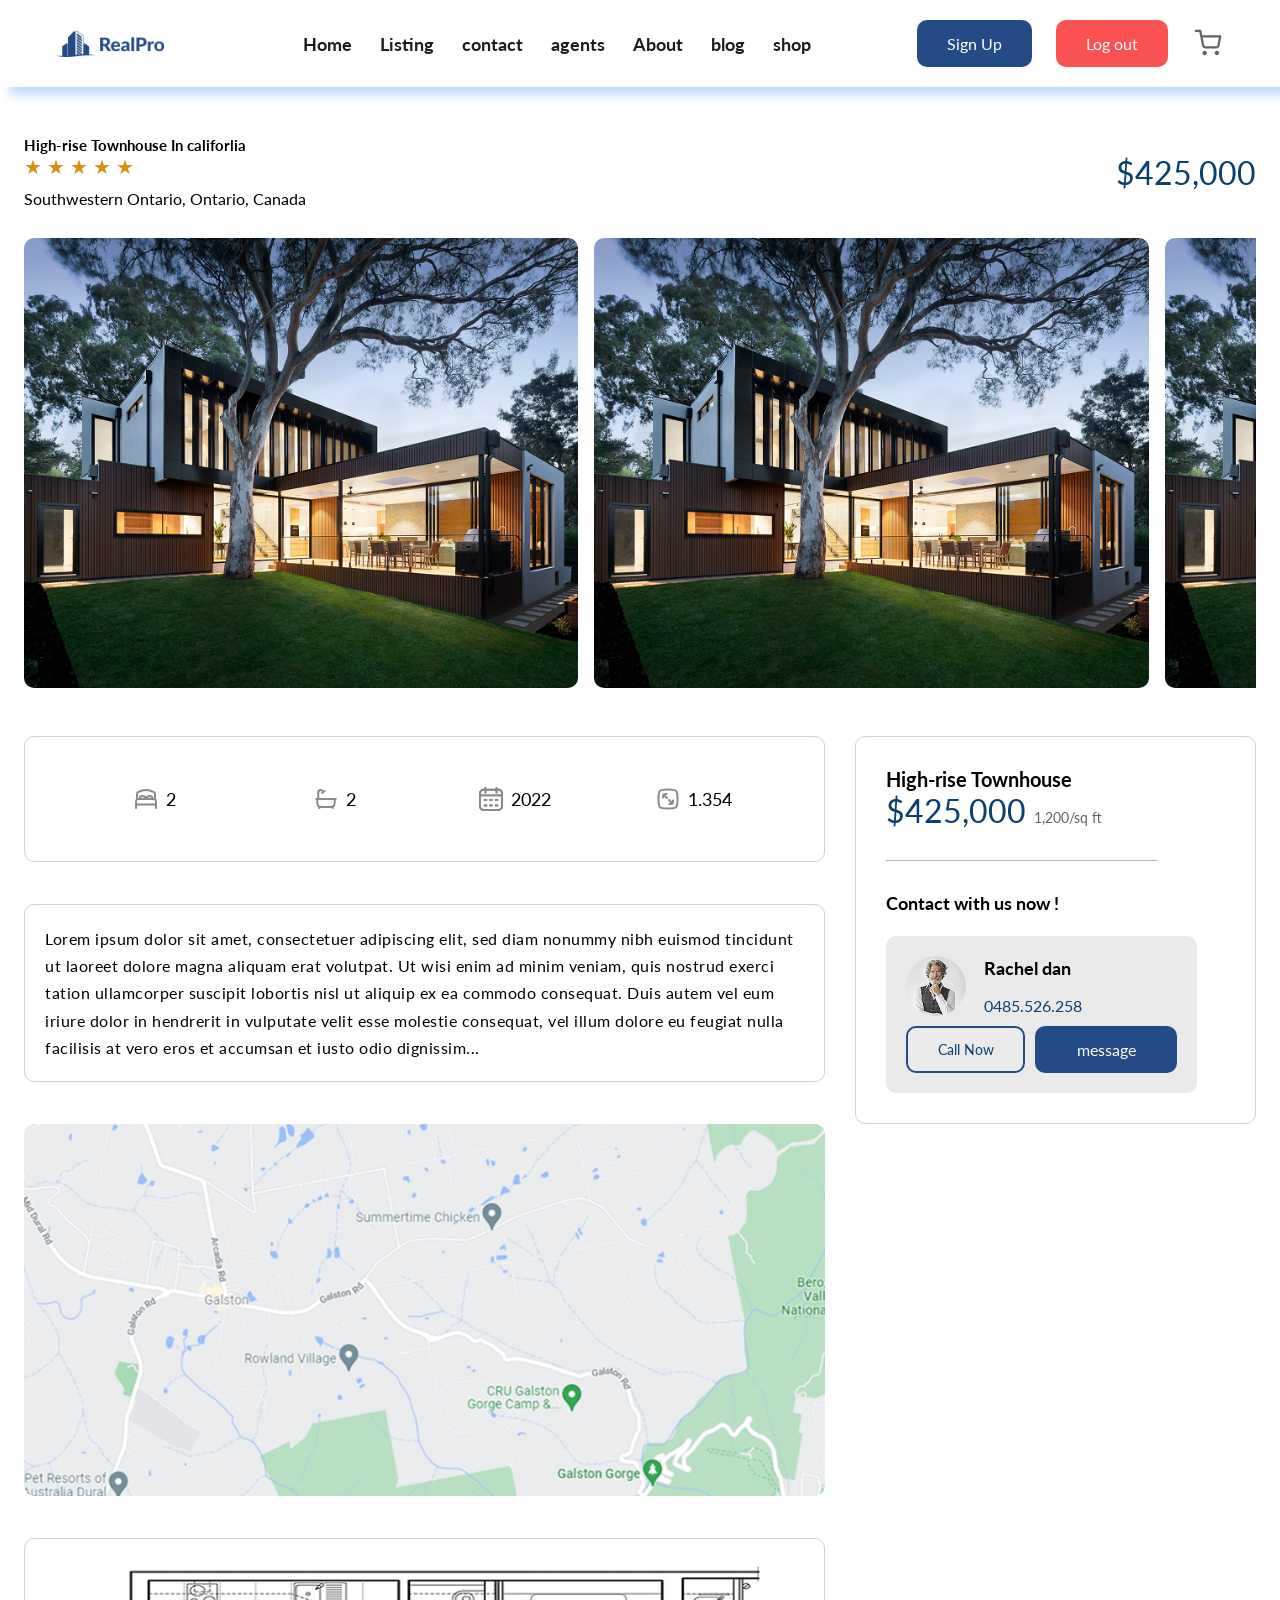
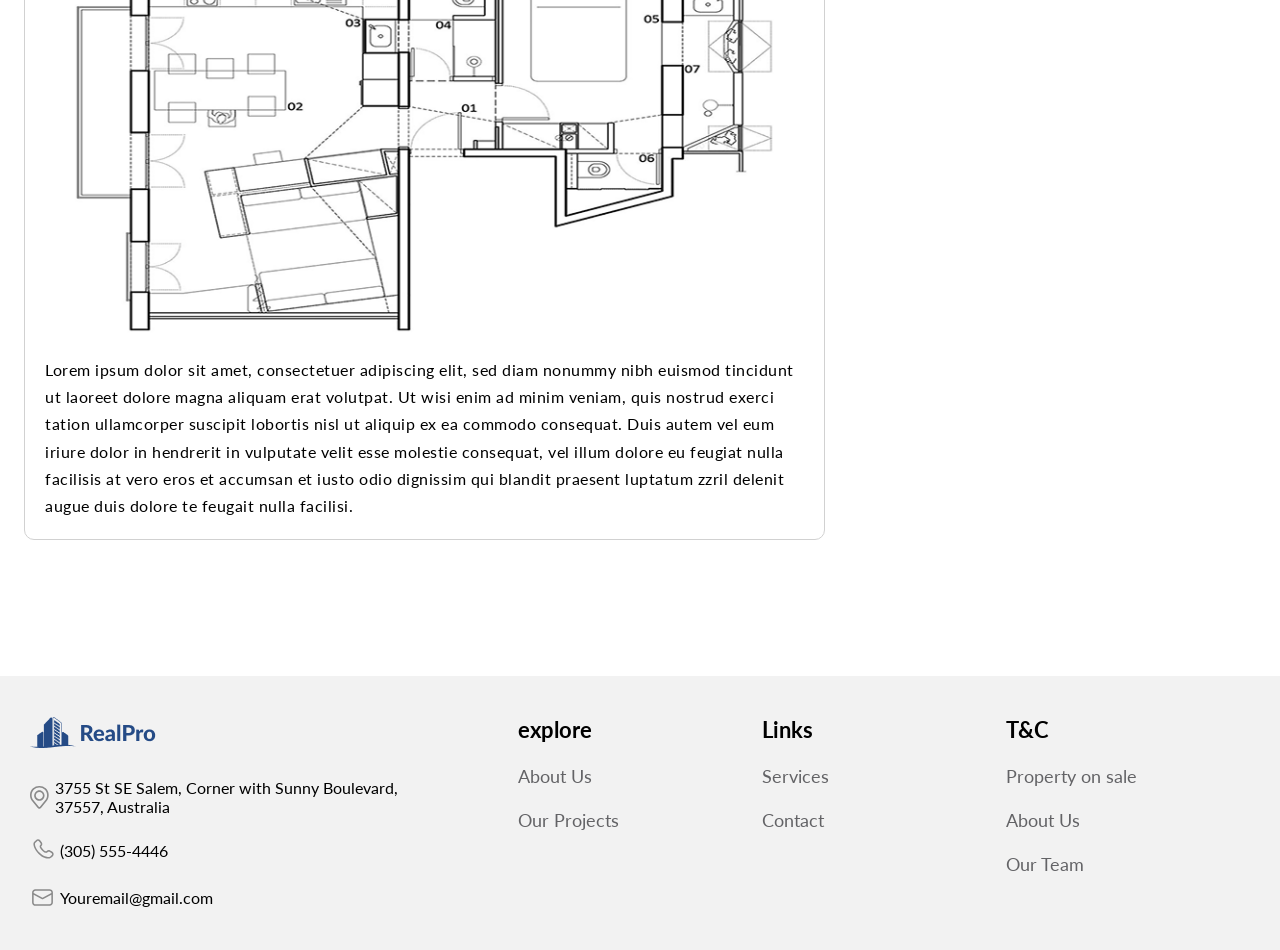
<file: propert-details.html>
<!DOCTYPE html>
<html lang="en">

<head>
    <meta charset="UTF-8">
    <meta name="viewport" content="width=device-width, initial-scale=1.0">
    <title>RealPro || Real State Website</title>
    <!-- font  -->
    <link rel="preconnect" href="https://fonts.googleapis.com">
    <link rel="preconnect" href="https://fonts.gstatic.com" crossorigin>
    <link
        href="https://fonts.googleapis.com/css2?family=Lato:ital,wght@0,100;0,300;0,400;0,700;0,900;1,100;1,300;1,400;1,700;1,900&display=swap"
        rel="stylesheet">
    <!-- icon  -->
    <link rel="shortcut icon" href="assets/img/logo.png">
    <!-- css  -->
    <link rel="stylesheet" href="sass/main.css">
</head>

<body>
    <!-- start navbar  -->
    <header class="navbar-section">
        <div class="navbar">
            <div>
                <img src="assets/img/logo.png" alt="logo" class="navbar__logo">
            </div>

            <nav class="navbar__list">
                <ul>
                    <li>
                        <a href="index.html">Home</a>
                    </li>
                    <li>
                        <a href="property.html">Listing</a>
                    </li>
                    <li>
                        <a href="contactus.html">contact</a>
                    </li>
                    <li>
                        <a href="agents.html">agents</a>
                    </li>
                    <li>
                        <a href="about.html">About</a>
                    </li>
                    <li>
                        <a href="blog-detailes.html">blog</a>
                    </li>
                    <li>
                        <a href="shop.html">shop</a>
                    </li>
                </ul>
            </nav>

            <div class="navbar__btns">
                <a href="signup.html" class="btn btn--full">Sign Up</a>
                <a class="btn btn--full btn--logout">Log out</a>

                <a href="cart.html">
                    <svg width="32" height="32" viewBox="0 0 24 24" fill="none" xmlns="http://www.w3.org/2000/svg">
                        <path fill-rule="evenodd" clip-rule="evenodd"
                            d="M2.83333 2C2.3731 2 2 2.3731 2 2.83333C2 3.29357 2.3731 3.66667 2.83333 3.66667H5.4836L6.17663 7.12923C6.18032 7.15294 6.18501 7.17633 6.19066 7.19933L7.58277 14.1547C7.69719 14.7299 8.0102 15.2466 8.46706 15.6144C8.92183 15.9805 9.49031 16.1758 10.0739 16.1667H18.1595C18.743 16.1758 19.3115 15.9805 19.7663 15.6144C20.2233 15.2465 20.5364 14.7295 20.6507 14.154L21.9852 7.15611C22.0318 6.91215 21.9671 6.66015 21.8087 6.46879C21.6504 6.27744 21.415 6.16667 21.1667 6.16667H7.68369L6.98379 2.66979C6.90584 2.28032 6.56385 2 6.16667 2H2.83333ZM9.21737 13.8293L8.01727 7.83333H20.1594L19.0154 13.832C18.9769 14.0228 18.8728 14.194 18.7212 14.3161C18.5688 14.4387 18.3782 14.5039 18.1826 14.5001L18.1667 14.5H10.0667L10.0507 14.5001C9.85515 14.5039 9.66452 14.4387 9.51217 14.3161C9.35983 14.1935 9.25547 14.0211 9.21737 13.8293ZM7.83336 19.5C7.83336 18.5795 8.57955 17.8333 9.50003 17.8333C10.4205 17.8333 11.1667 18.5795 11.1667 19.5C11.1667 20.4205 10.4205 21.1667 9.50003 21.1667C8.57955 21.1667 7.83336 20.4205 7.83336 19.5ZM17 19.5C17 18.5795 17.7462 17.8333 18.6667 17.8333C19.5871 17.8333 20.3333 18.5795 20.3333 19.5C20.3333 20.4205 19.5871 21.1667 18.6667 21.1667C17.7462 21.1667 17 20.4205 17 19.5Z"
                            fill="#636366" />
                    </svg>
                </a>
            </div>

            <button class="navbar__menu" aria-label="Open menu" aria-expanded="false">
                <svg width="30" height="30" viewBox="0 0 24 24" fill="none">
                    <path d="M4 6H20M4 12H20M4 18H20" stroke="currentColor" stroke-width="2" stroke-linecap="round" />
                </svg>
            </button>
        </div>
    </header>
    <!-- end navbar  -->

    <!-- start property details -->
    <section class="property-details-section">
        <div class="property-details">
            <!-- title -->
            <div class="property-details__title">
                <div class="property-details__header">
                    <h1>High-rise Townhouse In califorlia</h1>
                    <span class="property-details__star">&#9733 &#9733 &#9733 &#9733 &#9733</span>
                    <span class="property-details__address">Southwestern Ontario, Ontario, Canada</span>
                </div>
                <div>
                    <span class="property-details__price">$425,000</span>
                </div>
            </div>

            <!-- image box -->
            <div class="property-details-image-box">
                <img src="./assets/img/property details/property-img-1.png" alt="image 1">
                <img src="./assets/img/property details/property-img-1.png" alt="image 2">
                <img src="./assets/img/property details/property-img-1.png" alt="image 3">
                <img src="./assets/img/property details/property-img-1.png" alt="image 4">
            </div>

            <!-- over view -->
            <div class="property-details-view">
                <div>
                    <!-- icons -->
                    <div class="property-details__icon-box">
                        <!-- item 1 -->
                        <div>
                            <span>
                                <svg width="24" height="24" viewBox="0 0 24 24" fill="none"
                                    xmlns="http://www.w3.org/2000/svg">
                                    <path d="M22 17.5009H2" stroke="#8A8A8A" stroke-width="2" stroke-linecap="round"
                                        stroke-linejoin="round" />
                                    <path
                                        d="M22 21.0007V16.0007C22 14.1151 22 13.1723 21.4142 12.5865C20.8284 12.0007 19.8856 12.0007 18 12.0007H6C4.11438 12.0007 3.17157 12.0007 2.58579 12.5865C2 13.1723 2 14.1151 2 16.0007V21.0007"
                                        stroke="#8A8A8A" stroke-width="2" stroke-linecap="round"
                                        stroke-linejoin="round" />
                                    <path
                                        d="M11 12.0007V10.2141C11 9.83346 10.9428 9.70611 10.6497 9.55611C10.0395 9.24366 9.29865 9.00073 8.49997 9.00073C7.70137 9.00073 6.96055 9.24366 6.35025 9.55611C6.05721 9.70611 6 9.83346 6 10.2141V12.0007"
                                        stroke="#8A8A8A" stroke-width="2" stroke-linecap="round" />
                                    <path
                                        d="M18 12.0007V10.2141C18 9.83346 17.9428 9.70611 17.6497 9.55611C17.0395 9.24366 16.2987 9.00073 15.5 9.00073C14.7013 9.00073 13.9605 9.24366 13.3503 9.55611C13.0572 9.70611 13 9.83346 13 10.2141V12.0007"
                                        stroke="#8A8A8A" stroke-width="2" stroke-linecap="round" />
                                    <path
                                        d="M21 12.0007V7.3613C21 6.66966 21 6.32384 20.8079 5.99726C20.6157 5.67068 20.342 5.50164 19.7944 5.16356C17.5869 3.80051 14.8993 3.00073 12 3.00073C9.10065 3.00073 6.41314 3.80051 4.20558 5.16356C3.65804 5.50164 3.38427 5.67068 3.19213 5.99726C3 6.32384 3 6.66966 3 7.3613V12.0007"
                                        stroke="#8A8A8A" stroke-width="2" stroke-linecap="round" />
                                </svg>
                                2
                            </span>
                        </div>

                        <!-- item 2 -->
                        <div>
                            <span>
                                <svg width="24" height="24" viewBox="0 0 24 24" fill="none"
                                    xmlns="http://www.w3.org/2000/svg">
                                    <path d="M6.18162 20.0006L5.21191 21.0006M17.8179 20.0006L18.7877 21.0006"
                                        stroke="#8A8A8A" stroke-width="2" stroke-linecap="round" />
                                    <path
                                        d="M3.27246 12.0007V13.0007C3.27246 16.3005 3.27246 17.9504 4.26653 18.9756C5.26058 20.0007 6.8605 20.0007 10.0603 20.0007H13.9392C17.1389 20.0007 18.7389 20.0007 19.733 18.9756C20.727 17.9504 20.727 16.3005 20.727 13.0007V12.0007"
                                        stroke="#8A8A8A" stroke-width="2" stroke-linecap="round"
                                        stroke-linejoin="round" />
                                    <path d="M2.30273 12.0007H21.6967" stroke="#8A8A8A" stroke-width="2"
                                        stroke-linecap="round" />
                                    <path
                                        d="M4.24219 12.0007V5.52413C4.24219 4.1305 5.33772 3.00073 6.68912 3.00073C7.77346 3.00073 8.72851 3.73671 9.03579 4.80914L9.0907 5.00073"
                                        stroke="#8A8A8A" stroke-width="2" stroke-linecap="round" />
                                    <path d="M8.12109 6.00086L10.5453 4.00085" stroke="#8A8A8A" stroke-width="2"
                                        stroke-linecap="round" />
                                </svg>
                                2
                            </span>
                        </div>

                        <!-- item 3 -->
                        <div>
                            <span>
                                <svg width="24" height="24" viewBox="0 0 24 24" fill="none"
                                    xmlns="http://www.w3.org/2000/svg">
                                    <g clip-path="url(#clip0_5116_4882)">
                                        <mask id="path-1-inside-1_5116_4882" fill="white">
                                            <path
                                                d="M19.3664 1.84828H18.4712V0.942454C18.4712 0.424903 18.0516 0.00537109 17.5341 0.00537109C17.0165 0.00537109 16.597 0.424903 16.597 0.942454V1.84828H7.40295V0.942454C7.40295 0.424903 6.98342 0.00537109 6.46587 0.00537109C5.94832 0.00537109 5.52879 0.424903 5.52879 0.942454V1.84828H4.63364C2.07864 1.84828 0 3.92692 0 6.48188V19.361C0 21.916 2.07864 23.9947 4.63364 23.9947H19.3664C21.9214 23.9947 24 21.916 24 19.361V6.48188C24 3.92692 21.9214 1.84828 19.3664 1.84828ZM4.63364 3.72245H5.52879V5.54976C5.52879 6.06731 5.94832 6.48684 6.46587 6.48684C6.98342 6.48684 7.40295 6.06731 7.40295 5.54976V3.72245H16.597V5.54976C16.597 6.06731 17.0166 6.48684 17.5341 6.48684C18.0517 6.48684 18.4712 6.06731 18.4712 5.54976V3.72245H19.3664C20.8879 3.72245 22.1258 4.96034 22.1258 6.48188V7.37707H1.87417V6.48188C1.87417 4.96034 3.11205 3.72245 4.63364 3.72245ZM19.3664 22.1205H4.63364C3.11205 22.1205 1.87417 20.8826 1.87417 19.361V9.25124H22.1258V19.361C22.1258 20.8826 20.8879 22.1205 19.3664 22.1205ZM8.32443 12.9371C8.32443 13.4547 7.9049 13.8742 7.38735 13.8742H5.54444C5.02689 13.8742 4.60735 13.4547 4.60735 12.9371C4.60735 12.4196 5.02689 12 5.54444 12H7.38735C7.90485 12 8.32443 12.4196 8.32443 12.9371ZM19.3927 12.9371C19.3927 13.4547 18.9732 13.8742 18.4556 13.8742H16.6127C16.0951 13.8742 15.6756 13.4547 15.6756 12.9371C15.6756 12.4196 16.0951 12 16.6127 12H18.4556C18.9731 12 19.3927 12.4196 19.3927 12.9371ZM13.8532 12.9371C13.8532 13.4547 13.4337 13.8742 12.9161 13.8742H11.0732C10.5557 13.8742 10.1361 13.4547 10.1361 12.9371C10.1361 12.4196 10.5557 12 11.0732 12H12.9161C13.4336 12 13.8532 12.4196 13.8532 12.9371ZM8.32443 18.4659C8.32443 18.9834 7.9049 19.403 7.38735 19.403H5.54444C5.02689 19.403 4.60735 18.9834 4.60735 18.4659C4.60735 17.9483 5.02689 17.5288 5.54444 17.5288H7.38735C7.90485 17.5288 8.32443 17.9483 8.32443 18.4659ZM19.3927 18.4659C19.3927 18.9834 18.9732 19.403 18.4556 19.403H16.6127C16.0951 19.403 15.6756 18.9834 15.6756 18.4659C15.6756 17.9483 16.0951 17.5288 16.6127 17.5288H18.4556C18.9731 17.5288 19.3927 17.9483 19.3927 18.4659ZM13.8532 18.4659C13.8532 18.9834 13.4337 19.403 12.9161 19.403H11.0732C10.5557 19.403 10.1361 18.9834 10.1361 18.4659C10.1361 17.9483 10.5557 17.5288 11.0732 17.5288H12.9161C13.4336 17.5288 13.8532 17.9483 13.8532 18.4659Z" />
                                        </mask>
                                        <path
                                            d="M19.3664 1.84828H18.4712V0.942454C18.4712 0.424903 18.0516 0.00537109 17.5341 0.00537109C17.0165 0.00537109 16.597 0.424903 16.597 0.942454V1.84828H7.40295V0.942454C7.40295 0.424903 6.98342 0.00537109 6.46587 0.00537109C5.94832 0.00537109 5.52879 0.424903 5.52879 0.942454V1.84828H4.63364C2.07864 1.84828 0 3.92692 0 6.48188V19.361C0 21.916 2.07864 23.9947 4.63364 23.9947H19.3664C21.9214 23.9947 24 21.916 24 19.361V6.48188C24 3.92692 21.9214 1.84828 19.3664 1.84828ZM4.63364 3.72245H5.52879V5.54976C5.52879 6.06731 5.94832 6.48684 6.46587 6.48684C6.98342 6.48684 7.40295 6.06731 7.40295 5.54976V3.72245H16.597V5.54976C16.597 6.06731 17.0166 6.48684 17.5341 6.48684C18.0517 6.48684 18.4712 6.06731 18.4712 5.54976V3.72245H19.3664C20.8879 3.72245 22.1258 4.96034 22.1258 6.48188V7.37707H1.87417V6.48188C1.87417 4.96034 3.11205 3.72245 4.63364 3.72245ZM19.3664 22.1205H4.63364C3.11205 22.1205 1.87417 20.8826 1.87417 19.361V9.25124H22.1258V19.361C22.1258 20.8826 20.8879 22.1205 19.3664 22.1205ZM8.32443 12.9371C8.32443 13.4547 7.9049 13.8742 7.38735 13.8742H5.54444C5.02689 13.8742 4.60735 13.4547 4.60735 12.9371C4.60735 12.4196 5.02689 12 5.54444 12H7.38735C7.90485 12 8.32443 12.4196 8.32443 12.9371ZM19.3927 12.9371C19.3927 13.4547 18.9732 13.8742 18.4556 13.8742H16.6127C16.0951 13.8742 15.6756 13.4547 15.6756 12.9371C15.6756 12.4196 16.0951 12 16.6127 12H18.4556C18.9731 12 19.3927 12.4196 19.3927 12.9371ZM13.8532 12.9371C13.8532 13.4547 13.4337 13.8742 12.9161 13.8742H11.0732C10.5557 13.8742 10.1361 13.4547 10.1361 12.9371C10.1361 12.4196 10.5557 12 11.0732 12H12.9161C13.4336 12 13.8532 12.4196 13.8532 12.9371ZM8.32443 18.4659C8.32443 18.9834 7.9049 19.403 7.38735 19.403H5.54444C5.02689 19.403 4.60735 18.9834 4.60735 18.4659C4.60735 17.9483 5.02689 17.5288 5.54444 17.5288H7.38735C7.90485 17.5288 8.32443 17.9483 8.32443 18.4659ZM19.3927 18.4659C19.3927 18.9834 18.9732 19.403 18.4556 19.403H16.6127C16.0951 19.403 15.6756 18.9834 15.6756 18.4659C15.6756 17.9483 16.0951 17.5288 16.6127 17.5288H18.4556C18.9731 17.5288 19.3927 17.9483 19.3927 18.4659ZM13.8532 18.4659C13.8532 18.9834 13.4337 19.403 12.9161 19.403H11.0732C10.5557 19.403 10.1361 18.9834 10.1361 18.4659C10.1361 17.9483 10.5557 17.5288 11.0732 17.5288H12.9161C13.4336 17.5288 13.8532 17.9483 13.8532 18.4659Z"
                                            fill="#8A8A8A" />
                                        <path
                                            d="M18.4712 1.84828H16.4712V3.84828H18.4712V1.84828ZM16.597 1.84828V3.84828H18.597V1.84828H16.597ZM7.40295 1.84828H5.40295V3.84828H7.40295V1.84828ZM5.52879 1.84828V3.84828H7.52879V1.84828H5.52879ZM5.52879 3.72245H7.52879V1.72245H5.52879V3.72245ZM7.40295 3.72245V1.72245H5.40295V3.72245H7.40295ZM16.597 3.72245H18.597V1.72245H16.597V3.72245ZM18.4712 3.72245V1.72245H16.4712V3.72245H18.4712ZM22.1258 7.37707V9.37707H24.1258V7.37707H22.1258ZM1.87417 7.37707H-0.125835V9.37707H1.87417V7.37707ZM1.87417 9.25124V7.25124H-0.125835V9.25124H1.87417ZM22.1258 9.25124H24.1258V7.25124H22.1258V9.25124ZM19.3664 1.84828V-0.151715H18.4712V1.84828V3.84828H19.3664V1.84828ZM18.4712 1.84828H20.4712V0.942454H18.4712H16.4712V1.84828H18.4712ZM18.4712 0.942454H20.4712C20.4712 -0.679667 19.1562 -1.99463 17.5341 -1.99463V0.00537109V2.00537C16.9471 2.00537 16.4712 1.52947 16.4712 0.942454H18.4712ZM17.5341 0.00537109V-1.99463C15.912 -1.99463 14.597 -0.679667 14.597 0.942454H16.597H18.597C18.597 1.52947 18.1211 2.00537 17.5341 2.00537V0.00537109ZM16.597 0.942454H14.597V1.84828H16.597H18.597V0.942454H16.597ZM16.597 1.84828V-0.151715H7.40295V1.84828V3.84828H16.597V1.84828ZM7.40295 1.84828H9.40295V0.942454H7.40295H5.40295V1.84828H7.40295ZM7.40295 0.942454H9.40295C9.40295 -0.679667 8.08799 -1.99463 6.46587 -1.99463V0.00537109V2.00537C5.87885 2.00537 5.40295 1.52947 5.40295 0.942454H7.40295ZM6.46587 0.00537109V-1.99463C4.84375 -1.99463 3.52879 -0.679667 3.52879 0.942454H5.52879H7.52879C7.52879 1.52947 7.05289 2.00537 6.46587 2.00537V0.00537109ZM5.52879 0.942454H3.52879V1.84828H5.52879H7.52879V0.942454H5.52879ZM5.52879 1.84828V-0.151715H4.63364V1.84828V3.84828H5.52879V1.84828ZM4.63364 1.84828V-0.151715C0.97408 -0.151715 -2 2.82234 -2 6.48188H0H2C2 5.0315 3.18319 3.84828 4.63364 3.84828V1.84828ZM0 6.48188H-2V19.361H0H2V6.48188H0ZM0 19.361H-2C-2 23.0206 0.974066 25.9947 4.63364 25.9947V23.9947V21.9947C3.18321 21.9947 2 20.8115 2 19.361H0ZM4.63364 23.9947V25.9947H19.3664V23.9947V21.9947H4.63364V23.9947ZM19.3664 23.9947V25.9947C23.0259 25.9947 26 23.0206 26 19.361H24H22C22 20.8115 20.8168 21.9947 19.3664 21.9947V23.9947ZM24 19.361H26V6.48188H24H22V19.361H24ZM24 6.48188H26C26 2.82234 23.0259 -0.151715 19.3664 -0.151715V1.84828V3.84828C20.8168 3.84828 22 5.0315 22 6.48188H24ZM4.63364 3.72245V5.72245H5.52879V3.72245V1.72245H4.63364V3.72245ZM5.52879 3.72245H3.52879V5.54976H5.52879H7.52879V3.72245H5.52879ZM5.52879 5.54976H3.52879C3.52879 7.17188 4.84375 8.48684 6.46587 8.48684V6.48684V4.48684C7.05289 4.48684 7.52879 4.96274 7.52879 5.54976H5.52879ZM6.46587 6.48684V8.48684C8.08799 8.48684 9.40295 7.17188 9.40295 5.54976H7.40295H5.40295C5.40295 4.96274 5.87885 4.48684 6.46587 4.48684V6.48684ZM7.40295 5.54976H9.40295V3.72245H7.40295H5.40295V5.54976H7.40295ZM7.40295 3.72245V5.72245H16.597V3.72245V1.72245H7.40295V3.72245ZM16.597 3.72245H14.597V5.54976H16.597H18.597V3.72245H16.597ZM16.597 5.54976H14.597C14.597 7.17188 15.912 8.48684 17.5341 8.48684V6.48684V4.48684C18.1211 4.48684 18.597 4.96274 18.597 5.54976H16.597ZM17.5341 6.48684V8.48684C19.1562 8.48684 20.4712 7.17188 20.4712 5.54976H18.4712H16.4712C16.4712 4.96274 16.9471 4.48684 17.5341 4.48684V6.48684ZM18.4712 5.54976H20.4712V3.72245H18.4712H16.4712V5.54976H18.4712ZM18.4712 3.72245V5.72245H19.3664V3.72245V1.72245H18.4712V3.72245ZM19.3664 3.72245V5.72245C19.7834 5.72245 20.1258 6.0649 20.1258 6.48188H22.1258H24.1258C24.1258 3.85577 21.9925 1.72245 19.3664 1.72245V3.72245ZM22.1258 6.48188H20.1258V7.37707H22.1258H24.1258V6.48188H22.1258ZM22.1258 7.37707V5.37707H1.87417V7.37707V9.37707H22.1258V7.37707ZM1.87417 7.37707H3.87417V6.48188H1.87417H-0.125835V7.37707H1.87417ZM1.87417 6.48188H3.87417C3.87417 6.06493 4.2166 5.72245 4.63364 5.72245V3.72245V1.72245C2.0075 1.72245 -0.125835 3.85575 -0.125835 6.48188H1.87417ZM19.3664 22.1205V20.1205H4.63364V22.1205V24.1205H19.3664V22.1205ZM4.63364 22.1205V20.1205C4.21662 20.1205 3.87417 19.7781 3.87417 19.361H1.87417H-0.125835C-0.125835 21.9872 2.00748 24.1205 4.63364 24.1205V22.1205ZM1.87417 19.361H3.87417V9.25124H1.87417H-0.125835V19.361H1.87417ZM1.87417 9.25124V11.2512H22.1258V9.25124V7.25124H1.87417V9.25124ZM22.1258 9.25124H20.1258V19.361H22.1258H24.1258V9.25124H22.1258ZM22.1258 19.361H20.1258C20.1258 19.7781 19.7834 20.1205 19.3664 20.1205V22.1205V24.1205C21.9925 24.1205 24.1258 21.9872 24.1258 19.361H22.1258ZM8.32443 12.9371H6.32443C6.32443 12.3501 6.80033 11.8742 7.38735 11.8742V13.8742V15.8742C9.00947 15.8742 10.3244 14.5592 10.3244 12.9371H8.32443ZM7.38735 13.8742V11.8742H5.54444V13.8742V15.8742H7.38735V13.8742ZM5.54444 13.8742V11.8742C6.13146 11.8742 6.60735 12.3501 6.60735 12.9371H4.60735H2.60735C2.60735 14.5592 3.92232 15.8742 5.54444 15.8742V13.8742ZM4.60735 12.9371H6.60735C6.60735 13.5241 6.13146 14 5.54444 14V12V10C3.92232 10 2.60735 11.315 2.60735 12.9371H4.60735ZM5.54444 12V14H7.38735V12V10H5.54444V12ZM7.38735 12V14C6.80035 14 6.32443 13.5242 6.32443 12.9371H8.32443H10.3244C10.3244 11.3149 9.00936 10 7.38735 10V12ZM19.3927 12.9371H17.3927C17.3927 12.3501 17.8686 11.8742 18.4556 11.8742V13.8742V15.8742C20.0777 15.8742 21.3927 14.5592 21.3927 12.9371H19.3927ZM18.4556 13.8742V11.8742H16.6127V13.8742V15.8742H18.4556V13.8742ZM16.6127 13.8742V11.8742C17.1997 11.8742 17.6756 12.3501 17.6756 12.9371H15.6756H13.6756C13.6756 14.5592 14.9906 15.8742 16.6127 15.8742V13.8742ZM15.6756 12.9371H17.6756C17.6756 13.5241 17.1997 14 16.6127 14V12V10C14.9906 10 13.6756 11.315 13.6756 12.9371H15.6756ZM16.6127 12V14H18.4556V12V10H16.6127V12ZM18.4556 12V14C17.8686 14 17.3927 13.5242 17.3927 12.9371H19.3927H21.3927C21.3927 11.3149 20.0776 10 18.4556 10V12ZM13.8532 12.9371H11.8532C11.8532 12.3501 12.3291 11.8742 12.9161 11.8742V13.8742V15.8742C14.5383 15.8742 15.8532 14.5592 15.8532 12.9371H13.8532ZM12.9161 13.8742V11.8742H11.0732V13.8742V15.8742H12.9161V13.8742ZM11.0732 13.8742V11.8742C11.6602 11.8742 12.1361 12.3501 12.1361 12.9371H10.1361H8.13614C8.13614 14.5592 9.4511 15.8742 11.0732 15.8742V13.8742ZM10.1361 12.9371H12.1361C12.1361 13.5241 11.6602 14 11.0732 14V12V10C9.4511 10 8.13614 11.315 8.13614 12.9371H10.1361ZM11.0732 12V14H12.9161V12V10H11.0732V12ZM12.9161 12V14C12.3291 14 11.8532 13.5242 11.8532 12.9371H13.8532H15.8532C15.8532 11.3149 14.5381 10 12.9161 10V12ZM8.32443 18.4659H6.32443C6.32443 17.8789 6.80033 17.403 7.38735 17.403V19.403V21.403C9.00947 21.403 10.3244 20.088 10.3244 18.4659H8.32443ZM7.38735 19.403V17.403H5.54444V19.403V21.403H7.38735V19.403ZM5.54444 19.403V17.403C6.13146 17.403 6.60735 17.8789 6.60735 18.4659H4.60735H2.60735C2.60735 20.088 3.92232 21.403 5.54444 21.403V19.403ZM4.60735 18.4659H6.60735C6.60735 19.0529 6.13146 19.5288 5.54444 19.5288V17.5288V15.5288C3.92232 15.5288 2.60735 16.8438 2.60735 18.4659H4.60735ZM5.54444 17.5288V19.5288H7.38735V17.5288V15.5288H5.54444V17.5288ZM7.38735 17.5288V19.5288C6.80035 19.5288 6.32443 19.053 6.32443 18.4659H8.32443H10.3244C10.3244 16.8437 9.00936 15.5288 7.38735 15.5288V17.5288ZM19.3927 18.4659H17.3927C17.3927 17.8789 17.8686 17.403 18.4556 17.403V19.403V21.403C20.0777 21.403 21.3927 20.088 21.3927 18.4659H19.3927ZM18.4556 19.403V17.403H16.6127V19.403V21.403H18.4556V19.403ZM16.6127 19.403V17.403C17.1997 17.403 17.6756 17.8789 17.6756 18.4659H15.6756H13.6756C13.6756 20.088 14.9906 21.403 16.6127 21.403V19.403ZM15.6756 18.4659H17.6756C17.6756 19.0529 17.1997 19.5288 16.6127 19.5288V17.5288V15.5288C14.9906 15.5288 13.6756 16.8438 13.6756 18.4659H15.6756ZM16.6127 17.5288V19.5288H18.4556V17.5288V15.5288H16.6127V17.5288ZM18.4556 17.5288V19.5288C17.8686 19.5288 17.3927 19.053 17.3927 18.4659H19.3927H21.3927C21.3927 16.8437 20.0776 15.5288 18.4556 15.5288V17.5288ZM13.8532 18.4659H11.8532C11.8532 17.8789 12.3291 17.403 12.9161 17.403V19.403V21.403C14.5383 21.403 15.8532 20.088 15.8532 18.4659H13.8532ZM12.9161 19.403V17.403H11.0732V19.403V21.403H12.9161V19.403ZM11.0732 19.403V17.403C11.6602 17.403 12.1361 17.8789 12.1361 18.4659H10.1361H8.13614C8.13614 20.088 9.4511 21.403 11.0732 21.403V19.403ZM10.1361 18.4659H12.1361C12.1361 19.0529 11.6602 19.5288 11.0732 19.5288V17.5288V15.5288C9.4511 15.5288 8.13614 16.8438 8.13614 18.4659H10.1361ZM11.0732 17.5288V19.5288H12.9161V17.5288V15.5288H11.0732V17.5288ZM12.9161 17.5288V19.5288C12.3291 19.5288 11.8532 19.053 11.8532 18.4659H13.8532H15.8532C15.8532 16.8437 14.5381 15.5288 12.9161 15.5288V17.5288Z"
                                            fill="#8A8A8A" mask="url(#path-1-inside-1_5116_4882)" />
                                    </g>
                                    <defs>
                                        <clipPath id="clip0_5116_4882">
                                            <rect width="24" height="24" fill="white" />
                                        </clipPath>
                                    </defs>
                                </svg>
                                2022
                            </span>
                        </div>

                        <!-- item 4 -->
                        <div>
                            <span>
                                <svg width="24" height="24" viewBox="0 0 24 24" fill="none"
                                    xmlns="http://www.w3.org/2000/svg">
                                    <path
                                        d="M16.5148 16.5158C17.0896 15.941 16.9941 13.499 16.9941 13.499M16.5148 16.5158C15.94 17.0906 13.4981 16.9949 13.4981 16.9949M16.5148 16.5158L13 13.0009M7.00598 10.5026C7.00598 10.5026 6.91025 8.06078 7.48506 7.48598C8.05991 6.91117 10.5018 7.00682 10.5018 7.00682M7.48506 7.48598L11 11.0009"
                                        stroke="#8A8A8A" stroke-width="2" stroke-linecap="round"
                                        stroke-linejoin="round" />
                                    <path
                                        d="M2.5 12.0008C2.5 7.5225 2.5 5.28335 3.89123 3.8921C5.28249 2.50085 7.52163 2.50085 12 2.50085C16.4783 2.50085 18.7175 2.50085 20.1088 3.8921C21.5 5.28335 21.5 7.5225 21.5 12.0008C21.5 16.4792 21.5 18.7184 20.1088 20.1097C18.7175 21.5009 16.4783 21.5009 12 21.5009C7.52163 21.5009 5.28249 21.5009 3.89123 20.1097C2.5 18.7184 2.5 16.4792 2.5 12.0008Z"
                                        stroke="#8A8A8A" stroke-width="2" />
                                </svg>
                                1.354
                            </span>
                        </div>
                    </div>

                    <!-- description  -->
                    <div class="property-details__description">
                        <p>
                            Lorem ipsum dolor sit amet, consectetuer adipiscing elit, sed diam nonummy nibh euismod
                            tincidunt ut laoreet dolore magna aliquam erat volutpat. Ut wisi enim ad minim veniam, quis
                            nostrud exerci tation ullamcorper suscipit lobortis nisl ut aliquip ex ea commodo consequat.
                            Duis autem vel eum iriure dolor in hendrerit in vulputate velit esse molestie consequat, vel
                            illum dolore eu feugiat nulla facilisis at vero eros et accumsan et iusto odio dignissim...
                        </p>
                    </div>

                    <!-- map -->
                    <div class="property-details__map">
                        <img src="./assets/img/property details/propert-map.png" alt="property map">
                    </div>

                    <!-- plan -->
                    <div class="property-details__plan">
                        <img src="assets/img/property details/property-plan.png" alt="property plan">

                        <p>
                            Lorem ipsum dolor sit amet, consectetuer adipiscing elit, sed diam nonummy nibh euismod
                            tincidunt ut laoreet dolore magna aliquam erat volutpat. Ut wisi enim ad minim veniam, quis
                            nostrud exerci tation ullamcorper suscipit lobortis nisl ut aliquip ex ea commodo consequat.
                            Duis autem vel eum iriure dolor in hendrerit in vulputate velit esse molestie consequat, vel
                            illum dolore eu feugiat nulla facilisis at vero eros et accumsan et iusto odio dignissim qui
                            blandit praesent luptatum zzril delenit augue duis dolore te feugait nulla facilisi.
                        </p>
                    </div>
                </div>

                <!-- agent -->
                <div class="property-details__agent">
                    <!-- top part  -->
                    <h3 class="heading-5">High-rise Townhouse</h3>

                    <div>
                        <span class="property-details__price">$425,000
                            <span class="property-details__ft">1,200/sq ft</span>
                        </span>
                    </div>

                    <!-- bottom part -->
                    <div class="property-details__profile-box">
                        <span class="heading-6">Contact with us now !</span>

                        <div class="property-details__profile">
                            <div class="property-details__profile-img-box">
                                <img src="./assets/img/property details/profile.png" alt="profile image">

                                <div class="property-details__call">
                                    <span class="heading-6">Rachel dan </span>
                                    <span class="property-details__number">0485.526.258</span>
                                </div>
                            </div>

                            <div class="property-details__btn-box">
                                <a href="#" class="btn btn--outline">Call Now</a>
                                <a href="#" class="btn btn--full">message</a>
                            </div>
                        </div>
                    </div>
                </div>
            </div>
        </div>
    </section>

    <!-- start footer  -->
    <footer class="footer-section">
        <div class="footer">
            <!-- info -->
            <div class="footer__info-box">
                <div>
                    <img src="assets/img/logo.png" alt="logo" class="footer__logo">
                </div>

                <div class="footer__info">
                    <div class="footer__info-text">
                        <svg width="25" height="25" viewBox="0 0 18 21" fill="none" xmlns="http://www.w3.org/2000/svg">
                            <path fill-rule="evenodd" clip-rule="evenodd"
                                d="M3.75623 8.75C3.75623 7.49022 4.25667 6.28204 5.14747 5.39124C6.03827 4.50045 7.24645 4 8.50623 4C9.766 4 10.9742 4.50045 11.865 5.39124C12.7558 6.28204 13.2562 7.49022 13.2562 8.75C13.2562 10.0098 12.7558 11.218 11.865 12.1088C10.9742 12.9996 9.766 13.5 8.50623 13.5C7.24645 13.5 6.03827 12.9996 5.14747 12.1088C4.25667 11.218 3.75623 10.0098 3.75623 8.75ZM8.50623 5.5C7.64427 5.5 6.81762 5.84241 6.20813 6.4519C5.59864 7.0614 5.25623 7.88805 5.25623 8.75C5.25623 9.61195 5.59864 10.4386 6.20813 11.0481C6.81762 11.6576 7.64427 12 8.50623 12C9.36818 12 10.1948 11.6576 10.8043 11.0481C11.4138 10.4386 11.7562 9.61195 11.7562 8.75C11.7562 7.88805 11.4138 7.0614 10.8043 6.4519C10.1948 5.84241 9.36818 5.5 8.50623 5.5Z"
                                fill="#8A8A8A" />
                            <path fill-rule="evenodd" clip-rule="evenodd"
                                d="M0.0302357 7.607C0.201162 5.5338 1.14546 3.60069 2.67565 2.19147C4.20584 0.782256 6.21 -6.33557e-06 8.29024 0H8.72224C10.8025 -6.33557e-06 12.8066 0.782256 14.3368 2.19147C15.867 3.60069 16.8113 5.5338 16.9822 7.607C17.1724 9.91628 16.459 12.2093 14.9922 14.003L10.1992 19.864C9.99412 20.1148 9.73582 20.317 9.44303 20.4557C9.15024 20.5945 8.83026 20.6665 8.50624 20.6665C8.18221 20.6665 7.86224 20.5945 7.56944 20.4557C7.27665 20.317 7.01836 20.1148 6.81324 19.864L2.02024 14.003C0.553352 12.2093 -0.160079 9.9163 0.0302357 7.607ZM8.29024 1.5C6.58672 1.50026 4.94557 2.14103 3.69256 3.29512C2.43954 4.44921 1.66627 6.03225 1.52624 7.73C1.36784 9.65186 1.96152 11.5602 3.18224 13.053L7.97524 18.915C8.03967 18.9939 8.12083 19.0574 8.21283 19.101C8.30484 19.1447 8.4054 19.1673 8.50724 19.1673C8.60907 19.1673 8.70963 19.1447 8.80164 19.101C8.89365 19.0574 8.9748 18.9939 9.03924 18.915L13.8322 13.053C15.0522 11.5599 15.6452 9.65159 15.4862 7.73C15.3462 6.03208 14.5728 4.4489 13.3195 3.29478C12.0663 2.14066 10.4249 1.50001 8.72124 1.5H8.29024Z"
                                fill="#8A8A8A" />
                        </svg>

                        <span>
                            3755 St SE Salem, Corner with Sunny Boulevard, 37557, Australia
                        </span>
                    </div>

                    <div class="footer__info-text">
                        <svg width="25" height="25" viewBox="0 0 20 20" fill="none" xmlns="http://www.w3.org/2000/svg">
                            <path fill-rule="evenodd" clip-rule="evenodd"
                                d="M4.7775 1.70258C5.79167 0.694251 7.46167 0.873418 8.31084 2.00842L9.3625 3.41175C10.0542 4.33508 9.9925 5.62508 9.17167 6.44092L8.97334 6.63925C8.95094 6.72252 8.94866 6.80992 8.96667 6.89425C9.01917 7.23425 9.30334 7.95425 10.4933 9.13758C11.6833 10.3209 12.4083 10.6043 12.7533 10.6576C12.8402 10.6761 12.9302 10.6735 13.0158 10.6501L13.3558 10.3118C14.0858 9.58675 15.2058 9.45092 16.1092 9.94175L17.7008 10.8084C19.065 11.5484 19.4092 13.4018 18.2925 14.5126L17.1083 15.6893C16.735 16.0601 16.2333 16.3693 15.6217 16.4268C14.1133 16.5676 10.5992 16.3876 6.905 12.7151C3.4575 9.28675 2.79584 6.29675 2.71167 4.82342C2.67 4.07842 3.02167 3.44842 3.47 3.00342L4.7775 1.70258ZM7.31084 2.75758C6.88834 2.19342 6.10167 2.14842 5.65834 2.58925L4.35 3.88925C4.075 4.16258 3.94334 4.46425 3.96 4.75258C4.02667 5.92342 4.56 8.62092 7.78667 11.8293C11.1717 15.1943 14.2975 15.2951 15.5058 15.1818C15.7525 15.1593 15.9975 15.0309 16.2267 14.8034L17.41 13.6259C17.8917 13.1476 17.7858 12.2759 17.1042 11.9059L15.5125 11.0401C15.0725 10.8018 14.5575 10.8801 14.2375 11.1984L13.8583 11.5759L13.4167 11.1326C13.8583 11.5759 13.8575 11.5768 13.8567 11.5768L13.8558 11.5784L13.8533 11.5809L13.8475 11.5859L13.835 11.5976C13.7996 11.6299 13.7617 11.6595 13.7217 11.6859C13.655 11.7301 13.5667 11.7793 13.4558 11.8201C13.2308 11.9043 12.9325 11.9493 12.5642 11.8926C11.8417 11.7818 10.8842 11.2893 9.61167 10.0243C8.34 8.75925 7.84334 7.80758 7.73167 7.08592C7.67417 6.71759 7.72 6.41925 7.805 6.19425C7.85214 6.06781 7.91909 5.94966 8.00334 5.84425L8.03 5.81508L8.04167 5.80258L8.04667 5.79758L8.04917 5.79508L8.05084 5.79342L8.29084 5.55508C8.6475 5.19925 8.6975 4.61008 8.36167 4.16092L7.31084 2.75758Z"
                                fill="#8A8A8A" />
                        </svg>

                        <span>
                            (305) 555-4446
                        </span>
                    </div>

                    <div class="footer__info-text">
                        <svg width="25" height="25" viewBox="0 0 20 20" fill="none" xmlns="http://www.w3.org/2000/svg">
                            <path
                                d="M4.37499 3.3335H15.625C16.3168 3.33345 16.9823 3.59812 17.4852 4.07322C17.988 4.54832 18.29 5.19782 18.3292 5.8885L18.3333 6.04183V13.9585C18.3334 14.6503 18.0687 15.3159 17.5936 15.8187C17.1185 16.3215 16.469 16.6235 15.7783 16.6627L15.625 16.6668H4.37499C3.68321 16.6669 3.01763 16.4022 2.5148 15.9271C2.01196 15.452 1.70999 14.8025 1.67082 14.1118L1.66666 13.9585V6.04183C1.66661 5.35005 1.93128 4.68447 2.40638 4.18164C2.88148 3.6788 3.53098 3.37683 4.22166 3.33766L4.37499 3.3335ZM17.0833 7.811L10.2917 11.386C10.215 11.4265 10.1307 11.4506 10.0442 11.4568C9.95767 11.463 9.87082 11.451 9.78916 11.4218L9.70916 11.3868L2.91666 7.81183V13.9585C2.91667 14.3245 3.0543 14.6771 3.30222 14.9463C3.55015 15.2155 3.89024 15.3817 4.25499 15.4118L4.37499 15.4168H15.625C15.9911 15.4168 16.3438 15.2791 16.6131 15.031C16.8823 14.7829 17.0484 14.4426 17.0783 14.0777L17.0833 13.9585V7.811ZM15.625 4.5835H4.37499C4.009 4.58351 3.65639 4.72114 3.38716 4.96906C3.11794 5.21699 2.95177 5.55708 2.92166 5.92183L2.91666 6.04183V6.39933L9.99999 10.1277L17.0833 6.3985V6.04183C17.0833 5.67571 16.9455 5.32299 16.6975 5.05374C16.4494 4.78449 16.1091 4.61841 15.7442 4.5885L15.625 4.5835Z"
                                fill="#8A8A8A" />
                        </svg>

                        <span>
                            Youremail@gmail.com
                        </span>
                    </div>
                </div>
            </div>

            <!-- nav 1 -->
            <div>
                <nav>
                    <ul class="footer__list">
                        <span class="footer__list-title">explore</span>
                        <li>
                            <a href="about.html" class="footer__link">About Us</a>
                        </li>
                        <li>
                            <a href="property.html" class="footer__link">Our Projects</a>
                        </li>
                    </ul>
                </nav>
            </div>
            <!-- nav 2 -->
            <div>
                <nav>
                    <ul class="footer__list">
                        <span class="footer__list-title">Links</span>
                        <li>
                            <a href="shop.html" class="footer__link">Services </a>
                        </li>
                        <li>
                            <a href="contactus.html" class="footer__link">Contact</a>
                        </li>
                    </ul>
                </nav>
            </div>
            <!-- nav 3 -->
            <div>
                <nav>
                    <ul class="footer__list">
                        <span class="footer__list-title">T&C</span>
                        <li>
                            <a href="property.html" class="footer__link">Property on sale</a>
                        </li>
                        <li>
                            <a href="about.html" class="footer__link">About Us</a>
                        </li>
                        <li>
                            <a href="agents.html" class="footer__link">Our Team</a>
                        </li>
                    </ul>
                </nav>
            </div>
        </div>
    </footer>
    <!-- end footer  -->

    <script src="assets/js/script.js"></script>
    <script src="assets/js/navbar.js"></script>

</body>

</html>
</file>
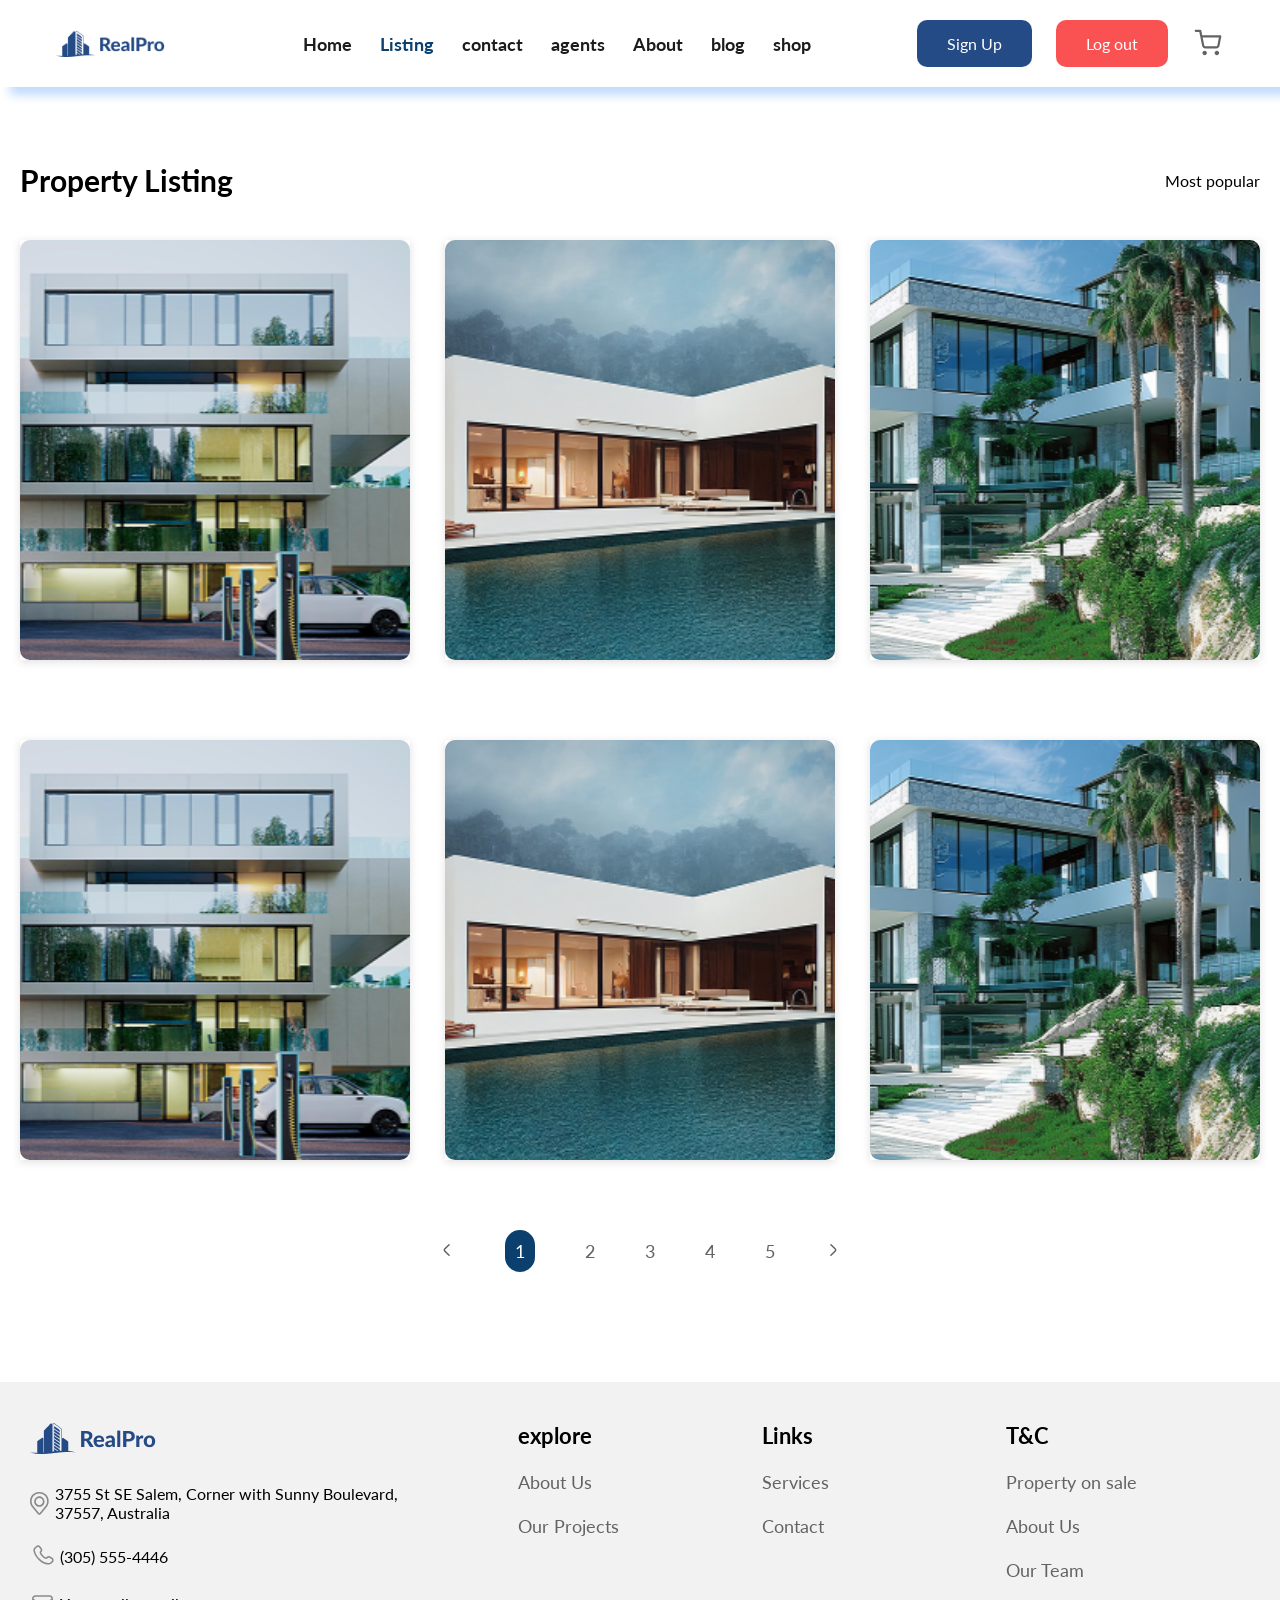
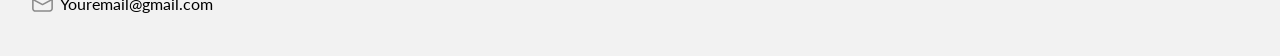
<file: property.html>
<!DOCTYPE html>
<html lang="en">

<head>
    <meta charset="UTF-8">
    <meta name="viewport" content="width=device-width, initial-scale=1.0">
    <title>RealPro || Real State Website</title>
    <!-- font  -->
    <link rel="preconnect" href="https://fonts.googleapis.com">
    <link rel="preconnect" href="https://fonts.gstatic.com" crossorigin>
    <link
        href="https://fonts.googleapis.com/css2?family=Lato:ital,wght@0,100;0,300;0,400;0,700;0,900;1,100;1,300;1,400;1,700;1,900&display=swap"
        rel="stylesheet">
    <!-- icon  -->
    <link rel="shortcut icon" href="assets/img/logo.png">
    <!-- css  -->
    <link rel="stylesheet" href="sass/main.css">
</head>

<body>
    <!-- start navbar  -->
    <header class="navbar-section">
        <div class="navbar">
            <div>
                <img src="assets/img/logo.png" alt="logo" class="navbar__logo">
            </div>

            <nav class="navbar__list">
                <ul>
                    <li>
                        <a href="index.html">Home</a>
                    </li>
                    <li>
                        <a href="property.html" class="navbar__active">Listing</a>
                    </li>
                    <li>
                        <a href="contactus.html">contact</a>
                    </li>
                    <li>
                        <a href="agents.html">agents</a>
                    </li>
                    <li>
                        <a href="about.html">About</a>
                    </li>
                    <li>
                        <a href="blog-detailes.html">blog</a>
                    </li>
                    <li>
                        <a href="shop.html">shop</a>
                    </li>
                </ul>
            </nav>

            <div class="navbar__btns">
                <a href="signup.html" class="btn btn--full">Sign Up</a>
                <a class="btn btn--full btn--logout">Log out</a>

                <a href="cart.html">
                    <svg width="32" height="32" viewBox="0 0 24 24" fill="none" xmlns="http://www.w3.org/2000/svg">
                        <path fill-rule="evenodd" clip-rule="evenodd"
                            d="M2.83333 2C2.3731 2 2 2.3731 2 2.83333C2 3.29357 2.3731 3.66667 2.83333 3.66667H5.4836L6.17663 7.12923C6.18032 7.15294 6.18501 7.17633 6.19066 7.19933L7.58277 14.1547C7.69719 14.7299 8.0102 15.2466 8.46706 15.6144C8.92183 15.9805 9.49031 16.1758 10.0739 16.1667H18.1595C18.743 16.1758 19.3115 15.9805 19.7663 15.6144C20.2233 15.2465 20.5364 14.7295 20.6507 14.154L21.9852 7.15611C22.0318 6.91215 21.9671 6.66015 21.8087 6.46879C21.6504 6.27744 21.415 6.16667 21.1667 6.16667H7.68369L6.98379 2.66979C6.90584 2.28032 6.56385 2 6.16667 2H2.83333ZM9.21737 13.8293L8.01727 7.83333H20.1594L19.0154 13.832C18.9769 14.0228 18.8728 14.194 18.7212 14.3161C18.5688 14.4387 18.3782 14.5039 18.1826 14.5001L18.1667 14.5H10.0667L10.0507 14.5001C9.85515 14.5039 9.66452 14.4387 9.51217 14.3161C9.35983 14.1935 9.25547 14.0211 9.21737 13.8293ZM7.83336 19.5C7.83336 18.5795 8.57955 17.8333 9.50003 17.8333C10.4205 17.8333 11.1667 18.5795 11.1667 19.5C11.1667 20.4205 10.4205 21.1667 9.50003 21.1667C8.57955 21.1667 7.83336 20.4205 7.83336 19.5ZM17 19.5C17 18.5795 17.7462 17.8333 18.6667 17.8333C19.5871 17.8333 20.3333 18.5795 20.3333 19.5C20.3333 20.4205 19.5871 21.1667 18.6667 21.1667C17.7462 21.1667 17 20.4205 17 19.5Z"
                            fill="#636366" />
                    </svg>
                </a>
            </div>

            <button class="navbar__menu" aria-label="Open menu" aria-expanded="false">
                <svg width="30" height="30" viewBox="0 0 24 24" fill="none">
                    <path d="M4 6H20M4 12H20M4 18H20" stroke="currentColor" stroke-width="2" stroke-linecap="round" />
                </svg>
            </button>
        </div>
    </header>
    <!-- end navbar  -->

    <!-- start property  -->
    <section class="property-section">
        <div class="property">
            <div class="property__top">
                <div class="property__top__text-box">
                    <span class="property__title">Property Listing</span>

                    <span class="property__filter">Most popular</span>
                </div>
            </div>

            <!-- properties  -->
            <!-- items -->
            <div class="descover__items">
                <!-- item 1 -->
                <div class="descover__item">
                    <div class="descover__item__inner">

                        <!-- front -->
                        <div class="descover__item__front">
                            <img src="assets/img/descover-1.png" alt="" class="descover__item__img">
                        </div>

                        <!-- back -->
                        <div class="descover__item__back">
                            <div class="descover__item__text-box">
                                <h6 class="heading-6">High-rise Townhouse</h6>
                                <span class="descover__item__text">
                                    <svg width="19" height="23" viewBox="0 0 19 23" fill="none"
                                        xmlns="http://www.w3.org/2000/svg">
                                        <path fill-rule="evenodd" clip-rule="evenodd"
                                            d="M4.13449 9.63206C4.13449 8.24528 4.68539 6.9153 5.66599 5.9347C6.64659 4.95409 7.97657 4.4032 9.36335 4.4032C10.7501 4.4032 12.0801 4.95409 13.0607 5.9347C14.0413 6.9153 14.5922 8.24528 14.5922 9.63206C14.5922 11.0188 14.0413 12.3488 13.0607 13.3294C12.0801 14.31 10.7501 14.8609 9.36335 14.8609C7.97657 14.8609 6.64659 14.31 5.66599 13.3294C4.68539 12.3488 4.13449 11.0188 4.13449 9.63206ZM9.36335 6.05442C8.4145 6.05442 7.50452 6.43135 6.83358 7.10228C6.16264 7.77322 5.78571 8.68321 5.78571 9.63206C5.78571 10.5809 6.16264 11.4909 6.83358 12.1618C7.50452 12.8328 8.4145 13.2097 9.36335 13.2097C10.3122 13.2097 11.2222 12.8328 11.8931 12.1618C12.5641 11.4909 12.941 10.5809 12.941 9.63206C12.941 8.68321 12.5641 7.77322 11.8931 7.10228C11.2222 6.43135 10.3122 6.05442 9.36335 6.05442Z"
                                            fill="#8A8A8A" />
                                        <path fill-rule="evenodd" clip-rule="evenodd"
                                            d="M0.0332839 8.37389C0.221442 6.09168 1.26094 3.96369 2.94539 2.4124C4.62984 0.861118 6.83605 -6.97428e-06 9.126 0H9.60155C11.8915 -6.97428e-06 14.0977 0.861118 15.7822 2.4124C17.4666 3.96369 18.5061 6.09168 18.6943 8.37389C18.9036 10.916 18.1183 13.4401 16.5036 15.4147L11.2275 21.8666C11.0017 22.1427 10.7173 22.3652 10.395 22.518C10.0727 22.6707 9.72046 22.75 9.36377 22.75C9.00708 22.75 8.65485 22.6707 8.33254 22.518C8.01023 22.3652 7.7259 22.1427 7.5001 21.8666L2.2239 15.4147C0.609137 13.4402 -0.176217 10.916 0.0332839 8.37389ZM9.126 1.65122C7.25074 1.6515 5.44415 2.35687 4.06481 3.62731C2.68548 4.89775 1.83425 6.64038 1.6801 8.50928C1.50573 10.6249 2.15927 12.7256 3.50305 14.3689L8.77924 20.8219C8.85017 20.9087 8.93951 20.9786 9.04079 21.0267C9.14208 21.0747 9.25278 21.0996 9.36488 21.0996C9.47698 21.0996 9.58767 21.0747 9.68896 21.0267C9.79024 20.9786 9.87958 20.9087 9.95051 20.8219L15.2267 14.3689C16.5697 12.7253 17.2224 10.6246 17.0474 8.50928C16.8933 6.64019 16.0419 4.8974 14.6623 3.62694C13.2828 2.35647 11.4759 1.65123 9.60045 1.65122H9.126Z"
                                            fill="#8A8A8A" />
                                    </svg>
                                    Southwestern Ontario, Ontario, Canada
                                </span>
                            </div>

                            <div class="descover__icon-box">
                                <span>
                                    <svg width="24" height="24" viewBox="0 0 24 24" fill="none"
                                        xmlns="http://www.w3.org/2000/svg">
                                        <path d="M21.9999 17.5009H1.99988" stroke="#8A8A8A" stroke-width="1.5"
                                            stroke-linecap="round" stroke-linejoin="round" />
                                        <path
                                            d="M21.9999 21.0007V16.0007C21.9999 14.1151 21.9999 13.1723 21.4141 12.5865C20.8283 12.0007 19.8855 12.0007 17.9999 12.0007H5.99988C4.11426 12.0007 3.17145 12.0007 2.58567 12.5865C1.99988 13.1723 1.99988 14.1151 1.99988 16.0007V21.0007"
                                            stroke="#8A8A8A" stroke-width="1.5" stroke-linecap="round"
                                            stroke-linejoin="round" />
                                        <path
                                            d="M11 12.0007V10.2141C11 9.83346 10.9428 9.70611 10.6497 9.55611C10.0395 9.24366 9.29865 9.00073 8.49997 9.00073C7.70137 9.00073 6.96055 9.24366 6.35025 9.55611C6.05721 9.70611 6 9.83346 6 10.2141V12.0007"
                                            stroke="#8A8A8A" stroke-width="1.5" stroke-linecap="round" />
                                        <path
                                            d="M18.0001 12.0007V10.2141C18.0001 9.83346 17.9429 9.70611 17.6498 9.55611C17.0396 9.24366 16.2988 9.00073 15.5001 9.00073C14.7014 9.00073 13.9606 9.24366 13.3504 9.55611C13.0573 9.70611 13.0001 9.83346 13.0001 10.2141V12.0007"
                                            stroke="#8A8A8A" stroke-width="1.5" stroke-linecap="round" />
                                        <path
                                            d="M21 12.0007V7.3613C21 6.66966 21 6.32384 20.8079 5.99726C20.6157 5.67068 20.342 5.50164 19.7944 5.16356C17.5869 3.80051 14.8993 3.00073 12 3.00073C9.10065 3.00073 6.41314 3.80051 4.20558 5.16356C3.65804 5.50164 3.38427 5.67068 3.19213 5.99726C3 6.32384 3 6.66966 3 7.3613V12.0007"
                                            stroke="#8A8A8A" stroke-width="1.5" stroke-linecap="round" />
                                    </svg>
                                    41
                                </span>
                                <span>
                                    <svg width="24" height="24" viewBox="0 0 24 24" fill="none"
                                        xmlns="http://www.w3.org/2000/svg">
                                        <path d="M6.18171 19.3945L5.21201 20.3642M17.818 19.3945L18.7878 20.3642"
                                            stroke="#8A8A8A" stroke-width="1.5" stroke-linecap="round" />
                                        <path
                                            d="M3.27274 11.6371V12.6068C3.27274 15.8065 3.27274 17.4065 4.2668 18.4006C5.26086 19.3946 6.86078 19.3946 10.0606 19.3946H13.9394C17.1392 19.3946 18.7391 19.3946 19.7332 18.4006C20.7273 17.4065 20.7273 15.8065 20.7273 12.6068V11.6371"
                                            stroke="#8A8A8A" stroke-width="1.5" stroke-linecap="round"
                                            stroke-linejoin="round" />
                                        <path d="M2.30292 11.6371H21.6969" stroke="#8A8A8A" stroke-width="1.5"
                                            stroke-linecap="round" />
                                        <path
                                            d="M4.24255 11.6371V5.35672C4.24255 4.00532 5.33809 2.90979 6.68949 2.90979C7.77383 2.90979 8.72888 3.62346 9.03615 4.6634L9.09106 4.84918"
                                            stroke="#8A8A8A" stroke-width="1.5" stroke-linecap="round" />
                                        <path d="M8.12109 5.81903L10.5453 3.87964" stroke="#8A8A8A" stroke-width="1.5"
                                            stroke-linecap="round" />
                                    </svg>
                                    32
                                </span>
                                <span>
                                    <svg width="24" height="24" viewBox="0 0 24 24" fill="none"
                                        xmlns="http://www.w3.org/2000/svg">
                                        <path
                                            d="M16.5149 16.5158C17.0897 15.941 16.9943 13.499 16.9943 13.499M16.5149 16.5158C15.9401 17.0906 13.4982 16.9949 13.4982 16.9949M16.5149 16.5158L13.0001 13.0009M7.0061 10.5026C7.0061 10.5026 6.91037 8.06078 7.48518 7.48598C8.06003 6.91117 10.502 7.00682 10.502 7.00682M7.48518 7.48598L11.0001 11.0009"
                                            stroke="#8A8A8A" stroke-width="1.5" stroke-linecap="round"
                                            stroke-linejoin="round" />
                                        <path
                                            d="M2.50012 12.0008C2.50012 7.5225 2.50012 5.28335 3.89136 3.8921C5.28261 2.50085 7.52175 2.50085 12.0001 2.50085C16.4784 2.50085 18.7176 2.50085 20.1089 3.8921C21.5001 5.28335 21.5001 7.5225 21.5001 12.0008C21.5001 16.4792 21.5001 18.7184 20.1089 20.1097C18.7176 21.5009 16.4784 21.5009 12.0001 21.5009C7.52175 21.5009 5.28261 21.5009 3.89136 20.1097C2.50012 18.7184 2.50012 16.4792 2.50012 12.0008Z"
                                            stroke="#8A8A8A" stroke-width="1.5" />
                                    </svg>
                                    122.280 sqft
                                </span>
                            </div>

                            <div class="descover__price-box">
                                <span>$ 1.239 /Month</span>
                                <button class="btn btn--outline">View Detail</button>
                            </div>
                        </div>

                    </div>
                </div>

                <!-- item 2 -->
                <div class="descover__item">
                    <div class="descover__item__inner">
                        <div class="descover__item__front">
                            <img src="assets/img/descover-2.png" alt="" class="descover__item__img">
                        </div>
                        <div class="descover__item__back">
                            <div class="descover__item__text-box">
                                <h6 class="heading-6">High-rise Townhouse</h6>
                                <span class="descover__item__text">
                                    <svg width="19" height="23" viewBox="0 0 19 23" fill="none"
                                        xmlns="http://www.w3.org/2000/svg">
                                        <path fill-rule="evenodd" clip-rule="evenodd"
                                            d="M4.13449 9.63206C4.13449 8.24528 4.68539 6.9153 5.66599 5.9347C6.64659 4.95409 7.97657 4.4032 9.36335 4.4032C10.7501 4.4032 12.0801 4.95409 13.0607 5.9347C14.0413 6.9153 14.5922 8.24528 14.5922 9.63206C14.5922 11.0188 14.0413 12.3488 13.0607 13.3294C12.0801 14.31 10.7501 14.8609 9.36335 14.8609C7.97657 14.8609 6.64659 14.31 5.66599 13.3294C4.68539 12.3488 4.13449 11.0188 4.13449 9.63206ZM9.36335 6.05442C8.4145 6.05442 7.50452 6.43135 6.83358 7.10228C6.16264 7.77322 5.78571 8.68321 5.78571 9.63206C5.78571 10.5809 6.16264 11.4909 6.83358 12.1618C7.50452 12.8328 8.4145 13.2097 9.36335 13.2097C10.3122 13.2097 11.2222 12.8328 11.8931 12.1618C12.5641 11.4909 12.941 10.5809 12.941 9.63206C12.941 8.68321 12.5641 7.77322 11.8931 7.10228C11.2222 6.43135 10.3122 6.05442 9.36335 6.05442Z"
                                            fill="#8A8A8A" />
                                        <path fill-rule="evenodd" clip-rule="evenodd"
                                            d="M0.0332839 8.37389C0.221442 6.09168 1.26094 3.96369 2.94539 2.4124C4.62984 0.861118 6.83605 -6.97428e-06 9.126 0H9.60155C11.8915 -6.97428e-06 14.0977 0.861118 15.7822 2.4124C17.4666 3.96369 18.5061 6.09168 18.6943 8.37389C18.9036 10.916 18.1183 13.4401 16.5036 15.4147L11.2275 21.8666C11.0017 22.1427 10.7173 22.3652 10.395 22.518C10.0727 22.6707 9.72046 22.75 9.36377 22.75C9.00708 22.75 8.65485 22.6707 8.33254 22.518C8.01023 22.3652 7.7259 22.1427 7.5001 21.8666L2.2239 15.4147C0.609137 13.4402 -0.176217 10.916 0.0332839 8.37389ZM9.126 1.65122C7.25074 1.6515 5.44415 2.35687 4.06481 3.62731C2.68548 4.89775 1.83425 6.64038 1.6801 8.50928C1.50573 10.6249 2.15927 12.7256 3.50305 14.3689L8.77924 20.8219C8.85017 20.9087 8.93951 20.9786 9.04079 21.0267C9.14208 21.0747 9.25278 21.0996 9.36488 21.0996C9.47698 21.0996 9.58767 21.0747 9.68896 21.0267C9.79024 20.9786 9.87958 20.9087 9.95051 20.8219L15.2267 14.3689C16.5697 12.7253 17.2224 10.6246 17.0474 8.50928C16.8933 6.64019 16.0419 4.8974 14.6623 3.62694C13.2828 2.35647 11.4759 1.65123 9.60045 1.65122H9.126Z"
                                            fill="#8A8A8A" />
                                    </svg>
                                    Southwestern Ontario, Ontario, Canada
                                </span>
                            </div>
                            <div class="descover__icon-box">
                                <span>
                                    <svg width="24" height="24" viewBox="0 0 24 24" fill="none"
                                        xmlns="http://www.w3.org/2000/svg">
                                        <path d="M21.9999 17.5009H1.99988" stroke="#8A8A8A" stroke-width="1.5"
                                            stroke-linecap="round" stroke-linejoin="round" />
                                        <path
                                            d="M21.9999 21.0007V16.0007C21.9999 14.1151 21.9999 13.1723 21.4141 12.5865C20.8283 12.0007 19.8855 12.0007 17.9999 12.0007H5.99988C4.11426 12.0007 3.17145 12.0007 2.58567 12.5865C1.99988 13.1723 1.99988 14.1151 1.99988 16.0007V21.0007"
                                            stroke="#8A8A8A" stroke-width="1.5" stroke-linecap="round"
                                            stroke-linejoin="round" />
                                        <path
                                            d="M11 12.0007V10.2141C11 9.83346 10.9428 9.70611 10.6497 9.55611C10.0395 9.24366 9.29865 9.00073 8.49997 9.00073C7.70137 9.00073 6.96055 9.24366 6.35025 9.55611C6.05721 9.70611 6 9.83346 6 10.2141V12.0007"
                                            stroke="#8A8A8A" stroke-width="1.5" stroke-linecap="round" />
                                        <path
                                            d="M18.0001 12.0007V10.2141C18.0001 9.83346 17.9429 9.70611 17.6498 9.55611C17.0396 9.24366 16.2988 9.00073 15.5001 9.00073C14.7014 9.00073 13.9606 9.24366 13.3504 9.55611C13.0573 9.70611 13.0001 9.83346 13.0001 10.2141V12.0007"
                                            stroke="#8A8A8A" stroke-width="1.5" stroke-linecap="round" />
                                        <path
                                            d="M21 12.0007V7.3613C21 6.66966 21 6.32384 20.8079 5.99726C20.6157 5.67068 20.342 5.50164 19.7944 5.16356C17.5869 3.80051 14.8993 3.00073 12 3.00073C9.10065 3.00073 6.41314 3.80051 4.20558 5.16356C3.65804 5.50164 3.38427 5.67068 3.19213 5.99726C3 6.32384 3 6.66966 3 7.3613V12.0007"
                                            stroke="#8A8A8A" stroke-width="1.5" stroke-linecap="round" />
                                    </svg>
                                    41
                                </span>
                                <span>
                                    <svg width="24" height="24" viewBox="0 0 24 24" fill="none"
                                        xmlns="http://www.w3.org/2000/svg">
                                        <path d="M6.18171 19.3945L5.21201 20.3642M17.818 19.3945L18.7878 20.3642"
                                            stroke="#8A8A8A" stroke-width="1.5" stroke-linecap="round" />
                                        <path
                                            d="M3.27274 11.6371V12.6068C3.27274 15.8065 3.27274 17.4065 4.2668 18.4006C5.26086 19.3946 6.86078 19.3946 10.0606 19.3946H13.9394C17.1392 19.3946 18.7391 19.3946 19.7332 18.4006C20.7273 17.4065 20.7273 15.8065 20.7273 12.6068V11.6371"
                                            stroke="#8A8A8A" stroke-width="1.5" stroke-linecap="round"
                                            stroke-linejoin="round" />
                                        <path d="M2.30292 11.6371H21.6969" stroke="#8A8A8A" stroke-width="1.5"
                                            stroke-linecap="round" />
                                        <path
                                            d="M4.24255 11.6371V5.35672C4.24255 4.00532 5.33809 2.90979 6.68949 2.90979C7.77383 2.90979 8.72888 3.62346 9.03615 4.6634L9.09106 4.84918"
                                            stroke="#8A8A8A" stroke-width="1.5" stroke-linecap="round" />
                                        <path d="M8.12109 5.81903L10.5453 3.87964" stroke="#8A8A8A" stroke-width="1.5"
                                            stroke-linecap="round" />
                                    </svg>
                                    32
                                </span>
                                <span>
                                    <svg width="24" height="24" viewBox="0 0 24 24" fill="none"
                                        xmlns="http://www.w3.org/2000/svg">
                                        <path
                                            d="M16.5149 16.5158C17.0897 15.941 16.9943 13.499 16.9943 13.499M16.5149 16.5158C15.9401 17.0906 13.4982 16.9949 13.4982 16.9949M16.5149 16.5158L13.0001 13.0009M7.0061 10.5026C7.0061 10.5026 6.91037 8.06078 7.48518 7.48598C8.06003 6.91117 10.502 7.00682 10.502 7.00682M7.48518 7.48598L11.0001 11.0009"
                                            stroke="#8A8A8A" stroke-width="1.5" stroke-linecap="round"
                                            stroke-linejoin="round" />
                                        <path
                                            d="M2.50012 12.0008C2.50012 7.5225 2.50012 5.28335 3.89136 3.8921C5.28261 2.50085 7.52175 2.50085 12.0001 2.50085C16.4784 2.50085 18.7176 2.50085 20.1089 3.8921C21.5001 5.28335 21.5001 7.5225 21.5001 12.0008C21.5001 16.4792 21.5001 18.7184 20.1089 20.1097C18.7176 21.5009 16.4784 21.5009 12.0001 21.5009C7.52175 21.5009 5.28261 21.5009 3.89136 20.1097C2.50012 18.7184 2.50012 16.4792 2.50012 12.0008Z"
                                            stroke="#8A8A8A" stroke-width="1.5" />
                                    </svg>
                                    122.280 sqft
                                </span>
                            </div>
                            <div class="descover__price-box">
                                <span>$ 1.239 /Month</span>
                                <button class="btn btn--outline">View Detail</button>
                            </div>
                        </div>
                    </div>
                </div>

                <!-- item 3 -->
                <div class="descover__item">
                    <div class="descover__item__inner">
                        <div class="descover__item__front">
                            <img src="assets/img/descover-3.png" alt="" class="descover__item__img">
                        </div>
                        <div class="descover__item__back">
                            <div class="descover__item__text-box">
                                <h6 class="heading-6">High-rise Townhouse</h6>
                                <span class="descover__item__text">
                                    <svg width="19" height="23" viewBox="0 0 19 23" fill="none"
                                        xmlns="http://www.w3.org/2000/svg">
                                        <path fill-rule="evenodd" clip-rule="evenodd"
                                            d="M4.13449 9.63206C4.13449 8.24528 4.68539 6.9153 5.66599 5.9347C6.64659 4.95409 7.97657 4.4032 9.36335 4.4032C10.7501 4.4032 12.0801 4.95409 13.0607 5.9347C14.0413 6.9153 14.5922 8.24528 14.5922 9.63206C14.5922 11.0188 14.0413 12.3488 13.0607 13.3294C12.0801 14.31 10.7501 14.8609 9.36335 14.8609C7.97657 14.8609 6.64659 14.31 5.66599 13.3294C4.68539 12.3488 4.13449 11.0188 4.13449 9.63206ZM9.36335 6.05442C8.4145 6.05442 7.50452 6.43135 6.83358 7.10228C6.16264 7.77322 5.78571 8.68321 5.78571 9.63206C5.78571 10.5809 6.16264 11.4909 6.83358 12.1618C7.50452 12.8328 8.4145 13.2097 9.36335 13.2097C10.3122 13.2097 11.2222 12.8328 11.8931 12.1618C12.5641 11.4909 12.941 10.5809 12.941 9.63206C12.941 8.68321 12.5641 7.77322 11.8931 7.10228C11.2222 6.43135 10.3122 6.05442 9.36335 6.05442Z"
                                            fill="#8A8A8A" />
                                        <path fill-rule="evenodd" clip-rule="evenodd"
                                            d="M0.0332839 8.37389C0.221442 6.09168 1.26094 3.96369 2.94539 2.4124C4.62984 0.861118 6.83605 -6.97428e-06 9.126 0H9.60155C11.8915 -6.97428e-06 14.0977 0.861118 15.7822 2.4124C17.4666 3.96369 18.5061 6.09168 18.6943 8.37389C18.9036 10.916 18.1183 13.4401 16.5036 15.4147L11.2275 21.8666C11.0017 22.1427 10.7173 22.3652 10.395 22.518C10.0727 22.6707 9.72046 22.75 9.36377 22.75C9.00708 22.75 8.65485 22.6707 8.33254 22.518C8.01023 22.3652 7.7259 22.1427 7.5001 21.8666L2.2239 15.4147C0.609137 13.4402 -0.176217 10.916 0.0332839 8.37389ZM9.126 1.65122C7.25074 1.6515 5.44415 2.35687 4.06481 3.62731C2.68548 4.89775 1.83425 6.64038 1.6801 8.50928C1.50573 10.6249 2.15927 12.7256 3.50305 14.3689L8.77924 20.8219C8.85017 20.9087 8.93951 20.9786 9.04079 21.0267C9.14208 21.0747 9.25278 21.0996 9.36488 21.0996C9.47698 21.0996 9.58767 21.0747 9.68896 21.0267C9.79024 20.9786 9.87958 20.9087 9.95051 20.8219L15.2267 14.3689C16.5697 12.7253 17.2224 10.6246 17.0474 8.50928C16.8933 6.64019 16.0419 4.8974 14.6623 3.62694C13.2828 2.35647 11.4759 1.65123 9.60045 1.65122H9.126Z"
                                            fill="#8A8A8A" />
                                    </svg>
                                    Southwestern Ontario, Ontario, Canada
                                </span>
                            </div>
                            <div class="descover__icon-box">
                                <span>
                                    <svg width="24" height="24" viewBox="0 0 24 24" fill="none"
                                        xmlns="http://www.w3.org/2000/svg">
                                        <path d="M21.9999 17.5009H1.99988" stroke="#8A8A8A" stroke-width="1.5"
                                            stroke-linecap="round" stroke-linejoin="round" />
                                        <path
                                            d="M21.9999 21.0007V16.0007C21.9999 14.1151 21.9999 13.1723 21.4141 12.5865C20.8283 12.0007 19.8855 12.0007 17.9999 12.0007H5.99988C4.11426 12.0007 3.17145 12.0007 2.58567 12.5865C1.99988 13.1723 1.99988 14.1151 1.99988 16.0007V21.0007"
                                            stroke="#8A8A8A" stroke-width="1.5" stroke-linecap="round"
                                            stroke-linejoin="round" />
                                        <path
                                            d="M11 12.0007V10.2141C11 9.83346 10.9428 9.70611 10.6497 9.55611C10.0395 9.24366 9.29865 9.00073 8.49997 9.00073C7.70137 9.00073 6.96055 9.24366 6.35025 9.55611C6.05721 9.70611 6 9.83346 6 10.2141V12.0007"
                                            stroke="#8A8A8A" stroke-width="1.5" stroke-linecap="round" />
                                        <path
                                            d="M18.0001 12.0007V10.2141C18.0001 9.83346 17.9429 9.70611 17.6498 9.55611C17.0396 9.24366 16.2988 9.00073 15.5001 9.00073C14.7014 9.00073 13.9606 9.24366 13.3504 9.55611C13.0573 9.70611 13.0001 9.83346 13.0001 10.2141V12.0007"
                                            stroke="#8A8A8A" stroke-width="1.5" stroke-linecap="round" />
                                        <path
                                            d="M21 12.0007V7.3613C21 6.66966 21 6.32384 20.8079 5.99726C20.6157 5.67068 20.342 5.50164 19.7944 5.16356C17.5869 3.80051 14.8993 3.00073 12 3.00073C9.10065 3.00073 6.41314 3.80051 4.20558 5.16356C3.65804 5.50164 3.38427 5.67068 3.19213 5.99726C3 6.32384 3 6.66966 3 7.3613V12.0007"
                                            stroke="#8A8A8A" stroke-width="1.5" stroke-linecap="round" />
                                    </svg>
                                    41
                                </span>
                                <span>
                                    <svg width="24" height="24" viewBox="0 0 24 24" fill="none"
                                        xmlns="http://www.w3.org/2000/svg">
                                        <path d="M6.18171 19.3945L5.21201 20.3642M17.818 19.3945L18.7878 20.3642"
                                            stroke="#8A8A8A" stroke-width="1.5" stroke-linecap="round" />
                                        <path
                                            d="M3.27274 11.6371V12.6068C3.27274 15.8065 3.27274 17.4065 4.2668 18.4006C5.26086 19.3946 6.86078 19.3946 10.0606 19.3946H13.9394C17.1392 19.3946 18.7391 19.3946 19.7332 18.4006C20.7273 17.4065 20.7273 15.8065 20.7273 12.6068V11.6371"
                                            stroke="#8A8A8A" stroke-width="1.5" stroke-linecap="round"
                                            stroke-linejoin="round" />
                                        <path d="M2.30292 11.6371H21.6969" stroke="#8A8A8A" stroke-width="1.5"
                                            stroke-linecap="round" />
                                        <path
                                            d="M4.24255 11.6371V5.35672C4.24255 4.00532 5.33809 2.90979 6.68949 2.90979C7.77383 2.90979 8.72888 3.62346 9.03615 4.6634L9.09106 4.84918"
                                            stroke="#8A8A8A" stroke-width="1.5" stroke-linecap="round" />
                                        <path d="M8.12109 5.81903L10.5453 3.87964" stroke="#8A8A8A" stroke-width="1.5"
                                            stroke-linecap="round" />
                                    </svg>
                                    32
                                </span>
                                <span>
                                    <svg width="24" height="24" viewBox="0 0 24 24" fill="none"
                                        xmlns="http://www.w3.org/2000/svg">
                                        <path
                                            d="M16.5149 16.5158C17.0897 15.941 16.9943 13.499 16.9943 13.499M16.5149 16.5158C15.9401 17.0906 13.4982 16.9949 13.4982 16.9949M16.5149 16.5158L13.0001 13.0009M7.0061 10.5026C7.0061 10.5026 6.91037 8.06078 7.48518 7.48598C8.06003 6.91117 10.502 7.00682 10.502 7.00682M7.48518 7.48598L11.0001 11.0009"
                                            stroke="#8A8A8A" stroke-width="1.5" stroke-linecap="round"
                                            stroke-linejoin="round" />
                                        <path
                                            d="M2.50012 12.0008C2.50012 7.5225 2.50012 5.28335 3.89136 3.8921C5.28261 2.50085 7.52175 2.50085 12.0001 2.50085C16.4784 2.50085 18.7176 2.50085 20.1089 3.8921C21.5001 5.28335 21.5001 7.5225 21.5001 12.0008C21.5001 16.4792 21.5001 18.7184 20.1089 20.1097C18.7176 21.5009 16.4784 21.5009 12.0001 21.5009C7.52175 21.5009 5.28261 21.5009 3.89136 20.1097C2.50012 18.7184 2.50012 16.4792 2.50012 12.0008Z"
                                            stroke="#8A8A8A" stroke-width="1.5" />
                                    </svg>
                                    122.280 sqft
                                </span>
                            </div>
                            <div class="descover__price-box">
                                <span>$ 1.239 /Month</span>
                                <button class="btn btn--outline">View Detail</button>
                            </div>
                        </div>
                    </div>
                </div>
            </div>

            <!-- items row 2 -->
            <div class="descover__items">
                <!-- item 4 -->
                <div class="descover__item">
                    <div class="descover__item__inner">
                        <div class="descover__item__front">
                            <img src="assets/img/descover-1.png" alt="" class="descover__item__img">
                        </div>
                        <div class="descover__item__back">
                            <div class="descover__item__text-box">
                                <h6 class="heading-6">High-rise Townhouse</h6>
                                <span class="descover__item__text">
                                    <svg width="19" height="23" viewBox="0 0 19 23" fill="none"
                                        xmlns="http://www.w3.org/2000/svg">
                                        <path fill-rule="evenodd" clip-rule="evenodd"
                                            d="M4.13449 9.63206C4.13449 8.24528 4.68539 6.9153 5.66599 5.9347C6.64659 4.95409 7.97657 4.4032 9.36335 4.4032C10.7501 4.4032 12.0801 4.95409 13.0607 5.9347C14.0413 6.9153 14.5922 8.24528 14.5922 9.63206C14.5922 11.0188 14.0413 12.3488 13.0607 13.3294C12.0801 14.31 10.7501 14.8609 9.36335 14.8609C7.97657 14.8609 6.64659 14.31 5.66599 13.3294C4.68539 12.3488 4.13449 11.0188 4.13449 9.63206ZM9.36335 6.05442C8.4145 6.05442 7.50452 6.43135 6.83358 7.10228C6.16264 7.77322 5.78571 8.68321 5.78571 9.63206C5.78571 10.5809 6.16264 11.4909 6.83358 12.1618C7.50452 12.8328 8.4145 13.2097 9.36335 13.2097C10.3122 13.2097 11.2222 12.8328 11.8931 12.1618C12.5641 11.4909 12.941 10.5809 12.941 9.63206C12.941 8.68321 12.5641 7.77322 11.8931 7.10228C11.2222 6.43135 10.3122 6.05442 9.36335 6.05442Z"
                                            fill="#8A8A8A" />
                                        <path fill-rule="evenodd" clip-rule="evenodd"
                                            d="M0.0332839 8.37389C0.221442 6.09168 1.26094 3.96369 2.94539 2.4124C4.62984 0.861118 6.83605 -6.97428e-06 9.126 0H9.60155C11.8915 -6.97428e-06 14.0977 0.861118 15.7822 2.4124C17.4666 3.96369 18.5061 6.09168 18.6943 8.37389C18.9036 10.916 18.1183 13.4401 16.5036 15.4147L11.2275 21.8666C11.0017 22.1427 10.7173 22.3652 10.395 22.518C10.0727 22.6707 9.72046 22.75 9.36377 22.75C9.00708 22.75 8.65485 22.6707 8.33254 22.518C8.01023 22.3652 7.7259 22.1427 7.5001 21.8666L2.2239 15.4147C0.609137 13.4402 -0.176217 10.916 0.0332839 8.37389ZM9.126 1.65122C7.25074 1.6515 5.44415 2.35687 4.06481 3.62731C2.68548 4.89775 1.83425 6.64038 1.6801 8.50928C1.50573 10.6249 2.15927 12.7256 3.50305 14.3689L8.77924 20.8219C8.85017 20.9087 8.93951 20.9786 9.04079 21.0267C9.14208 21.0747 9.25278 21.0996 9.36488 21.0996C9.47698 21.0996 9.58767 21.0747 9.68896 21.0267C9.79024 20.9786 9.87958 20.9087 9.95051 20.8219L15.2267 14.3689C16.5697 12.7253 17.2224 10.6246 17.0474 8.50928C16.8933 6.64019 16.0419 4.8974 14.6623 3.62694C13.2828 2.35647 11.4759 1.65123 9.60045 1.65122H9.126Z"
                                            fill="#8A8A8A" />
                                    </svg>
                                    Southwestern Ontario, Ontario, Canada
                                </span>
                            </div>
                            <div class="descover__icon-box">
                                <span>
                                    <svg width="24" height="24" viewBox="0 0 24 24" fill="none"
                                        xmlns="http://www.w3.org/2000/svg">
                                        <path d="M21.9999 17.5009H1.99988" stroke="#8A8A8A" stroke-width="1.5"
                                            stroke-linecap="round" stroke-linejoin="round" />
                                        <path
                                            d="M21.9999 21.0007V16.0007C21.9999 14.1151 21.9999 13.1723 21.4141 12.5865C20.8283 12.0007 19.8855 12.0007 17.9999 12.0007H5.99988C4.11426 12.0007 3.17145 12.0007 2.58567 12.5865C1.99988 13.1723 1.99988 14.1151 1.99988 16.0007V21.0007"
                                            stroke="#8A8A8A" stroke-width="1.5" stroke-linecap="round"
                                            stroke-linejoin="round" />
                                        <path
                                            d="M11 12.0007V10.2141C11 9.83346 10.9428 9.70611 10.6497 9.55611C10.0395 9.24366 9.29865 9.00073 8.49997 9.00073C7.70137 9.00073 6.96055 9.24366 6.35025 9.55611C6.05721 9.70611 6 9.83346 6 10.2141V12.0007"
                                            stroke="#8A8A8A" stroke-width="1.5" stroke-linecap="round" />
                                        <path
                                            d="M18.0001 12.0007V10.2141C18.0001 9.83346 17.9429 9.70611 17.6498 9.55611C17.0396 9.24366 16.2988 9.00073 15.5001 9.00073C14.7014 9.00073 13.9606 9.24366 13.3504 9.55611C13.0573 9.70611 13.0001 9.83346 13.0001 10.2141V12.0007"
                                            stroke="#8A8A8A" stroke-width="1.5" stroke-linecap="round" />
                                        <path
                                            d="M21 12.0007V7.3613C21 6.66966 21 6.32384 20.8079 5.99726C20.6157 5.67068 20.342 5.50164 19.7944 5.16356C17.5869 3.80051 14.8993 3.00073 12 3.00073C9.10065 3.00073 6.41314 3.80051 4.20558 5.16356C3.65804 5.50164 3.38427 5.67068 3.19213 5.99726C3 6.32384 3 6.66966 3 7.3613V12.0007"
                                            stroke="#8A8A8A" stroke-width="1.5" stroke-linecap="round" />
                                    </svg>
                                    41
                                </span>
                                <span>
                                    <svg width="24" height="24" viewBox="0 0 24 24" fill="none"
                                        xmlns="http://www.w3.org/2000/svg">
                                        <path d="M6.18171 19.3945L5.21201 20.3642M17.818 19.3945L18.7878 20.3642"
                                            stroke="#8A8A8A" stroke-width="1.5" stroke-linecap="round" />
                                        <path
                                            d="M3.27274 11.6371V12.6068C3.27274 15.8065 3.27274 17.4065 4.2668 18.4006C5.26086 19.3946 6.86078 19.3946 10.0606 19.3946H13.9394C17.1392 19.3946 18.7391 19.3946 19.7332 18.4006C20.7273 17.4065 20.7273 15.8065 20.7273 12.6068V11.6371"
                                            stroke="#8A8A8A" stroke-width="1.5" stroke-linecap="round"
                                            stroke-linejoin="round" />
                                        <path d="M2.30292 11.6371H21.6969" stroke="#8A8A8A" stroke-width="1.5"
                                            stroke-linecap="round" />
                                        <path
                                            d="M4.24255 11.6371V5.35672C4.24255 4.00532 5.33809 2.90979 6.68949 2.90979C7.77383 2.90979 8.72888 3.62346 9.03615 4.6634L9.09106 4.84918"
                                            stroke="#8A8A8A" stroke-width="1.5" stroke-linecap="round" />
                                        <path d="M8.12109 5.81903L10.5453 3.87964" stroke="#8A8A8A" stroke-width="1.5"
                                            stroke-linecap="round" />
                                    </svg>
                                    32
                                </span>
                                <span>
                                    <svg width="24" height="24" viewBox="0 0 24 24" fill="none"
                                        xmlns="http://www.w3.org/2000/svg">
                                        <path
                                            d="M16.5149 16.5158C17.0897 15.941 16.9943 13.499 16.9943 13.499M16.5149 16.5158C15.9401 17.0906 13.4982 16.9949 13.4982 16.9949M16.5149 16.5158L13.0001 13.0009M7.0061 10.5026C7.0061 10.5026 6.91037 8.06078 7.48518 7.48598C8.06003 6.91117 10.502 7.00682 10.502 7.00682M7.48518 7.48598L11.0001 11.0009"
                                            stroke="#8A8A8A" stroke-width="1.5" stroke-linecap="round"
                                            stroke-linejoin="round" />
                                        <path
                                            d="M2.50012 12.0008C2.50012 7.5225 2.50012 5.28335 3.89136 3.8921C5.28261 2.50085 7.52175 2.50085 12.0001 2.50085C16.4784 2.50085 18.7176 2.50085 20.1089 3.8921C21.5001 5.28335 21.5001 7.5225 21.5001 12.0008C21.5001 16.4792 21.5001 18.7184 20.1089 20.1097C18.7176 21.5009 16.4784 21.5009 12.0001 21.5009C7.52175 21.5009 5.28261 21.5009 3.89136 20.1097C2.50012 18.7184 2.50012 16.4792 2.50012 12.0008Z"
                                            stroke="#8A8A8A" stroke-width="1.5" />
                                    </svg>
                                    122.280 sqft
                                </span>
                            </div>
                            <div class="descover__price-box">
                                <span>$ 1.239 /Month</span>
                                <button class="btn btn--outline">View Detail</button>
                            </div>
                        </div>
                    </div>
                </div>

                <!-- item 5 -->
                <div class="descover__item">
                    <div class="descover__item__inner">
                        <div class="descover__item__front">
                            <img src="assets/img/descover-2.png" alt="" class="descover__item__img">
                        </div>
                        <div class="descover__item__back">
                            <div class="descover__item__text-box">
                                <h6 class="heading-6">High-rise Townhouse</h6>
                                <span class="descover__item__text">
                                    <svg width="19" height="23" viewBox="0 0 19 23" fill="none"
                                        xmlns="http://www.w3.org/2000/svg">
                                        <path fill-rule="evenodd" clip-rule="evenodd"
                                            d="M4.13449 9.63206C4.13449 8.24528 4.68539 6.9153 5.66599 5.9347C6.64659 4.95409 7.97657 4.4032 9.36335 4.4032C10.7501 4.4032 12.0801 4.95409 13.0607 5.9347C14.0413 6.9153 14.5922 8.24528 14.5922 9.63206C14.5922 11.0188 14.0413 12.3488 13.0607 13.3294C12.0801 14.31 10.7501 14.8609 9.36335 14.8609C7.97657 14.8609 6.64659 14.31 5.66599 13.3294C4.68539 12.3488 4.13449 11.0188 4.13449 9.63206ZM9.36335 6.05442C8.4145 6.05442 7.50452 6.43135 6.83358 7.10228C6.16264 7.77322 5.78571 8.68321 5.78571 9.63206C5.78571 10.5809 6.16264 11.4909 6.83358 12.1618C7.50452 12.8328 8.4145 13.2097 9.36335 13.2097C10.3122 13.2097 11.2222 12.8328 11.8931 12.1618C12.5641 11.4909 12.941 10.5809 12.941 9.63206C12.941 8.68321 12.5641 7.77322 11.8931 7.10228C11.2222 6.43135 10.3122 6.05442 9.36335 6.05442Z"
                                            fill="#8A8A8A" />
                                        <path fill-rule="evenodd" clip-rule="evenodd"
                                            d="M0.0332839 8.37389C0.221442 6.09168 1.26094 3.96369 2.94539 2.4124C4.62984 0.861118 6.83605 -6.97428e-06 9.126 0H9.60155C11.8915 -6.97428e-06 14.0977 0.861118 15.7822 2.4124C17.4666 3.96369 18.5061 6.09168 18.6943 8.37389C18.9036 10.916 18.1183 13.4401 16.5036 15.4147L11.2275 21.8666C11.0017 22.1427 10.7173 22.3652 10.395 22.518C10.0727 22.6707 9.72046 22.75 9.36377 22.75C9.00708 22.75 8.65485 22.6707 8.33254 22.518C8.01023 22.3652 7.7259 22.1427 7.5001 21.8666L2.2239 15.4147C0.609137 13.4402 -0.176217 10.916 0.0332839 8.37389ZM9.126 1.65122C7.25074 1.6515 5.44415 2.35687 4.06481 3.62731C2.68548 4.89775 1.83425 6.64038 1.6801 8.50928C1.50573 10.6249 2.15927 12.7256 3.50305 14.3689L8.77924 20.8219C8.85017 20.9087 8.93951 20.9786 9.04079 21.0267C9.14208 21.0747 9.25278 21.0996 9.36488 21.0996C9.47698 21.0996 9.58767 21.0747 9.68896 21.0267C9.79024 20.9786 9.87958 20.9087 9.95051 20.8219L15.2267 14.3689C16.5697 12.7253 17.2224 10.6246 17.0474 8.50928C16.8933 6.64019 16.0419 4.8974 14.6623 3.62694C13.2828 2.35647 11.4759 1.65123 9.60045 1.65122H9.126Z"
                                            fill="#8A8A8A" />
                                    </svg>
                                    Southwestern Ontario, Ontario, Canada
                                </span>
                            </div>
                            <div class="descover__icon-box">
                                <span>
                                    <svg width="24" height="24" viewBox="0 0 24 24" fill="none"
                                        xmlns="http://www.w3.org/2000/svg">
                                        <path d="M21.9999 17.5009H1.99988" stroke="#8A8A8A" stroke-width="1.5"
                                            stroke-linecap="round" stroke-linejoin="round" />
                                        <path
                                            d="M21.9999 21.0007V16.0007C21.9999 14.1151 21.9999 13.1723 21.4141 12.5865C20.8283 12.0007 19.8855 12.0007 17.9999 12.0007H5.99988C4.11426 12.0007 3.17145 12.0007 2.58567 12.5865C1.99988 13.1723 1.99988 14.1151 1.99988 16.0007V21.0007"
                                            stroke="#8A8A8A" stroke-width="1.5" stroke-linecap="round"
                                            stroke-linejoin="round" />
                                        <path
                                            d="M11 12.0007V10.2141C11 9.83346 10.9428 9.70611 10.6497 9.55611C10.0395 9.24366 9.29865 9.00073 8.49997 9.00073C7.70137 9.00073 6.96055 9.24366 6.35025 9.55611C6.05721 9.70611 6 9.83346 6 10.2141V12.0007"
                                            stroke="#8A8A8A" stroke-width="1.5" stroke-linecap="round" />
                                        <path
                                            d="M18.0001 12.0007V10.2141C18.0001 9.83346 17.9429 9.70611 17.6498 9.55611C17.0396 9.24366 16.2988 9.00073 15.5001 9.00073C14.7014 9.00073 13.9606 9.24366 13.3504 9.55611C13.0573 9.70611 13.0001 9.83346 13.0001 10.2141V12.0007"
                                            stroke="#8A8A8A" stroke-width="1.5" stroke-linecap="round" />
                                        <path
                                            d="M21 12.0007V7.3613C21 6.66966 21 6.32384 20.8079 5.99726C20.6157 5.67068 20.342 5.50164 19.7944 5.16356C17.5869 3.80051 14.8993 3.00073 12 3.00073C9.10065 3.00073 6.41314 3.80051 4.20558 5.16356C3.65804 5.50164 3.38427 5.67068 3.19213 5.99726C3 6.32384 3 6.66966 3 7.3613V12.0007"
                                            stroke="#8A8A8A" stroke-width="1.5" stroke-linecap="round" />
                                    </svg>
                                    41
                                </span>
                                <span>
                                    <svg width="24" height="24" viewBox="0 0 24 24" fill="none"
                                        xmlns="http://www.w3.org/2000/svg">
                                        <path d="M6.18171 19.3945L5.21201 20.3642M17.818 19.3945L18.7878 20.3642"
                                            stroke="#8A8A8A" stroke-width="1.5" stroke-linecap="round" />
                                        <path
                                            d="M3.27274 11.6371V12.6068C3.27274 15.8065 3.27274 17.4065 4.2668 18.4006C5.26086 19.3946 6.86078 19.3946 10.0606 19.3946H13.9394C17.1392 19.3946 18.7391 19.3946 19.7332 18.4006C20.7273 17.4065 20.7273 15.8065 20.7273 12.6068V11.6371"
                                            stroke="#8A8A8A" stroke-width="1.5" stroke-linecap="round"
                                            stroke-linejoin="round" />
                                        <path d="M2.30292 11.6371H21.6969" stroke="#8A8A8A" stroke-width="1.5"
                                            stroke-linecap="round" />
                                        <path
                                            d="M4.24255 11.6371V5.35672C4.24255 4.00532 5.33809 2.90979 6.68949 2.90979C7.77383 2.90979 8.72888 3.62346 9.03615 4.6634L9.09106 4.84918"
                                            stroke="#8A8A8A" stroke-width="1.5" stroke-linecap="round" />
                                        <path d="M8.12109 5.81903L10.5453 3.87964" stroke="#8A8A8A" stroke-width="1.5"
                                            stroke-linecap="round" />
                                    </svg>
                                    32
                                </span>
                                <span>
                                    <svg width="24" height="24" viewBox="0 0 24 24" fill="none"
                                        xmlns="http://www.w3.org/2000/svg">
                                        <path
                                            d="M16.5149 16.5158C17.0897 15.941 16.9943 13.499 16.9943 13.499M16.5149 16.5158C15.9401 17.0906 13.4982 16.9949 13.4982 16.9949M16.5149 16.5158L13.0001 13.0009M7.0061 10.5026C7.0061 10.5026 6.91037 8.06078 7.48518 7.48598C8.06003 6.91117 10.502 7.00682 10.502 7.00682M7.48518 7.48598L11.0001 11.0009"
                                            stroke="#8A8A8A" stroke-width="1.5" stroke-linecap="round"
                                            stroke-linejoin="round" />
                                        <path
                                            d="M2.50012 12.0008C2.50012 7.5225 2.50012 5.28335 3.89136 3.8921C5.28261 2.50085 7.52175 2.50085 12.0001 2.50085C16.4784 2.50085 18.7176 2.50085 20.1089 3.8921C21.5001 5.28335 21.5001 7.5225 21.5001 12.0008C21.5001 16.4792 21.5001 18.7184 20.1089 20.1097C18.7176 21.5009 16.4784 21.5009 12.0001 21.5009C7.52175 21.5009 5.28261 21.5009 3.89136 20.1097C2.50012 18.7184 2.50012 16.4792 2.50012 12.0008Z"
                                            stroke="#8A8A8A" stroke-width="1.5" />
                                    </svg>
                                    122.280 sqft
                                </span>
                            </div>
                            <div class="descover__price-box">
                                <span>$ 1.239 /Month</span>
                                <button class="btn btn--outline">View Detail</button>
                            </div>
                        </div>
                    </div>
                </div>

                <!-- item 6 -->
                <div class="descover__item">
                    <div class="descover__item__inner">
                        <div class="descover__item__front">
                            <img src="assets/img/descover-3.png" alt="" class="descover__item__img">
                        </div>
                        <div class="descover__item__back">
                            <div class="descover__item__text-box">
                                <h6 class="heading-6">High-rise Townhouse</h6>
                                <span class="descover__item__text">
                                    <svg width="19" height="23" viewBox="0 0 19 23" fill="none"
                                        xmlns="http://www.w3.org/2000/svg">
                                        <path fill-rule="evenodd" clip-rule="evenodd"
                                            d="M4.13449 9.63206C4.13449 8.24528 4.68539 6.9153 5.66599 5.9347C6.64659 4.95409 7.97657 4.4032 9.36335 4.4032C10.7501 4.4032 12.0801 4.95409 13.0607 5.9347C14.0413 6.9153 14.5922 8.24528 14.5922 9.63206C14.5922 11.0188 14.0413 12.3488 13.0607 13.3294C12.0801 14.31 10.7501 14.8609 9.36335 14.8609C7.97657 14.8609 6.64659 14.31 5.66599 13.3294C4.68539 12.3488 4.13449 11.0188 4.13449 9.63206ZM9.36335 6.05442C8.4145 6.05442 7.50452 6.43135 6.83358 7.10228C6.16264 7.77322 5.78571 8.68321 5.78571 9.63206C5.78571 10.5809 6.16264 11.4909 6.83358 12.1618C7.50452 12.8328 8.4145 13.2097 9.36335 13.2097C10.3122 13.2097 11.2222 12.8328 11.8931 12.1618C12.5641 11.4909 12.941 10.5809 12.941 9.63206C12.941 8.68321 12.5641 7.77322 11.8931 7.10228C11.2222 6.43135 10.3122 6.05442 9.36335 6.05442Z"
                                            fill="#8A8A8A" />
                                        <path fill-rule="evenodd" clip-rule="evenodd"
                                            d="M0.0332839 8.37389C0.221442 6.09168 1.26094 3.96369 2.94539 2.4124C4.62984 0.861118 6.83605 -6.97428e-06 9.126 0H9.60155C11.8915 -6.97428e-06 14.0977 0.861118 15.7822 2.4124C17.4666 3.96369 18.5061 6.09168 18.6943 8.37389C18.9036 10.916 18.1183 13.4401 16.5036 15.4147L11.2275 21.8666C11.0017 22.1427 10.7173 22.3652 10.395 22.518C10.0727 22.6707 9.72046 22.75 9.36377 22.75C9.00708 22.75 8.65485 22.6707 8.33254 22.518C8.01023 22.3652 7.7259 22.1427 7.5001 21.8666L2.2239 15.4147C0.609137 13.4402 -0.176217 10.916 0.0332839 8.37389ZM9.126 1.65122C7.25074 1.6515 5.44415 2.35687 4.06481 3.62731C2.68548 4.89775 1.83425 6.64038 1.6801 8.50928C1.50573 10.6249 2.15927 12.7256 3.50305 14.3689L8.77924 20.8219C8.85017 20.9087 8.93951 20.9786 9.04079 21.0267C9.14208 21.0747 9.25278 21.0996 9.36488 21.0996C9.47698 21.0996 9.58767 21.0747 9.68896 21.0267C9.79024 20.9786 9.87958 20.9087 9.95051 20.8219L15.2267 14.3689C16.5697 12.7253 17.2224 10.6246 17.0474 8.50928C16.8933 6.64019 16.0419 4.8974 14.6623 3.62694C13.2828 2.35647 11.4759 1.65123 9.60045 1.65122H9.126Z"
                                            fill="#8A8A8A" />
                                    </svg>
                                    Southwestern Ontario, Ontario, Canada
                                </span>
                            </div>
                            <div class="descover__icon-box">
                                <span>
                                    <svg width="24" height="24" viewBox="0 0 24 24" fill="none"
                                        xmlns="http://www.w3.org/2000/svg">
                                        <path d="M21.9999 17.5009H1.99988" stroke="#8A8A8A" stroke-width="1.5"
                                            stroke-linecap="round" stroke-linejoin="round" />
                                        <path
                                            d="M21.9999 21.0007V16.0007C21.9999 14.1151 21.9999 13.1723 21.4141 12.5865C20.8283 12.0007 19.8855 12.0007 17.9999 12.0007H5.99988C4.11426 12.0007 3.17145 12.0007 2.58567 12.5865C1.99988 13.1723 1.99988 14.1151 1.99988 16.0007V21.0007"
                                            stroke="#8A8A8A" stroke-width="1.5" stroke-linecap="round"
                                            stroke-linejoin="round" />
                                        <path
                                            d="M11 12.0007V10.2141C11 9.83346 10.9428 9.70611 10.6497 9.55611C10.0395 9.24366 9.29865 9.00073 8.49997 9.00073C7.70137 9.00073 6.96055 9.24366 6.35025 9.55611C6.05721 9.70611 6 9.83346 6 10.2141V12.0007"
                                            stroke="#8A8A8A" stroke-width="1.5" stroke-linecap="round" />
                                        <path
                                            d="M18.0001 12.0007V10.2141C18.0001 9.83346 17.9429 9.70611 17.6498 9.55611C17.0396 9.24366 16.2988 9.00073 15.5001 9.00073C14.7014 9.00073 13.9606 9.24366 13.3504 9.55611C13.0573 9.70611 13.0001 9.83346 13.0001 10.2141V12.0007"
                                            stroke="#8A8A8A" stroke-width="1.5" stroke-linecap="round" />
                                        <path
                                            d="M21 12.0007V7.3613C21 6.66966 21 6.32384 20.8079 5.99726C20.6157 5.67068 20.342 5.50164 19.7944 5.16356C17.5869 3.80051 14.8993 3.00073 12 3.00073C9.10065 3.00073 6.41314 3.80051 4.20558 5.16356C3.65804 5.50164 3.38427 5.67068 3.19213 5.99726C3 6.32384 3 6.66966 3 7.3613V12.0007"
                                            stroke="#8A8A8A" stroke-width="1.5" stroke-linecap="round" />
                                    </svg>
                                    41
                                </span>
                                <span>
                                    <svg width="24" height="24" viewBox="0 0 24 24" fill="none"
                                        xmlns="http://www.w3.org/2000/svg">
                                        <path d="M6.18171 19.3945L5.21201 20.3642M17.818 19.3945L18.7878 20.3642"
                                            stroke="#8A8A8A" stroke-width="1.5" stroke-linecap="round" />
                                        <path
                                            d="M3.27274 11.6371V12.6068C3.27274 15.8065 3.27274 17.4065 4.2668 18.4006C5.26086 19.3946 6.86078 19.3946 10.0606 19.3946H13.9394C17.1392 19.3946 18.7391 19.3946 19.7332 18.4006C20.7273 17.4065 20.7273 15.8065 20.7273 12.6068V11.6371"
                                            stroke="#8A8A8A" stroke-width="1.5" stroke-linecap="round"
                                            stroke-linejoin="round" />
                                        <path d="M2.30292 11.6371H21.6969" stroke="#8A8A8A" stroke-width="1.5"
                                            stroke-linecap="round" />
                                        <path
                                            d="M4.24255 11.6371V5.35672C4.24255 4.00532 5.33809 2.90979 6.68949 2.90979C7.77383 2.90979 8.72888 3.62346 9.03615 4.6634L9.09106 4.84918"
                                            stroke="#8A8A8A" stroke-width="1.5" stroke-linecap="round" />
                                        <path d="M8.12109 5.81903L10.5453 3.87964" stroke="#8A8A8A" stroke-width="1.5"
                                            stroke-linecap="round" />
                                    </svg>
                                    32
                                </span>
                                <span>
                                    <svg width="24" height="24" viewBox="0 0 24 24" fill="none"
                                        xmlns="http://www.w3.org/2000/svg">
                                        <path
                                            d="M16.5149 16.5158C17.0897 15.941 16.9943 13.499 16.9943 13.499M16.5149 16.5158C15.9401 17.0906 13.4982 16.9949 13.4982 16.9949M16.5149 16.5158L13.0001 13.0009M7.0061 10.5026C7.0061 10.5026 6.91037 8.06078 7.48518 7.48598C8.06003 6.91117 10.502 7.00682 10.502 7.00682M7.48518 7.48598L11.0001 11.0009"
                                            stroke="#8A8A8A" stroke-width="1.5" stroke-linecap="round"
                                            stroke-linejoin="round" />
                                        <path
                                            d="M2.50012 12.0008C2.50012 7.5225 2.50012 5.28335 3.89136 3.8921C5.28261 2.50085 7.52175 2.50085 12.0001 2.50085C16.4784 2.50085 18.7176 2.50085 20.1089 3.8921C21.5001 5.28335 21.5001 7.5225 21.5001 12.0008C21.5001 16.4792 21.5001 18.7184 20.1089 20.1097C18.7176 21.5009 16.4784 21.5009 12.0001 21.5009C7.52175 21.5009 5.28261 21.5009 3.89136 20.1097C2.50012 18.7184 2.50012 16.4792 2.50012 12.0008Z"
                                            stroke="#8A8A8A" stroke-width="1.5" />
                                    </svg>
                                    122.280 sqft
                                </span>
                            </div>
                            <div class="descover__price-box">
                                <span>$ 1.239 /Month</span>
                                <button class="btn btn--outline">View Detail</button>
                            </div>
                        </div>
                    </div>
                </div>
            </div>

            <!-- pagination -->
            <div class="pagination">
                <ul class="pagination__list">
                    <li>
                        <a href="#">
                            <svg width="16" height="16" viewBox="0 0 16 16" fill="none"
                                xmlns="http://www.w3.org/2000/svg">
                                <path
                                    d="M10.0596 13.28L5.7129 8.9333C5.19957 8.41997 5.19957 7.57997 5.7129 7.06664L10.0596 2.71997"
                                    stroke="#636366" stroke-width="1.5" stroke-miterlimit="10" stroke-linecap="round"
                                    stroke-linejoin="round" />
                            </svg>
                        </a>
                    </li>
                    <li>
                        <a href="#" class="pagination__active">1</a>
                    </li>
                    <li>
                        <a href="#">2</a>
                    </li>
                    <li>
                        <a href="#">3</a>
                    </li>
                    <li>
                        <a href="#">4</a>
                    </li>
                    <li>
                        <a href="#">5</a>
                    </li>
                    <li>
                        <a href="#">
                            <svg width="16" height="16" viewBox="0 0 16 16" fill="none"
                                xmlns="http://www.w3.org/2000/svg">
                                <path
                                    d="M5.94043 13.28L10.2871 8.9333C10.8004 8.41997 10.8004 7.57997 10.2871 7.06664L5.94043 2.71997"
                                    stroke="#636366" stroke-width="1.5" stroke-miterlimit="10" stroke-linecap="round"
                                    stroke-linejoin="round" />
                            </svg>
                        </a>
                    </li>
                </ul>
            </div>
        </div>
    </section>
    <!-- end property  -->

    <!-- start footer  -->
    <footer class="footer-section">
        <div class="footer">
            <!-- info -->
            <div class="footer__info-box">
                <div>
                    <img src="assets/img/logo.png" alt="logo" class="footer__logo">
                </div>

                <div class="footer__info">
                    <div class="footer__info-text">
                        <svg width="25" height="25" viewBox="0 0 18 21" fill="none" xmlns="http://www.w3.org/2000/svg">
                            <path fill-rule="evenodd" clip-rule="evenodd"
                                d="M3.75623 8.75C3.75623 7.49022 4.25667 6.28204 5.14747 5.39124C6.03827 4.50045 7.24645 4 8.50623 4C9.766 4 10.9742 4.50045 11.865 5.39124C12.7558 6.28204 13.2562 7.49022 13.2562 8.75C13.2562 10.0098 12.7558 11.218 11.865 12.1088C10.9742 12.9996 9.766 13.5 8.50623 13.5C7.24645 13.5 6.03827 12.9996 5.14747 12.1088C4.25667 11.218 3.75623 10.0098 3.75623 8.75ZM8.50623 5.5C7.64427 5.5 6.81762 5.84241 6.20813 6.4519C5.59864 7.0614 5.25623 7.88805 5.25623 8.75C5.25623 9.61195 5.59864 10.4386 6.20813 11.0481C6.81762 11.6576 7.64427 12 8.50623 12C9.36818 12 10.1948 11.6576 10.8043 11.0481C11.4138 10.4386 11.7562 9.61195 11.7562 8.75C11.7562 7.88805 11.4138 7.0614 10.8043 6.4519C10.1948 5.84241 9.36818 5.5 8.50623 5.5Z"
                                fill="#8A8A8A" />
                            <path fill-rule="evenodd" clip-rule="evenodd"
                                d="M0.0302357 7.607C0.201162 5.5338 1.14546 3.60069 2.67565 2.19147C4.20584 0.782256 6.21 -6.33557e-06 8.29024 0H8.72224C10.8025 -6.33557e-06 12.8066 0.782256 14.3368 2.19147C15.867 3.60069 16.8113 5.5338 16.9822 7.607C17.1724 9.91628 16.459 12.2093 14.9922 14.003L10.1992 19.864C9.99412 20.1148 9.73582 20.317 9.44303 20.4557C9.15024 20.5945 8.83026 20.6665 8.50624 20.6665C8.18221 20.6665 7.86224 20.5945 7.56944 20.4557C7.27665 20.317 7.01836 20.1148 6.81324 19.864L2.02024 14.003C0.553352 12.2093 -0.160079 9.9163 0.0302357 7.607ZM8.29024 1.5C6.58672 1.50026 4.94557 2.14103 3.69256 3.29512C2.43954 4.44921 1.66627 6.03225 1.52624 7.73C1.36784 9.65186 1.96152 11.5602 3.18224 13.053L7.97524 18.915C8.03967 18.9939 8.12083 19.0574 8.21283 19.101C8.30484 19.1447 8.4054 19.1673 8.50724 19.1673C8.60907 19.1673 8.70963 19.1447 8.80164 19.101C8.89365 19.0574 8.9748 18.9939 9.03924 18.915L13.8322 13.053C15.0522 11.5599 15.6452 9.65159 15.4862 7.73C15.3462 6.03208 14.5728 4.4489 13.3195 3.29478C12.0663 2.14066 10.4249 1.50001 8.72124 1.5H8.29024Z"
                                fill="#8A8A8A" />
                        </svg>

                        <span>
                            3755 St SE Salem, Corner with Sunny Boulevard, 37557, Australia
                        </span>
                    </div>

                    <div class="footer__info-text">
                        <svg width="25" height="25" viewBox="0 0 20 20" fill="none" xmlns="http://www.w3.org/2000/svg">
                            <path fill-rule="evenodd" clip-rule="evenodd"
                                d="M4.7775 1.70258C5.79167 0.694251 7.46167 0.873418 8.31084 2.00842L9.3625 3.41175C10.0542 4.33508 9.9925 5.62508 9.17167 6.44092L8.97334 6.63925C8.95094 6.72252 8.94866 6.80992 8.96667 6.89425C9.01917 7.23425 9.30334 7.95425 10.4933 9.13758C11.6833 10.3209 12.4083 10.6043 12.7533 10.6576C12.8402 10.6761 12.9302 10.6735 13.0158 10.6501L13.3558 10.3118C14.0858 9.58675 15.2058 9.45092 16.1092 9.94175L17.7008 10.8084C19.065 11.5484 19.4092 13.4018 18.2925 14.5126L17.1083 15.6893C16.735 16.0601 16.2333 16.3693 15.6217 16.4268C14.1133 16.5676 10.5992 16.3876 6.905 12.7151C3.4575 9.28675 2.79584 6.29675 2.71167 4.82342C2.67 4.07842 3.02167 3.44842 3.47 3.00342L4.7775 1.70258ZM7.31084 2.75758C6.88834 2.19342 6.10167 2.14842 5.65834 2.58925L4.35 3.88925C4.075 4.16258 3.94334 4.46425 3.96 4.75258C4.02667 5.92342 4.56 8.62092 7.78667 11.8293C11.1717 15.1943 14.2975 15.2951 15.5058 15.1818C15.7525 15.1593 15.9975 15.0309 16.2267 14.8034L17.41 13.6259C17.8917 13.1476 17.7858 12.2759 17.1042 11.9059L15.5125 11.0401C15.0725 10.8018 14.5575 10.8801 14.2375 11.1984L13.8583 11.5759L13.4167 11.1326C13.8583 11.5759 13.8575 11.5768 13.8567 11.5768L13.8558 11.5784L13.8533 11.5809L13.8475 11.5859L13.835 11.5976C13.7996 11.6299 13.7617 11.6595 13.7217 11.6859C13.655 11.7301 13.5667 11.7793 13.4558 11.8201C13.2308 11.9043 12.9325 11.9493 12.5642 11.8926C11.8417 11.7818 10.8842 11.2893 9.61167 10.0243C8.34 8.75925 7.84334 7.80758 7.73167 7.08592C7.67417 6.71759 7.72 6.41925 7.805 6.19425C7.85214 6.06781 7.91909 5.94966 8.00334 5.84425L8.03 5.81508L8.04167 5.80258L8.04667 5.79758L8.04917 5.79508L8.05084 5.79342L8.29084 5.55508C8.6475 5.19925 8.6975 4.61008 8.36167 4.16092L7.31084 2.75758Z"
                                fill="#8A8A8A" />
                        </svg>

                        <span>
                            (305) 555-4446
                        </span>
                    </div>

                    <div class="footer__info-text">
                        <svg width="25" height="25" viewBox="0 0 20 20" fill="none" xmlns="http://www.w3.org/2000/svg">
                            <path
                                d="M4.37499 3.3335H15.625C16.3168 3.33345 16.9823 3.59812 17.4852 4.07322C17.988 4.54832 18.29 5.19782 18.3292 5.8885L18.3333 6.04183V13.9585C18.3334 14.6503 18.0687 15.3159 17.5936 15.8187C17.1185 16.3215 16.469 16.6235 15.7783 16.6627L15.625 16.6668H4.37499C3.68321 16.6669 3.01763 16.4022 2.5148 15.9271C2.01196 15.452 1.70999 14.8025 1.67082 14.1118L1.66666 13.9585V6.04183C1.66661 5.35005 1.93128 4.68447 2.40638 4.18164C2.88148 3.6788 3.53098 3.37683 4.22166 3.33766L4.37499 3.3335ZM17.0833 7.811L10.2917 11.386C10.215 11.4265 10.1307 11.4506 10.0442 11.4568C9.95767 11.463 9.87082 11.451 9.78916 11.4218L9.70916 11.3868L2.91666 7.81183V13.9585C2.91667 14.3245 3.0543 14.6771 3.30222 14.9463C3.55015 15.2155 3.89024 15.3817 4.25499 15.4118L4.37499 15.4168H15.625C15.9911 15.4168 16.3438 15.2791 16.6131 15.031C16.8823 14.7829 17.0484 14.4426 17.0783 14.0777L17.0833 13.9585V7.811ZM15.625 4.5835H4.37499C4.009 4.58351 3.65639 4.72114 3.38716 4.96906C3.11794 5.21699 2.95177 5.55708 2.92166 5.92183L2.91666 6.04183V6.39933L9.99999 10.1277L17.0833 6.3985V6.04183C17.0833 5.67571 16.9455 5.32299 16.6975 5.05374C16.4494 4.78449 16.1091 4.61841 15.7442 4.5885L15.625 4.5835Z"
                                fill="#8A8A8A" />
                        </svg>

                        <span>
                            Youremail@gmail.com
                        </span>
                    </div>
                </div>
            </div>

            <!-- nav 1 -->
            <div>
                <nav>
                    <ul class="footer__list">
                        <span class="footer__list-title">explore</span>
                        <li>
                            <a href="about.html" class="footer__link">About Us</a>
                        </li>
                        <li>
                            <a href="property.html" class="footer__link">Our Projects</a>
                        </li>
                    </ul>
                </nav>
            </div>
            <!-- nav 2 -->
            <div>
                <nav>
                    <ul class="footer__list">
                        <span class="footer__list-title">Links</span>
                        <li>
                            <a href="shop.html" class="footer__link">Services </a>
                        </li>
                        <li>
                            <a href="contactus.html" class="footer__link">Contact</a>
                        </li>
                    </ul>
                </nav>
            </div>
            <!-- nav 3 -->
            <div>
                <nav>
                    <ul class="footer__list">
                        <span class="footer__list-title">T&C</span>
                        <li>
                            <a href="property.html" class="footer__link">Property on sale</a>
                        </li>
                        <li>
                            <a href="about.html" class="footer__link">About Us</a>
                        </li>
                        <li>
                            <a href="agents.html" class="footer__link">Our Team</a>
                        </li>
                    </ul>
                </nav>
            </div>
        </div>
    </footer>
    <!-- end footer  -->
    <script src="assets/js/script.js"></script>
    <script src="assets/js/navbar.js"></script>

</body>

</html>
</file>
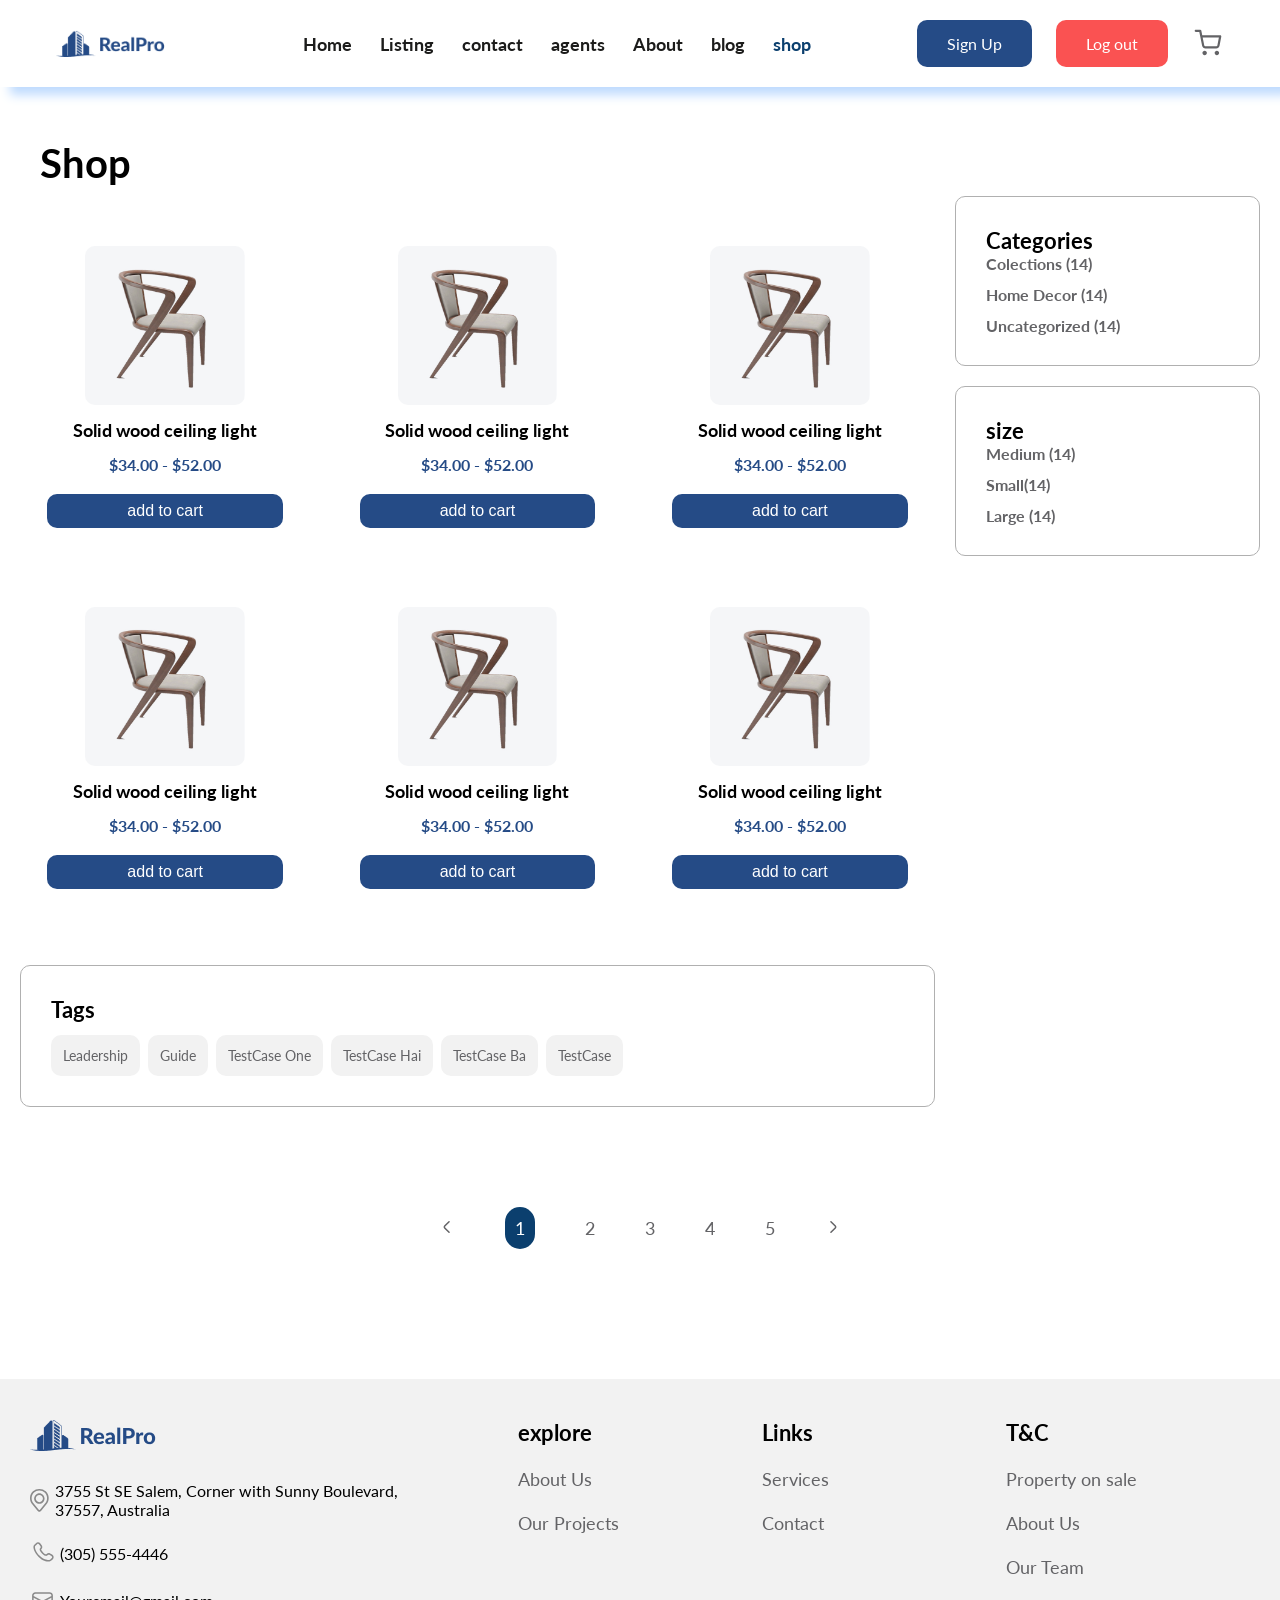
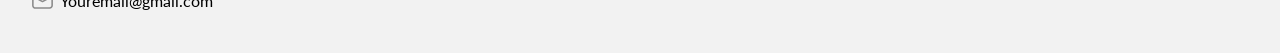
<file: shop.html>
<!DOCTYPE html>
<html lang="en">

<head>
    <meta charset="UTF-8">
    <meta name="viewport" content="width=device-width, initial-scale=1.0">
    <meta name="description"
        content="Explore RealPro properties and find houses, apartments, and real estate opportunities that match your needs and preferences.">
    <meta name="author" content="RealPro">
    <title>RealPro || Shop</title>

    <!-- Google Font -->
    <link rel="preconnect" href="https://fonts.googleapis.com">
    <link rel="preconnect" href="https://fonts.gstatic.com" crossorigin>
    <link href="https://fonts.googleapis.com/css2?family=Lato:wght@100;300;400;700;900&display=swap" rel="stylesheet">

    <!-- Favicon -->
    <link rel="icon" type="image/png" href="assets/img/logo.png">

    <!-- Main CSS -->
    <link rel="stylesheet" href="sass/main.css">
</head>

<body>
    <!-- start navbar  -->
    <header class="navbar-section">
        <div class="navbar">
            <div>
                <img src="assets/img/logo.png" alt="logo" class="navbar__logo">
            </div>

            <nav class="navbar__list">
                <ul>
                    <li>
                        <a href="index.html">Home</a>
                    </li>
                    <li>
                        <a href="property.html">Listing</a>
                    </li>
                    <li>
                        <a href="contactus.html">contact</a>
                    </li>
                    <li>
                        <a href="agents.html">agents</a>
                    </li>
                    <li>
                        <a href="about.html">About</a>
                    </li>
                    <li>
                        <a href="blog-detailes.html">blog</a>
                    </li>
                    <li>
                        <a href="shop.html" class="navbar__active">shop</a>
                    </li>
                </ul>
            </nav>

            <div class="navbar__btns">
                <a href="signup.html" class="btn btn--full">Sign Up</a>
                <a class="btn btn--full btn--logout">Log out</a>

                <a href="cart.html">
                    <svg width="32" height="32" viewBox="0 0 24 24" fill="none" xmlns="http://www.w3.org/2000/svg">
                        <path fill-rule="evenodd" clip-rule="evenodd"
                            d="M2.83333 2C2.3731 2 2 2.3731 2 2.83333C2 3.29357 2.3731 3.66667 2.83333 3.66667H5.4836L6.17663 7.12923C6.18032 7.15294 6.18501 7.17633 6.19066 7.19933L7.58277 14.1547C7.69719 14.7299 8.0102 15.2466 8.46706 15.6144C8.92183 15.9805 9.49031 16.1758 10.0739 16.1667H18.1595C18.743 16.1758 19.3115 15.9805 19.7663 15.6144C20.2233 15.2465 20.5364 14.7295 20.6507 14.154L21.9852 7.15611C22.0318 6.91215 21.9671 6.66015 21.8087 6.46879C21.6504 6.27744 21.415 6.16667 21.1667 6.16667H7.68369L6.98379 2.66979C6.90584 2.28032 6.56385 2 6.16667 2H2.83333ZM9.21737 13.8293L8.01727 7.83333H20.1594L19.0154 13.832C18.9769 14.0228 18.8728 14.194 18.7212 14.3161C18.5688 14.4387 18.3782 14.5039 18.1826 14.5001L18.1667 14.5H10.0667L10.0507 14.5001C9.85515 14.5039 9.66452 14.4387 9.51217 14.3161C9.35983 14.1935 9.25547 14.0211 9.21737 13.8293ZM7.83336 19.5C7.83336 18.5795 8.57955 17.8333 9.50003 17.8333C10.4205 17.8333 11.1667 18.5795 11.1667 19.5C11.1667 20.4205 10.4205 21.1667 9.50003 21.1667C8.57955 21.1667 7.83336 20.4205 7.83336 19.5ZM17 19.5C17 18.5795 17.7462 17.8333 18.6667 17.8333C19.5871 17.8333 20.3333 18.5795 20.3333 19.5C20.3333 20.4205 19.5871 21.1667 18.6667 21.1667C17.7462 21.1667 17 20.4205 17 19.5Z"
                            fill="#636366" />
                    </svg>
                </a>
            </div>

            <button class="navbar__menu" aria-label="Open menu" aria-expanded="false">
                <svg width="30" height="30" viewBox="0 0 24 24" fill="none">
                    <path d="M4 6H20M4 12H20M4 18H20" stroke="currentColor" stroke-width="2" stroke-linecap="round" />
                </svg>
            </button>
        </div>
    </header>
    <!-- end navbar  -->

    <!-- start shop -->
    <section class="shop-section">
        <div class="shop">
            <div class="shop__title">
                <h3 class="heading-3">Shop</h3>
            </div>
            <div class="shop__container">
                <!-- shpping list  -->
                <div class="shop__list">
                    <article class="shop__item">
                        <img src="assets/img/shop/shop-img.png" alt="chair image" class="shop__item__img">

                        <span class="shop__item__title">Solid wood ceiling light</span>
                        <span class="shop__item__price">$34.00 - $52.00</span>

                        <button class="btn btn--full btn--shop">add to cart</button>
                    </article>
                    <article class="shop__item">
                        <img src="assets/img/shop/shop-img.png" alt="chair image" class="shop__item__img">

                        <span class="shop__item__title">Solid wood ceiling light</span>
                        <span class="shop__item__price">$34.00 - $52.00</span>

                        <button class="btn btn--full btn--shop">add to cart</button>
                    </article>
                    <article class="shop__item">
                        <img src="assets/img/shop/shop-img.png" alt="chair image" class="shop__item__img">

                        <span class="shop__item__title">Solid wood ceiling light</span>
                        <span class="shop__item__price">$34.00 - $52.00</span>

                        <button class="btn btn--full btn--shop">add to cart</button>
                    </article>
                    <article class="shop__item">
                        <img src="assets/img/shop/shop-img.png" alt="chair image" class="shop__item__img">

                        <span class="shop__item__title">Solid wood ceiling light</span>
                        <span class="shop__item__price">$34.00 - $52.00</span>

                        <button class="btn btn--full btn--shop">add to cart</button>
                    </article>
                    <article class="shop__item">
                        <img src="assets/img/shop/shop-img.png" alt="chair image" class="shop__item__img">

                        <span class="shop__item__title">Solid wood ceiling light</span>
                        <span class="shop__item__price">$34.00 - $52.00</span>

                        <button class="btn btn--full btn--shop">add to cart</button>
                    </article>
                    <article class="shop__item">
                        <img src="assets/img/shop/shop-img.png" alt="chair image" class="shop__item__img">

                        <span class="shop__item__title">Solid wood ceiling light</span>
                        <span class="shop__item__price">$34.00 - $52.00</span>

                        <button class="btn btn--full btn--shop">add to cart</button>
                    </article>
                </div>
                <!-- shopping cart  -->
                <div class="shop__cart">
                    <div class="shop__cart__category">
                        <span class="shop__cart__title">Categories</span>

                        <ul class="shop__cart__category__list">
                            <li>Colections <span>(14)</span></li>
                            <li>Home Decor <span>(14)</span></li>
                            <li>Uncategorized <span>(14)</span></li>
                        </ul>
                    </div>

                    <div class="shop__cart__size">
                        <span class="shop__cart__title">size</span>

                        <ul class="shop__cart__size__list">
                            <li>Medium <span>(14)</span></li>
                            <li>Small<span>(14)</span></li>
                            <li>Large <span>(14)</span></li>
                        </ul>
                    </div>
                </div>

                <div class="shop__cart__tags">
                    <span class="shop__cart__title">Tags</span>

                    <div class="shop__cart__tags__box">
                        <span class="shop__cart__tag">Leadership</span>
                        <span class="shop__cart__tag">Guide</span>
                        <span class="shop__cart__tag">TestCase One</span>
                        <span class="shop__cart__tag">TestCase Hai</span>
                        <span class="shop__cart__tag">TestCase Ba</span>
                        <span class="shop__cart__tag">TestCase</span>
                    </div>
                </div>
            </div>

            <!-- pagination -->
            <div class="pagination">
                <ul class="pagination__list">
                    <li>
                        <a href="#">
                            <svg width="16" height="16" viewBox="0 0 16 16" fill="none"
                                xmlns="http://www.w3.org/2000/svg">
                                <path
                                    d="M10.0596 13.28L5.7129 8.9333C5.19957 8.41997 5.19957 7.57997 5.7129 7.06664L10.0596 2.71997"
                                    stroke="#636366" stroke-width="1.5" stroke-miterlimit="10" stroke-linecap="round"
                                    stroke-linejoin="round" />
                            </svg>
                        </a>
                    </li>
                    <li>
                        <a href="#" class="pagination__active">1</a>
                    </li>
                    <li>
                        <a href="#">2</a>
                    </li>
                    <li>
                        <a href="#">3</a>
                    </li>
                    <li>
                        <a href="#">4</a>
                    </li>
                    <li>
                        <a href="#">5</a>
                    </li>
                    <li>
                        <a href="#">
                            <svg width="16" height="16" viewBox="0 0 16 16" fill="none"
                                xmlns="http://www.w3.org/2000/svg">
                                <path
                                    d="M5.94043 13.28L10.2871 8.9333C10.8004 8.41997 10.8004 7.57997 10.2871 7.06664L5.94043 2.71997"
                                    stroke="#636366" stroke-width="1.5" stroke-miterlimit="10" stroke-linecap="round"
                                    stroke-linejoin="round" />
                            </svg>
                        </a>
                    </li>
                </ul>
            </div>
        </div>
        </div>
    </section>
    <!-- end shop -->

    <!-- start footer  -->
    <footer class="footer-section">
        <div class="footer">
            <!-- info -->
            <div class="footer__info-box">
                <div>
                    <img src="assets/img/logo.png" alt="logo" class="footer__logo">
                </div>

                <div class="footer__info">
                    <div class="footer__info-text">
                        <svg width="25" height="25" viewBox="0 0 18 21" fill="none" xmlns="http://www.w3.org/2000/svg">
                            <path fill-rule="evenodd" clip-rule="evenodd"
                                d="M3.75623 8.75C3.75623 7.49022 4.25667 6.28204 5.14747 5.39124C6.03827 4.50045 7.24645 4 8.50623 4C9.766 4 10.9742 4.50045 11.865 5.39124C12.7558 6.28204 13.2562 7.49022 13.2562 8.75C13.2562 10.0098 12.7558 11.218 11.865 12.1088C10.9742 12.9996 9.766 13.5 8.50623 13.5C7.24645 13.5 6.03827 12.9996 5.14747 12.1088C4.25667 11.218 3.75623 10.0098 3.75623 8.75ZM8.50623 5.5C7.64427 5.5 6.81762 5.84241 6.20813 6.4519C5.59864 7.0614 5.25623 7.88805 5.25623 8.75C5.25623 9.61195 5.59864 10.4386 6.20813 11.0481C6.81762 11.6576 7.64427 12 8.50623 12C9.36818 12 10.1948 11.6576 10.8043 11.0481C11.4138 10.4386 11.7562 9.61195 11.7562 8.75C11.7562 7.88805 11.4138 7.0614 10.8043 6.4519C10.1948 5.84241 9.36818 5.5 8.50623 5.5Z"
                                fill="#8A8A8A" />
                            <path fill-rule="evenodd" clip-rule="evenodd"
                                d="M0.0302357 7.607C0.201162 5.5338 1.14546 3.60069 2.67565 2.19147C4.20584 0.782256 6.21 -6.33557e-06 8.29024 0H8.72224C10.8025 -6.33557e-06 12.8066 0.782256 14.3368 2.19147C15.867 3.60069 16.8113 5.5338 16.9822 7.607C17.1724 9.91628 16.459 12.2093 14.9922 14.003L10.1992 19.864C9.99412 20.1148 9.73582 20.317 9.44303 20.4557C9.15024 20.5945 8.83026 20.6665 8.50624 20.6665C8.18221 20.6665 7.86224 20.5945 7.56944 20.4557C7.27665 20.317 7.01836 20.1148 6.81324 19.864L2.02024 14.003C0.553352 12.2093 -0.160079 9.9163 0.0302357 7.607ZM8.29024 1.5C6.58672 1.50026 4.94557 2.14103 3.69256 3.29512C2.43954 4.44921 1.66627 6.03225 1.52624 7.73C1.36784 9.65186 1.96152 11.5602 3.18224 13.053L7.97524 18.915C8.03967 18.9939 8.12083 19.0574 8.21283 19.101C8.30484 19.1447 8.4054 19.1673 8.50724 19.1673C8.60907 19.1673 8.70963 19.1447 8.80164 19.101C8.89365 19.0574 8.9748 18.9939 9.03924 18.915L13.8322 13.053C15.0522 11.5599 15.6452 9.65159 15.4862 7.73C15.3462 6.03208 14.5728 4.4489 13.3195 3.29478C12.0663 2.14066 10.4249 1.50001 8.72124 1.5H8.29024Z"
                                fill="#8A8A8A" />
                        </svg>

                        <span>
                            3755 St SE Salem, Corner with Sunny Boulevard, 37557, Australia
                        </span>
                    </div>

                    <div class="footer__info-text">
                        <svg width="25" height="25" viewBox="0 0 20 20" fill="none" xmlns="http://www.w3.org/2000/svg">
                            <path fill-rule="evenodd" clip-rule="evenodd"
                                d="M4.7775 1.70258C5.79167 0.694251 7.46167 0.873418 8.31084 2.00842L9.3625 3.41175C10.0542 4.33508 9.9925 5.62508 9.17167 6.44092L8.97334 6.63925C8.95094 6.72252 8.94866 6.80992 8.96667 6.89425C9.01917 7.23425 9.30334 7.95425 10.4933 9.13758C11.6833 10.3209 12.4083 10.6043 12.7533 10.6576C12.8402 10.6761 12.9302 10.6735 13.0158 10.6501L13.3558 10.3118C14.0858 9.58675 15.2058 9.45092 16.1092 9.94175L17.7008 10.8084C19.065 11.5484 19.4092 13.4018 18.2925 14.5126L17.1083 15.6893C16.735 16.0601 16.2333 16.3693 15.6217 16.4268C14.1133 16.5676 10.5992 16.3876 6.905 12.7151C3.4575 9.28675 2.79584 6.29675 2.71167 4.82342C2.67 4.07842 3.02167 3.44842 3.47 3.00342L4.7775 1.70258ZM7.31084 2.75758C6.88834 2.19342 6.10167 2.14842 5.65834 2.58925L4.35 3.88925C4.075 4.16258 3.94334 4.46425 3.96 4.75258C4.02667 5.92342 4.56 8.62092 7.78667 11.8293C11.1717 15.1943 14.2975 15.2951 15.5058 15.1818C15.7525 15.1593 15.9975 15.0309 16.2267 14.8034L17.41 13.6259C17.8917 13.1476 17.7858 12.2759 17.1042 11.9059L15.5125 11.0401C15.0725 10.8018 14.5575 10.8801 14.2375 11.1984L13.8583 11.5759L13.4167 11.1326C13.8583 11.5759 13.8575 11.5768 13.8567 11.5768L13.8558 11.5784L13.8533 11.5809L13.8475 11.5859L13.835 11.5976C13.7996 11.6299 13.7617 11.6595 13.7217 11.6859C13.655 11.7301 13.5667 11.7793 13.4558 11.8201C13.2308 11.9043 12.9325 11.9493 12.5642 11.8926C11.8417 11.7818 10.8842 11.2893 9.61167 10.0243C8.34 8.75925 7.84334 7.80758 7.73167 7.08592C7.67417 6.71759 7.72 6.41925 7.805 6.19425C7.85214 6.06781 7.91909 5.94966 8.00334 5.84425L8.03 5.81508L8.04167 5.80258L8.04667 5.79758L8.04917 5.79508L8.05084 5.79342L8.29084 5.55508C8.6475 5.19925 8.6975 4.61008 8.36167 4.16092L7.31084 2.75758Z"
                                fill="#8A8A8A" />
                        </svg>

                        <span>
                            (305) 555-4446
                        </span>
                    </div>

                    <div class="footer__info-text">
                        <svg width="25" height="25" viewBox="0 0 20 20" fill="none" xmlns="http://www.w3.org/2000/svg">
                            <path
                                d="M4.37499 3.3335H15.625C16.3168 3.33345 16.9823 3.59812 17.4852 4.07322C17.988 4.54832 18.29 5.19782 18.3292 5.8885L18.3333 6.04183V13.9585C18.3334 14.6503 18.0687 15.3159 17.5936 15.8187C17.1185 16.3215 16.469 16.6235 15.7783 16.6627L15.625 16.6668H4.37499C3.68321 16.6669 3.01763 16.4022 2.5148 15.9271C2.01196 15.452 1.70999 14.8025 1.67082 14.1118L1.66666 13.9585V6.04183C1.66661 5.35005 1.93128 4.68447 2.40638 4.18164C2.88148 3.6788 3.53098 3.37683 4.22166 3.33766L4.37499 3.3335ZM17.0833 7.811L10.2917 11.386C10.215 11.4265 10.1307 11.4506 10.0442 11.4568C9.95767 11.463 9.87082 11.451 9.78916 11.4218L9.70916 11.3868L2.91666 7.81183V13.9585C2.91667 14.3245 3.0543 14.6771 3.30222 14.9463C3.55015 15.2155 3.89024 15.3817 4.25499 15.4118L4.37499 15.4168H15.625C15.9911 15.4168 16.3438 15.2791 16.6131 15.031C16.8823 14.7829 17.0484 14.4426 17.0783 14.0777L17.0833 13.9585V7.811ZM15.625 4.5835H4.37499C4.009 4.58351 3.65639 4.72114 3.38716 4.96906C3.11794 5.21699 2.95177 5.55708 2.92166 5.92183L2.91666 6.04183V6.39933L9.99999 10.1277L17.0833 6.3985V6.04183C17.0833 5.67571 16.9455 5.32299 16.6975 5.05374C16.4494 4.78449 16.1091 4.61841 15.7442 4.5885L15.625 4.5835Z"
                                fill="#8A8A8A" />
                        </svg>

                        <span>
                            Youremail@gmail.com
                        </span>
                    </div>
                </div>
            </div>

            <!-- nav 1 -->
            <div>
                <nav>
                    <ul class="footer__list">
                        <span class="footer__list-title">explore</span>
                        <li>
                            <a href="about.html" class="footer__link">About Us</a>
                        </li>
                        <li>
                            <a href="property.html" class="footer__link">Our Projects</a>
                        </li>
                    </ul>
                </nav>
            </div>
            <!-- nav 2 -->
            <div>
                <nav>
                    <ul class="footer__list">
                        <span class="footer__list-title">Links</span>
                        <li>
                            <a href="shop.html" class="footer__link">Services </a>
                        </li>
                        <li>
                            <a href="contactus.html" class="footer__link">Contact</a>
                        </li>
                    </ul>
                </nav>
            </div>
            <!-- nav 3 -->
            <div>
                <nav>
                    <ul class="footer__list">
                        <span class="footer__list-title">T&C</span>
                        <li>
                            <a href="property.html" class="footer__link">Property on sale</a>
                        </li>
                        <li>
                            <a href="about.html" class="footer__link">About Us</a>
                        </li>
                        <li>
                            <a href="agents.html" class="footer__link">Our Team</a>
                        </li>
                    </ul>
                </nav>
            </div>
        </div>
    </footer>
    <!-- end footer  -->
    <script src="assets/js/script.js"></script>
    <script src="assets/js/navbar.js"></script>

</body>

</html>
</file>
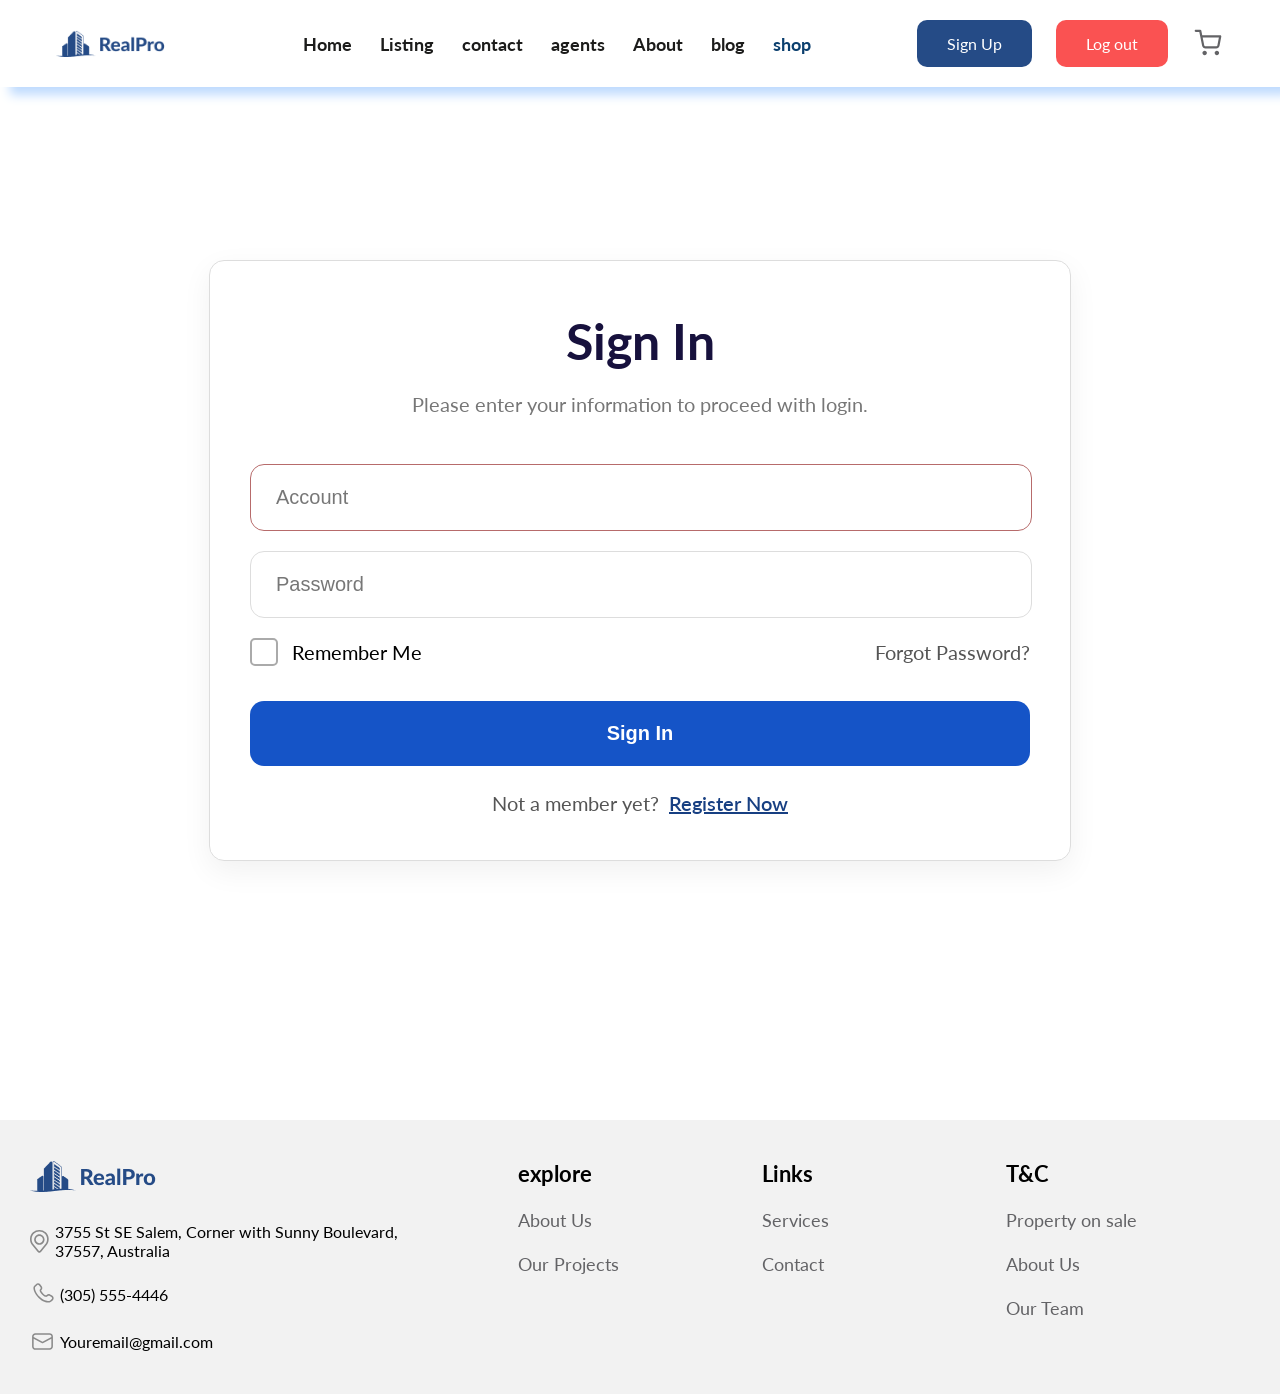
<file: signin.html>
<!DOCTYPE html>
<html lang="en">

<head>
    <meta charset="UTF-8">
    <meta name="viewport" content="width=device-width, initial-scale=1.0">

    <title>RealPro || Real State Website</title>
    <!-- font  -->
    <link rel="preconnect" href="https://fonts.googleapis.com">
    <link rel="preconnect" href="https://fonts.gstatic.com" crossorigin>
    <link
        href="https://fonts.googleapis.com/css2?family=Lato:ital,wght@0,100;0,300;0,400;0,700;0,900;1,100;1,300;1,400;1,700;1,900&display=swap"
        rel="stylesheet">
    <!-- icon  -->
    <link rel="shortcut icon" href="assets/img/logo.png">
    <!-- css  -->
    <link rel="stylesheet" href="sass/main.css">
</head>

<body>
    <!-- start navbar  -->
    <header class="navbar-section">
        <div class="navbar">
            <div>
                <img src="assets/img/logo.png" alt="logo" class="navbar__logo">
            </div>

            <nav class="navbar__list">
                <ul>
                    <li>
                        <a href="index.html">Home</a>
                    </li>
                    <li>
                        <a href="property.html">Listing</a>
                    </li>
                    <li>
                        <a href="contactus.html">contact</a>
                    </li>
                    <li>
                        <a href="agents.html">agents</a>
                    </li>
                    <li>
                        <a href="about.html">About</a>
                    </li>
                    <li>
                        <a href="blog-detailes.html">blog</a>
                    </li>
                    <li>
                        <a href="shop.html" class="navbar__active">shop</a>
                    </li>
                </ul>
            </nav>

            <div class="navbar__btns">
                <a href="signup.html" class="btn btn--full">Sign Up</a>
                <a class="btn btn--full btn--logout">Log out</a>

                <a href="cart.html">
                    <svg width="32" height="32" viewBox="0 0 24 24" fill="none" xmlns="http://www.w3.org/2000/svg">
                        <path fill-rule="evenodd" clip-rule="evenodd"
                            d="M2.83333 2C2.3731 2 2 2.3731 2 2.83333C2 3.29357 2.3731 3.66667 2.83333 3.66667H5.4836L6.17663 7.12923C6.18032 7.15294 6.18501 7.17633 6.19066 7.19933L7.58277 14.1547C7.69719 14.7299 8.0102 15.2466 8.46706 15.6144C8.92183 15.9805 9.49031 16.1758 10.0739 16.1667H18.1595C18.743 16.1758 19.3115 15.9805 19.7663 15.6144C20.2233 15.2465 20.5364 14.7295 20.6507 14.154L21.9852 7.15611C22.0318 6.91215 21.9671 6.66015 21.8087 6.46879C21.6504 6.27744 21.415 6.16667 21.1667 6.16667H7.68369L6.98379 2.66979C6.90584 2.28032 6.56385 2 6.16667 2H2.83333ZM9.21737 13.8293L8.01727 7.83333H20.1594L19.0154 13.832C18.9769 14.0228 18.8728 14.194 18.7212 14.3161C18.5688 14.4387 18.3782 14.5039 18.1826 14.5001L18.1667 14.5H10.0667L10.0507 14.5001C9.85515 14.5039 9.66452 14.4387 9.51217 14.3161C9.35983 14.1935 9.25547 14.0211 9.21737 13.8293ZM7.83336 19.5C7.83336 18.5795 8.57955 17.8333 9.50003 17.8333C10.4205 17.8333 11.1667 18.5795 11.1667 19.5C11.1667 20.4205 10.4205 21.1667 9.50003 21.1667C8.57955 21.1667 7.83336 20.4205 7.83336 19.5ZM17 19.5C17 18.5795 17.7462 17.8333 18.6667 17.8333C19.5871 17.8333 20.3333 18.5795 20.3333 19.5C20.3333 20.4205 19.5871 21.1667 18.6667 21.1667C17.7462 21.1667 17 20.4205 17 19.5Z"
                            fill="#636366" />
                    </svg>
                </a>
            </div>

            <button class="navbar__menu" aria-label="Open menu" aria-expanded="false">
                <svg width="30" height="30" viewBox="0 0 24 24" fill="none">
                    <path d="M4 6H20M4 12H20M4 18H20" stroke="currentColor" stroke-width="2" stroke-linecap="round" />
                </svg>
            </button>
        </div>
    </header>
    <!-- end navbar  -->

    <!-- start login  -->
    <main class="login">
        <div class="login__container">
            <!-- Header -->
            <header class="login__header">
                <h1 class="login__title">
                    Sign In
                </h1>

                <p class="login__description">
                    Please enter your information to proceed with login.
                </p>
            </header>

            <form class="login__form">
                <div class="login__field login__field--error">
                    <div class="login__input-wrapper">
                        <input class="login__input" type="text" placeholder="Account">
                    </div>
                </div>

                <div class="login__field">
                    <div class="login__input-wrapper">
                        <input class="login__input" type="password" id="password" placeholder="Password">

                        <button class="login__password-toggle" type="button" id="password-toggle"
                            aria-label="Show password">
                            <i class="fa-regular fa-eye"></i>
                        </button>
                    </div>
                </div>

                <div class="login__options">

                    <label class="login__remember">

                        <input class="login__checkbox" type="checkbox">

                        <span class="login__remember-text">
                            Remember Me
                        </span>

                    </label>


                    <a class="login__forgot-link" href="forget-password.html">
                        Forgot Password?
                    </a>

                </div>


                <!-- Submit -->
                <button class="login__button" type="submit">
                    Sign In
                </button>

            </form>


            <!-- Register -->
            <p class="login__register">

                Not a member yet?

                <a class="login__register-link" href="signin.html">
                    Register Now
                </a>

            </p>

        </div>

    </main>
    <!-- end login  -->

    <!-- start footer  -->
    <footer class="footer-section">
        <div class="footer">
            <!-- info -->
            <div class="footer__info-box">
                <div>
                    <img src="assets/img/logo.png" alt="logo" class="footer__logo">
                </div>

                <div class="footer__info">
                    <div class="footer__info-text">
                        <svg width="25" height="25" viewBox="0 0 18 21" fill="none" xmlns="http://www.w3.org/2000/svg">
                            <path fill-rule="evenodd" clip-rule="evenodd"
                                d="M3.75623 8.75C3.75623 7.49022 4.25667 6.28204 5.14747 5.39124C6.03827 4.50045 7.24645 4 8.50623 4C9.766 4 10.9742 4.50045 11.865 5.39124C12.7558 6.28204 13.2562 7.49022 13.2562 8.75C13.2562 10.0098 12.7558 11.218 11.865 12.1088C10.9742 12.9996 9.766 13.5 8.50623 13.5C7.24645 13.5 6.03827 12.9996 5.14747 12.1088C4.25667 11.218 3.75623 10.0098 3.75623 8.75ZM8.50623 5.5C7.64427 5.5 6.81762 5.84241 6.20813 6.4519C5.59864 7.0614 5.25623 7.88805 5.25623 8.75C5.25623 9.61195 5.59864 10.4386 6.20813 11.0481C6.81762 11.6576 7.64427 12 8.50623 12C9.36818 12 10.1948 11.6576 10.8043 11.0481C11.4138 10.4386 11.7562 9.61195 11.7562 8.75C11.7562 7.88805 11.4138 7.0614 10.8043 6.4519C10.1948 5.84241 9.36818 5.5 8.50623 5.5Z"
                                fill="#8A8A8A" />
                            <path fill-rule="evenodd" clip-rule="evenodd"
                                d="M0.0302357 7.607C0.201162 5.5338 1.14546 3.60069 2.67565 2.19147C4.20584 0.782256 6.21 -6.33557e-06 8.29024 0H8.72224C10.8025 -6.33557e-06 12.8066 0.782256 14.3368 2.19147C15.867 3.60069 16.8113 5.5338 16.9822 7.607C17.1724 9.91628 16.459 12.2093 14.9922 14.003L10.1992 19.864C9.99412 20.1148 9.73582 20.317 9.44303 20.4557C9.15024 20.5945 8.83026 20.6665 8.50624 20.6665C8.18221 20.6665 7.86224 20.5945 7.56944 20.4557C7.27665 20.317 7.01836 20.1148 6.81324 19.864L2.02024 14.003C0.553352 12.2093 -0.160079 9.9163 0.0302357 7.607ZM8.29024 1.5C6.58672 1.50026 4.94557 2.14103 3.69256 3.29512C2.43954 4.44921 1.66627 6.03225 1.52624 7.73C1.36784 9.65186 1.96152 11.5602 3.18224 13.053L7.97524 18.915C8.03967 18.9939 8.12083 19.0574 8.21283 19.101C8.30484 19.1447 8.4054 19.1673 8.50724 19.1673C8.60907 19.1673 8.70963 19.1447 8.80164 19.101C8.89365 19.0574 8.9748 18.9939 9.03924 18.915L13.8322 13.053C15.0522 11.5599 15.6452 9.65159 15.4862 7.73C15.3462 6.03208 14.5728 4.4489 13.3195 3.29478C12.0663 2.14066 10.4249 1.50001 8.72124 1.5H8.29024Z"
                                fill="#8A8A8A" />
                        </svg>

                        <span>
                            3755 St SE Salem, Corner with Sunny Boulevard, 37557, Australia
                        </span>
                    </div>

                    <div class="footer__info-text">
                        <svg width="25" height="25" viewBox="0 0 20 20" fill="none" xmlns="http://www.w3.org/2000/svg">
                            <path fill-rule="evenodd" clip-rule="evenodd"
                                d="M4.7775 1.70258C5.79167 0.694251 7.46167 0.873418 8.31084 2.00842L9.3625 3.41175C10.0542 4.33508 9.9925 5.62508 9.17167 6.44092L8.97334 6.63925C8.95094 6.72252 8.94866 6.80992 8.96667 6.89425C9.01917 7.23425 9.30334 7.95425 10.4933 9.13758C11.6833 10.3209 12.4083 10.6043 12.7533 10.6576C12.8402 10.6761 12.9302 10.6735 13.0158 10.6501L13.3558 10.3118C14.0858 9.58675 15.2058 9.45092 16.1092 9.94175L17.7008 10.8084C19.065 11.5484 19.4092 13.4018 18.2925 14.5126L17.1083 15.6893C16.735 16.0601 16.2333 16.3693 15.6217 16.4268C14.1133 16.5676 10.5992 16.3876 6.905 12.7151C3.4575 9.28675 2.79584 6.29675 2.71167 4.82342C2.67 4.07842 3.02167 3.44842 3.47 3.00342L4.7775 1.70258ZM7.31084 2.75758C6.88834 2.19342 6.10167 2.14842 5.65834 2.58925L4.35 3.88925C4.075 4.16258 3.94334 4.46425 3.96 4.75258C4.02667 5.92342 4.56 8.62092 7.78667 11.8293C11.1717 15.1943 14.2975 15.2951 15.5058 15.1818C15.7525 15.1593 15.9975 15.0309 16.2267 14.8034L17.41 13.6259C17.8917 13.1476 17.7858 12.2759 17.1042 11.9059L15.5125 11.0401C15.0725 10.8018 14.5575 10.8801 14.2375 11.1984L13.8583 11.5759L13.4167 11.1326C13.8583 11.5759 13.8575 11.5768 13.8567 11.5768L13.8558 11.5784L13.8533 11.5809L13.8475 11.5859L13.835 11.5976C13.7996 11.6299 13.7617 11.6595 13.7217 11.6859C13.655 11.7301 13.5667 11.7793 13.4558 11.8201C13.2308 11.9043 12.9325 11.9493 12.5642 11.8926C11.8417 11.7818 10.8842 11.2893 9.61167 10.0243C8.34 8.75925 7.84334 7.80758 7.73167 7.08592C7.67417 6.71759 7.72 6.41925 7.805 6.19425C7.85214 6.06781 7.91909 5.94966 8.00334 5.84425L8.03 5.81508L8.04167 5.80258L8.04667 5.79758L8.04917 5.79508L8.05084 5.79342L8.29084 5.55508C8.6475 5.19925 8.6975 4.61008 8.36167 4.16092L7.31084 2.75758Z"
                                fill="#8A8A8A" />
                        </svg>

                        <span>
                            (305) 555-4446
                        </span>
                    </div>

                    <div class="footer__info-text">
                        <svg width="25" height="25" viewBox="0 0 20 20" fill="none" xmlns="http://www.w3.org/2000/svg">
                            <path
                                d="M4.37499 3.3335H15.625C16.3168 3.33345 16.9823 3.59812 17.4852 4.07322C17.988 4.54832 18.29 5.19782 18.3292 5.8885L18.3333 6.04183V13.9585C18.3334 14.6503 18.0687 15.3159 17.5936 15.8187C17.1185 16.3215 16.469 16.6235 15.7783 16.6627L15.625 16.6668H4.37499C3.68321 16.6669 3.01763 16.4022 2.5148 15.9271C2.01196 15.452 1.70999 14.8025 1.67082 14.1118L1.66666 13.9585V6.04183C1.66661 5.35005 1.93128 4.68447 2.40638 4.18164C2.88148 3.6788 3.53098 3.37683 4.22166 3.33766L4.37499 3.3335ZM17.0833 7.811L10.2917 11.386C10.215 11.4265 10.1307 11.4506 10.0442 11.4568C9.95767 11.463 9.87082 11.451 9.78916 11.4218L9.70916 11.3868L2.91666 7.81183V13.9585C2.91667 14.3245 3.0543 14.6771 3.30222 14.9463C3.55015 15.2155 3.89024 15.3817 4.25499 15.4118L4.37499 15.4168H15.625C15.9911 15.4168 16.3438 15.2791 16.6131 15.031C16.8823 14.7829 17.0484 14.4426 17.0783 14.0777L17.0833 13.9585V7.811ZM15.625 4.5835H4.37499C4.009 4.58351 3.65639 4.72114 3.38716 4.96906C3.11794 5.21699 2.95177 5.55708 2.92166 5.92183L2.91666 6.04183V6.39933L9.99999 10.1277L17.0833 6.3985V6.04183C17.0833 5.67571 16.9455 5.32299 16.6975 5.05374C16.4494 4.78449 16.1091 4.61841 15.7442 4.5885L15.625 4.5835Z"
                                fill="#8A8A8A" />
                        </svg>

                        <span>
                            Youremail@gmail.com
                        </span>
                    </div>
                </div>
            </div>

            <!-- nav 1 -->
            <div>
                <nav>
                    <ul class="footer__list">
                        <span class="footer__list-title">explore</span>
                        <li>
                            <a href="about.html" class="footer__link">About Us</a>
                        </li>
                        <li>
                            <a href="property.html" class="footer__link">Our Projects</a>
                        </li>
                    </ul>
                </nav>
            </div>
            <!-- nav 2 -->
            <div>
                <nav>
                    <ul class="footer__list">
                        <span class="footer__list-title">Links</span>
                        <li>
                            <a href="shop.html" class="footer__link">Services </a>
                        </li>
                        <li>
                            <a href="contactus.html" class="footer__link">Contact</a>
                        </li>
                    </ul>
                </nav>
            </div>
            <!-- nav 3 -->
            <div>
                <nav>
                    <ul class="footer__list">
                        <span class="footer__list-title">T&C</span>
                        <li>
                            <a href="property.html" class="footer__link">Property on sale</a>
                        </li>
                        <li>
                            <a href="about.html" class="footer__link">About Us</a>
                        </li>
                        <li>
                            <a href="agents.html" class="footer__link">Our Team</a>
                        </li>
                    </ul>
                </nav>
            </div>
        </div>
    </footer>
    <!-- end footer  -->
    <script src="assets/js/script.js"></script>
    <script src="assets/js/navbar.js"></script>

</body>

</html>
</file>
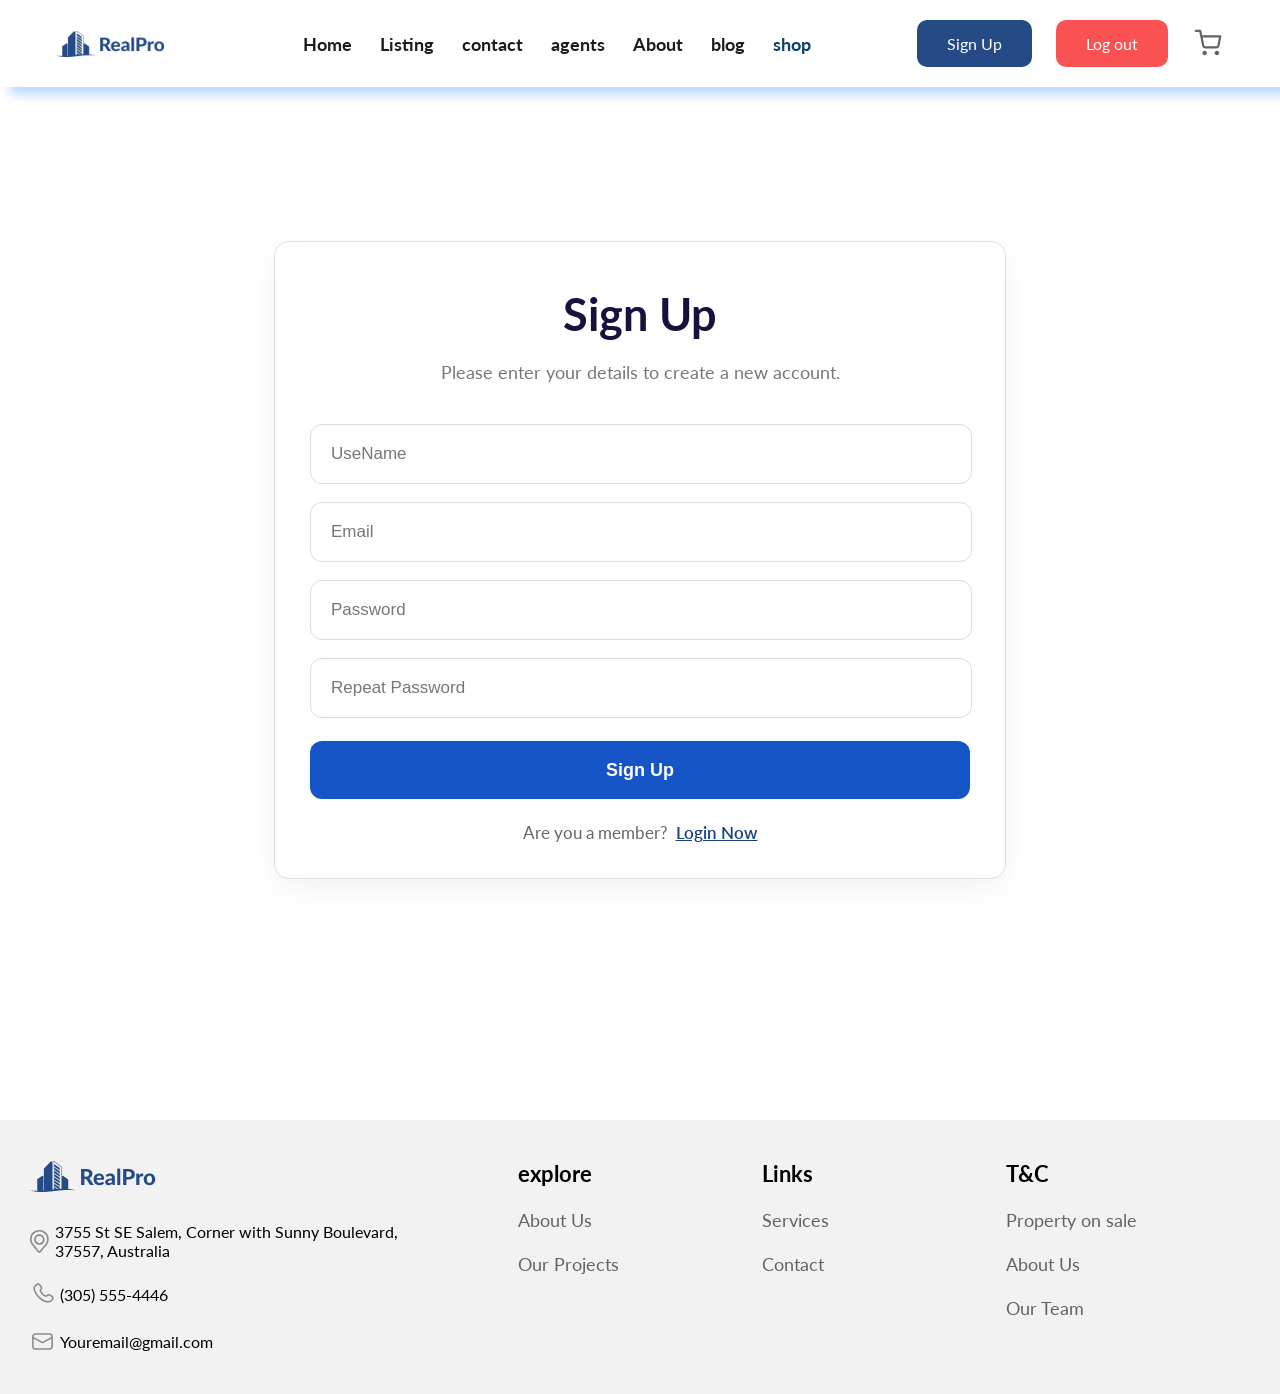
<file: signup.html>
<!DOCTYPE html>
<html lang="en">

<head>
    <meta charset="UTF-8">
    <meta name="viewport" content="width=device-width, initial-scale=1.0">
    <title>RealPro || Real State Website</title>
    <!-- font  -->
    <link rel="preconnect" href="https://fonts.googleapis.com">
    <link rel="preconnect" href="https://fonts.gstatic.com" crossorigin>
    <link
        href="https://fonts.googleapis.com/css2?family=Lato:ital,wght@0,100;0,300;0,400;0,700;0,900;1,100;1,300;1,400;1,700;1,900&display=swap"
        rel="stylesheet">
    <!-- icon  -->
    <link rel="shortcut icon" href="assets/img/logo.png">
    <!-- css  -->
    <link rel="stylesheet" href="sass/main.css">
</head>

<body>
    <!-- start navbar  -->
    <header class="navbar-section">
        <div class="navbar">
            <div>
                <img src="assets/img/logo.png" alt="logo" class="navbar__logo">
            </div>

            <nav class="navbar__list">
                <ul>
                    <li>
                        <a href="index.html">Home</a>
                    </li>
                    <li>
                        <a href="property.html">Listing</a>
                    </li>
                    <li>
                        <a href="contactus.html">contact</a>
                    </li>
                    <li>
                        <a href="agents.html">agents</a>
                    </li>
                    <li>
                        <a href="about.html">About</a>
                    </li>
                    <li>
                        <a href="blog-detailes.html">blog</a>
                    </li>
                    <li>
                        <a href="shop.html" class="navbar__active">shop</a>
                    </li>
                </ul>
            </nav>

            <div class="navbar__btns">
                <a href="signup.html" class="btn btn--full">Sign Up</a>
                <a class="btn btn--full btn--logout">Log out</a>

                <a href="cart.html">
                    <svg width="32" height="32" viewBox="0 0 24 24" fill="none" xmlns="http://www.w3.org/2000/svg">
                        <path fill-rule="evenodd" clip-rule="evenodd"
                            d="M2.83333 2C2.3731 2 2 2.3731 2 2.83333C2 3.29357 2.3731 3.66667 2.83333 3.66667H5.4836L6.17663 7.12923C6.18032 7.15294 6.18501 7.17633 6.19066 7.19933L7.58277 14.1547C7.69719 14.7299 8.0102 15.2466 8.46706 15.6144C8.92183 15.9805 9.49031 16.1758 10.0739 16.1667H18.1595C18.743 16.1758 19.3115 15.9805 19.7663 15.6144C20.2233 15.2465 20.5364 14.7295 20.6507 14.154L21.9852 7.15611C22.0318 6.91215 21.9671 6.66015 21.8087 6.46879C21.6504 6.27744 21.415 6.16667 21.1667 6.16667H7.68369L6.98379 2.66979C6.90584 2.28032 6.56385 2 6.16667 2H2.83333ZM9.21737 13.8293L8.01727 7.83333H20.1594L19.0154 13.832C18.9769 14.0228 18.8728 14.194 18.7212 14.3161C18.5688 14.4387 18.3782 14.5039 18.1826 14.5001L18.1667 14.5H10.0667L10.0507 14.5001C9.85515 14.5039 9.66452 14.4387 9.51217 14.3161C9.35983 14.1935 9.25547 14.0211 9.21737 13.8293ZM7.83336 19.5C7.83336 18.5795 8.57955 17.8333 9.50003 17.8333C10.4205 17.8333 11.1667 18.5795 11.1667 19.5C11.1667 20.4205 10.4205 21.1667 9.50003 21.1667C8.57955 21.1667 7.83336 20.4205 7.83336 19.5ZM17 19.5C17 18.5795 17.7462 17.8333 18.6667 17.8333C19.5871 17.8333 20.3333 18.5795 20.3333 19.5C20.3333 20.4205 19.5871 21.1667 18.6667 21.1667C17.7462 21.1667 17 20.4205 17 19.5Z"
                            fill="#636366" />
                    </svg>
                </a>
            </div>

            <button class="navbar__menu" aria-label="Open menu" aria-expanded="false">
                <svg width="30" height="30" viewBox="0 0 24 24" fill="none">
                    <path d="M4 6H20M4 12H20M4 18H20" stroke="currentColor" stroke-width="2" stroke-linecap="round" />
                </svg>
            </button>
        </div>
    </header>
    <!-- end navbar  -->

    <!-- start sign up  -->
    <main class="signup">
        <div class="signup__container">
            <!-- Header -->
            <header class="signup__header">
                <h1 class="signup__title">
                    Sign Up
                </h1>

                <p class="signup__description">
                    Please enter your details to create a new account.
                </p>
            </header>

            <!-- Form -->
            <form class="signup__form">
                <!-- Username -->
                <div class="signup__field">
                    <div class="signup__input-wrapper">
                        <input class="signup__input" type="text" placeholder="UseName" required>
                    </div>
                </div>

                <div class="signup__field">
                    <div class="signup__input-wrapper">
                        <input class="signup__input" type="email" placeholder="Email" required>
                    </div>
                </div>

                <div class="signup__field">
                    <div class="signup__input-wrapper">
                        <input class="signup__input signup__input--password" type="password" id="signup-password"
                            placeholder="Password" required>

                        <button class="signup__password-toggle" type="button" id="signup-password-toggle">
                            <i class="fa-regular fa-eye"></i>
                        </button>
                    </div>
                </div>

                <div class="signup__field">
                    <div class="signup__input-wrapper">
                        <input class="signup__input" type="password" id="signup-repeat-password"
                            placeholder="Repeat Password" required>
                    </div>
                </div>

                <button class="signup__button" type="submit">
                    Sign Up
                </button>
            </form>

            <p class="signup__login">
                Are you a member?

                <a class="signup__login-link" href="signin.html">
                    Login Now
                </a>
            </p>
        </div>
    </main>
    <!-- end sign up  -->

    <!-- start footer  -->
    <footer class="footer-section">
        <div class="footer">
            <!-- info -->
            <div class="footer__info-box">
                <div>
                    <img src="assets/img/logo.png" alt="logo" class="footer__logo">
                </div>

                <div class="footer__info">
                    <div class="footer__info-text">
                        <svg width="25" height="25" viewBox="0 0 18 21" fill="none" xmlns="http://www.w3.org/2000/svg">
                            <path fill-rule="evenodd" clip-rule="evenodd"
                                d="M3.75623 8.75C3.75623 7.49022 4.25667 6.28204 5.14747 5.39124C6.03827 4.50045 7.24645 4 8.50623 4C9.766 4 10.9742 4.50045 11.865 5.39124C12.7558 6.28204 13.2562 7.49022 13.2562 8.75C13.2562 10.0098 12.7558 11.218 11.865 12.1088C10.9742 12.9996 9.766 13.5 8.50623 13.5C7.24645 13.5 6.03827 12.9996 5.14747 12.1088C4.25667 11.218 3.75623 10.0098 3.75623 8.75ZM8.50623 5.5C7.64427 5.5 6.81762 5.84241 6.20813 6.4519C5.59864 7.0614 5.25623 7.88805 5.25623 8.75C5.25623 9.61195 5.59864 10.4386 6.20813 11.0481C6.81762 11.6576 7.64427 12 8.50623 12C9.36818 12 10.1948 11.6576 10.8043 11.0481C11.4138 10.4386 11.7562 9.61195 11.7562 8.75C11.7562 7.88805 11.4138 7.0614 10.8043 6.4519C10.1948 5.84241 9.36818 5.5 8.50623 5.5Z"
                                fill="#8A8A8A" />
                            <path fill-rule="evenodd" clip-rule="evenodd"
                                d="M0.0302357 7.607C0.201162 5.5338 1.14546 3.60069 2.67565 2.19147C4.20584 0.782256 6.21 -6.33557e-06 8.29024 0H8.72224C10.8025 -6.33557e-06 12.8066 0.782256 14.3368 2.19147C15.867 3.60069 16.8113 5.5338 16.9822 7.607C17.1724 9.91628 16.459 12.2093 14.9922 14.003L10.1992 19.864C9.99412 20.1148 9.73582 20.317 9.44303 20.4557C9.15024 20.5945 8.83026 20.6665 8.50624 20.6665C8.18221 20.6665 7.86224 20.5945 7.56944 20.4557C7.27665 20.317 7.01836 20.1148 6.81324 19.864L2.02024 14.003C0.553352 12.2093 -0.160079 9.9163 0.0302357 7.607ZM8.29024 1.5C6.58672 1.50026 4.94557 2.14103 3.69256 3.29512C2.43954 4.44921 1.66627 6.03225 1.52624 7.73C1.36784 9.65186 1.96152 11.5602 3.18224 13.053L7.97524 18.915C8.03967 18.9939 8.12083 19.0574 8.21283 19.101C8.30484 19.1447 8.4054 19.1673 8.50724 19.1673C8.60907 19.1673 8.70963 19.1447 8.80164 19.101C8.89365 19.0574 8.9748 18.9939 9.03924 18.915L13.8322 13.053C15.0522 11.5599 15.6452 9.65159 15.4862 7.73C15.3462 6.03208 14.5728 4.4489 13.3195 3.29478C12.0663 2.14066 10.4249 1.50001 8.72124 1.5H8.29024Z"
                                fill="#8A8A8A" />
                        </svg>

                        <span>
                            3755 St SE Salem, Corner with Sunny Boulevard, 37557, Australia
                        </span>
                    </div>

                    <div class="footer__info-text">
                        <svg width="25" height="25" viewBox="0 0 20 20" fill="none" xmlns="http://www.w3.org/2000/svg">
                            <path fill-rule="evenodd" clip-rule="evenodd"
                                d="M4.7775 1.70258C5.79167 0.694251 7.46167 0.873418 8.31084 2.00842L9.3625 3.41175C10.0542 4.33508 9.9925 5.62508 9.17167 6.44092L8.97334 6.63925C8.95094 6.72252 8.94866 6.80992 8.96667 6.89425C9.01917 7.23425 9.30334 7.95425 10.4933 9.13758C11.6833 10.3209 12.4083 10.6043 12.7533 10.6576C12.8402 10.6761 12.9302 10.6735 13.0158 10.6501L13.3558 10.3118C14.0858 9.58675 15.2058 9.45092 16.1092 9.94175L17.7008 10.8084C19.065 11.5484 19.4092 13.4018 18.2925 14.5126L17.1083 15.6893C16.735 16.0601 16.2333 16.3693 15.6217 16.4268C14.1133 16.5676 10.5992 16.3876 6.905 12.7151C3.4575 9.28675 2.79584 6.29675 2.71167 4.82342C2.67 4.07842 3.02167 3.44842 3.47 3.00342L4.7775 1.70258ZM7.31084 2.75758C6.88834 2.19342 6.10167 2.14842 5.65834 2.58925L4.35 3.88925C4.075 4.16258 3.94334 4.46425 3.96 4.75258C4.02667 5.92342 4.56 8.62092 7.78667 11.8293C11.1717 15.1943 14.2975 15.2951 15.5058 15.1818C15.7525 15.1593 15.9975 15.0309 16.2267 14.8034L17.41 13.6259C17.8917 13.1476 17.7858 12.2759 17.1042 11.9059L15.5125 11.0401C15.0725 10.8018 14.5575 10.8801 14.2375 11.1984L13.8583 11.5759L13.4167 11.1326C13.8583 11.5759 13.8575 11.5768 13.8567 11.5768L13.8558 11.5784L13.8533 11.5809L13.8475 11.5859L13.835 11.5976C13.7996 11.6299 13.7617 11.6595 13.7217 11.6859C13.655 11.7301 13.5667 11.7793 13.4558 11.8201C13.2308 11.9043 12.9325 11.9493 12.5642 11.8926C11.8417 11.7818 10.8842 11.2893 9.61167 10.0243C8.34 8.75925 7.84334 7.80758 7.73167 7.08592C7.67417 6.71759 7.72 6.41925 7.805 6.19425C7.85214 6.06781 7.91909 5.94966 8.00334 5.84425L8.03 5.81508L8.04167 5.80258L8.04667 5.79758L8.04917 5.79508L8.05084 5.79342L8.29084 5.55508C8.6475 5.19925 8.6975 4.61008 8.36167 4.16092L7.31084 2.75758Z"
                                fill="#8A8A8A" />
                        </svg>

                        <span>
                            (305) 555-4446
                        </span>
                    </div>

                    <div class="footer__info-text">
                        <svg width="25" height="25" viewBox="0 0 20 20" fill="none" xmlns="http://www.w3.org/2000/svg">
                            <path
                                d="M4.37499 3.3335H15.625C16.3168 3.33345 16.9823 3.59812 17.4852 4.07322C17.988 4.54832 18.29 5.19782 18.3292 5.8885L18.3333 6.04183V13.9585C18.3334 14.6503 18.0687 15.3159 17.5936 15.8187C17.1185 16.3215 16.469 16.6235 15.7783 16.6627L15.625 16.6668H4.37499C3.68321 16.6669 3.01763 16.4022 2.5148 15.9271C2.01196 15.452 1.70999 14.8025 1.67082 14.1118L1.66666 13.9585V6.04183C1.66661 5.35005 1.93128 4.68447 2.40638 4.18164C2.88148 3.6788 3.53098 3.37683 4.22166 3.33766L4.37499 3.3335ZM17.0833 7.811L10.2917 11.386C10.215 11.4265 10.1307 11.4506 10.0442 11.4568C9.95767 11.463 9.87082 11.451 9.78916 11.4218L9.70916 11.3868L2.91666 7.81183V13.9585C2.91667 14.3245 3.0543 14.6771 3.30222 14.9463C3.55015 15.2155 3.89024 15.3817 4.25499 15.4118L4.37499 15.4168H15.625C15.9911 15.4168 16.3438 15.2791 16.6131 15.031C16.8823 14.7829 17.0484 14.4426 17.0783 14.0777L17.0833 13.9585V7.811ZM15.625 4.5835H4.37499C4.009 4.58351 3.65639 4.72114 3.38716 4.96906C3.11794 5.21699 2.95177 5.55708 2.92166 5.92183L2.91666 6.04183V6.39933L9.99999 10.1277L17.0833 6.3985V6.04183C17.0833 5.67571 16.9455 5.32299 16.6975 5.05374C16.4494 4.78449 16.1091 4.61841 15.7442 4.5885L15.625 4.5835Z"
                                fill="#8A8A8A" />
                        </svg>

                        <span>
                            Youremail@gmail.com
                        </span>
                    </div>
                </div>
            </div>

            <!-- nav 1 -->
            <div>
                <nav>
                    <ul class="footer__list">
                        <span class="footer__list-title">explore</span>
                        <li>
                            <a href="about.html" class="footer__link">About Us</a>
                        </li>
                        <li>
                            <a href="property.html" class="footer__link">Our Projects</a>
                        </li>
                    </ul>
                </nav>
            </div>
            <!-- nav 2 -->
            <div>
                <nav>
                    <ul class="footer__list">
                        <span class="footer__list-title">Links</span>
                        <li>
                            <a href="shop.html" class="footer__link">Services </a>
                        </li>
                        <li>
                            <a href="contactus.html" class="footer__link">Contact</a>
                        </li>
                    </ul>
                </nav>
            </div>
            <!-- nav 3 -->
            <div>
                <nav>
                    <ul class="footer__list">
                        <span class="footer__list-title">T&C</span>
                        <li>
                            <a href="property.html" class="footer__link">Property on sale</a>
                        </li>
                        <li>
                            <a href="about.html" class="footer__link">About Us</a>
                        </li>
                        <li>
                            <a href="agents.html" class="footer__link">Our Team</a>
                        </li>
                    </ul>
                </nav>
            </div>
        </div>
    </footer>
    <!-- end footer  -->
    <script src="assets/js/script.js"></script>
    <script src="assets/js/navbar.js"></script>

</body>

</html>
</file>
<file: sass/main.css>
@charset "UTF-8";
* {
  margin: 0;
  padding: 0;
}

html {
  font-size: 62.5%;
}

body {
  font-family: "Lato", sans-serif;
  padding-top: 8rem;
}

.btn {
  outline: 0;
  font-size: 1.6rem;
  text-decoration: none;
  cursor: pointer;
}
.btn--transparent {
  font-size: 1.8rem;
  color: #636366;
  position: relative;
  background: transparent;
  border: none;
  transition: all 0.3s ease;
}
.btn--transparent:hover {
  color: #254B86;
  transform: translateY(-2px);
}
.btn--transparent:active {
  transform: translateY(0) scale(0.96);
}
.btn--full {
  position: relative;
  overflow: hidden;
  border: none;
  background-color: #254B86;
  padding: 1.4rem 3rem;
  color: #FFFFFF;
  border-radius: 1rem;
  transition: transform 0.25s ease, box-shadow 0.3s ease;
}
.btn--full::before {
  content: "";
  position: absolute;
  top: 0;
  left: -100%;
  width: 60%;
  height: 100%;
  background: rgba(255, 255, 255, 0.2);
  transform: skewX(-25deg);
  transition: left 0.5s ease;
}
.btn--full:hover {
  transform: translateY(-3px);
  box-shadow: 0 0.8rem 2rem rgba(0, 0, 0, 0.15);
}
.btn--full:hover::before {
  left: 140%;
}
.btn--full:active {
  transform: translateY(0) scale(0.97);
  box-shadow: none;
}
.btn--logout {
  background-color: #fa5252;
}
.btn--outline {
  display: flex;
  justify-content: center;
  align-items: center;
  position: relative;
  overflow: hidden;
  border: 2px solid #254B86;
  color: #0B3F6E;
  font-size: 1.4rem;
  background-color: transparent;
  padding: 0.8rem 1.6rem;
  border-radius: 1rem;
  transition: color 0.3s ease, transform 0.2s ease;
}
.btn--outline::before {
  content: "";
  position: absolute;
  inset: 0;
  background-color: #0B3F6E;
  transform: scaleX(0);
  transform-origin: right;
  transition: transform 0.35s ease;
  z-index: -1;
}
.btn--outline:hover {
  color: #FFFFFF;
  transform: translateY(-2px);
}
.btn--outline:hover::before {
  transform: scaleX(1);
  transform-origin: left;
}
.btn--outline:active {
  transform: translateY(0) scale(0.97);
}
.btn--shop {
  margin-top: 2rem;
  padding: 0.8rem 8rem;
  transition: all 0.3s ease;
}
.btn--shop:hover {
  transform: translateY(-0.4rem);
  box-shadow: 0 0.8rem 2rem rgba(0, 0, 0, 0.12);
}
.btn--shop:active {
  transform: translateY(-0.4rem) scale(0.97);
}

@media (max-width: 60em) {
  .btn--full {
    padding: 1.3rem 2.6rem;
  }
  .btn--shop {
    padding: 0.8rem 5rem;
  }
  .btn--outline {
    font-size: 1.4rem;
    padding: 0.8rem 1.5rem;
  }
}
@media (max-width: 48em) {
  .btn--transparent {
    font-size: 1.6rem;
  }
  .btn--full {
    font-size: 1.5rem;
    padding: 1.2rem 2.2rem;
  }
  .btn--outline {
    font-size: 1.3rem;
    padding: 0.7rem 1.3rem;
    border-width: 1.5px;
  }
  .btn--shop {
    width: 100%;
    padding: 1rem 2rem;
    font-size: 1.5rem;
  }
}
@media (max-width: 30em) {
  .btn--transparent {
    font-size: 1rem;
  }
  .btn--full {
    font-size: 1rem;
    padding: 1.1rem 1.8rem;
  }
  .btn--outline {
    font-size: 1rem;
    padding: 0.7rem 1.1rem;
  }
  .btn--shop {
    width: 100%;
    margin-top: 1.5rem;
    padding: 1rem 1.5rem;
    font-size: 1rem;
  }
}
.pagination {
  margin-top: 6rem;
}
.pagination__list {
  display: flex;
  align-items: center;
  justify-content: center;
  gap: 5rem;
  list-style: none;
  font-size: 1.8rem;
}
.pagination__list li a {
  text-decoration: none;
  color: #636366;
  transition: color 0.3s ease, transform 0.3s ease;
}
.pagination__list li a:hover {
  color: #0B3F6E;
}
.pagination__active {
  color: #FFFFFF !important;
  background-color: #0B3F6E;
  padding: 1rem;
  border-radius: 10rem;
  text-align: center;
}

@media (max-width: 48em) {
  .pagination {
    margin-top: 5rem;
  }
  .pagination__list {
    gap: 3.5rem;
    font-size: 1.6rem;
  }
  .pagination__active {
    padding: 0.8rem;
  }
}
@media (max-width: 30em) {
  .pagination {
    margin-top: 4rem;
  }
  .pagination__list {
    gap: 3rem;
    font-size: 1.4rem;
  }
  .pagination__active {
    padding: 0.7rem;
  }
}
.preloader {
  position: fixed;
  inset: 0;
  width: 100%;
  height: 100vh;
  height: 100dvh;
  background-color: #ffffff;
  display: flex;
  align-items: center;
  justify-content: center;
  z-index: 99999;
  overflow: hidden;
  opacity: 1;
  visibility: visible;
  pointer-events: all;
  transition: opacity 0.8s ease, visibility 0.8s ease;
}
.preloader__content {
  position: relative;
  display: flex;
  flex-direction: column;
  align-items: center;
  justify-content: center;
  text-align: center;
  animation: preloaderContentIn 0.8s ease forwards;
}
.preloader__logo-box {
  position: relative;
  width: 15rem;
  height: 15rem;
  display: flex;
  align-items: center;
  justify-content: center;
  margin-bottom: 2.5rem;
}
.preloader__circle {
  position: absolute;
  top: 0;
  left: 0;
  width: 100%;
  height: 100%;
  overflow: visible;
  transform: rotate(-90deg);
}
.preloader__circle-bg {
  fill: none;
  stroke: rgba(0, 0, 0, 0.1);
  stroke-width: 3;
}
.preloader__circle-progress {
  fill: none;
  stroke: #0B3F6E;
  stroke-width: 3;
  stroke-linecap: round;
  stroke-dasharray: 339.292;
  stroke-dashoffset: 339.292;
  transition: stroke-dashoffset 0.1s linear;
}
.preloader__logo {
  position: relative;
  z-index: 2;
  width: 8rem;
  height: auto;
  max-width: 70%;
  -o-object-fit: contain;
     object-fit: contain;
  -webkit-user-select: none;
     -moz-user-select: none;
          user-select: none;
  animation: logoPulse 2s ease-in-out infinite;
}
.preloader__percentage {
  min-width: 7rem;
  margin-bottom: 0.8rem;
  font-size: 2.2rem;
  font-weight: 700;
  line-height: 1;
  color: #222222;
  letter-spacing: 0.1rem;
  text-align: center;
}
.preloader__text {
  margin: 0;
  font-size: 1.3rem;
  font-weight: 400;
  line-height: 1.5;
  color: #777777;
  letter-spacing: 0.08rem;
  text-align: center;
  opacity: 0;
  animation: textFadeIn 0.8s ease 0.4s forwards;
}
.preloader--hide {
  opacity: 0 !important;
  visibility: hidden !important;
  pointer-events: none !important;
  transition: opacity 0.8s ease, visibility 0.8s ease;
}
.preloader--hide .preloader__content {
  animation: preloaderContentOut 0.7s ease forwards;
}

@keyframes preloaderContentIn {
  0% {
    opacity: 0;
    transform: translateY(2rem) scale(0.95);
  }
  100% {
    opacity: 1;
    transform: translateY(0) scale(1);
  }
}
@keyframes logoPulse {
  0%, 100% {
    transform: scale(1);
  }
  50% {
    transform: scale(1.05);
  }
}
@keyframes textFadeIn {
  0% {
    opacity: 0;
    transform: translateY(1rem);
  }
  100% {
    opacity: 1;
    transform: translateY(0);
  }
}
@keyframes preloaderContentOut {
  0% {
    opacity: 1;
    transform: scale(1) translateY(0);
  }
  100% {
    opacity: 0;
    transform: scale(1.08) translateY(-1rem);
  }
}
@media only screen and (max-width: 56.25em) {
  .preloader__logo-box {
    width: 14rem;
    height: 14rem;
  }
  .preloader__logo {
    width: 7.5rem;
  }
  .preloader__percentage {
    font-size: 2rem;
  }
  .preloader__text {
    font-size: 1.25rem;
  }
}
@media only screen and (max-width: 37.5em) {
  .preloader__logo-box {
    width: 12rem;
    height: 12rem;
    margin-bottom: 2rem;
  }
  .preloader__logo {
    width: 6.5rem;
  }
  .preloader__percentage {
    font-size: 1.8rem;
    min-width: 6rem;
  }
  .preloader__text {
    font-size: 1.15rem;
    letter-spacing: 0.05rem;
  }
  .preloader__circle-bg, .preloader__circle-progress {
    stroke-width: 2.5;
  }
}
@media only screen and (max-width: 25em) {
  .preloader__logo-box {
    width: 10rem;
    height: 10rem;
  }
  .preloader__logo {
    width: 5.5rem;
  }
  .preloader__percentage {
    font-size: 1.6rem;
  }
  .preloader__text {
    font-size: 1rem;
  }
}
@media (prefers-reduced-motion: reduce) {
  .preloader,
  .preloader__content,
  .preloader__logo,
  .preloader__text,
  .preloader__circle-progress {
    animation: none !important;
    transition: none !important;
  }
}
.heading-1 {
  font-size: clamp(4.8rem, 5vw + 1rem, 8rem);
  font-weight: bolder;
  letter-spacing: 0.2rem;
  line-height: 1.05;
}

.heading-3 {
  font-size: clamp(2.8rem, 3vw + 0.5rem, 4rem);
  font-weight: bold;
  text-transform: capitalize;
  margin: 0;
  margin-bottom: 1rem;
  line-height: 1.15;
}

.heading-5 {
  font-size: 2rem;
  font-weight: bold;
}

.heading-6 {
  font-size: clamp(1.6rem, 1vw + 0.5rem, 1.8rem);
  font-weight: bold;
  margin: 0;
  line-height: 1.4;
}

@media (max-width: 62.5em) {
  .heading-1 {
    text-align: center;
  }
}
.contact-section {
  max-width: 130rem;
  margin: 0 auto;
}

.contact {
  padding: 8rem 2rem;
  display: grid;
  grid-template-columns: 1fr 1fr;
  gap: 3rem;
}
.contact__img-box img {
  border-radius: 1rem;
  width: 100%;
  box-shadow: rgba(100, 100, 111, 0.2) 0px 7px 29px 0px;
}
.contact__login-box {
  display: flex;
  flex-direction: column;
  gap: 1.8rem;
  padding: 3rem;
  border: 2px solid #B0B0B0;
  border-radius: 1rem;
  box-shadow: rgba(0, 0, 0, 0.24) 0px 3px 8px;
}
.contact__login__header {
  display: flex;
  flex-direction: column;
  align-items: center;
}
.contact__login__title {
  font-size: 4rem;
  font-weight: bold;
  margin-bottom: -1rem;
}
.contact__login__description {
  font-size: 1.6rem;
}
.contact__login-form {
  display: flex;
  flex-direction: column;
  gap: 1.5rem;
}

@media (max-width: 56.25em) {
  .contact-section {
    padding: 0 2rem;
  }
  .contact {
    padding: 6rem 0;
    grid-template-columns: repeat(2, 1fr);
    gap: 3rem;
  }
  .contact__img-box img {
    width: 100%;
    height: 100%;
    -o-object-fit: cover;
       object-fit: cover;
  }
  .contact__login-box {
    padding: 2.5rem 2rem;
    gap: 1.6rem;
  }
  .contact__login__title {
    font-size: 3.2rem;
  }
  .contact__login__description {
    font-size: 1.5rem;
    text-align: center;
  }
  .contact__login-form {
    gap: 1.3rem;
  }
}
@media (max-width: 37.5em) {
  .contact-section {
    padding: 0 1.6rem;
  }
  .contact {
    padding: 5rem 0;
    grid-template-columns: 1fr;
    gap: 3.5rem;
  }
  .contact__img-box {
    width: 100%;
  }
  .contact__img-box img {
    display: block;
    width: 100%;
    height: auto;
    -o-object-fit: cover;
       object-fit: cover;
  }
  .contact__login-box {
    padding: 2.5rem 2rem;
    gap: 1.6rem;
  }
  .contact__login__title {
    font-size: 2.8rem;
    margin-bottom: 0;
    text-align: center;
  }
  .contact__login__description {
    font-size: 1.4rem;
    text-align: center;
    line-height: 1.6;
  }
  .contact__login-form {
    gap: 1.3rem;
  }
}
@media (max-width: 25em) {
  .contact {
    padding: 4rem 0;
    gap: 2.5rem;
  }
  .contact__login-box {
    padding: 2rem 1.5rem;
  }
  .contact__login__title {
    font-size: 2.5rem;
  }
  .contact__login__description {
    font-size: 1.3rem;
  }
}
.contactmap-section {
  max-width: 130rem;
  margin: 0 auto;
}

.map {
  padding: 12.8rem 2rem 5.6rem 2rem;
  display: grid;
  grid-template-columns: repeat(2, 1fr);
  gap: 6rem;
}
.map__text-box {
  display: flex;
  flex-direction: column;
  align-items: start;
}
.map__description {
  margin-top: 1.5rem;
  font-size: 1.8rem;
  color: #636366;
  letter-spacing: 0.6px;
}
.map__list {
  margin-inline-start: 0;
  list-style: none;
  font-size: 1.6rem;
  display: flex;
  flex-direction: column;
  gap: 3.5rem;
}
.map__img {
  width: 100%;
  box-shadow: rgba(149, 157, 165, 0.2) 0px 8px 24px;
  transition: all 0.3s;
}
.map__img:hover {
  transform: scale(1.15);
  box-shadow: rgba(0, 0, 0, 0.35) 0px 5px 15px;
}

@media (max-width: 56.25em) {
  .contactmap-section {
    padding: 0 2rem;
  }
  .map {
    padding: 8rem 0 5rem;
    grid-template-columns: repeat(2, minmax(0, 1fr));
    gap: 4rem;
  }
  .map__description {
    font-size: 1.6rem;
    line-height: 1.7;
  }
  .map__list {
    padding: 0;
    font-size: 1.5rem;
    gap: 2.5rem;
  }
  .map__img {
    height: 100%;
    -o-object-fit: cover;
       object-fit: cover;
  }
  .map__img:hover {
    transform: scale(1.05);
  }
}
@media (max-width: 37.5em) {
  .contactmap-section {
    padding: 0 1.6rem;
  }
  .map {
    padding: 6rem 0 4rem;
    grid-template-columns: 1fr;
    gap: 4rem;
  }
  .map__text-box {
    align-items: center;
    text-align: center;
  }
  .map__description {
    margin-top: 1.2rem;
    font-size: 1.5rem;
    line-height: 1.7;
  }
  .map__list {
    width: 100%;
    padding: 0;
    margin: 0;
    font-size: 1.4rem;
    gap: 2rem;
    align-items: center;
  }
  .map__img {
    width: 100%;
    height: auto;
    -o-object-fit: cover;
       object-fit: cover;
  }
  .map__img:hover {
    transform: none;
  }
}
@media (max-width: 25em) {
  .map {
    padding: 5rem 0 3.5rem;
    gap: 3rem;
  }
  .map__description {
    font-size: 1.4rem;
  }
  .map__list {
    font-size: 1.3rem;
    gap: 1.8rem;
  }
}
.about-section {
  max-width: 130rem;
  margin: 0 auto;
  padding: 0 2rem;
}

.about__top {
  padding: 4.2rem 0;
  text-align: center;
}
.about__top span {
  width: 90%;
  margin: 0 auto;
  display: block;
  font-size: 1.6rem;
}
.about__img-box {
  display: flex;
  justify-content: center;
  align-items: center;
}
.about__img {
  border-radius: 1rem;
  display: block;
  width: 90%;
  height: 90%;
  -o-object-fit: contain;
     object-fit: contain;
  -o-object-position: center;
     object-position: center;
}

@media (max-width: 56.25em) {
  .about__img-box {
    width: 90%;
  }
}
@media (max-width: 37.5em) {
  .about-section {
    padding: 0 2.5rem;
  }
  .about {
    display: flex;
    flex-direction: column;
    justify-content: center;
  }
  .about__top {
    margin-bottom: -5rem;
  }
  .about__img-box {
    width: 100%;
    margin: 6rem 0;
  }
  .about__img {
    width: 90%;
  }
}
.story-section {
  max-width: 130rem;
  margin: 0 auto;
  padding: 0 2rem;
}

.story {
  padding: clamp(5rem, 6vw, 8.6rem) 0;
  display: grid;
  grid-template-columns: repeat(2, minmax(0, 1fr));
  align-items: center;
}
.story__img-box {
  width: 100%;
  height: 100%;
  overflow: hidden;
}
.story__img {
  display: block;
  width: 100%;
  height: 100%;
  -o-object-fit: cover;
     object-fit: cover;
}
.story__text-box {
  padding: clamp(3rem, 4vw, 5.6rem);
  display: flex;
  flex-direction: column;
  gap: clamp(1.6rem, 2vw, 2.2rem);
}
.story__title {
  margin: 0;
  font-size: clamp(2.8rem, 2.5vw + 0.5rem, 4rem);
  font-weight: 700;
  line-height: 1.15;
}
.story__text {
  margin: 0;
  color: #636366;
  font-size: clamp(1.5rem, 0.5vw + 0.8rem, 1.6rem);
  line-height: 1.7;
}

@media (max-width: 56.25em) {
  .story {
    grid-template-columns: 1fr;
  }
  .story__img-box img {
    width: 95%;
  }
  .story__text-box {
    padding: 4rem 3rem;
  }
}
@media (max-width: 37.5em) {
  .story-section {
    padding: 0 1.6rem;
  }
  .story {
    width: 90%;
    padding: 5rem 2rem;
  }
  .story__img-box img {
    width: 95%;
  }
  .story__text-box {
    width: 90%;
    padding: 3rem 0;
    gap: 1.6rem;
  }
  .story__title {
    font-size: 2.8rem;
  }
  .story__text {
    font-size: 1.5rem;
    line-height: 1.7;
  }
}
.team-section {
  max-width: 130rem;
  margin: 0 auto;
  padding: 0 3rem;
}

.team {
  max-width: 100rem;
  margin: 0 auto;
  padding: 5rem 0;
  display: grid;
  grid-template-columns: repeat(3, 1fr);
  gap: 4rem;
}
.team > * {
  width: 100%;
  display: flex;
  justify-content: center;
  align-items: center;
}
.team__img {
  width: 80%;
  max-width: 28rem;
  display: block;
  margin: 0 auto;
  -o-object-fit: cover;
     object-fit: cover;
}

@media (max-width: 56.25em) {
  .team-section {
    padding: 0 3rem;
  }
  .team {
    max-width: 70rem;
    padding: 4rem 0;
    grid-template-columns: repeat(2, 1fr);
    gap: 4rem 3rem;
  }
  .team > * {
    width: 100%;
    display: flex;
    justify-content: center;
    align-items: center;
  }
  .team__img {
    width: 75%;
    max-width: 26rem;
  }
}
@media (max-width: 37.5em) {
  .team-section {
    padding: 0 1.6rem;
  }
  .team {
    max-width: 45rem;
    padding: 3.5rem 0;
    grid-template-columns: 1fr;
    gap: 3.5rem;
  }
  .team > * {
    width: 100%;
    justify-content: center;
  }
  .team__img {
    width: 70%;
    max-width: 25rem;
    margin: 0 auto;
  }
}
@media (max-width: 25em) {
  .team-section {
    padding: 0 1.2rem;
  }
  .team {
    padding: 2.5rem 0;
    gap: 3rem;
  }
  .team__img {
    width: 75%;
    max-width: 22rem;
  }
}
.vision-section {
  max-width: 130rem;
  margin: 0 auto;
}

.vision {
  padding: 9.6rem 0 8rem 0;
  display: grid;
  grid-template-columns: repeat(3, 1fr);
  gap: 2.8rem;
}
.vision__header {
  text-align: center;
  padding-top: 6rem;
  opacity: 0;
  transform: translateY(4rem);
  transition: opacity 0.8s ease, transform 0.8s ease;
}
.vision__header.is-visible {
  opacity: 1;
  transform: translateY(0);
}
.vision__item {
  display: flex;
  flex-direction: column;
  align-items: center;
  opacity: 0;
  transform: translateY(6rem);
  transition: opacity 0.8s ease, transform 0.8s ease;
}
.vision__item.is-visible {
  opacity: 1;
  transform: translateY(0);
}
.vision__item:nth-child(1).is-visible {
  transition-delay: 0.1s;
}
.vision__item:nth-child(2).is-visible {
  transition-delay: 0.25s;
}
.vision__item:nth-child(3).is-visible {
  transition-delay: 0.4s;
}
.vision__icon-box {
  display: flex;
  justify-content: center;
  align-items: center;
  width: 30%;
  padding: 3rem 0;
  border-radius: 1rem;
  box-shadow: rgba(0, 0, 0, 0.07) 0px 1px 2px, rgba(0, 0, 0, 0.07) 0px 2px 4px, rgba(0, 0, 0, 0.07) 0px 4px 8px, rgba(0, 0, 0, 0.07) 0px 8px 16px, rgba(0, 0, 0, 0.07) 0px 16px 32px, rgba(0, 0, 0, 0.07) 0px 32px 64px;
  margin-bottom: 2.5rem;
  transition: transform 0.3s ease, box-shadow 0.3s ease;
}
.vision__icon-box:hover {
  transform: translateY(-0.8rem) scale(1.05);
  box-shadow: rgba(0, 0, 0, 0.1) 0px 4px 8px, rgba(0, 0, 0, 0.1) 0px 10px 20px;
}
.vision__text-box {
  display: flex;
  flex-direction: column;
  align-items: center;
  gap: 1.5rem;
}
.vision__title {
  font-size: 2.2rem;
  font-weight: bold;
}
.vision__description {
  font-size: 1.6rem;
  color: #636366;
  text-align: center;
}

@media (max-width: 56.25em) {
  .vision {
    padding: 7rem 3rem 6rem;
    grid-template-columns: repeat(2, minmax(0, 1fr));
    gap: 5rem 2.5rem;
  }
  .vision__header {
    grid-column: 1/-1;
    padding-top: 2rem;
  }
  .vision__icon-box {
    width: 35%;
    padding: 2.5rem 0;
  }
  .vision__title {
    font-size: 2rem;
  }
  .vision__description {
    font-size: 1.5rem;
    line-height: 1.7;
  }
}
@media (max-width: 37.5em) {
  .vision-section {
    padding: 0 1.6rem;
  }
  .vision {
    padding: 5rem 0;
    grid-template-columns: 1fr;
    gap: 5rem;
  }
  .vision__header {
    grid-column: auto;
    padding-top: 0;
  }
  .vision__item {
    width: 100%;
  }
  .vision__icon-box {
    width: 25%;
    min-width: 8rem;
    max-width: 10rem;
    padding: 2rem 0;
    margin-bottom: 2rem;
  }
  .vision__icon-box:hover {
    transform: translateY(-0.5rem) scale(1.03);
  }
  .vision__text-box {
    gap: 1.2rem;
    max-width: 40rem;
  }
  .vision__title {
    font-size: 2rem;
    margin: 0;
  }
  .vision__description {
    font-size: 1.5rem;
    line-height: 1.7;
  }
}
@media (max-width: 25em) {
  .vision {
    padding: 4rem 0;
    gap: 4rem;
  }
  .vision__icon-box {
    width: 30%;
    min-width: 7rem;
    padding: 1.8rem 0;
  }
  .vision__title {
    font-size: 1.8rem;
  }
  .vision__description {
    font-size: 1.4rem;
  }
}
.agents {
  padding: 8rem 2rem 2rem 2rem;
  text-align: center;
}
.agents__new__img-box {
  display: grid;
  grid-template-columns: repeat(3, 1fr);
  gap: 3.5rem;
  margin-bottom: 6rem;
}
.agents__new__img-box img {
  width: 90%;
}
.agents__btn {
  display: flex;
  align-items: center;
  justify-content: center;
}

@media (max-width: 56.25em) {
  .agents {
    padding: 6rem 2rem 1.6rem 2rem;
  }
  .agents__new__img-box {
    grid-template-columns: repeat(2, minmax(0, 1fr));
    gap: 3rem;
    margin-bottom: 5rem;
  }
  .agents__new__img-box img {
    width: 90%;
    justify-self: center;
  }
}
@media (max-width: 37.5em) {
  .agents {
    padding: 5rem 1.6rem 1.2rem 1.6rem;
  }
  .agents__new__img-box {
    grid-template-columns: 1fr;
    gap: 3rem;
    margin-bottom: 4rem;
  }
  .agents__new__img-box img {
    width: 85%;
    max-width: 35rem;
    justify-self: center;
  }
  .agents__btn {
    width: 100%;
  }
}
@media (max-width: 25em) {
  .agents {
    padding: 4rem 1.2rem 0 1.2rem;
  }
  .agents__new__img-box {
    margin-bottom: 3.5rem;
  }
  .agents__new__img-box img {
    width: 90%;
  }
}
.auth {
  min-height: 100vh;
  display: flex;
  align-items: center;
  justify-content: center;
  padding: 4rem 2rem;
  background-color: #fff;
}
.auth__container {
  width: 100%;
  max-width: 70rem;
  padding: 4.5rem 3.5rem;
  border: 1px solid #e5e5e5;
  border-radius: 1.2rem;
  box-shadow: 0 0.2rem 0.8rem rgba(0, 0, 0, 0.03);
}
.auth__header {
  text-align: center;
  margin-bottom: 3.5rem;
}
.auth__title {
  margin-bottom: 1.5rem;
  font-size: 3.8rem;
  font-weight: 600;
  line-height: 1.2;
  color: #171717;
}
.auth__description {
  font-size: 1.6rem;
  line-height: 1.7;
  color: #666;
}
.auth__form {
  display: flex;
  flex-direction: column;
}
.auth__field {
  width: 100%;
  margin-bottom: 2.8rem;
}
.auth__input {
  width: 100%;
  height: 5.6rem;
  padding: 0 2rem;
  border: 1px solid #ddd;
  border-radius: 1rem;
  font-family: inherit;
  font-size: 1.6rem;
  color: #222;
  outline: none;
  transition: all 0.2s ease;
}
.auth__input::-moz-placeholder {
  color: #666;
}
.auth__input::placeholder {
  color: #666;
}
.auth__input:focus {
  border-color: #1255b8;
  box-shadow: 0 0 0 0.2rem rgba(18, 85, 184, 0.1);
}
.auth__button {
  width: 100%;
  height: 5.8rem;
  border: none;
  border-radius: 1rem;
  background-color: #1155b7;
  color: #fff;
  font-family: inherit;
  font-size: 1.6rem;
  font-weight: 600;
  cursor: pointer;
  transition: background-color 0.2s ease;
}
.auth__button:hover {
  background-color: #0d4698;
}
.auth__button:active {
  transform: translateY(1px);
}
.auth__link {
  align-self: center;
  margin-top: 2.5rem;
  color: #26384d;
  font-size: 1.6rem;
  font-weight: 500;
  text-decoration: underline;
  transition: color 0.2s ease;
}
.auth__link:hover {
  color: #1155b7;
}

.login {
  min-height: 100vh;
  display: flex;
  align-items: center;
  justify-content: center;
  padding: 3rem;
}
.login__container {
  width: 100%;
  max-width: 78rem;
  padding: 5rem 4rem 4.5rem;
  border: 1px solid #ddd;
  border-radius: 1.5rem;
  box-shadow: 0 1rem 3rem rgba(0, 0, 0, 0.06);
}
.login__header {
  text-align: center;
  margin-bottom: 4.5rem;
}
.login__title {
  color: #17113d;
  font-size: 5rem;
  font-weight: 700;
  margin-bottom: 1.8rem;
}
.login__description {
  color: #777;
  font-size: 2rem;
  line-height: 1.5;
}
.login__form {
  width: 100%;
}
.login__field {
  margin-bottom: 2rem;
}
.login__field--error .login__input-wrapper {
  border-color: #b76b6b;
}
.login__input-wrapper {
  width: 100%;
  height: 6.5rem;
  display: flex;
  align-items: center;
  border: 1px solid #ddd;
  border-radius: 1.4rem;
  transition: border-color 0.2s ease;
}
.login__input-wrapper:focus-within {
  border-color: #2358c5;
}
.login__input {
  width: 100%;
  height: 100%;
  padding: 0 2.5rem;
  border: none;
  outline: none;
  background: transparent;
  color: #333;
  font-size: 2rem;
}
.login__input::-moz-placeholder {
  color: #777;
}
.login__input::placeholder {
  color: #777;
}
.login__error {
  display: flex;
  align-items: center;
  gap: 1rem;
  margin-top: 1.2rem;
  color: #a45d5d;
  font-size: 1.8rem;
  line-height: 1.4;
}
.login__error i {
  font-size: 1.8rem;
}
.login__password-toggle {
  flex-shrink: 0;
  margin-right: 2rem;
  border: none;
  background: transparent;
  color: #777;
  font-size: 2rem;
  cursor: pointer;
}
.login__options {
  display: flex;
  align-items: center;
  justify-content: space-between;
  margin: 2rem 0 3.5rem;
}
.login__remember {
  display: flex;
  align-items: center;
  gap: 1.4rem;
  cursor: pointer;
  font-size: 2rem;
}
.login__checkbox {
  -webkit-appearance: none;
     -moz-appearance: none;
          appearance: none;
  width: 2.8rem;
  height: 2.8rem;
  border: 2px solid #aaa;
  border-radius: 0.5rem;
  cursor: pointer;
  position: relative;
}
.login__checkbox:checked {
  background-color: #2358c5;
  border-color: #2358c5;
}
.login__checkbox:checked::after {
  content: "✓";
  position: absolute;
  top: 50%;
  left: 50%;
  transform: translate(-50%, -50%);
  color: #fff;
  font-size: 1.8rem;
}
.login__forgot-link {
  color: #555;
  font-size: 2rem;
  text-decoration: none;
}
.login__forgot-link:hover {
  text-decoration: underline;
}
.login__button {
  width: 100%;
  height: 6.5rem;
  border: none;
  border-radius: 1.4rem;
  background-color: #1554c7;
  color: #fff;
  font-size: 2rem;
  font-weight: 700;
  cursor: pointer;
  transition: background-color 0.2s ease;
}
.login__button:hover {
  background-color: #1048ae;
}
.login__button:active {
  transform: scale(0.99);
}
.login__register {
  margin-top: 2.5rem;
  text-align: center;
  color: #555;
  font-size: 2rem;
}
.login__register-link {
  margin-left: 0.5rem;
  color: #173f82;
  font-weight: 600;
  text-decoration: underline;
}

@media (max-width: 37.5em) {
  .login {
    padding: 1.5rem;
  }
  .login__container {
    padding: 3.5rem 2rem 3rem;
  }
  .login__title {
    font-size: 3.8rem;
  }
  .login__description {
    font-size: 1.6rem;
  }
  .login__input-wrapper {
    height: 5.8rem;
  }
  .login__input {
    font-size: 1.7rem;
  }
  .login__error {
    font-size: 1.4rem;
  }
  .login__options {
    gap: 1rem;
  }
  .login__remember, .login__forgot-link {
    font-size: 1.5rem;
  }
  .login__checkbox {
    width: 2.3rem;
    height: 2.3rem;
  }
  .login__button {
    height: 5.8rem;
  }
  .login__register {
    font-size: 1.6rem;
  }
}
.signup {
  min-height: 100vh;
  display: flex;
  align-items: center;
  justify-content: center;
  padding: 3rem;
}
.signup__container {
  width: 100%;
  max-width: 66rem;
  padding: 4.5rem 3.5rem 3.5rem;
  border: 1px solid #ddd;
  border-radius: 1.5rem;
  box-shadow: 0 1rem 3rem rgba(0, 0, 0, 0.05);
}
.signup__header {
  text-align: center;
  margin-bottom: 3.8rem;
}
.signup__title {
  color: #17113d;
  font-size: 4.5rem;
  font-weight: 700;
  margin-bottom: 1.8rem;
}
.signup__description {
  color: #777;
  font-size: 1.8rem;
  line-height: 1.5;
}
.signup__form {
  width: 100%;
}
.signup__field {
  margin-bottom: 1.8rem;
}
.signup__input-wrapper {
  width: 100%;
  height: 5.8rem;
  display: flex;
  align-items: center;
  border: 1px solid #ddd;
  border-radius: 1.2rem;
  transition: border-color 0.2s ease;
}
.signup__input-wrapper:focus-within {
  border-color: #2358c5;
}
.signup__input {
  width: 100%;
  height: 100%;
  padding: 0 2rem;
  border: none;
  outline: none;
  background: transparent;
  color: #333;
  font-size: 1.7rem;
}
.signup__input::-moz-placeholder {
  color: #777;
}
.signup__input::placeholder {
  color: #777;
}
.signup__input--password {
  padding-right: 0;
}
.signup__password-toggle {
  flex-shrink: 0;
  margin-right: 1.8rem;
  border: none;
  background: transparent;
  color: #777;
  font-size: 1.8rem;
  cursor: pointer;
}
.signup__button {
  width: 100%;
  height: 5.8rem;
  margin-top: 0.5rem;
  border: none;
  border-radius: 1.2rem;
  background-color: #1555c7;
  color: #fff;
  font-size: 1.8rem;
  font-weight: 700;
  cursor: pointer;
  transition: background-color 0.2s ease;
}
.signup__button:hover {
  background-color: #1048ad;
}
.signup__button:active {
  transform: scale(0.99);
}
.signup__login {
  margin-top: 2.3rem;
  text-align: center;
  color: #666;
  font-size: 1.7rem;
}
.signup__login-link {
  margin-left: 0.4rem;
  color: #173f82;
  font-weight: 600;
  text-decoration: underline;
}

@media (max-width: 37.5em) {
  .signup {
    padding: 1.5rem;
  }
  .signup__container {
    padding: 3.5rem 2rem 3rem;
  }
  .signup__title {
    font-size: 3.6rem;
  }
  .signup__description {
    font-size: 1.5rem;
  }
  .signup__input-wrapper {
    height: 5.5rem;
  }
  .signup__input {
    font-size: 1.6rem;
  }
  .signup__button {
    height: 5.5rem;
  }
  .signup__login {
    font-size: 1.5rem;
  }
}
.agent-section {
  max-width: 130rem;
  margin: 0 auto;
}

.agent {
  padding: 12.8rem 2rem;
  display: grid;
  grid-template-columns: 1fr 2fr;
  gap: 2.6rem;
}
.agent__text-box {
  display: flex;
  flex-direction: column;
  gap: 2.4rem;
}
.agent__title {
  font-size: 1.6rem;
  font-weight: bold;
  color: #636366;
}
.agent__description {
  color: #636366;
  font-size: 1.6rem;
}
.agent__img-box {
  display: grid;
  grid-template-columns: 1fr 1fr;
  gap: 2rem;
  align-items: start;
}
.agent__img-box img {
  width: 90%;
  height: 100%;
  display: block;
  margin: 0 auto;
}

@media (max-width: 75em) {
  .agent {
    padding: 10rem 1.8rem;
    gap: 4rem;
  }
}
@media (max-width: 56.25em) {
  .agent {
    text-align: center;
    grid-template-columns: 1fr;
    padding: 6.4rem 1.8rem;
    gap: 3.2rem;
    justify-content: center;
  }
  .agent__text-box {
    gap: 1.6rem;
  }
  .agent__title, .agent__description {
    font-size: 1.5rem;
  }
  .agent__img-box {
    grid-template-columns: 1fr;
    gap: 1.4rem;
  }
  .agent__img-box img {
    width: 80%;
  }
}
@media (max-width: 37.5em) {
  .agent-section {
    padding: 0 1.6rem;
  }
  .agent {
    text-align: center;
    padding: 6.4rem 1.4rem;
    gap: 3.2rem;
  }
  .agent__text-box {
    gap: 1.6rem;
  }
  .agent__title, .agent__description {
    font-size: 1.5rem;
  }
  .agent__img-box {
    grid-template-columns: 1fr;
    gap: 1.2rem;
  }
}
.area-section {
  max-width: 130rem;
  margin: 0 auto;
}

.area {
  padding: 6rem 2rem;
}
.area__top {
  padding: 4.2rem 0;
}
.area__top span {
  font-size: 1.6rem;
}
.area__top {
  display: flex;
  flex-direction: column;
  align-items: center;
}
.area__img-box-1 {
  display: grid;
  grid-template-columns: repeat(2, 1fr);
  margin-bottom: 2.5rem;
  gap: 2.5rem;
  width: 100%;
}
.area__img-box-2 {
  display: grid;
  grid-template-columns: repeat(2, 1fr);
  gap: 2.5rem;
}

@media (max-width: 75em) {
  .area {
    padding: 5rem 1.8rem;
  }
  .area__top {
    padding: 3.5rem 0;
  }
  .area__img-box-1, .area__img-box-2 {
    grid-template-columns: 1fr;
  }
  .area__img-box-1 img, .area__img-box-2 img {
    width: 100%;
  }
}
@media (max-width: 56.25em) {
  .area {
    padding: 4rem 1.4rem;
  }
  .area__top {
    padding: 3rem 0;
  }
  .area__img-box-1 img, .area__img-box-2 img {
    width: 100%;
  }
  .area__img-box-1 {
    margin-bottom: 1.6rem;
  }
}
@media (max-width: 37.5em) {
  .area-section {
    padding: 0 1.6rem;
  }
  .area {
    padding: 3rem 1rem;
  }
  .area__top {
    padding: 2.5rem 0;
    text-align: center;
  }
  .area__top span {
    font-size: 1.5rem;
  }
  .area__img-box-1, .area__img-box-2 {
    grid-template-columns: 1fr;
  }
}
.blog-section {
  max-width: 130rem;
  margin: 0 auto;
}

.blogs {
  padding: 0 3rem;
  display: grid;
  grid-template-columns: repeat(3, 1fr);
  gap: 3.6rem;
  margin-bottom: 8rem;
}

.blog {
  background-color: #FFFFFF;
  border-radius: 1.2rem;
  overflow: hidden;
  box-shadow: 0 3px 6px rgba(0, 0, 0, 0.16), 0 3px 6px rgba(0, 0, 0, 0.23);
  opacity: 0;
  transform: translateY(8rem);
  transition: opacity 0.8s ease, transform 0.8s ease;
}
.blog.is-visible {
  opacity: 1;
  transform: translateY(0);
}
.blog:nth-child(1) {
  transition-delay: 0.1s;
}
.blog:nth-child(2) {
  transition-delay: 0.3s;
}
.blog:nth-child(3) {
  transition-delay: 0.5s;
}
.blog__img {
  display: block;
  width: 100%;
  height: 24rem;
  -o-object-fit: cover;
     object-fit: cover;
  transition: transform 0.5s ease;
}
.blog:hover .blog__img {
  transform: scale(1.05);
}
.blog__text-box {
  padding: 2.8rem 2.4rem 3rem;
}
.blog .heading-6 {
  margin-bottom: 2rem;
  line-height: 1.4;
}
.blog__icon-box {
  display: flex;
  align-items: center;
  flex-wrap: wrap;
  gap: 1.6rem;
  margin-bottom: 2rem;
}
.blog__icon {
  display: flex;
  align-items: center;
  gap: 0.7rem;
  font-size: 1.3rem;
  color: #3D3D3D;
}
.blog__icon svg {
  width: 1.6rem;
  height: 1.6rem;
  flex-shrink: 0;
}
.blog__text p {
  margin: 0;
  font-size: 1.5rem;
  line-height: 1.8;
  color: #3D3D3D;
}
.blog__btn {
  display: flex;
  justify-content: center;
  margin-top: 5.6rem;
}

@media (max-width: 56.25em) {
  .blog-section {
    padding: 0 2rem;
  }
  .blogs {
    padding: 0;
    grid-template-columns: repeat(2, minmax(0, 1fr));
    gap: 2.5rem;
    margin-bottom: 6rem;
  }
  .blog__img {
    height: 22rem;
  }
  .blog__text-box {
    padding: 2.4rem 2rem 2.6rem;
  }
  .blog .heading-6 {
    margin-bottom: 1.6rem;
  }
  .blog__icon-box {
    gap: 1.2rem;
    margin-bottom: 1.6rem;
  }
  .blog__icon {
    font-size: 1.2rem;
  }
  .blog__text p {
    font-size: 1.4rem;
  }
  .blog__btn {
    margin-top: 4rem;
  }
}
@media (max-width: 37.5em) {
  .blog-section {
    padding: 0 1.6rem;
  }
  .blogs {
    grid-template-columns: 1fr;
    gap: 3rem;
    margin-bottom: 5rem;
  }
  .blog {
    width: 100%;
    max-width: 45rem;
    justify-self: center;
  }
  .blog__img {
    height: 24rem;
  }
  .blog__text-box {
    padding: 2.4rem 2rem 2.8rem;
  }
  .blog .heading-6 {
    margin-bottom: 1.6rem;
    line-height: 1.5;
  }
  .blog__icon-box {
    gap: 1.2rem;
    margin-bottom: 1.8rem;
  }
  .blog__icon {
    font-size: 1.2rem;
  }
  .blog__icon svg {
    width: 1.5rem;
    height: 1.5rem;
  }
  .blog__text p {
    font-size: 1.4rem;
    line-height: 1.8;
  }
  .blog__btn {
    margin-top: 3.5rem;
  }
}
@media (max-width: 25em) {
  .blogs {
    gap: 2.5rem;
  }
  .blog__img {
    height: 20rem;
  }
  .blog__text-box {
    padding: 2rem 1.6rem 2.4rem;
  }
  .blog__icon-box {
    gap: 1rem;
  }
  .blog__text p {
    font-size: 1.3rem;
  }
  .blog__btn {
    margin-top: 3rem;
  }
}
.cta-section {
  max-width: 130rem;
  margin: 0 auto;
}

.cta {
  margin-top: 8rem;
  background-color: #E0E0E0;
  display: grid;
  grid-template-columns: repeat(2, 1fr);
  align-items: center;
  justify-content: center;
  gap: 4rem;
  border-radius: 1rem;
  overflow: hidden;
}
.cta__text-box {
  padding: 0 8rem;
  opacity: 0;
  transform: translateX(-5rem);
}
.cta__text {
  display: inline-block;
  font-size: 1.6rem;
  opacity: 0;
  transform: translateY(2.5rem);
}
.cta .heading-3 {
  opacity: 0;
  transform: translateY(2.5rem);
}
.cta__description {
  font-size: 1.6rem;
  opacity: 0;
  transform: translateY(2.5rem);
}
.cta__features {
  margin-top: 2.8rem;
  display: grid;
  grid-template-columns: 1fr 1fr;
  gap: 3rem;
}
.cta__feature {
  display: flex;
  align-items: center;
  gap: 1.5rem;
  padding: 2rem;
  border-radius: 1rem;
  background-color: #FFFFFF;
  opacity: 0;
  transform: translateY(3rem) scale(0.95);
  transition: transform 0.3s ease, box-shadow 0.3s ease;
}
.cta__feature:hover {
  transform: translateY(-0.6rem) scale(1.01);
  box-shadow: 0 1.5rem 3rem rgba(0, 0, 0, 0.08);
}
.cta__feature_icon {
  width: 4.5rem;
  height: 4.5rem;
  flex-shrink: 0;
  display: flex;
  align-items: center;
  justify-content: center;
  border-radius: 50%;
  background-color: rgba(37, 75, 134, 0.08);
  transition: transform 0.3s ease, background-color 0.3s ease;
}
.cta__feature:hover .cta__feature_icon {
  transform: rotate(8deg) scale(1.1);
  background-color: rgba(37, 75, 134, 0.15);
}
.cta__feature-text {
  display: flex;
  flex-direction: column;
  gap: 0.3rem;
  font-size: 1.6rem;
}
.cta__feature-text span:first-child {
  font-weight: 700;
}
.cta__image-box {
  height: 100%;
  display: flex;
  align-items: flex-end;
  justify-content: flex-end;
  opacity: 0;
  transform: translateX(9rem) scale(0.85);
}
.cta__img {
  width: 70%;
  margin-left: auto;
  display: block;
  transform-origin: bottom center;
}
.cta.is-visible .cta__text-box {
  animation: ctaTextIn 0.9s cubic-bezier(0.16, 1, 0.3, 1) forwards;
}
.cta.is-visible .cta__text {
  animation: ctaFadeUp 0.7s ease-out 0.15s forwards;
}
.cta.is-visible .heading-3 {
  animation: ctaFadeUp 0.8s cubic-bezier(0.16, 1, 0.3, 1) 0.3s forwards;
}
.cta.is-visible .cta__description {
  animation: ctaFadeUp 0.8s ease-out 0.45s forwards;
}
.cta.is-visible .cta__feature {
  animation: ctaFeatureIn 0.7s cubic-bezier(0.16, 1, 0.3, 1) forwards;
}
.cta.is-visible .cta__feature:nth-child(1) {
  animation-delay: 0.6s;
}
.cta.is-visible .cta__feature:nth-child(2) {
  animation-delay: 0.75s;
}
.cta.is-visible .cta__feature:nth-child(3) {
  animation-delay: 0.9s;
}
.cta.is-visible .cta__feature:nth-child(4) {
  animation-delay: 1.05s;
}
.cta.is-visible .cta__image-box {
  animation: ctaImageIn 1s cubic-bezier(0.16, 1, 0.3, 1) 0.2s forwards;
}
.cta.is-visible .cta__img {
  animation: ctaFloat 5s ease-in-out 1.2s infinite;
}

@keyframes ctaTextIn {
  from {
    opacity: 0;
    transform: translateX(-5rem);
  }
  to {
    opacity: 1;
    transform: translateX(0);
  }
}
@keyframes ctaFadeUp {
  from {
    opacity: 0;
    transform: translateY(2.5rem);
  }
  to {
    opacity: 1;
    transform: translateY(0);
  }
}
@keyframes ctaFeatureIn {
  from {
    opacity: 0;
    transform: translateY(3rem) scale(0.95);
  }
  to {
    opacity: 1;
    transform: translateY(0) scale(1);
  }
}
@keyframes ctaImageIn {
  0% {
    opacity: 0;
    transform: translateX(9rem) scale(0.85);
  }
  70% {
    opacity: 1;
    transform: translateX(-1rem) scale(1.02);
  }
  100% {
    opacity: 1;
    transform: translateX(0) scale(1);
  }
}
@keyframes ctaFloat {
  0%, 100% {
    transform: translateY(0);
  }
  50% {
    transform: translateY(-1rem);
  }
}
@media (max-width: 75em) {
  .cta {
    gap: 2rem;
  }
  .cta__text-box {
    padding: 0 4rem;
  }
  .cta__features {
    gap: 1.6rem;
  }
  .cta__feature {
    padding: 1.6rem;
  }
  .cta__img {
    width: 80%;
  }
}
@media (max-width: 56.25em) {
  .cta {
    grid-template-columns: 1fr;
    gap: 4rem;
    padding-top: 5rem;
  }
  .cta__text-box {
    padding: 0 5rem;
  }
  .cta__image-box {
    justify-content: center;
  }
  .cta__img {
    width: 60%;
    margin: 0 auto;
  }
}
@media (max-width: 37.5em) {
  .cta-section {
    padding: 0 1.6rem;
  }
  .cta {
    margin-top: 5rem;
    padding-top: 3.5rem;
    gap: 3rem;
  }
  .cta__text-box {
    padding: 0 2rem;
  }
  .cta__text, .cta__description {
    font-size: 1.5rem;
  }
  .cta__features {
    grid-template-columns: 1fr;
    gap: 1.2rem;
    margin-top: 2rem;
  }
  .cta__feature {
    padding: 1.5rem;
  }
  .cta__feature-text {
    font-size: 1.4rem;
  }
  .cta__img {
    width: 80%;
  }
}
@media (prefers-reduced-motion: reduce) {
  .cta__text-box, .cta__text,
  .cta .heading-3, .cta__description, .cta__feature, .cta__image-box {
    opacity: 1;
    transform: none;
    animation: none !important;
  }
  .cta__img {
    animation: none !important;
  }
}
.descover-section {
  max-width: 130rem;
  margin: 0 auto;
}

.descover {
  padding: 6rem 2rem;
}
.descover__top {
  padding: 4.2rem 0;
}
.descover__top span {
  font-size: 1.6rem;
}
.descover__top {
  display: flex;
  flex-direction: column;
  align-items: center;
}
.descover__items {
  display: grid;
  grid-template-columns: repeat(3, 1fr);
  gap: 3.5rem;
  margin-bottom: 8rem;
}
.descover__item {
  perspective: 150rem;
  height: 42rem;
}
.descover__item__inner {
  position: relative;
  width: 100%;
  height: 100%;
  transition: transform 0.8s cubic-bezier(0.4, 0.2, 0.2, 1);
  transform-style: preserve-3d;
  box-shadow: rgba(99, 99, 99, 0.2) 0px 2px 8px 0px;
}
.descover__item:hover .descover__item__inner {
  transform: rotateY(180deg);
}
.descover__item__front, .descover__item__back {
  position: absolute;
  inset: 0;
  width: 100%;
  height: 100%;
  backface-visibility: hidden;
  -webkit-backface-visibility: hidden;
  background: #FFFFFF;
}
.descover__item__front {
  display: flex;
  flex-direction: column;
}
.descover__item__back {
  transform: rotateY(180deg);
  display: flex;
  flex-direction: column;
  justify-content: center;
}
.descover__item__img {
  border-radius: 1rem;
  width: 100%;
  height: 100%;
  -o-object-fit: cover;
     object-fit: cover;
}
.descover__item__front-title {
  padding: 1.5rem 2.2rem;
}
.descover__item__text-box {
  padding: 2.2rem 0 0 2.2rem;
}
.descover__item__text {
  margin-top: 1.2rem;
  font-size: 1.6rem;
  display: flex;
  align-items: center;
  gap: 0.7rem;
}
.descover__icon-box {
  padding: 1.8rem 0 0 2.2rem;
  display: flex;
  align-items: center;
  gap: 3.2rem;
}
.descover__icon-box span {
  font-size: 1.6rem;
  display: flex;
  align-items: center;
  gap: 0.5rem;
}
.descover__price-box {
  padding: 2.8rem 0 0 2.2rem;
  display: flex;
  align-items: center;
  gap: 1.8rem;
  margin-bottom: 3.8rem;
}
.descover__price-box span {
  font-size: 2.4rem;
  font-weight: bold;
  color: #254B86;
}
.descover__btn {
  display: flex;
  align-items: center;
  justify-content: center;
}

@media (max-width: 75em) {
  .descover-section {
    max-width: 110rem;
    padding: 0 2rem;
  }
  .descover {
    padding: 5rem 0;
  }
  .descover__items {
    grid-template-columns: repeat(3, minmax(0, 1fr));
    gap: 2.4rem;
    margin-bottom: 6rem;
  }
  .descover__item {
    height: 38rem;
  }
  .descover__item__front-title {
    font-size: 1.5rem;
  }
  .descover__item__text {
    font-size: 1.4rem;
  }
  .descover__icon-box {
    gap: 2rem;
  }
  .descover__icon-box span {
    font-size: 1.4rem;
  }
  .descover__price-box {
    padding-top: 2.2rem;
  }
  .descover__price-box span {
    font-size: 1.6rem;
  }
}
@media (max-width: 56.25em) {
  .descover-section {
    padding: 0 2rem;
  }
  .descover {
    padding: 4rem 0;
  }
  .descover__top {
    padding: 3rem 0;
  }
  .descover__top span {
    font-size: 1.4rem;
  }
  .descover__items {
    grid-template-columns: repeat(2, 1fr);
    gap: 3rem;
    margin-bottom: 5rem;
  }
  .descover__item {
    height: 38rem;
  }
  .descover__item__text-box {
    padding: 2rem 1.8rem 0;
  }
  .descover__item__front-title {
    padding: 1.2rem 1.8rem;
    font-size: 1.4rem;
  }
  .descover__item__text {
    font-size: 1.3rem;
  }
  .descover__icon-box {
    padding-left: 1.8rem;
    padding-right: 1.8rem;
  }
  .descover__icon-box span {
    font-size: 1.3rem;
  }
  .descover__price-box {
    padding-left: 1.8rem;
    padding-right: 1.8rem;
    margin-bottom: 2.8rem;
  }
  .descover__price-box span {
    font-size: 1.8rem;
  }
}
@media (max-width: 37.5em) {
  .descover-section {
    padding: 0 1.6rem;
  }
  .descover {
    padding: 3rem 0;
  }
  .descover__top {
    padding: 2.5rem 0;
    text-align: center;
  }
  .descover__top span {
    font-size: 1.3rem;
  }
  .descover__items {
    grid-template-columns: 1fr;
    gap: 5rem;
    margin-bottom: 4rem;
  }
  .descover__item {
    width: 100%;
    height: 36rem;
  }
  .descover__item__text-box {
    padding: 1.8rem 1.6rem 0;
  }
  .descover__item__front-title {
    padding: 1rem 1.6rem;
    font-size: 1.3rem;
  }
  .descover__item__text {
    font-size: 1.2rem;
  }
  .descover__icon-box {
    padding: 1.5rem 1.6rem 0;
    gap: 1.6rem;
  }
  .descover__icon-box span {
    font-size: 1.2rem;
  }
  .descover__price-box {
    padding: 2rem 1.6rem 0;
    gap: 1.2rem;
    margin-bottom: 2.4rem;
  }
  .descover__price-box span {
    font-size: 1.7rem;
  }
}
.features-section {
  max-width: 130rem;
  margin: 0 auto;
}

.features {
  padding: 5.6rem 2rem 7rem 2rem;
}
.features__top {
  padding: 4.2rem 2rem;
}
.features__top span {
  font-size: 1.6rem;
}
.features__top {
  display: flex;
  flex-direction: column;
  align-items: center;
}
.features__container {
  display: grid;
  grid-template-columns: repeat(3, 1fr);
  align-items: center;
  gap: 3.5rem;
}

.feature {
  padding: 2.8rem;
  display: flex;
  flex-direction: column;
  align-items: center;
  justify-content: center;
  border: 2px solid #E0E0E0;
}
.feature__title {
  font-size: 2.8rem;
  font-weight: bold;
  margin: 2.4rem 0;
}
.feature__text {
  font-size: 1.6rem;
  text-align: center;
}
.feature__active {
  color: #0059A4;
}

@media (max-width: 75em) {
  .features__container {
    gap: 2.4rem;
  }
  .feature {
    padding: 2.4rem;
  }
  .feature__title {
    font-size: 2.4rem;
  }
}
@media (max-width: 56.25em) {
  .features__top {
    padding: 3rem 1.6rem;
  }
  .features__container {
    grid-template-columns: 1fr;
    gap: 2rem;
  }
  .feature {
    padding: 2.4rem 5rem;
  }
  .feature__title {
    font-size: 2rem;
    margin: 2rem 0;
  }
}
@media (max-width: 37.5em) {
  .features-section {
    padding: 0 1.6rem;
  }
  .features__top {
    padding: 2.5rem 0;
    text-align: center;
  }
  .features__top span {
    font-size: 1.5rem;
  }
  .features__container {
    grid-template-columns: 1fr;
    gap: 1.6rem;
  }
  .feature {
    padding: 2.4rem 1.8rem;
  }
  .feature__title {
    font-size: 2rem;
    margin: 1.8rem 0;
  }
  .feature__text {
    font-size: 1.5rem;
  }
}
.footer-section {
  margin-top: 8rem;
  background-color: #F2F2F2;
}

.footer {
  max-width: 130rem;
  margin: 0 auto;
  padding: 4rem 3rem;
  display: grid;
  grid-template-columns: 1fr 0.5fr 0.5fr 0.5fr;
}
.footer__info {
  width: 80%;
  margin-top: 2.8rem;
  display: flex;
  flex-direction: column;
  justify-content: center;
  gap: 2.2rem;
}
.footer__info-text {
  display: flex;
  align-items: center;
  gap: 0.5rem;
  font-size: 1.6rem;
}
.footer__list {
  display: flex;
  flex-direction: column;
  gap: 2.2rem;
  list-style: none;
}
.footer__list-title {
  font-size: 2.2rem;
  font-weight: bold;
}
.footer__link {
  text-decoration: none;
  color: #636366;
  font-size: 1.8rem;
  transition: all 0.4s;
}
.footer__link:hover {
  color: #1C1C1B;
  text-decoration: underline;
}

@media (max-width: 75em) {
  .footer {
    grid-template-columns: 2fr 1fr 1fr 2fr;
    gap: 4rem 2.5rem;
  }
}
@media (max-width: 56.25em) {
  .footer {
    grid-template-columns: repeat(2, 1fr);
    padding: 6rem 2.4rem;
    gap: 4rem 3rem;
  }
  .footer__info {
    margin-top: 0;
  }
}
@media (max-width: 37.5em) {
  .footer-section {
    margin-top: 5rem;
  }
  .footer {
    grid-template-columns: 1fr;
    padding: 5rem 1.6rem;
    gap: 3.5rem;
  }
  .footer__info,
  .footer__list {
    gap: 1.6rem;
  }
  .footer__list-title {
    font-size: 2rem;
  }
  .footer__link {
    font-size: 1.6rem;
  }
  .footer__info-text {
    font-size: 1.5rem;
  }
  .footer__form {
    width: 100%;
  }
  .footer__form-btn {
    transform: none;
    margin-top: 1rem;
    width: 100%;
  }
}
.hero-section {
  max-width: 130rem;
  margin: 0 auto;
}

.hero {
  padding: 5.6rem 2rem;
  display: grid;
  grid-template-columns: repeat(2, 1fr);
  align-items: center;
}
.hero__text-box {
  display: flex;
  flex-direction: column;
  align-items: start;
  gap: 2.8rem;
}
.hero__subtitle {
  font-size: 2.2rem;
  opacity: 0;
}
.hero__title-wrapper {
  overflow: hidden;
}
.hero__title {
  opacity: 0;
}
.hero__btn {
  opacity: 0;
  transition: transform 0.3s ease, box-shadow 0.3s ease;
}
.hero__btn:hover {
  transform: translateY(-0.4rem);
  box-shadow: 0 1rem 2.5rem rgba(0, 0, 0, 0.15);
}
.hero__image-wrapper {
  position: relative;
  display: flex;
  justify-content: flex-end;
  opacity: 0;
}
.hero__img {
  position: relative;
  width: 75%;
  display: block;
  z-index: 2;
}
.hero__glow {
  position: absolute;
  width: 25rem;
  height: 25rem;
  top: 50%;
  right: 10%;
  transform: translateY(-50%);
  border-radius: 50%;
  background: rgba(255, 255, 255, 0.15);
  filter: blur(6rem);
  opacity: 0;
  z-index: 1;
}

body.page-loaded .hero__subtitle {
  animation: heroFadeUp 0.7s ease-out 0.1s forwards;
}
body.page-loaded .hero__title {
  animation: heroTitleReveal 0.9s cubic-bezier(0.16, 1, 0.3, 1) 0.25s forwards;
}
body.page-loaded .hero__btn {
  animation: heroFadeUp 0.7s ease-out 0.5s forwards;
}
body.page-loaded .hero__image-wrapper {
  animation: heroImageEnter 1.2s cubic-bezier(0.16, 1, 0.3, 1) 0.15s forwards;
}
body.page-loaded .hero__img {
  animation: heroImageFloat 5s ease-in-out 1.3s infinite;
}
body.page-loaded .hero__glow {
  animation: heroGlow 1.5s ease-out 0.8s forwards;
}

@keyframes heroFadeUp {
  from {
    opacity: 0;
    transform: translateY(3rem);
  }
  to {
    opacity: 1;
    transform: translateY(0);
  }
}
@keyframes heroTitleReveal {
  from {
    opacity: 0;
    transform: translateY(100%);
  }
  to {
    opacity: 1;
    transform: translateY(0);
  }
}
@keyframes heroImageEnter {
  0% {
    opacity: 0;
    transform: translateX(8rem) scale(0.8);
  }
  70% {
    opacity: 1;
    transform: translateX(-1rem) scale(1.03);
  }
  100% {
    opacity: 1;
    transform: translateX(0) scale(1);
  }
}
@keyframes heroImageFloat {
  0%, 100% {
    transform: translateY(0) rotate(0deg);
  }
  50% {
    transform: translateY(-1.2rem) rotate(0.5deg);
  }
}
@keyframes heroGlow {
  from {
    opacity: 0;
    transform: translateY(-50%) scale(0.5);
  }
  to {
    opacity: 1;
    transform: translateY(-50%) scale(1);
  }
}
@media (max-width: 75em) {
  .hero {
    padding: 5rem 1.8rem;
    gap: 3rem;
  }
  .hero__text-box {
    align-items: center;
  }
  .hero__img {
    width: 80%;
  }
}
@media (max-width: 56.25em) {
  .hero {
    grid-template-columns: 1fr;
    padding: 4rem 0;
    gap: 5rem;
  }
  .hero__text-box {
    max-width: 65rem;
  }
  .hero__image-wrapper {
    justify-content: center;
  }
  .hero__img {
    width: 65%;
  }
  .hero__glow {
    right: 50%;
    transform: translate(50%, -50%);
  }
}
@media (max-width: 37.5em) {
  .hero-section {
    padding: 0 1.6rem;
  }
  .hero {
    padding: 3rem 0;
    gap: 3.5rem;
  }
  .hero__text-box {
    gap: 2rem;
  }
  .hero__subtitle {
    font-size: 1.5rem;
  }
  .hero__img {
    width: 85%;
  }
}
@media (prefers-reduced-motion: reduce) {
  .hero__subtitle,
  .hero__title,
  .hero__btn,
  .hero__image-wrapper,
  .hero__img,
  .hero__glow {
    animation: none !important;
    opacity: 1;
    transform: none;
  }
}
.navbar-section {
  width: 100%;
  margin: 0 auto;
  padding: 0 2.4rem;
}

.navbar {
  box-shadow: 10px 8px 10px rgb(191, 219, 254);
  position: fixed;
  top: 0;
  left: 0;
  width: 100%;
  z-index: 1000;
  display: flex;
  justify-content: space-between;
  align-items: center;
  padding: 2rem 5.6rem;
  gap: 2rem;
  background-color: #FFFFFF;
  box-sizing: border-box;
}
.navbar__logo {
  width: 100%;
  max-width: 14rem;
  display: block;
}
.navbar__list ul {
  display: flex;
  justify-content: center;
  align-items: center;
  gap: 2.8rem;
  list-style: none;
  margin: 0;
  padding: 0;
}
.navbar__list a {
  text-decoration: none;
  font-size: 1.8rem;
  font-weight: bold;
  color: #1C1C1B;
}
.navbar__list.is-open {
  display: block;
  position: absolute;
  top: 100%;
  left: 0;
  right: 0;
  background-color: #FFFFFF;
  box-shadow: 0 8px 16px rgba(0, 0, 0, 0.12);
  padding: 2rem;
  z-index: 100;
}
.navbar__list.is-open ul {
  flex-direction: column;
  align-items: flex-start;
  gap: 1.6rem;
}
.navbar__btns {
  display: flex;
  gap: 2.4rem;
  justify-content: center;
  align-items: center;
}
.navbar__active {
  color: #0B3F6E !important;
}
.navbar__menu {
  display: none;
  border: none;
  background: none;
  cursor: pointer;
  font-size: 2.8rem;
  color: #1C1C1B;
}

@media (max-width: 75em) {
  .navbar__list {
    display: none;
  }
  .navbar__menu {
    display: block;
  }
}
@media (max-width: 37.5em) {
  .navbar-section {
    padding: 0 1.6rem;
  }
  .navbar {
    padding: 1.6rem 0.8rem;
  }
  .navbar__logo {
    max-width: 10rem;
  }
  .navbar__btns {
    gap: 1rem;
  }
  .navbar__menu {
    font-size: 2.4rem;
  }
}
.property-section {
  max-width: 130rem;
  margin: 0 auto;
}

.property {
  padding: 4rem 2rem;
}
.property__top__text-box {
  display: flex;
  justify-content: space-between;
  align-items: center;
  padding: 4.2rem 0;
}
.property__title {
  font-size: 3rem;
  font-weight: bold;
}
.property__filter {
  font-size: 1.6rem;
}
.property__box {
  display: grid;
  grid-template-columns: repeat(3, 1fr);
  gap: 3.5rem;
  margin-bottom: 5.6rem;
}

.shop-section {
  max-width: 130rem;
  margin: 0 auto;
}

.shop {
  padding: 6rem 2rem;
}
.shop__title {
  padding: 0 2rem;
}
.shop__container {
  display: grid;
  grid-template-columns: 3fr 1fr;
  gap: 2rem;
}
.shop__list {
  display: grid;
  grid-template-columns: repeat(3, 1fr);
  gap: 2.2rem;
}
.shop__item {
  margin-top: 5rem;
  display: flex;
  flex-direction: column;
  align-items: center;
}
.shop__item__img {
  width: 55%;
  height: 55%;
  -o-object-fit: cover;
     object-fit: cover;
  -o-object-position: center;
     object-position: center;
  border-radius: 1rem;
}
.shop__item__title {
  display: block;
  font-size: 1.8rem;
  font-weight: bold;
  margin: 1.4rem 0;
}
.shop__item__price {
  font-size: 1.6rem;
  font-weight: bold;
  text-align: center;
  color: #254B86;
}

.shop__cart {
  display: flex;
  flex-direction: column;
  gap: 2rem;
}
.shop__cart__title {
  font-size: 2.2rem;
  font-weight: bold;
}
.shop__cart__category {
  padding: 3rem;
  border: 1px solid #B0B0B0;
  border-radius: 1rem;
  display: flex;
  flex-direction: column;
  align-items: start;
}
.shop__cart__category__list {
  color: #636366;
  display: flex;
  flex-direction: column;
  align-items: start;
  gap: 1.2rem;
  font-size: 1.6rem;
  font-weight: bold;
}
.shop__cart__category__list li {
  list-style: none;
}
.shop__cart__size {
  padding: 3rem;
  border: 1px solid #B0B0B0;
  border-radius: 1rem;
  display: flex;
  flex-direction: column;
  align-items: start;
}
.shop__cart__size__list {
  color: #636366;
  display: flex;
  flex-direction: column;
  align-items: start;
  gap: 1.2rem;
  font-size: 1.6rem;
  font-weight: bold;
}
.shop__cart__size__list li {
  list-style: none;
}
.shop__cart__tags {
  margin: 5rem 0;
  padding: 3rem;
  border: 1px solid #B0B0B0;
  border-radius: 1rem;
  display: flex;
  flex-direction: column;
  align-items: start;
}
.shop__cart__tags__box {
  margin-top: 1.2rem;
  display: flex;
  flex-wrap: wrap;
  gap: 0.8rem;
}
.shop__cart__tag {
  font-size: 1.4rem;
  background-color: #F2F2F2;
  color: #636366;
  padding: 1.2rem;
  border-radius: 1rem;
}

@media (max-width: 75em) {
  .shop {
    padding: 5rem 2rem;
  }
  .shop__container {
    grid-template-columns: 2fr 1fr;
    gap: 2rem;
  }
  .shop__list {
    grid-template-columns: repeat(2, 1fr);
    gap: 2rem;
  }
  .shop__item {
    margin-top: 4rem;
  }
  .shop__item__img {
    width: 90%;
  }
  .shop__cart__category, .shop__cart__size, .shop__cart__tags {
    padding: 2.2rem;
  }
}
@media (max-width: 60em) {
  .shop {
    padding: 4.5rem 2rem;
  }
  .shop__title {
    padding: 0 1rem;
  }
  .shop__container {
    grid-template-columns: 1fr;
    gap: 4rem;
  }
  .shop__list {
    grid-template-columns: repeat(2, 1fr);
    gap: 2.5rem 2rem;
  }
  .shop__item {
    margin-top: 3rem;
  }
  .shop__cart {
    display: grid;
    grid-template-columns: repeat(2, 1fr);
    gap: 2rem;
  }
  .shop__cart__title {
    grid-column: 1/-1;
  }
  .shop__cart__category, .shop__cart__size, .shop__cart__tags {
    margin: 0;
    padding: 2.5rem;
  }
  .shop__cart__tags {
    grid-column: 1/-1;
  }
}
@media (max-width: 48em) {
  .shop {
    padding: 4rem 2rem;
  }
  .shop__title {
    padding: 0;
  }
  .shop__container {
    display: flex;
    flex-direction: column;
    gap: 4rem;
  }
  .shop__list {
    grid-template-columns: repeat(2, 1fr);
    gap: 3rem 1.5rem;
  }
  .shop__item {
    margin-top: 2rem;
  }
  .shop__item__img {
    width: 100%;
  }
  .shop__item__title {
    font-size: 1.6rem;
    margin: 1.2rem 0;
    text-align: center;
  }
  .shop__item__price {
    font-size: 1.5rem;
  }
  .shop__cart {
    display: flex;
    flex-direction: column;
    gap: 2rem;
  }
  .shop__cart__title {
    font-size: 2rem;
  }
  .shop__cart__category, .shop__cart__size, .shop__cart__tags {
    padding: 2rem;
  }
  .shop__cart__tags {
    margin: 0;
  }
  .shop__cart__category__list, .shop__cart__size__list {
    font-size: 1.5rem;
  }
  .shop__cart__tag {
    font-size: 1.3rem;
    padding: 1rem;
  }
}
@media (max-width: 30em) {
  .shop {
    padding: 3.5rem 1.2rem;
  }
  .shop__list {
    grid-template-columns: 1fr;
    gap: 3.5rem;
  }
  .shop__item {
    margin-top: 1rem;
  }
  .shop__item__img {
    width: 80%;
  }
  .shop__item__title {
    font-size: 1.7rem;
  }
  .shop__item__price {
    font-size: 1.5rem;
  }
  .shop__cart__category, .shop__cart__size, .shop__cart__tags {
    padding: 1.8rem;
  }
  .shop__cart__title {
    font-size: 1.9rem;
  }
  .shop__cart__category__list, .shop__cart__size__list {
    font-size: 1.4rem;
    gap: 1rem;
  }
  .shop__cart__tag {
    font-size: 1.2rem;
    padding: 0.9rem;
  }
}
.details-section {
  max-width: 130rem;
  margin: 0 auto;
}

.details {
  display: flex;
  flex-direction: column;
  align-items: center;
}
.details__top {
  padding: 4.2rem 0;
  text-align: center;
}
.details__top span {
  font-size: 1.6rem;
}
.details__img {
  display: flex;
  justify-content: center;
}
.details__img img {
  width: 70vw;
  height: auto;
  border-radius: 1rem;
}
.details__text-box {
  display: flex;
  justify-content: center;
  flex-direction: column;
  text-align: center;
  gap: 3.2rem;
  width: 75%;
}
.details__text {
  padding-top: 3rem;
  line-height: 1.8;
  font-size: 1.6rem;
  color: #636366;
}
.details__title {
  font-size: 2.2rem;
  font-weight: bold;
  padding-bottom: 2rem;
}

@media (max-width: 56.25em) {
  .details-section {
    padding: 0 2rem;
  }
  .details__top {
    padding: 3.5rem 0;
  }
  .details__top span {
    font-size: 1.5rem;
  }
  .details__img {
    width: 100%;
  }
  .details__img img {
    width: 90%;
    height: auto;
    -o-object-fit: cover;
       object-fit: cover;
  }
  .details__text-box {
    width: 85%;
    gap: 2.5rem;
  }
  .details__text {
    font-size: 1.5rem;
    line-height: 1.8;
  }
  .details__title {
    font-size: 2rem;
  }
}
@media (max-width: 37.5em) {
  .details-section {
    padding: 0 1.6rem;
  }
  .details__top {
    padding: 3rem 0;
    text-align: center;
  }
  .details__top span {
    font-size: 1.4rem;
  }
  .details__img {
    width: 80%;
  }
  .details__img img {
    display: block;
    width: 100%;
    height: auto;
    -o-object-fit: cover;
       object-fit: cover;
  }
  .details__text-box {
    width: 100%;
    gap: 2rem;
  }
  .details__text {
    font-size: 1.4rem;
    line-height: 1.8;
  }
  .details__title {
    font-size: 1.9rem;
  }
}
@media (max-width: 25em) {
  .details__top {
    padding: 2.5rem 0;
  }
  .details__top span {
    font-size: 1.3rem;
  }
  .details__text-box {
    gap: 1.6rem;
  }
  .details__text {
    font-size: 1.3rem;
  }
  .details__title {
    font-size: 1.8rem;
  }
}
.blog__image {
  padding: 0 2rem;
  text-align: center;
  margin: 8rem 0;
  display: grid;
  grid-template-columns: 1fr 1fr;
  gap: 3.2rem;
}
.blog__image-main {
  width: 100%;
  opacity: 0;
  transform: translateX(-6rem);
  animation: blogMainImage 1s ease-out forwards;
}
.blog__image-main img {
  border-radius: 1rem;
  width: 95%;
  height: auto;
  display: block;
  box-shadow: 0 1.6px 3.6px 0 rgba(0, 0, 0, 0.13), 0 0.3px 0.9px 0 rgba(0, 0, 0, 0.11);
  transition: transform 0.6s ease;
}
.blog__image-main:hover img {
  transform: scale(1.03);
}
.blog__image-box {
  display: flex;
  align-items: center;
  justify-content: center;
  opacity: 0;
  transform: translateX(6rem);
  animation: blogSecondImage 1s ease-out 0.25s forwards;
}
.blog__image-box img {
  border-radius: 1rem;
  width: 95%;
  display: block;
  height: auto;
  box-shadow: 0 1.6px 3.6px 0 rgba(0, 0, 0, 0.13), 0 0.3px 0.9px 0 rgba(0, 0, 0, 0.11);
  transition: transform 0.6s ease;
}
.blog__image-box:hover img {
  transform: scale(1.03);
}
.blog__text-new {
  display: flex;
  align-items: center;
  gap: 1.5rem;
  border: 2px solid #B0B0B0;
  border-radius: 1.5rem;
  opacity: 0;
  transform: translateX(6rem);
  animation: blogCardReveal 0.8s ease-out forwards;
  transition: transform 0.35s ease, box-shadow 0.35s ease, border-color 0.35s ease;
}
.blog__text-new:hover {
  transform: translateX(-0.6rem);
  box-shadow: rgba(0, 0, 0, 0.1) 0px 8px 24px;
  border-color: #0B3F6E;
}
.blog__text-new:nth-child(1) {
  animation-delay: 0.3s;
}
.blog__text-new:nth-child(2) {
  animation-delay: 0.5s;
}
.blog__text-new:nth-child(3) {
  animation-delay: 0.7s;
}
.blog__text-new img {
  width: 40%;
  transition: transform 0.5s ease;
}
.blog__text-new:hover img {
  transform: scale(1.06);
}
.blog__text-new > div {
  padding: 1rem;
}

@keyframes blogMainImage {
  0% {
    opacity: 0;
    transform: translateX(-6rem);
  }
  100% {
    opacity: 1;
    transform: translateX(0);
  }
}
@keyframes blogSecondImage {
  0% {
    opacity: 0;
    transform: translateX(6rem);
  }
  100% {
    opacity: 1;
    transform: translateX(0);
  }
}
@keyframes blogCardReveal {
  0% {
    opacity: 0;
    transform: translateX(6rem);
  }
  100% {
    opacity: 1;
    transform: translateX(0);
  }
}
@media (prefers-reduced-motion: reduce) {
  .blog__image-main,
  .blog__image-box,
  .blog__text-new {
    animation: none;
    opacity: 1;
    transform: none;
  }
  .blog__image-main img,
  .blog__image-box img,
  .blog__text-new,
  .blog__text-new img {
    transition: none;
  }
}
@media (max-width: 56.25em) {
  .blog__image {
    margin: 6rem 0;
    grid-template-columns: 1fr;
    gap: 3rem;
  }
  .blog__image-main {
    width: 100%;
  }
  .blog__image-main img {
    width: 100%;
    height: auto;
    -o-object-fit: cover;
       object-fit: cover;
  }
  .blog__image-box img {
    width: 100%;
    height: auto;
    -o-object-fit: cover;
       object-fit: cover;
  }
  .blog__image-box {
    width: 100%;
    gap: 1.5rem;
  }
  .blog__text-new {
    width: 100%;
    max-width: 65rem;
    gap: 1.5rem;
  }
  .blog__text-new img {
    width: 30%;
    max-width: 18rem;
  }
  .blog__text-new > div {
    padding: 1.2rem;
  }
}
@media (max-width: 37.5em) {
  .blog__image {
    margin: 4.5rem 1.6rem;
    grid-template-columns: 1fr;
    gap: 2.5rem;
  }
  .blog__image-main {
    transform: translateX(-3rem);
  }
  .blog__image-main img {
    width: 100%;
    height: auto;
  }
  .blog__image-box {
    transform: translateX(3rem);
  }
  .blog__image-box img {
    width: 100%;
    height: auto;
  }
  .blog__image-box {
    width: 100%;
    gap: 1.2rem;
  }
  .blog__text-new {
    width: 100%;
    gap: 1rem;
    border-radius: 1.2rem;
  }
  .blog__text-new img {
    width: 30%;
    max-width: 12rem;
  }
  .blog__text-new > div {
    padding: 0.8rem;
  }
}
@media (max-width: 25em) {
  .blog__image {
    margin: 4rem 1rem;
    gap: 2rem;
  }
  .blog__text-new {
    gap: 0.8rem;
  }
  .blog__text-new img {
    width: 32%;
  }
  .blog__text-new > div {
    padding: 0.6rem;
  }
}
.checkout-section {
  max-width: 130rem;
  margin: 0 auto;
}

.checkout {
  padding: 8rem 2.4rem;
}
.checkout__header {
  margin-bottom: 5rem;
}
.checkout__title {
  font-size: 4.8rem;
  font-weight: 600;
  line-height: 1.1;
  color: #636366;
  margin: 0;
}
.checkout__content {
  display: grid;
  grid-template-columns: minmax(0, 1.05fr) minmax(38rem, 0.95fr);
  gap: 7rem;
  align-items: start;
}
.checkout__billing, .checkout__order {
  min-width: 0;
}
.checkout__heading {
  font-size: 2rem;
  font-weight: 600;
  color: #636366;
  margin: 0 0 3rem;
}

.checkout-form__grid {
  display: grid;
  grid-template-columns: repeat(2, minmax(0, 1fr));
  gap: 1.8rem 2.4rem;
}
.checkout-form__group {
  position: relative;
  width: 100%;
}
.checkout-form__group--full {
  margin-top: 1.8rem;
}
.checkout-form__group--select {
  position: relative;
}
.checkout-form__group--select::after {
  content: "";
  position: absolute;
  right: 1.8rem;
  top: 50%;
  width: 0.8rem;
  height: 0.8rem;
  border-right: 1.5px solid #636366;
  border-bottom: 1.5px solid #636366;
  transform: translateY(-65%) rotate(45deg);
  pointer-events: none;
}
.checkout-form__group--select select {
  -webkit-appearance: none;
     -moz-appearance: none;
          appearance: none;
  cursor: pointer;
}
.checkout-form__input {
  width: 100%;
  height: 5.4rem;
  padding: 0 0.8rem;
  border: 1px solid rgba(0, 0, 0, 0.12);
  border-radius: 0.8rem;
  background-color: transparent;
  font-family: inherit;
  font-size: 1.4rem;
  color: #636366;
  outline: none;
  transition: border-color 0.3s ease, box-shadow 0.3s ease;
}
.checkout-form__input::-moz-placeholder {
  color: rgba(0, 0, 0, 0.55);
}
.checkout-form__input::placeholder {
  color: rgba(0, 0, 0, 0.55);
}
.checkout-form__input:focus {
  border-color: #254B86;
  box-shadow: 0 0 0 0.3rem rgba(0, 70, 160, 0.08);
}
.checkout-form__textarea {
  width: 100%;
  height: 13rem;
  padding: 1.6rem;
  resize: vertical;
  border: 1px solid rgba(0, 0, 0, 0.12);
  border-radius: 0.8rem;
  background-color: transparent;
  font-family: inherit;
  font-size: 1.4rem;
  color: #636366;
  outline: none;
  transition: border-color 0.3s ease, box-shadow 0.3s ease;
}
.checkout-form__textarea::-moz-placeholder {
  color: rgba(0, 0, 0, 0.55);
}
.checkout-form__textarea::placeholder {
  color: rgba(0, 0, 0, 0.55);
}
.checkout-form__textarea:focus {
  border-color: #254B86;
  box-shadow: 0 0 0 0.3rem rgba(0, 70, 160, 0.08);
}

.order-box {
  border: 1px solid rgba(0, 0, 0, 0.12);
  border-radius: 0.8rem;
  overflow: hidden;
}
.order-box__header {
  display: flex;
  justify-content: space-between;
  align-items: center;
  padding: 2.2rem 2.4rem;
  background-color: rgba(0, 0, 0, 0.025);
  font-size: 1.4rem;
  font-weight: 600;
  color: #636366;
}
.order-box__products {
  padding: 1.2rem 2.4rem 2rem;
}
.order-box__product {
  display: flex;
  justify-content: space-between;
  align-items: flex-start;
  gap: 2rem;
  padding: 1.3rem 0;
  font-size: 1.4rem;
  color: rgba(0, 0, 0, 0.65);
}
.order-box__product-name {
  line-height: 1.5;
}
.order-box__price {
  flex-shrink: 0;
  white-space: nowrap;
}
.order-box__totals {
  margin: 0 2.4rem;
  padding: 2rem 0;
  border-top: 1px solid rgba(0, 0, 0, 0.1);
  border-bottom: 1px solid rgba(0, 0, 0, 0.1);
}
.order-box__row {
  display: flex;
  justify-content: space-between;
  align-items: center;
  font-size: 1.5rem;
  color: #636366;
}
.order-box__row + .order-box__row {
  margin-top: 2rem;
}
.order-box__row--total strong {
  font-size: 2.6rem;
  font-weight: 500;
  color: #254B86;
}
.order-box__privacy {
  padding: 2.5rem 2.4rem 1.8rem;
}
.order-box__privacy p {
  margin: 0;
  font-size: 1.3rem;
  line-height: 1.7;
  color: rgba(0, 0, 0, 0.6);
}
.order-box__privacy a {
  color: #636366;
  text-decoration: underline;
}
.order-box__privacy a:hover {
  color: #254B86;
}
.order-box__button {
  width: calc(100% - 4.8rem);
  margin: 0 2.4rem 2.4rem;
  padding: 1.4rem 2rem;
  border: none;
  border-radius: 0.8rem;
  background-color: #254B86;
  color: #FFFFFF;
  font-family: inherit;
  font-size: 1.5rem;
  font-weight: 600;
  cursor: pointer;
  transition: background-color 0.3s ease, transform 0.2s ease;
}
.order-box__button:hover {
  background-color: #B0B0B0;
  transform: translateY(-2px);
}
.order-box__button:active {
  transform: translateY(0);
}

@media (max-width: 62.5em) {
  .checkout-section {
    padding: 4rem 2.4rem 6rem;
  }
  .checkout__content {
    grid-template-columns: 1fr;
    gap: 5rem;
  }
  .checkout__billing, .checkout__order {
    width: 100%;
  }
  .order-box {
    max-width: 100%;
  }
}
@media (max-width: 43.75em) {
  .checkout-section {
    padding: 3.5rem 1.8rem 5rem;
  }
  .checkout__header {
    margin-bottom: 3.5rem;
  }
  .checkout__title {
    font-size: 3.8rem;
  }
  .checkout__heading {
    font-size: 1.8rem;
    margin-bottom: 2rem;
  }
  .checkout-form__grid {
    grid-template-columns: 1fr;
    gap: 1.5rem;
  }
  .checkout-form__group--full {
    margin-top: 1.5rem;
  }
  .checkout-payment__methods {
    gap: 2rem 3rem;
  }
}
@media (max-width: 30em) {
  .checkout-section {
    padding: 3rem 1.5rem 4rem;
  }
  .checkout__title {
    font-size: 3.2rem;
  }
  .checkout__content {
    gap: 4rem;
  }
  .checkout-form__input {
    height: 5rem;
    font-size: 1.3rem;
  }
  .checkout-form__textarea {
    height: 11rem;
    font-size: 1.3rem;
  }
  .checkout-payment__methods {
    flex-direction: column;
    align-items: flex-start;
    gap: 1.5rem;
  }
  .order-box__header {
    padding: 1.8rem;
  }
  .order-box__products {
    padding: 1rem 1.8rem 1.5rem;
  }
  .order-box__product {
    font-size: 1.3rem;
  }
  .order-box__totals {
    margin: 0 1.8rem;
  }
  .order-box__privacy {
    padding: 2rem 1.8rem 1.5rem;
  }
  .order-box__button {
    width: calc(100% - 3.6rem);
    margin: 0 1.8rem 1.8rem;
  }
}
.cart-section {
  max-width: 130rem;
  margin: 0 auto;
}

.cart {
  padding: 4rem 2rem;
  display: grid;
  grid-template-columns: 1fr 40rem;
  gap: 7rem;
  align-items: start;
}
.cart__order {
  padding: 3rem;
  border: 1px solid #B0B0B0;
  border-radius: 1rem;
}
.cart__coupon {
  margin: 4rem 0;
  display: flex;
  align-items: center;
  justify-content: space-between;
  gap: 2rem;
}
.cart__coupon span {
  font-size: 1.8rem;
  font-weight: bold;
  white-space: nowrap;
}
.cart__coupon input {
  padding: 1.2rem 1.4rem;
  border: 1px solid #B0B0B0;
  border-radius: 0.8rem;
  outline: none;
  font-size: 1.4rem;
}
.cart__coupon input:focus {
  border-color: #254B86;
}
.cart__price-box {
  display: flex;
  justify-content: space-between;
}
.cart__total {
  font-size: 1.8rem;
  font-weight: bold;
}
.cart__price {
  color: #254B86;
  font-size: 2.8rem;
  font-weight: bold;
}
.cart__btn {
  text-align: center;
  margin-top: 4rem;
  padding-top: 4rem;
  border-top: 2px solid #B0B0B0;
  display: grid;
  grid-template-columns: 1fr 1fr;
  justify-content: center;
  align-items: center;
  gap: 1rem;
}

.product {
  display: flex;
  align-items: center;
  justify-content: space-between;
  padding-bottom: 3rem;
}
.product__img {
  width: 15%;
}
.product__text {
  font-size: 1.8rem;
  font-weight: bold;
}
.product__price-box {
  display: flex;
  flex-direction: column;
  gap: 1rem;
}
.product__price-box span {
  font-size: 1.4rem;
}
.product__price-box button {
  display: flex;
  align-items: center;
  gap: 1.6rem;
}
.product__price-box button svg {
  margin: 0.3rem;
}

.count {
  padding: 0 1.2rem;
}

@media (max-width: 75em) {
  .cart {
    grid-template-columns: 1fr 35rem;
    gap: 4rem;
  }
  .product__img {
    width: 18%;
  }
  .product__text {
    font-size: 1.6rem;
  }
}
@media (max-width: 60em) {
  .cart {
    grid-template-columns: 1fr;
    gap: 4rem;
  }
  .cart__order {
    max-width: 60rem;
    width: 80%;
    margin: 0 auto;
  }
  .cart__coupon input {
    width: 80%;
  }
  .product__img {
    width: 15%;
  }
}
@media (max-width: 40em) {
  .cart-section {
    width: 100%;
  }
  .cart {
    padding: 3rem 1.5rem;
  }
  .cart__order {
    padding: 2rem;
  }
  .cart__coupon {
    flex-direction: column;
    align-items: flex-start;
    gap: 1.5rem;
  }
  .cart__coupon input {
    width: 90%;
  }
  .cart__price {
    font-size: 2.4rem;
  }
  .cart__btn {
    margin-top: 3rem;
    padding-top: 3rem;
  }
  .product {
    flex-wrap: wrap;
    gap: 1.5rem;
    padding-bottom: 2rem;
  }
  .product__img {
    width: 25%;
  }
  .product__text {
    font-size: 1.5rem;
    flex: 1;
  }
  .product__price-box {
    width: 100%;
    flex-direction: row;
    justify-content: space-between;
    align-items: center;
    padding-left: 25%;
  }
}
@media (max-width: 30em) {
  .cart {
    padding: 2rem 1rem;
  }
  .cart__order {
    padding: 1.5rem;
  }
  .cart__total {
    font-size: 1.6rem;
  }
  .cart__price {
    font-size: 2.2rem;
  }
  .product__img {
    width: 30%;
  }
  .product__text {
    font-size: 1.4rem;
  }
  .product__price-box {
    padding-left: 30%;
  }
  .product__price-box span {
    font-size: 1.3rem;
  }
}
.property-details-section {
  max-width: 130rem;
  margin: 0 auto;
  padding: 0 2.4rem;
}

.property-details {
  padding: 5.6rem 0;
}
.property-details__title {
  display: flex;
  justify-content: space-between;
  align-items: center;
  gap: 3rem;
}
.property-details__header {
  display: flex;
  flex-direction: column;
  min-width: 0;
}
.property-details__star {
  font-size: 2rem;
  color: rgb(214, 145, 16);
}
.property-details__address {
  margin-top: 1rem;
  font-size: 1.6rem;
}
.property-details__price {
  display: block;
  font-size: 3.2rem;
  color: #0B3F6E;
  white-space: nowrap;
}
.property-details-image-box {
  display: flex;
  gap: 1.6rem;
  width: 100%;
  margin-top: 3rem;
  overflow-x: auto;
  cursor: grab;
  -webkit-user-select: none;
     -moz-user-select: none;
          user-select: none;
  scrollbar-width: none;
}
.property-details-image-box:active {
  cursor: grabbing;
}
.property-details-image-box::-webkit-scrollbar {
  display: none;
}
.property-details-image-box img {
  width: 45%;
  height: 45rem;
  flex: 0 0 45%;
  -o-object-fit: cover;
     object-fit: cover;
  border-radius: 1rem;
  pointer-events: none;
}
.property-details-view {
  margin-top: 4.8rem;
  display: grid;
  grid-template-columns: minmax(0, 4fr) minmax(30rem, 2fr);
  gap: 3rem;
  align-items: start;
}
.property-details__icon-box {
  display: grid;
  grid-template-columns: repeat(4, minmax(0, 1fr));
  gap: 2rem;
  padding: 5rem;
  border-radius: 1rem;
  border: 1px solid #D1D1D1;
}
.property-details__icon-box > div {
  min-width: 0;
  display: flex;
  justify-content: center;
  align-items: center;
}
.property-details__icon-box span {
  display: flex;
  align-items: center;
  justify-content: center;
  gap: 0.8rem;
  font-size: 1.8rem;
}
.property-details__icon-box svg {
  flex-shrink: 0;
}
.property-details__description {
  margin-top: 4.2rem;
  padding: 2rem;
  font-size: 1.6rem;
  border-radius: 1rem;
  border: 1px solid #D1D1D1;
}
.property-details__description p {
  margin: 0;
  line-height: 1.7;
  letter-spacing: 0.05rem;
  overflow-wrap: break-word;
}
.property-details__map {
  width: 100%;
  margin-top: 4.2rem;
  overflow: hidden;
  border-radius: 1rem;
}
.property-details__map img {
  display: block;
  width: 100%;
  height: auto;
}
.property-details__plan {
  margin-top: 4.2rem;
  padding: 2rem;
  border-radius: 1rem;
  border: 1px solid #D1D1D1;
}
.property-details__plan img {
  display: block;
  width: 100%;
  height: auto;
}
.property-details__plan p {
  margin-top: 1.8rem;
  font-size: 1.6rem;
  line-height: 1.7;
  letter-spacing: 0.05rem;
  overflow-wrap: break-word;
}
.property-details__agent {
  min-width: 0;
  padding: 3rem;
  display: flex;
  flex-direction: column;
  align-self: start;
  border: 1px solid #D1D1D1;
  border-radius: 1rem;
}
.property-details__ft {
  font-size: 1.4rem;
  color: #636366;
}
.property-details__profile-box {
  width: 80%;
  margin-top: 3rem;
  padding-top: 3rem;
  display: flex;
  flex-direction: column;
  justify-content: center;
  border-top: 1px solid #B0B0B0;
}
.property-details__profile {
  width: 100%;
  min-width: 0;
  margin-top: 2rem;
  padding: 2rem;
  background-color: #EAEAEA;
  border-radius: 1rem;
}
.property-details__profile-img-box {
  width: 100%;
  min-width: 0;
  display: flex;
  align-items: center;
  gap: 1.8rem;
}
.property-details__profile-img-box img {
  width: 6rem;
  height: 6rem;
  flex-shrink: 0;
  -o-object-fit: cover;
     object-fit: cover;
  border-radius: 50%;
}
.property-details__call {
  min-width: 0;
  display: flex;
  flex-direction: column;
  justify-content: center;
  gap: 1.5rem;
}
.property-details__number {
  color: #0B3F6E;
  font-size: 1.6rem;
}
.property-details__btn-box {
  width: 100%;
  margin-top: 1rem;
  display: flex;
  gap: 1rem;
}
.property-details__btn-box .btn {
  flex: 1;
  min-width: 0;
  text-align: center;
}
@media (max-width: 75em) {
  .property-details {
    padding: 5rem 0;
  }
  .property-details-view {
    grid-template-columns: minmax(0, 3fr) minmax(28rem, 2fr);
    gap: 2.5rem;
  }
  .property-details-image-box img {
    width: 50%;
    flex-basis: 50%;
    height: 40rem;
  }
  .property-details__icon-box {
    padding: 4rem 2.5rem;
  }
  .property-details__agent {
    padding: 2.5rem;
  }
}
@media (max-width: 62em) {
  .property-details {
    padding: 4.5rem 0;
  }
  .property-details__title {
    gap: 2rem;
  }
  .property-details__price {
    font-size: 2.8rem;
  }
  .property-details-image-box img {
    width: 60%;
    flex-basis: 60%;
    height: 35rem;
  }
  .property-details-view {
    grid-template-columns: 1fr;
    gap: 3rem;
  }
  .property-details__icon-box {
    padding: 3.5rem 2rem;
  }
}
@media (max-width: 48em) {
  .property-details {
    padding: 4rem 0;
  }
  .property-details__title {
    flex-direction: column;
    align-items: flex-start;
    gap: 1.5rem;
  }
  .property-details__price {
    font-size: 2.8rem;
  }
  .property-details__star {
    margin-top: 0;
  }
  .property-details-image-box {
    margin-top: 2.5rem;
    gap: 1.2rem;
  }
  .property-details-image-box img {
    width: 75%;
    flex-basis: 75%;
    height: 30rem;
  }
  .property-details-view {
    margin-top: 3.5rem;
  }
  .property-details__icon-box {
    grid-template-columns: repeat(2, minmax(0, 1fr));
    gap: 2.5rem 1rem;
    padding: 3rem 1.5rem;
  }
  .property-details__description {
    margin-top: 3rem;
    padding: 1.8rem;
  }
  .property-details__map {
    margin-top: 3rem;
  }
  .property-details__plan {
    margin-top: 3rem;
    padding: 1.5rem;
  }
  .property-details__agent {
    padding: 2.5rem 2rem;
  }
  .property-details__profile {
    padding: 1.5rem;
  }
  .property-details__profile-img-box {
    gap: 1.2rem;
  }
}
@media (max-width: 36em) {
  .property-details {
    padding: 3rem 0;
  }
  .property-details__title {
    gap: 1rem;
  }
  .property-details__address {
    font-size: 1.5rem;
  }
  .property-details__price {
    font-size: 2.5rem;
  }
  .property-details-image-box img {
    width: 85%;
    flex-basis: 85%;
    height: 25rem;
  }
  .property-details-view {
    margin-top: 3rem;
  }
  .property-details__icon-box {
    grid-template-columns: repeat(2, 1fr);
    padding: 2.5rem 1rem;
    gap: 2rem 0.5rem;
  }
  .property-details__icon-box span {
    font-size: 1.4rem;
  }
  .property-details__icon-box svg {
    width: 2rem;
    height: 2rem;
  }
  .property-details__description {
    padding: 1.5rem;
    font-size: 1.5rem;
  }
  .property-details__plan {
    padding: 1.2rem;
  }
  .property-details__plan p {
    font-size: 1.5rem;
  }
  .property-details__agent {
    padding: 2rem 1.5rem;
  }
  .property-details__profile {
    padding: 1.2rem;
  }
  .property-details__profile-img-box {
    gap: 1rem;
  }
  .property-details__profile-img-box img {
    width: 5.5rem;
    height: 5.5rem;
  }
  .property-details__call {
    gap: 0.8rem;
  }
  .property-details__number {
    font-size: 1.4rem;
  }
  .property-details__btn-box {
    flex-direction: column;
    gap: 1rem;
  }
}
@media (max-width: 25em) {
  .property-details {
    padding: 2.5rem 0;
  }
  .property-details__price {
    font-size: 2.2rem;
  }
  .property-details__address {
    font-size: 1.4rem;
  }
  .property-details-image-box {
    gap: 1rem;
  }
  .property-details-image-box img {
    width: 92%;
    flex-basis: 92%;
    height: 22rem;
  }
  .property-details__icon-box {
    padding: 2rem 0.5rem;
    gap: 1.5rem 0.3rem;
  }
  .property-details__icon-box span {
    font-size: 1.3rem;
  }
  .property-details__icon-box svg {
    width: 1.8rem;
    height: 1.8rem;
  }
  .property-details__description, .property-details__plan {
    padding: 1.2rem;
  }
  .property-details__description, .property-details__plan p {
    font-size: 1.4rem;
  }
  .property-details__agent {
    padding: 1.5rem 1rem;
  }
  .property-details__profile {
    padding: 1rem;
  }
  .property-details__profile-img-box img {
    width: 4.8rem;
    height: 4.8rem;
  }
  .property-details__number {
    font-size: 1.3rem;
  }
}/*# sourceMappingURL=main.css.map */
</file>
